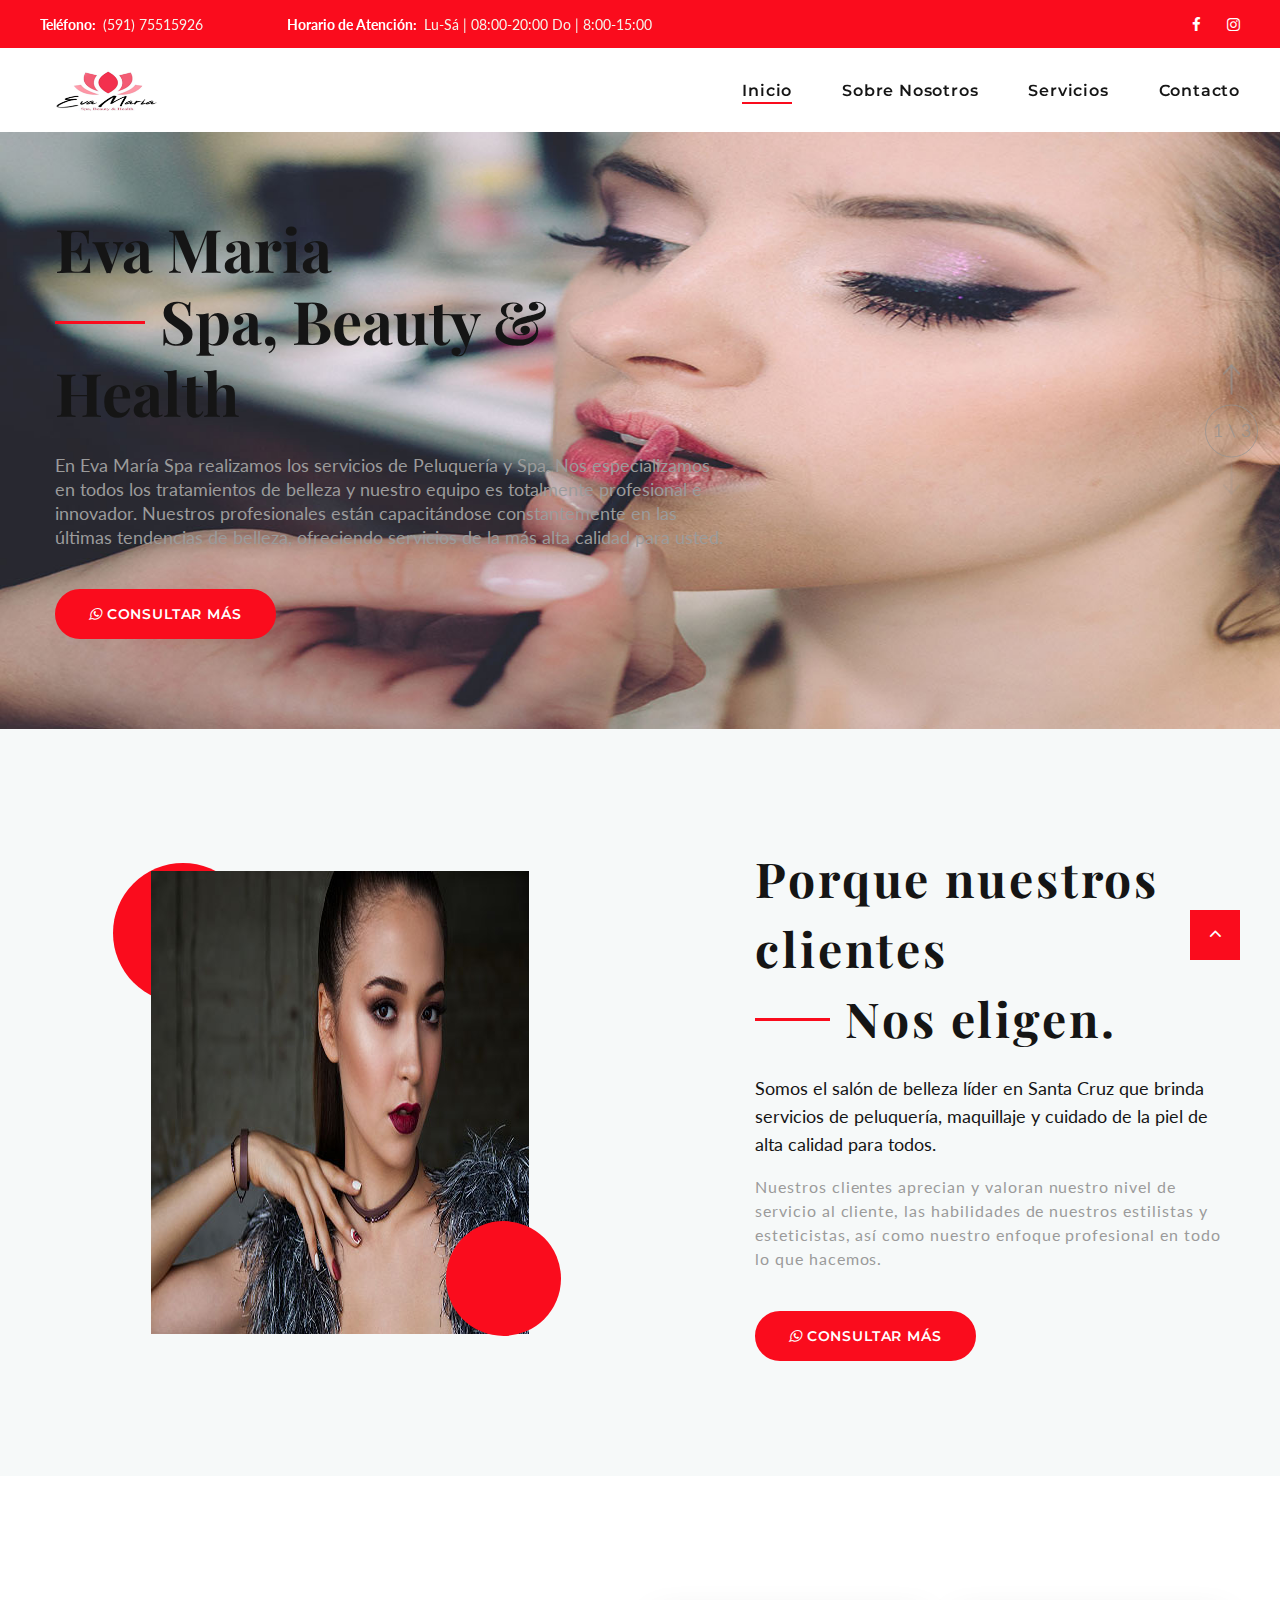
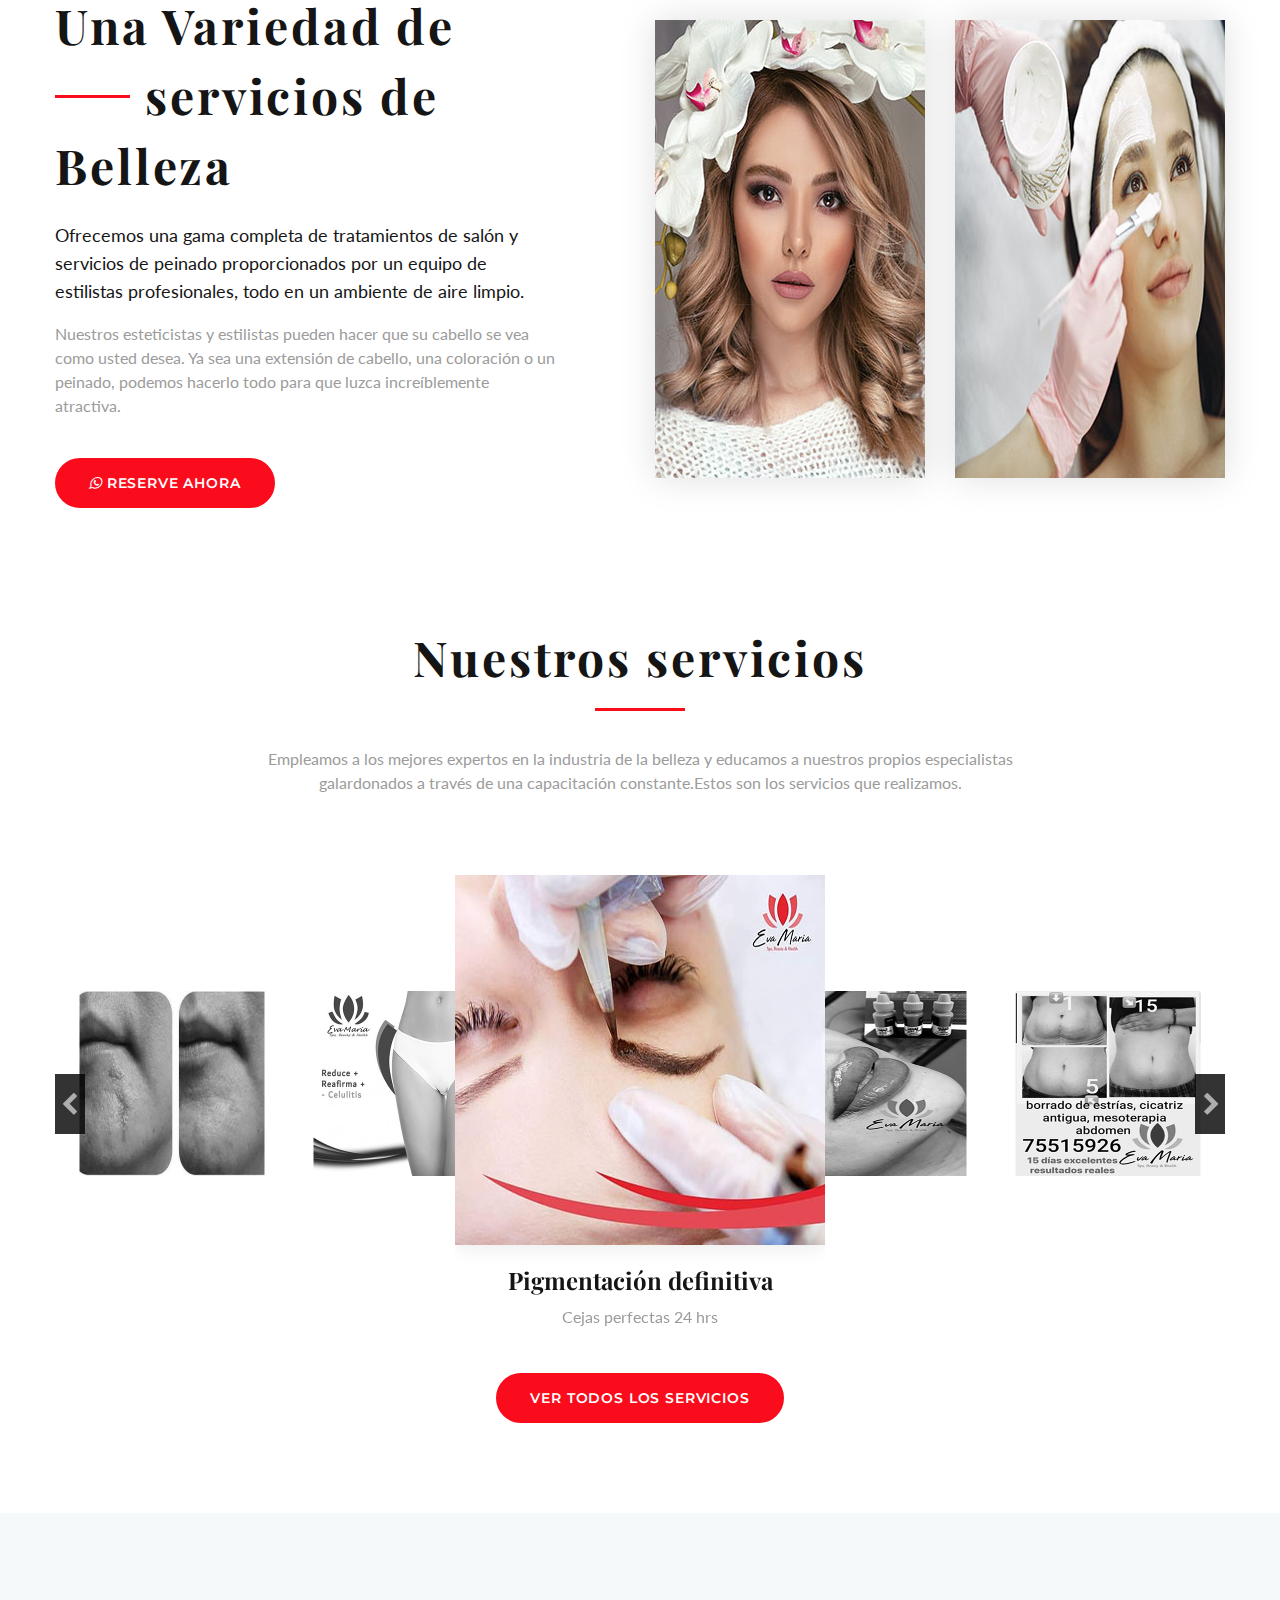
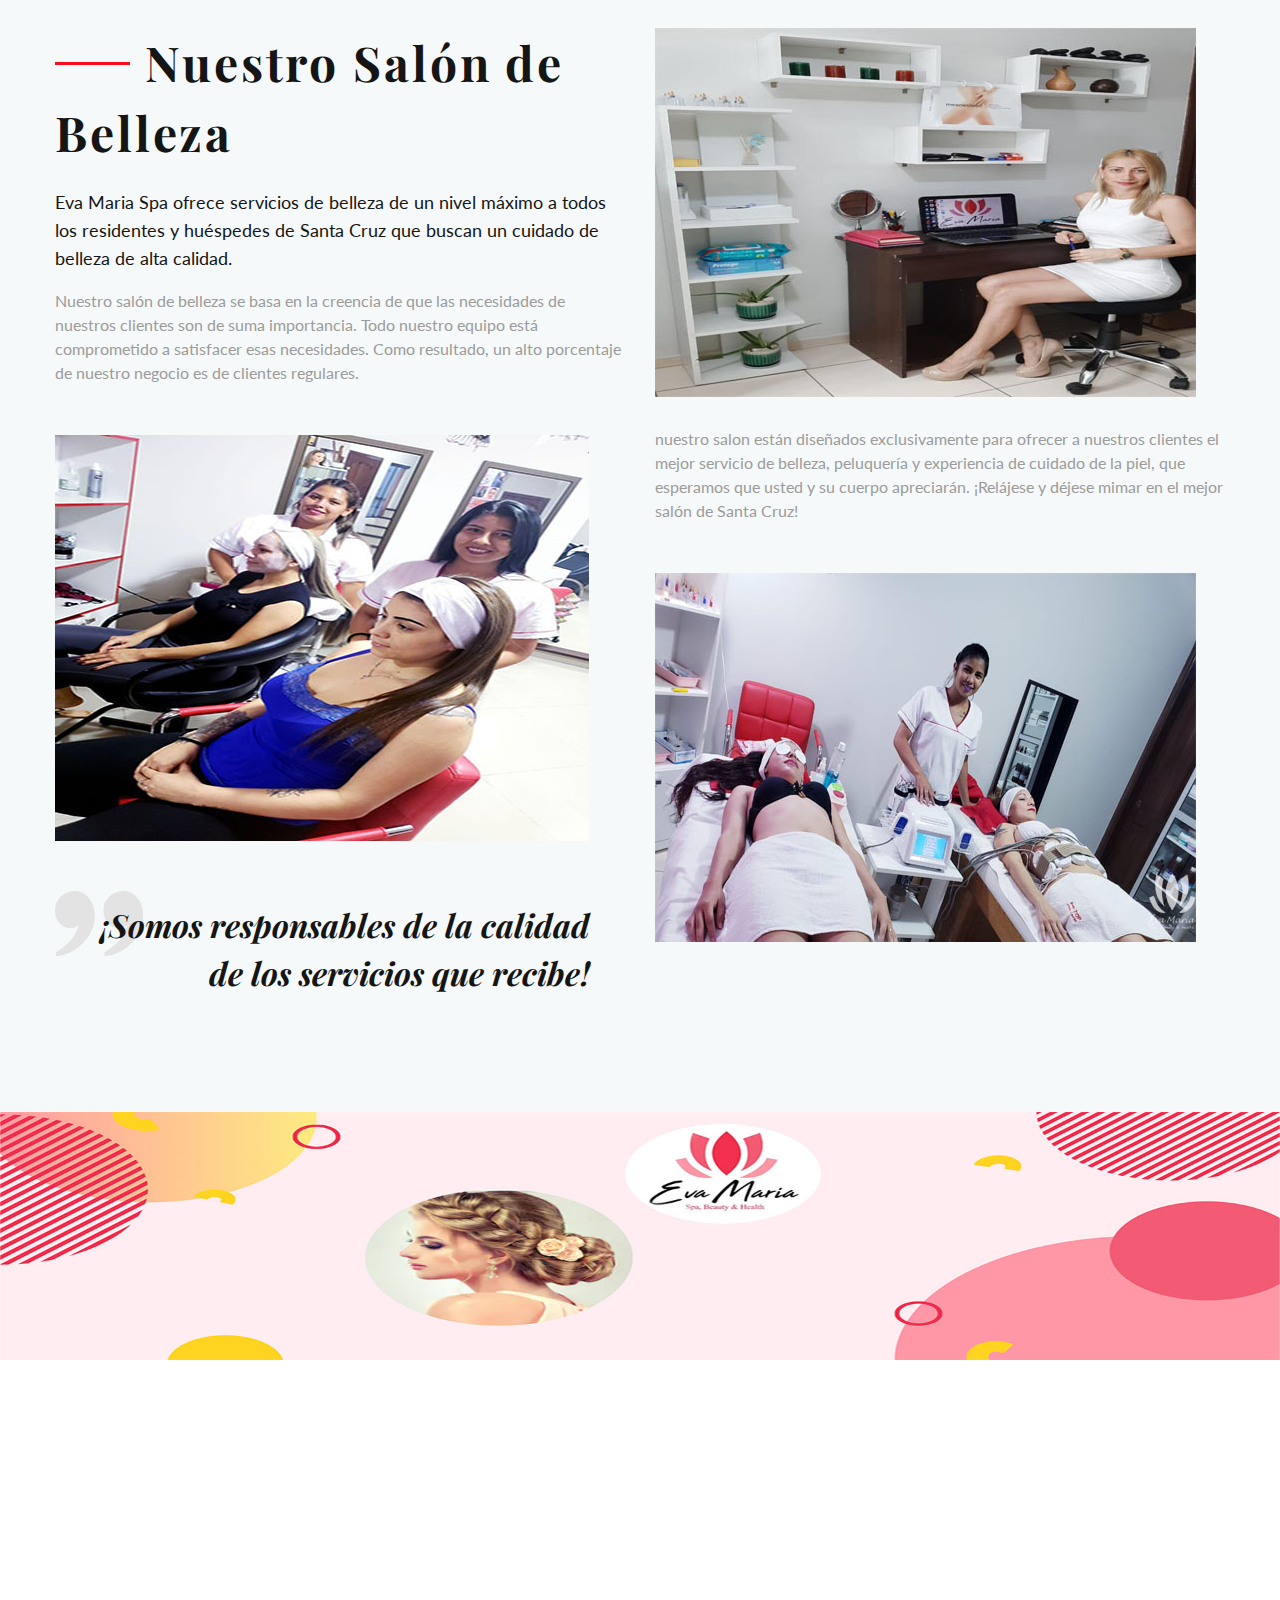
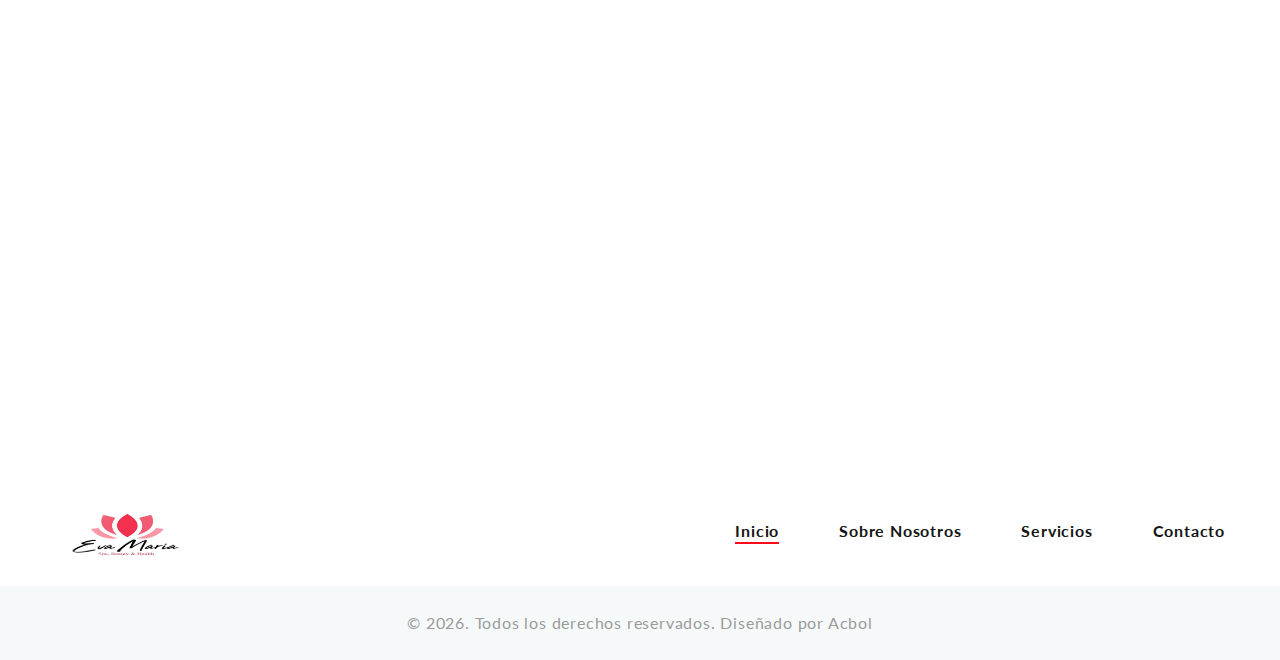
<file: index.html>
<!-- Page Title--><!DOCTYPE html>
<html class="wide wow-animation" lang="en">
  <head>
   <meta charset="utf-8">
	<meta http-equiv="X-UA-Compatible" content="IE=edge">
	<title>Eva Maria Spa &mdash; Servicios de Spa y Peluquería</title>
    <meta name="description" content="Eva Maria Spa Servicios de Spa y Peluquería " />
	<meta name="keywords" content="Servicios de Spa y Peluquería" />
	<meta name="author" content="ACBOL" />
  
    <meta name="format-detection" content="telephone=no">
    <meta name="viewport" content="width=device-width, height=device-height, initial-scale=1.0, maximum-scale=1.0, user-scalable=0">
   
   
    <link rel="icon" href="./images/favicon.ico" type="image/x-icon">
 
    <!-- Stylesheets-->
    <link rel="stylesheet" type="text/css" href="//fonts.googleapis.com/css?family=Lato:300i,400,400i,700%7CMontserrat:400,500,600,700%7CPlayfair+Display:400,700,700i%7COswald:400,700,700i">
    <link rel="stylesheet" href="./css/bootstrap.css">
    <link rel="stylesheet" href="./css/fonts.css">
    <link rel="stylesheet" href="./css/style.css">
    <style>.ie-panel{display: none;background: #212121;padding: 10px 0;box-shadow: 3px 3px 5px 0 rgba(0,0,0,.3);clear: both;text-align:center;position: relative;z-index: 1;} html.ie-10 .ie-panel, html.lt-ie-10 .ie-panel {display: block;}</style>
  </head>
  <body>
    <div class="ie-panel"><a href="http://windows.microsoft.com/en-US/internet-explorer/"><img src="images/ie8-panel/warning_bar_0000_us.jpg" height="42" width="820" alt="You are using an outdated browser. For a faster, safer browsing experience, upgrade for free today."></a></div>
    <div class="preloader">
      <div class="preloader-body"> 
        <div class="cssload-jumping"><span></span><span></span><span></span><span></span><span></span></div>
      </div>
    </div>
    
    <div class="page">
      <!-- Page Header-->
      <header class="section page-header">
        <!-- RD Navbar-->
        <div class="rd-navbar-wrap">
          <nav class="rd-navbar rd-navbar-classic" data-layout="rd-navbar-fixed" data-sm-layout="rd-navbar-fixed" data-md-layout="rd-navbar-fixed" data-md-device-layout="rd-navbar-fixed" data-lg-layout="rd-navbar-static" data-lg-device-layout="rd-navbar-static" data-xl-layout="rd-navbar-static" data-xl-device-layout="rd-navbar-static" data-lg-stick-up-offset="46px" data-xl-stick-up-offset="46px" data-xxl-stick-up-offset="46px" data-lg-stick-up="true" data-xl-stick-up="true" data-xxl-stick-up="true">
            <div class="rd-navbar-collapse-toggle rd-navbar-fixed-element-1" data-rd-navbar-toggle=".rd-navbar-collapse"><span></span></div>
            <div class="rd-navbar-aside-outer rd-navbar-collapse">
              <div class="rd-navbar-aside">
                <div class="header-info">
                  <ul class="list-inline list-inline-md">
                    <li>
                      <div class="unit unit-spacing-xs align-items-center">
                        <div class="unit-left font-weight-bold">Teléfono:</div>
                        <div class="unit-body"><a href="tel:#">(591) 75515926</a></div>
                      </div>
                    </li>
                    <li>
                      <div class="unit unit-spacing-xs align-items-center">
                        <div class="unit-left font-weight-bold">Horario de Atención: </div>
                        <div class="unit-body"> Lu-Sá | 08:00-20:00  Do | 8:00-15:00 </div>
                      </div>
                    </li>
                  </ul>
                </div>
                <div class="social-block">
                  <ul class="list-inline">
                    <li><a class="icon fa-facebook" href="https://www.facebook.com/evamariaspa/"></a></li>
                    <li><a class="icon fa-instagram" href="https://www.instagram.com/evamariaspa/"></a></li>
                      <!--   <li><a class="icon fa-twitter" href="#"></a></li> --> 
                  </ul>
                </div>
              </div>
            </div>
            <div class="rd-navbar-main-outer">
              <div class="rd-navbar-main">
                <!-- RD Navbar Panel-->    
                <div class="rd-navbar-panel">
                  <!-- RD Navbar Toggle-->
                  <button class="rd-navbar-toggle" data-rd-navbar-toggle=".rd-navbar-nav-wrap"><span></span></button>
                  <!-- RD Navbar Brand-->
                  <div class="rd-navbar-brand"><a class="brand" href="index.html"><img src="./images/logo-dark-main-257x84.png" alt="" width="257" height="84"/></a></div>
                </div>
                <div class="rd-navbar-main-element">
                  <div class="rd-navbar-nav-wrap">
                    <!-- RD Navbar Nav-->
                    <ul class="rd-navbar-nav">
                      <li class="rd-nav-item active"><a class="rd-nav-link" href="./index.html">Inicio</a>
                      </li>
                      <li class="rd-nav-item"><a class="rd-nav-link" href="./sobrenosotros.html">Sobre Nosotros</a>
                      </li>
                      <li class="rd-nav-item"><a class="rd-nav-link" href="./servicios.html">Servicios</a>
                      </li>
                      <li class="rd-nav-item"><a class="rd-nav-link" href="./contacto.html">Contacto</a>
                      </li>
                    </ul>
                  </div>
                </div>
              </div>
            </div>
          </nav>
        </div>
      </header>
      <!-- Swiper-->
      <section class="section swiper-container swiper-slider swiper-slider-1 slider-scale-effect" data-loop="false" data-autoplay="5500" data-simulate-touch="false" data-slide-effect="fade">
        <div class="swiper-wrapper">
          <div class="swiper-slide slide-bg-1">
            <div class="slide-bg swiper-white-filter" style="background-image: url(&quot;images/slide-1-1920x720.png&quot;)"></div>
            <div class="swiper-slide-caption section-md">
              <div class="container">
                <div class="row">
                  <div class="col-sm-10 col-lg-8 col-xl-7">
                    <h1 class="heading-decorate" data-caption-animate="fadeInUp" data-caption-delay="100"> Eva Maria<br><span class="divider"></span>Spa, Beauty &amp; Health
                    </h1>
                    <p class="lead" data-caption-animate="fadeInUp" data-caption-delay="250">En Eva María Spa realizamos los servicios de Peluquería y Spa. Nos especializamos en todos los tratamientos de belleza y nuestro equipo es totalmente profesional e innovador. Nuestros profesionales están capacitándose constantemente en las últimas tendencias de belleza, ofreciendo servicios de la más alta calidad para usted.</p><a class="button button-primary" href="https://api.whatsapp.com/send?phone=59175515926&text=Hola!%20Quiero%20Consultar%20sus%20servicios!" data-caption-animate="fadeInUp" data-caption-delay="450"><i class="fab fa-whatsapp"></i>  Consultar más</a>
                  </div>
                </div>
              </div>
            </div>
          </div>
          <div class="swiper-slide slide-bg-2">
            <div class="slide-bg swiper-white-filter" style="background-image: url(&quot;images/slide-2-1920x720.png&quot;)"></div>
            <div class="swiper-slide-caption section-md">
              <div class="container">
                <div class="row">
                  <div class="col-md-10 col-lg-8 col-xl-7">
                    <h1 class="heading-decorate" data-caption-animate="fadeInUp" data-caption-delay="100">Disfruto de lo mejor<br><span class="divider"></span>servicios de Belleza
                    </h1>
                    <p class="lead" data-caption-animate="fadeInUp" data-caption-delay="250">Ofrecemos una amplia gama de servicios de peluquería , cuidado de cejas y pestañas, los servicios de maquilladores y estilistas. ¡Confía tu belleza a profesionales que realmente se preocupan por tu estilo y look!</p><a class="button button-primary" href="https://api.whatsapp.com/send?phone=59175515926&text=Hola!%20Quiero%20Consultar%20sus%20servicios!" data-caption-animate="fadeInUp" data-caption-delay="450"><i class="fab fa-whatsapp"></i>  Consultar más</a>
                  </div>
                </div>
              </div>
            </div>
          </div>
          <div class="swiper-slide slide-bg-3">
            <div class="slide-bg swiper-white-filter" style="background-image: url(&quot;images/slide-3-1920x720.png&quot;)"></div>
            <div class="swiper-slide-caption section-md">
              <div class="container">
                <div class="row">
                  <div class="col-md-10 col-lg-8 col-xl-7">
                    <h1 class="heading-decorate" data-caption-animate="fadeInUp" data-caption-delay="100">Profesionales en Belleza <br><span class="divider"></span>Cuidamos de todos
                    </h1>
                    <p class="lead" data-caption-animate="fadeInUp" data-caption-delay="250">Nuestros tratamientos de Spa  le ayudarán a relajarse después de un día largo y estresante. En Eva Maria, puedes mimarte y disfrutar de los beneficios de un cuidado de belleza profesional y asequible. Disfrute de su vida con nuestros servicios de belleza de alta calidad.</p><a class="button button-primary" href="https://api.whatsapp.com/send?phone=59175515926&text=Hola!%20Quiero%20Consultar%20sus%20servicios!" data-caption-animate="fadeInUp" data-caption-delay="450"> <i class="fab fa-whatsapp"></i> Consultar más</a>
                  </div>
                </div>
              </div>
            </div>
          </div>
        </div>
        <!-- Swiper Pagination-->
        <div class="swiper-pagination"></div>
        <div class="swiper-counter"></div>
        <!-- Swiper Navigation-->
        <div class="swiper-button-prev">
          <svg version="1.1" xmlns="http://www.w3.org/2000/svg" xmlns:xlink="http://www.w3.org/1999/xlink" x="0px" y="0px" width="17px" height="30px" viewbox="0 0 17 30" enable-background="new 0 0 17 30" xml:space="preserve">
            <g>
              <defs>
                <rect id="SVGID_111_" width="17" height="30"></rect>
              </defs>
              <clippath id="SVGID_2222_">
                <use xlink:href="#SVGID_111_" overflow="visible"></use>
              </clippath>
              <line clip-path="url(#SVGID_2222_)" fill="none" stroke-width="2" stroke-linecap="round" stroke-linejoin="round" stroke-miterlimit="10" x1="8.5" y1="0.833" x2="8.5" y2="29.167"></line>
              <polyline clip-path="url(#SVGID_2222_)" fill="none" stroke-width="2" stroke-linecap="round" stroke-linejoin="round" stroke-miterlimit="10" points="									    16.15,20.833 8.5,29.167 0.85,20.833 	"></polyline>
            </g>
          </svg>
        </div>
        <div class="swiper-button-next">
          <svg version="1.1" xmlns="http://www.w3.org/2000/svg" xmlns:xlink="http://www.w3.org/1999/xlink" x="0px" y="0px" width="17px" height="30px" viewbox="0 0 17 30" enable-background="new 0 0 17 30" xml:space="preserve">
            <g>
              <defs>
                <rect id="SVGID_1_" width="17" height="30"></rect>
              </defs>
              <clippath id="SVGID_2_">
                <use xlink:href="#SVGID_1_" overflow="visible"></use>
              </clippath>
              <line clip-path="url(#SVGID_2_)" fill="none" stroke-width="2" stroke-linecap="round" stroke-linejoin="round" stroke-miterlimit="10" x1="8.5" y1="29.167" x2="8.5" y2="0.833"></line>
              <polyline clip-path="url(#SVGID_2_)" fill="none" stroke-width="2" stroke-linecap="round" stroke-linejoin="round" stroke-miterlimit="10" points="									    0.85,9.167 8.5,0.833 16.15,9.167 	"></polyline>
            </g>
          </svg>
        </div>
      </section>
      <section class="section section-lg bg-gray-100">
        <div class="container">
          <div class="row row-50 align-items-lg-center justify-content-xl-between">
            <div class="col-lg-6 text-center">
              <div class="block-parallax-element"><span class="prev-element" data-parallax-scroll="{&quot;y&quot;: -30, &quot;x&quot;: 0,  &quot;smoothness&quot;: 50 }"></span><img src="images/home-1-378x463.jpg" alt="" width="378" height="463"/><span class="next-element" data-parallax-scroll="{&quot;y&quot;: 30, &quot;x&quot;: 0,  &quot;smoothness&quot;: 50 }"></span>
              </div>
            </div>
            <div class="col-lg-6 col-xl-5">
              <h2 class="heading-decorate">Porque nuestros clientes <br><span class="divider"></span>Nos eligen.
              </h2>
              <p class="big text-gray-800">Somos el salón de belleza líder en Santa Cruz que brinda servicios de peluquería, maquillaje y cuidado de la piel de alta calidad para todos.</p>
              <p class="text-spacing-60">Nuestros clientes aprecian y valoran nuestro nivel de servicio al cliente, las habilidades de nuestros estilistas y esteticistas, así como nuestro enfoque profesional en todo lo que hacemos.</p><a class="button button-primary" href="https://api.whatsapp.com/send?phone=59175515926&text=Hola!%20Quiero%20Consultar%20sus%20servicios!"><i class="fab fa-whatsapp"></i> Consultar más</a>
            </div>
          </div>
        </div>
      </section>
      <section class="section section-lg bg-default">
        <div class="container">
          <div class="row row-50 align-items-lg-center justify-content-xl-between">
            <div class="col-lg-6">
              <div class="block-xs">
                <h2 class="heading-decorate">Una Variedad de <br><span class="divider"></span>servicios de  Belleza
                </h2>
                <p class="big text-gray-800">Ofrecemos una gama completa de tratamientos de salón y servicios de peinado proporcionados por un equipo de estilistas profesionales, todo en un ambiente de aire limpio.</p>
                <p>Nuestros esteticistas y estilistas pueden hacer que su cabello se vea como usted desea. Ya sea una extensión de cabello, una coloración o un peinado, podemos hacerlo todo para que luzca increíblemente atractiva.</p><a class="button button-primary" href="https://api.whatsapp.com/send?phone=59175515926&text=Hola!%20Quiero%20Realizar%20una%20reserva"><i class="fab fa-whatsapp"></i>  Reserve ahora</a>
              </div>
            </div>
            <div class="col-lg-6">
              <div class="box-images-classic">
                <div class="row row-30">
                  <div class="col-6">
                    <div class="box-image-item" data-parallax-scroll="{&quot;y&quot;: 0, &quot;x&quot;: -20,  &quot;smoothness&quot;: 30 }"><img src="images/services-1-270x458.jpg" alt="" width="270" height="458"/>
                    </div>
                  </div>
                  <div class="col-6">
                    <div class="box-image-item" data-parallax-scroll="{&quot;y&quot;: 0, &quot;x&quot;: 20,  &quot;smoothness&quot;: 30 }"><img src="images/services-2-270x458.jpg" alt="" width="270" height="458"/>
                    </div>
                  </div>
                </div>
              </div>
            </div>
          </div>
        </div>
      </section>
      <section class="section section-md bg-default text-center">
        <div class="container">
          <h2>Nuestros servicios</h2>
          <div class="divider-lg"></div>
          <p class="block-lg">Empleamos a los mejores expertos en la industria de la belleza y educamos a nuestros propios especialistas galardonados a través de una capacitación constante.Estos son los servicios que realizamos.</p>
        </div>
        <div class="container">
          <div class="row row-20">
            <div class="col-12">
              <!-- Owl Carousel-->
              <div class="owl-carousel owl-carousel-center" data-items="1" data-md-items="3" data-xl-items="5" data-dots="false" data-nav="true" data-stage-padding="0" data-loop="true" data-margin="0" data-mouse-drag="false" data-center="true" data-autoplay="true">
                <div class="team-minimal">
                  <figure><img src="./images/team-1-370x370.jpg" alt="" width="370" height="370"></figure>
                  <div class="team-minimal-caption">
                    <h4 class="team-title"><a href="#">Pigmentación definitiva </a></h4>
                    <p>Cejas perfectas 24 hrs</p>
                  </div>
                </div>
                <div class="team-minimal">
                  <figure><img src="./images/team-2-370x370.jpg" alt="" width="370" height="370"></figure>
                  <div class="team-minimal-caption">
                    <h4 class="team-title"><a href="#">Bb Lips</a></h4>
                    <p>Labios perfectos</p>
                  </div>
                </div>
                <div class="team-minimal">
                  <figure><img src="./images/team-3-370x370.jpg" alt="" width="370" height="370"></figure>
                  <div class="team-minimal-caption">
                    <h4 class="team-title"><a href="#">Borrado de cicatrices</a></h4>
                    <p>Borrado de Estrias</p>
                  </div>
                </div>
                <div class="team-minimal">
                  <figure><img src="./images/team-4-370x370.jpg" alt="" width="370" height="370"></figure>
                  <div class="team-minimal-caption">
                    <h4 class="team-title"><a href="#">Camuflaje de Estrías</a></h4>
                    <p>Estética</p>
                  </div>
                </div>
                <div class="team-minimal">
                  <figure><img src="./images/team-5-370x370.jpg" alt="" width="370" height="370"></figure>
                  <div class="team-minimal-caption">
                    <h4 class="team-title"><a href="#">Bbglow </a></h4>
                    <p>piel de porcelana</p>
                  </div>
                </div>
                <div class="team-minimal">
                  <figure><img src="./images/team-6-370x370.jpg" alt="" width="370" height="370"></figure>
                  <div class="team-minimal-caption">
                    <h4 class="team-title"><a href="#">Tratamiento Peeling </a></h4>
                    <p>Blanqueamientos arrugas</p>
                  </div>
                </div>
                <div class="team-minimal">
                  <figure><img src="./images/team-7-370x370.jpg" alt="" width="370" height="370"></figure>
                  <div class="team-minimal-caption">
                    <h4 class="team-title"><a href="#">Camuflaje de  Cicatrices</a></h4>
                    <p>Estética</p>
                  </div>
                </div>
                <div class="team-minimal">
                  <figure><img src="./images/team-8-370x370.jpg" alt="" width="370" height="370"></figure>
                  <div class="team-minimal-caption">
                    <h4 class="team-title"><a href="#">Tratamientos Reductores</a></h4>
                    <p>Localizados</p>
                  </div>
                </div>
              </div>
            </div>
            <div class="col-12"><a class="button button-primary" href="./servicios.html">Ver todos los servicios</a></div>
          </div>
        </div>
      </section>
      <section class="section section-lg bg-gray-100">
        <div class="container">
          <div class="row row-xl-50">
            <div class="col-lg-6">
              <div class="row row-xl-50">
                <div class="col-md-6 col-lg-12">
                  <h2 class="heading-decorate"><span class="divider"></span>Nuestro Salón de Belleza</h2>
                  <p class="big text-gray-800">Eva Maria Spa ofrece servicios de belleza de un nivel máximo a todos los residentes y huéspedes de Santa Cruz que buscan un cuidado de belleza de alta calidad.</p>
                  <p>Nuestro salón de belleza se basa en la creencia de que las necesidades de nuestros clientes son de suma importancia. Todo nuestro equipo está comprometido a satisfacer esas necesidades. Como resultado, un alto porcentaje de nuestro negocio es de clientes regulares.</p>
                </div>
                <div class="col-md-6 col-lg-12">
                  <div class="quote-with-image">
                    <figure class="quote-img"><img src="./images/home-1-7-534x406.jpg" alt="" width="534" height="406"/>
                    </figure>
                    <div class="quote-caption">
                      <svg version="1.1" xmlns="http://www.w3.org/2000/svg" x="0px" y="0px" width="88.34px" height="65.34px" viewBox="0 0 88.34 65.34" enable-background="new 0 0 88.34 65.34" overflow="scroll" xml:space="preserve" preserveAspectRatio="none">
                        <path d="M49.394,65.34v-4.131c12.318-7.088,19.924-16.074,22.811-26.965c-3.125,2.032-5.968,3.051-8.526,3.051																	c-4.265,0-7.864-1.721-10.803-5.168c-2.937-3.444-4.407-7.654-4.407-12.64c0-5.511,1.932-10.142,5.791-13.878																	C58.123,1.873,62.873,0,68.51,0c5.639,0,10.354,2.379,14.143,7.137c3.793,4.757,5.688,10.678,5.688,17.758																	c0,9.977-3.814,18.912-11.443,26.818C69.268,59.613,60.101,64.156,49.394,65.34z M0.923,65.34v-4.131																	c12.321-7.088,19.926-16.074,22.813-26.965c-3.126,2.032-5.993,3.051-8.598,3.051c-4.219,0-7.794-1.721-10.734-5.168																	C1.467,28.683,0,24.473,0,19.487C0,13.976,1.919,9.346,5.757,5.609C9.595,1.873,14.334,0,19.971,0																	c5.685,0,10.41,2.379,14.178,7.137c3.767,4.757,5.652,10.678,5.652,17.758c0,9.977-3.805,18.912-11.409,26.818																	C20.787,59.613,11.632,64.156,0.923,65.34z"></path>
                      </svg>
                      <h3 class="quote-text text-right">¡Somos responsables de la calidad de los servicios que recibe!</h3>
                    </div>
                  </div>
                </div>
              </div>
            </div>
            <div class="col-lg-6">
              <div class="row row-xl-50">
                <div class="col-md-6 col-lg-12">
                  <figure class="block-image"><img src="./images/home-1-9-541x369.jpg" alt="" width="541" height="369"/>
                  </figure>
                  <p>nuestro salon  están diseñados exclusivamente para ofrecer a nuestros clientes el mejor servicio de belleza, peluquería y experiencia de cuidado de la piel, que esperamos que usted y su cuerpo apreciarán. ¡Relájese y déjese mimar en el mejor salón de Santa Cruz!</p>
                </div>
                <div class="col-md-6 col-lg-12">
                    <figure class="block-image"><img src="./images/home-1-8-541x369.jpg" alt="" width="541" height="369"/>
                  </figure>
                  <p></p>
                </div>
              </div>
            </div>
          </div>
        </div>
      </section>
      <!-- Page Footer--><a class="banner" href="#" target="_blank"><img src="./images/monstroid-big.jpg" alt="" height="0"></a>
      <section class="section"></section>
      <!-- Google map.-->
     <div class="map-responsive">
    
       <iframe src="https://www.google.com/maps/embed?pb=!1m18!1m12!1m3!1d3799.8811360403806!2d-63.15612668511839!3d-17.750238987862158!2m3!1f0!2f0!3f0!3m2!1i1024!2i768!4f13.1!3m3!1m2!1s0!2zMTfCsDQ1JzAwLjkiUyA2M8KwMDknMTQuMiJX!5e0!3m2!1ses-419!2sbo!4v1605622180614!5m2!1ses-419!2sbo" width="600" height="450" frameborder="0" style="border:0;" allowfullscreen="" aria-hidden="false" tabindex="0"></iframe>
    
     </div>
     
      <footer class="section bg-default section-xs-type-1 footer-minimal">
        <div class="container">
          <div class="row row-30 align-items-lg-center justify-content-lg-between">
            <div class="col-lg-2">
              <div class="footer-brand"><a href="./index.html"><img src="./images/logo-dark-main-257x84.png" alt="" width="257" height="84"/></a></div>
            </div>
            <div class="col-lg-10">
              <div class="footer-nav">
                <ul class="rd-navbar-nav">
                  <li class="rd-nav-item active"><a class="rd-nav-link" href="./index.html">Inicio</a></li>
                  <li class="rd-nav-item"><a class="rd-nav-link" href="./sobrenosotros.html">Sobre Nosotros</a></li>
                  <li class="rd-nav-item"><a class="rd-nav-link" href="./servicios.html">Servicios</a></li>
                  <li class="rd-nav-item"><a class="rd-nav-link" href="./contacto.html">Contacto</a></li>
                </ul>
              </div>
            </div>
          </div>
        </div>
      </footer>
      <section class="bg-gray-100 section-xs text-center">
        <div class="container">
          <p class="rights"><span>&copy;&nbsp;</span><span class="copyright-year"></span>. Todos los derechos reservados. Diseñado por <a href="https://www.acbol.com">Acbol</a></p>
        </div>
      </section>
    </div>
    <!-- Global Mailform Output-->
    <div class="snackbars" id="form-output-global"></div>
    <!-- Javascript-->
    <script src="./js/core.min.js"></script>
    <script src="./js/script.js"></script>
  </body>
</html>
</file>
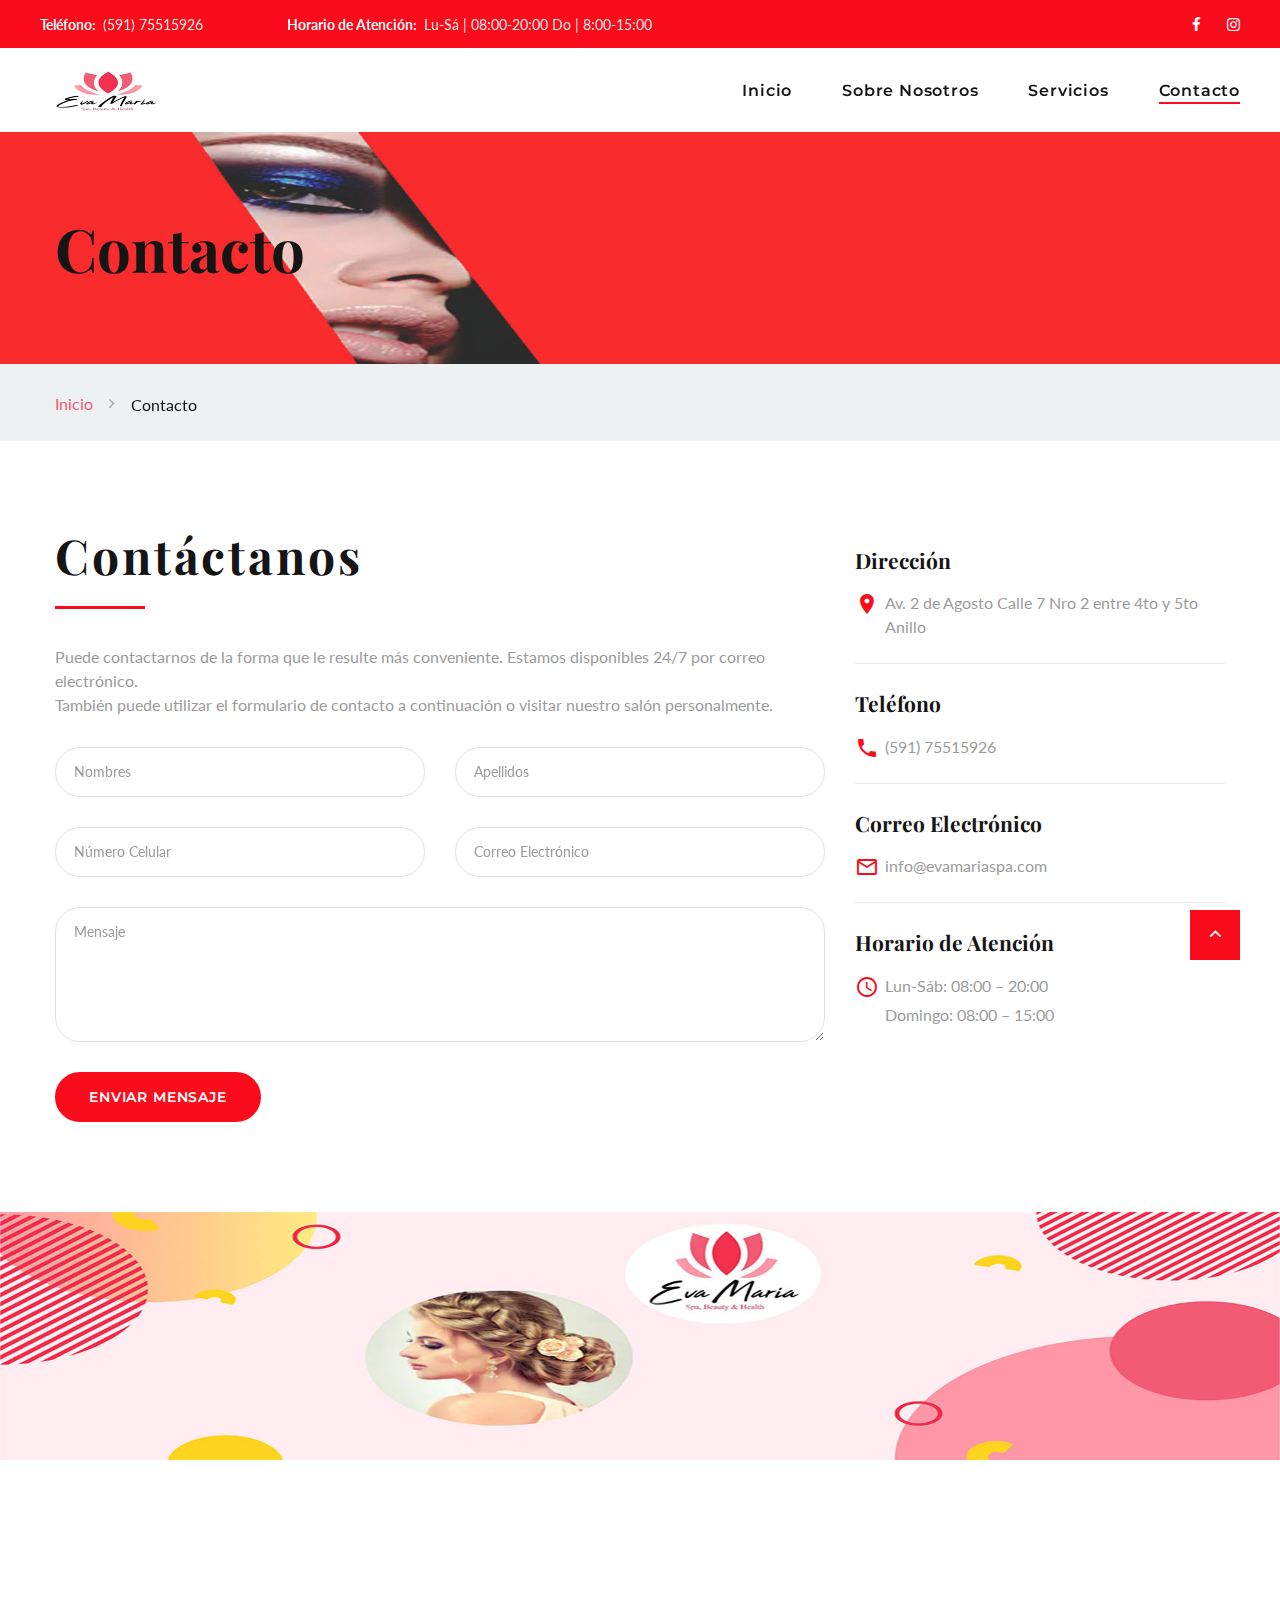
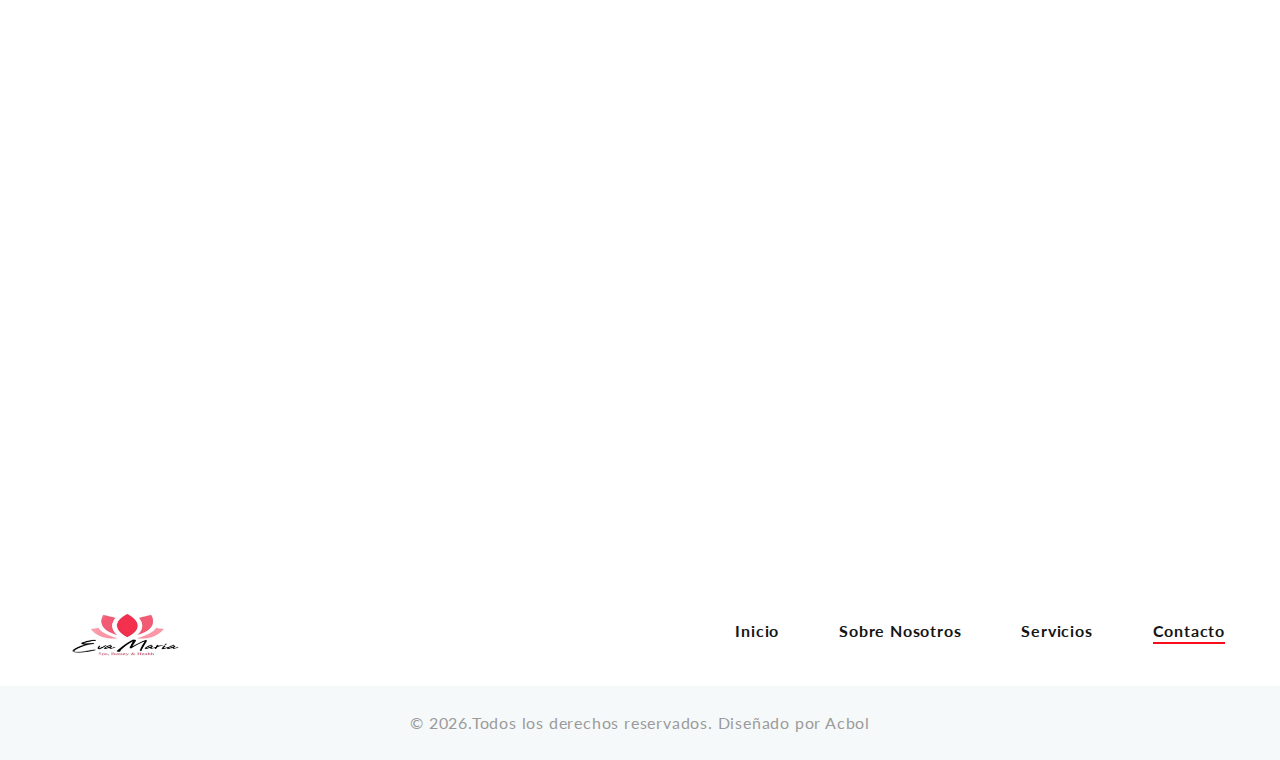
<file: contacto.html>
<!-- Page Title--><!DOCTYPE html>
<html class="wide wow-animation" lang="en">
  <head>
    <title>Contacto</title>
    <meta name="format-detection" content="telephone=no">
    <meta name="viewport" content="width=device-width, height=device-height, initial-scale=1.0, maximum-scale=1.0, user-scalable=0">
    <meta http-equiv="X-UA-Compatible" content="IE=edge">
    <meta charset="utf-8">
    <link rel="icon" href="./images/favicon.ico" type="image/x-icon">
    <!-- Stylesheets-->
    <link rel="stylesheet" type="text/css" href="//fonts.googleapis.com/css?family=Lato:300i,400,400i,700%7CMontserrat:400,500,600,700%7CPlayfair+Display:400,700,700i%7COswald:400,700,700i">
    <link rel="stylesheet" href="./css/bootstrap.css">
    <link rel="stylesheet" href="./css/fonts.css">
    <link rel="stylesheet" href="./css/style.css">
    <style>.ie-panel{display: none;background: #212121;padding: 10px 0;box-shadow: 3px 3px 5px 0 rgba(0,0,0,.3);clear: both;text-align:center;position: relative;z-index: 1;} html.ie-10 .ie-panel, html.lt-ie-10 .ie-panel {display: block;}</style>
  </head>
  <body>
    <div class="ie-panel"><a href="http://windows.microsoft.com/en-US/internet-explorer/"><img src="./images/ie8-panel/warning_bar_0000_us.jpg" height="42" width="820" alt="You are using an outdated browser. For a faster, safer browsing experience, upgrade for free today."></a></div>
    <div class="preloader">
      <div class="preloader-body"> 
        <div class="cssload-jumping"><span></span><span></span><span></span><span></span><span></span></div>
      </div>
    </div>

    <div class="page">
      <!-- Page Header-->
      <header class="section page-header">
        <!-- RD Navbar-->
        <div class="rd-navbar-wrap">
          <nav class="rd-navbar rd-navbar-classic" data-layout="rd-navbar-fixed" data-sm-layout="rd-navbar-fixed" data-md-layout="rd-navbar-fixed" data-md-device-layout="rd-navbar-fixed" data-lg-layout="rd-navbar-static" data-lg-device-layout="rd-navbar-static" data-xl-layout="rd-navbar-static" data-xl-device-layout="rd-navbar-static" data-lg-stick-up-offset="46px" data-xl-stick-up-offset="46px" data-xxl-stick-up-offset="46px" data-lg-stick-up="true" data-xl-stick-up="true" data-xxl-stick-up="true">
            <div class="rd-navbar-collapse-toggle rd-navbar-fixed-element-1" data-rd-navbar-toggle=".rd-navbar-collapse"><span></span></div>
            <div class="rd-navbar-aside-outer rd-navbar-collapse">
              <div class="rd-navbar-aside">
                <div class="header-info">
                  <ul class="list-inline list-inline-md">
                    <li>
                      <div class="unit unit-spacing-xs align-items-center">
                        <div class="unit-left font-weight-bold">Teléfono:</div>
                        <div class="unit-body"><a href="tel:#">(591) 75515926</a></div>
                      </div>
                    </li>
                    <li>
                      <div class="unit unit-spacing-xs align-items-center">
                        <div class="unit-left font-weight-bold">Horario de Atención:</div>
                        <div class="unit-body"> Lu-Sá | 08:00-20:00  Do | 8:00-15:00</div>
                      </div>
                    </li>
                  </ul>
                </div>
                <div class="social-block">
                  <ul class="list-inline">
                    <li><a class="icon fa-facebook" href="https://www.facebook.com/evamariaspa/"></a></li>
                    <li><a class="icon fa-instagram" href="https://www.instagram.com/evamariaspa/"></a></li>
                   
                  </ul>
                </div>
              </div>
            </div>
            <div class="rd-navbar-main-outer">
              <div class="rd-navbar-main">
                <!-- RD Navbar Panel-->
                <div class="rd-navbar-panel">
                  <!-- RD Navbar Toggle-->
                  <button class="rd-navbar-toggle" data-rd-navbar-toggle=".rd-navbar-nav-wrap"><span></span></button>
                  <!-- RD Navbar Brand-->
                  <div class="rd-navbar-brand"><a class="brand" href="./index.html"><img src="./images/logo-dark-main-257x84.png" alt="" width="257" height="84"/></a></div>
                </div>
                <div class="rd-navbar-main-element">
                  <div class="rd-navbar-nav-wrap">
                    <!-- RD Navbar Nav-->
                    <ul class="rd-navbar-nav">
                      <li class="rd-nav-item"><a class="rd-nav-link" href="./index.html">Inicio</a>
                      </li>
                      <li class="rd-nav-item"><a class="rd-nav-link" href="./sobrenosotros.html">Sobre Nosotros</a>
                      </li>
                      <li class="rd-nav-item"><a class="rd-nav-link" href="./servicios.html">Servicios</a>
                      </li>
                      <li class="rd-nav-item active"><a class="rd-nav-link" href="./contacto.html">Contacto</a>
                      </li>
                    </ul>
                  </div>
                </div>
              </div>
            </div>
          </nav>
        </div>
      </header>
      <section class="section-page-title" style="background-image: url(images/page-title-4-1920x305.jpg); background-size: cover;">
        <div class="container">
          <h1 class="page-title">Contacto</h1>
        </div>
      </section>
      <section class="breadcrumbs-custom">
        <div class="container">
          <ul class="breadcrumbs-custom-path">
            <li><a href="./index.html">Inicio</a></li>
            <li class="active">Contacto</li>
          </ul>
        </div>
      </section>
      <!-- Mailform-->
      <section class="section section-md">
        <div class="container">
          <div class="row row-50">
            <div class="col-lg-8">
              <h2>Contáctanos</h2>
              <div class="divider-lg"></div>
              <p>Puede contactarnos de la forma que le resulte más conveniente. Estamos disponibles 24/7 por  correo electrónico. <br class="d-none d-lg-inline">También puede utilizar el formulario de contacto a continuación o visitar nuestro salón personalmente.</p>
              <!-- RD Mailform-->
              <form class="rd-mailform text-left rd-form" data-form-output="form-output-global" data-form-type="contact" method="post" action="bat/rd-mailform.php">
                <div class="row row-30">
                  <div class="col-sm-6">
                    <div class="form-wrap">
                      <label class="form-label" for="contact-name">Nombres</label>
                      <input class="form-input" id="contact-name" type="text" name="name" data-constraints="@Required">
                    </div>
                  </div>
                  <div class="col-sm-6">
                    <div class="form-wrap">
                      <label class="form-label" for="contact-sec-name">Apellidos</label>
                      <input class="form-input" id="contact-sec-name" type="text" name="sec-name" data-constraints="@Required">
                    </div>
                  </div>
                  <div class="col-sm-6">
                    <div class="form-wrap">
                      <label class="form-label" for="contact-phone">Número Celular</label>
                      <input class="form-input" id="contact-phone" type="text" name="phone" data-constraints="@Numeric @Required">
                    </div>
                  </div>
                  <div class="col-sm-6">
                    <div class="form-wrap">
                      <label class="form-label" for="contact-email">Correo Electrónico</label>
                      <input class="form-input" id="contact-email" type="email" name="email" data-constraints="@Email @Required">
                    </div>
                  </div>
                  <div class="col-12">
                    <div class="form-wrap">
                      <label class="form-label" for="contact-message">Mensaje</label>
                      <textarea class="form-input" id="contact-message" name="message" data-constraints="@Required"></textarea>
                    </div>
                  </div>
                </div>
                <div class="form-button group-sm text-left">
                  <button class="button button-primary" type="submit">Enviar Mensaje</button>
                </div>
              </form>
            </div>
            <div class="col-lg-4">
              <ul class="contact-list">
                <li> 
                  <p class="contact-list-title">Dirección</p>
                  <div class="contact-list-content"><span class="icon mdi mdi-map-marker icon-primary"></span><a href="#">Av. 2 de Agosto Calle 7 Nro 2 entre 4to y 5to Anillo</a></div>
                </li>
                <li>
                  <p class="contact-list-title">Teléfono</p>
                  <div class="contact-list-content"><span class="icon mdi mdi-phone icon-primary"></span><a href="tel:#"> (591) 75515926 </a></div>
                </li>
                <li>
                  <p class="contact-list-title">Correo Electrónico</p>
                  <div class="contact-list-content"><span class="icon mdi mdi-email-outline icon-primary"></span><a href="mailto:#">info@evamariaspa.com</a></div>
                </li>
                <li>
                  <p class="contact-list-title">Horario de Atención</p>
                  <div class="contact-list-content"><span class="icon mdi mdi-clock icon-primary"></span>
                    <ul class="list-xs">
                      <li>Lun-Sáb: 08:00 – 20:00</li>
                      <li>Domingo: 08:00 – 15:00</li>
                   
                    </ul>
                  </div>
                </li>
              </ul>
            </div>
          </div>
        </div>
      </section>
      <!-- Page Footer--><a class="banner" href="#" target="_blank"><img src="./images/monstroid-big.jpg" alt="" height="0"></a>
      <section class="section"></section>
       <!-- Google map.-->
        <div class="map-responsive">
    
       <iframe src="https://www.google.com/maps/embed?pb=!1m18!1m12!1m3!1d3799.8811360403806!2d-63.15612668511839!3d-17.750238987862158!2m3!1f0!2f0!3f0!3m2!1i1024!2i768!4f13.1!3m3!1m2!1s0!2zMTfCsDQ1JzAwLjkiUyA2M8KwMDknMTQuMiJX!5e0!3m2!1ses-419!2sbo!4v1605622180614!5m2!1ses-419!2sbo" width="600" height="450" frameborder="0" style="border:0;" allowfullscreen="" aria-hidden="false" tabindex="0"></iframe>
    
     </div>
    
     
      <footer class="section bg-default section-xs-type-1 footer-minimal">
        <div class="container">
          <div class="row row-30 align-items-lg-center justify-content-lg-between">
            <div class="col-lg-2">
              <div class="footer-brand"><a href="./index.html"><img src="./images/logo-dark-main-257x84.png" alt="" width="257" height="84"/></a></div>
            </div>
            <div class="col-lg-10">
              <div class="footer-nav">
                <ul class="rd-navbar-nav">
                  <li class="rd-nav-item"><a class="rd-nav-link" href="./index.html">Inicio</a></li>
                  <li class="rd-nav-item"><a class="rd-nav-link" href="./sobrenosotros.html">Sobre Nosotros</a></li>
                  <li class="rd-nav-item"><a class="rd-nav-link" href="./servicios.html">Servicios</a></li>
                  <li class="rd-nav-item active"><a class="rd-nav-link" href="./contacto.html">Contacto</a></li>
                </ul>
              </div>
            </div>
          </div>
        </div>
      </footer>
      <section class="bg-gray-100 section-xs text-center">
        <div class="container">
          <p class="rights"><span>&copy;&nbsp;</span><span class="copyright-year"></span>.Todos los derechos reservados. Diseñado por <a href="https://www.acbol.com">Acbol</a></p>
        </div>
      </section>
    </div>
    <!-- Global Mailform Output-->
    <div class="snackbars" id="form-output-global"></div>
    <!-- Javascript-->
    <script src="./js/core.min.js"></script>
    <script src="./js/script.js"></script>
  </body>
</html>
</file>
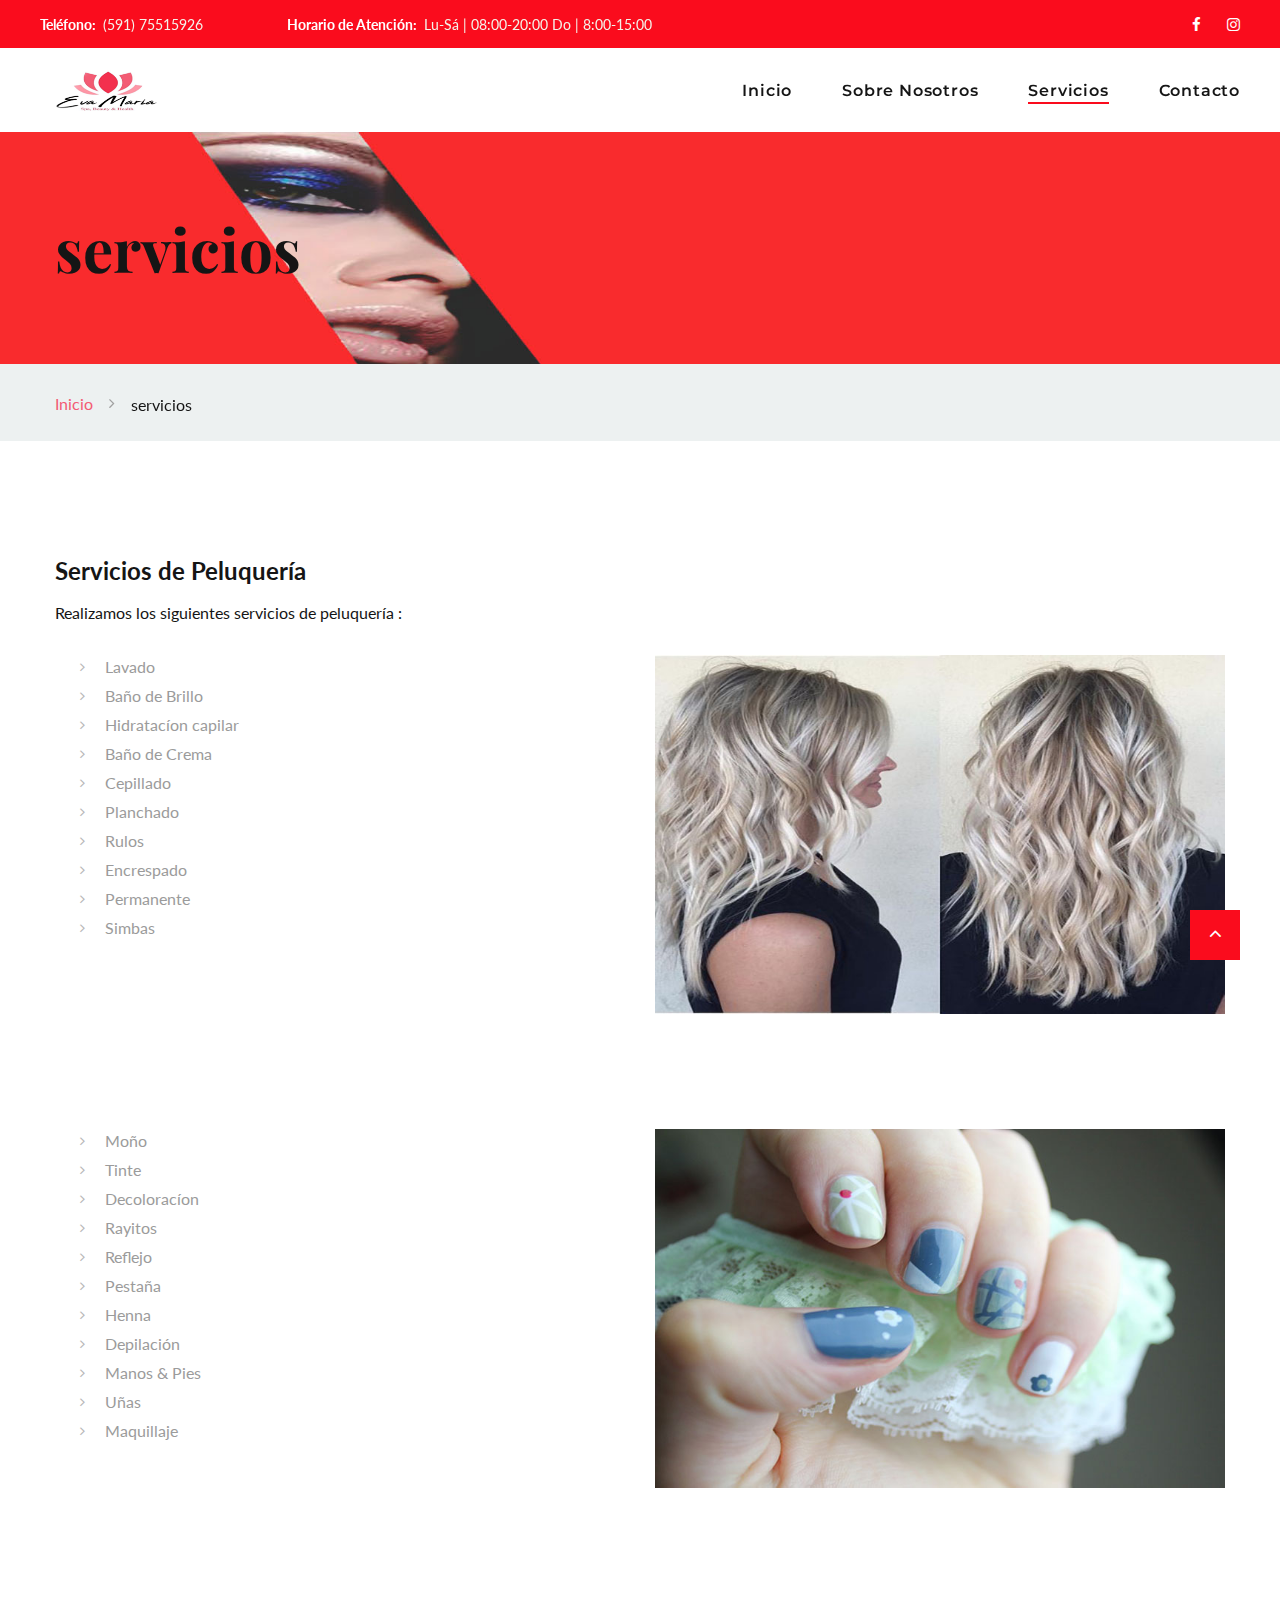
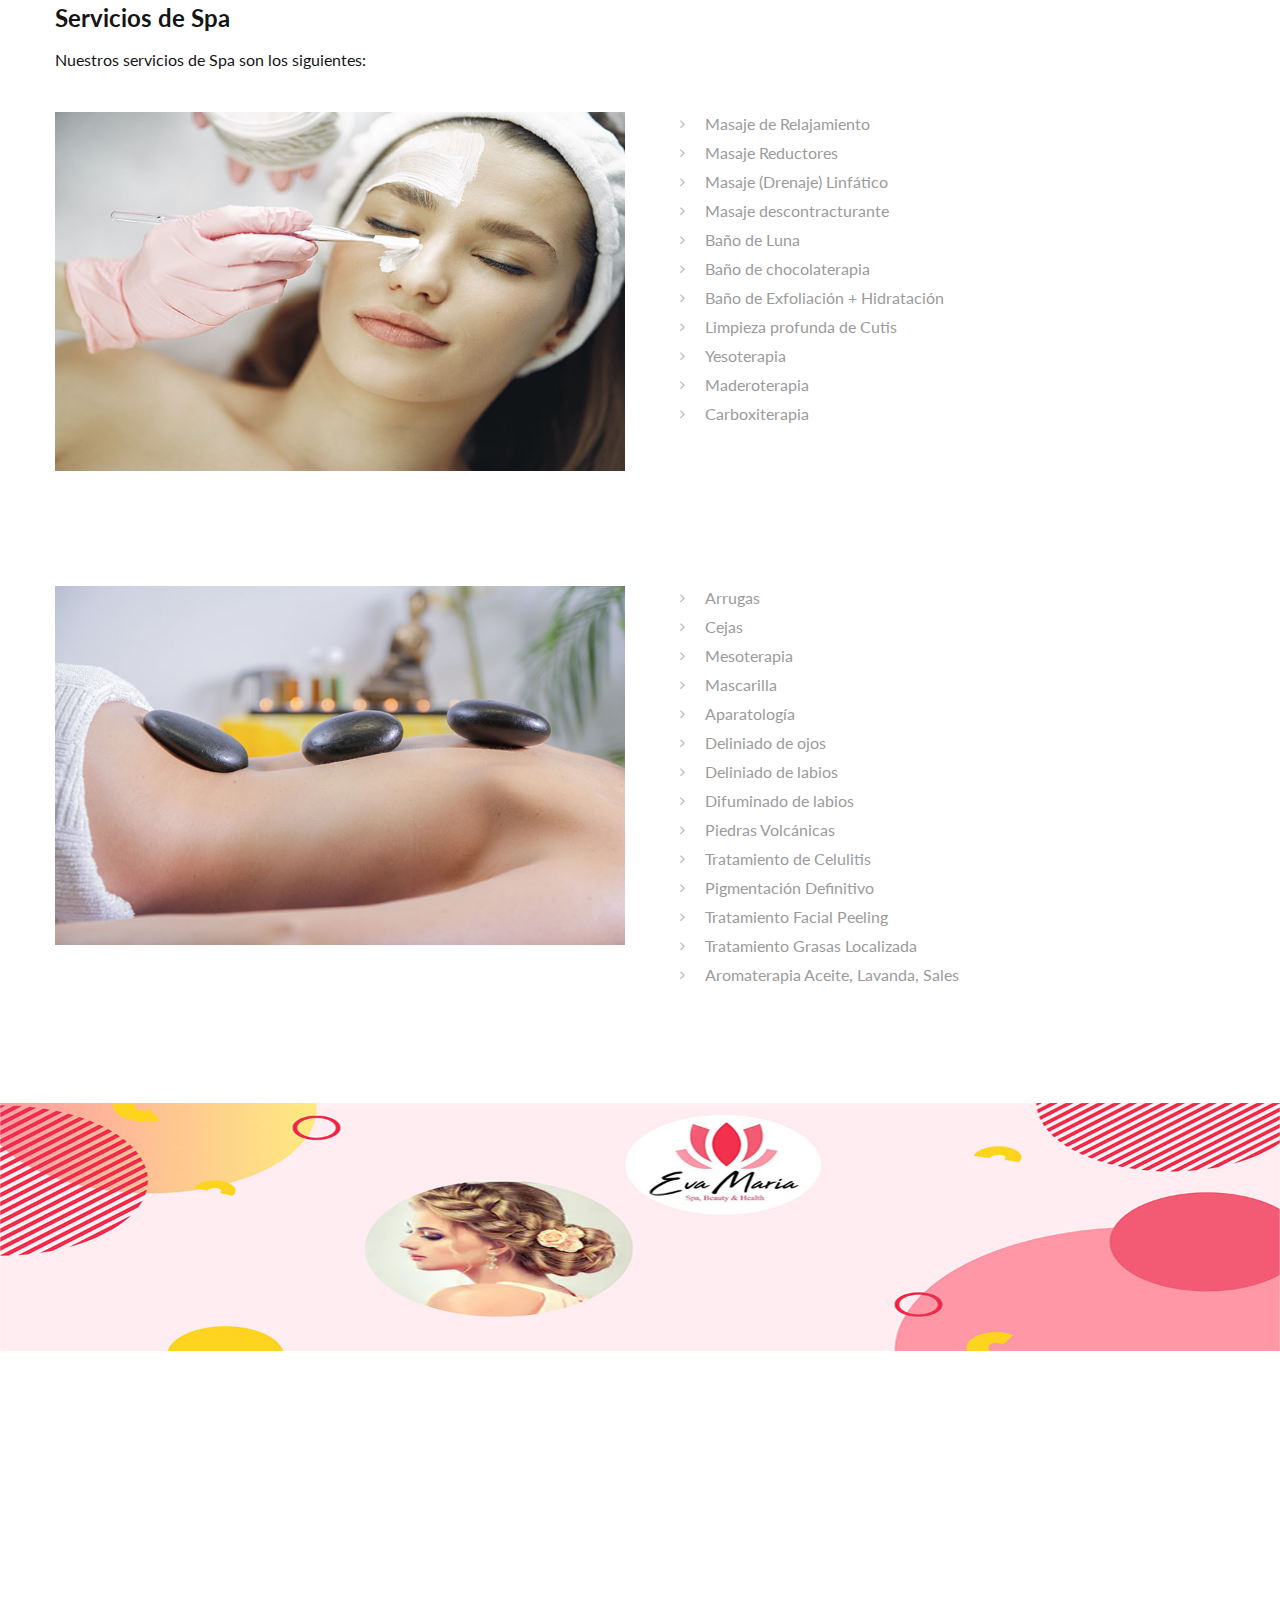
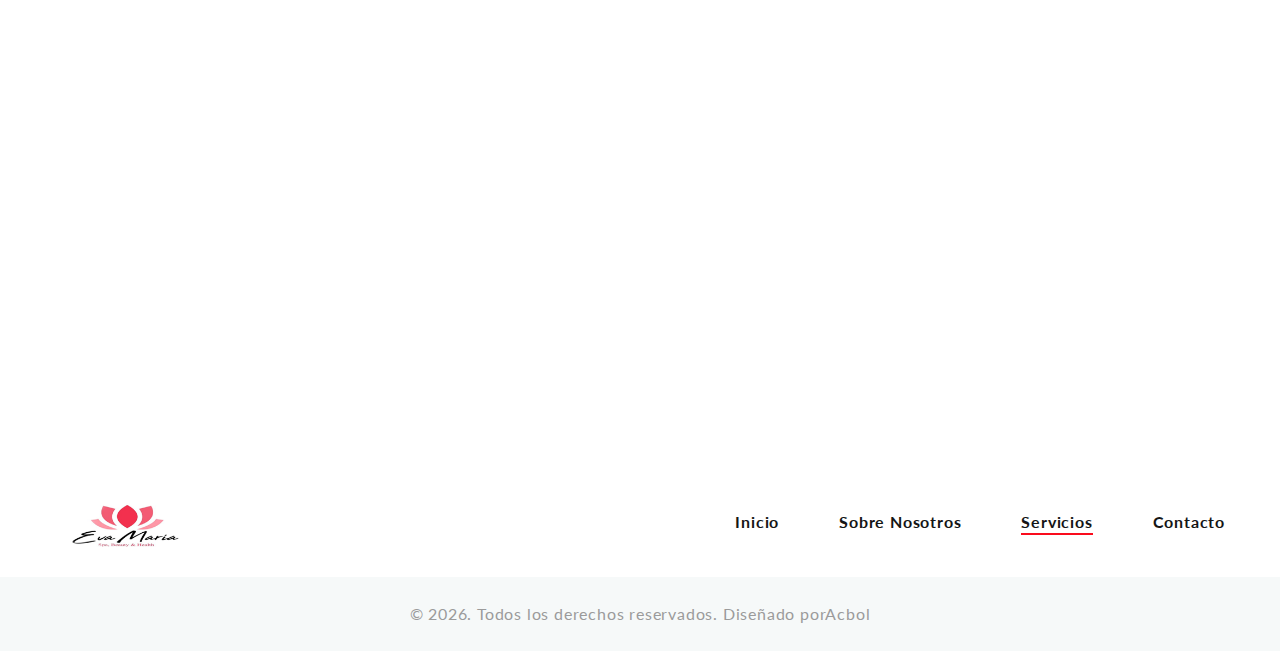
<file: servicios.html>
<!-- Page Title--><!DOCTYPE html>
<html class="wide wow-animation" lang="en">
  <head>
    <title>servicios</title>
    <meta name="format-detection" content="telephone=no">
    <meta name="viewport" content="width=device-width, height=device-height, initial-scale=1.0, maximum-scale=1.0, user-scalable=0">
    <meta http-equiv="X-UA-Compatible" content="IE=edge">
    <meta charset="utf-8">
    <link rel="icon" href="./images/favicon.ico" type="image/x-icon">
    <!-- Stylesheets-->
    <link rel="stylesheet" type="text/css" href="//fonts.googleapis.com/css?family=Lato:300i,400,400i,700%7CMontserrat:400,500,600,700%7CPlayfair+Display:400,700,700i%7COswald:400,700,700i">
    <link rel="stylesheet" href="./css/bootstrap.css">
    <link rel="stylesheet" href="./css/fonts.css">
    <link rel="stylesheet" href="./css/style.css">
    <style>.ie-panel{display: none;background: #212121;padding: 10px 0;box-shadow: 3px 3px 5px 0 rgba(0,0,0,.3);clear: both;text-align:center;position: relative;z-index: 1;} html.ie-10 .ie-panel, html.lt-ie-10 .ie-panel {display: block;}</style>
  </head>
  <body>
    <div class="ie-panel"><a href="http://windows.microsoft.com/en-US/internet-explorer/"><img src="./images/ie8-panel/warning_bar_0000_us.jpg" height="42" width="820" alt="You are using an outdated browser. For a faster, safer browsing experience, upgrade for free today."></a></div>
    <div class="preloader">
      <div class="preloader-body"> 
        <div class="cssload-jumping"><span></span><span></span><span></span><span></span><span></span></div>
      </div>
    </div>
  
    <div class="page">
      <!-- Page Header-->
      <header class="section page-header">
        <!-- RD Navbar-->
        <div class="rd-navbar-wrap">
          <nav class="rd-navbar rd-navbar-classic" data-layout="rd-navbar-fixed" data-sm-layout="rd-navbar-fixed" data-md-layout="rd-navbar-fixed" data-md-device-layout="rd-navbar-fixed" data-lg-layout="rd-navbar-static" data-lg-device-layout="rd-navbar-static" data-xl-layout="rd-navbar-static" data-xl-device-layout="rd-navbar-static" data-lg-stick-up-offset="46px" data-xl-stick-up-offset="46px" data-xxl-stick-up-offset="46px" data-lg-stick-up="true" data-xl-stick-up="true" data-xxl-stick-up="true">
            <div class="rd-navbar-collapse-toggle rd-navbar-fixed-element-1" data-rd-navbar-toggle=".rd-navbar-collapse"><span></span></div>
            <div class="rd-navbar-aside-outer rd-navbar-collapse">
              <div class="rd-navbar-aside">
                <div class="header-info">
                  <ul class="list-inline list-inline-md">
                    <li>
                      <div class="unit unit-spacing-xs align-items-center">
                        <div class="unit-left font-weight-bold">Teléfono:</div>
                        <div class="unit-body"><a href="tel:#">(591) 75515926</a></div>
                      </div>
                    </li>
                    <li>
                      <div class="unit unit-spacing-xs align-items-center">
                        <div class="unit-left font-weight-bold">Horario de Atención:</div>
                        <div class="unit-body">Lu-Sá | 08:00-20:00  Do | 8:00-15:00 </div>
                      </div>
                    </li>
                  </ul>
                </div>
                <div class="social-block">
                  <ul class="list-inline">
                    <li><a class="icon fa-facebook" href="https://www.facebook.com/evamariaspa/"></a></li>
                    <li><a class="icon fa-instagram" href="https://www.instagram.com/evamariaspa/"></a></li>
                  
                  </ul>
                </div>
              </div>
            </div>
            <div class="rd-navbar-main-outer">
              <div class="rd-navbar-main">
                <!-- RD Navbar Panel-->
                <div class="rd-navbar-panel">
                  <!-- RD Navbar Toggle-->
                  <button class="rd-navbar-toggle" data-rd-navbar-toggle=".rd-navbar-nav-wrap"><span></span></button>
                  <!-- RD Navbar Brand-->
                  <div class="rd-navbar-brand"><a class="brand" href="./index.html"><img src="./images/logo-dark-main-257x84.png" alt="" width="257" height="84"/></a></div>
                </div>
                <div class="rd-navbar-main-element">
                  <div class="rd-navbar-nav-wrap">
                    <!-- RD Navbar Nav-->
                    <ul class="rd-navbar-nav">
                      <li class="rd-nav-item"><a class="rd-nav-link" href="./index.html">Inicio</a>
                      </li>
                      <li class="rd-nav-item"><a class="rd-nav-link" href="./sobrenosotros.html">Sobre Nosotros</a>
                      </li>
                      <li class="rd-nav-item active"><a class="rd-nav-link" href="./servicios.html">Servicios</a>
                      </li>
                      <li class="rd-nav-item"><a class="rd-nav-link" href="./contacto.html">Contacto</a>
                      </li>
                    </ul>
                  </div>
                </div>
              </div>
            </div>
          </nav>
        </div>
      </header>
      <section class="section-page-title" style="background-image: url(images/page-titlte-1-1920x305.jpg); background-size: cover;">
        <div class="container">
          <h1 class="page-title">servicios</h1>
        </div>
      </section>
      <section class="breadcrumbs-custom">
        <div class="container">
          <ul class="breadcrumbs-custom-path">
            <li><a href="./index.html">Inicio</a></li>
            <li class="active">servicios</li>
          </ul>
        </div>
      </section>
      <!-- Lista servicios -->

   
     
   
    <!-- Image Right-->
      <section class="section section-lg bg-default">
        <div class="container">
          <div class="row">
            <div class="col-lg-10 col-xl-12">
              <h4>Servicios de Peluquería</h4>
              <p class="text-gray-800">Realizamos los siguientes  servicios de peluquería :</p>
              <div class="row row-30 flex-md-row-reverse">
                <div class="col-md-6"><img src="./images/serviciosQ-1-770x485.jpg" alt="" width="770" height="485"/>
                </div>
                <div class="col-md-6">
                <ul  class="list-marked">
                <li>Lavado</li>
                <li>Baño de Brillo</li>
                <li>Hidratacíon capilar</li>
                <li>Baño de Crema</li>
                <li>Cepillado</li>
                <li>Planchado</li>
                <li>Rulos</li>
                <li>Encrespado</li>
                 <li>Permanente</li>
                <li>Simbas</li>
            </ul>
                </div>
              </div>
            </div>
          </div>
        </div>
      </section>
         <!-- Image Right-->
      <section class="section section-lg bg-default">
        <div class="container">
          <div class="row">
            <div class="col-lg-10 col-xl-12">
             
              <div class="row row-30 flex-md-row-reverse">
                <div class="col-md-6"><img src="./images/serviciosQ-2-770x485.jpg" alt="" width="770" height="485"/>
                </div>
                <div class="col-md-6">
                <ul  class="list-marked">
                <li>Moño</li>
                <li>Tinte</li>
                <li>Decoloracíon</li>
                <li>Rayitos</li>
                <li>Reflejo</li>
                <li>Pestaña</li>
                <li>Henna</li>
                <li>Depilación</li>
                <li>Manos &amp; Pies</li>
                 <li>Uñas</li>
                <li>Maquillaje</li>
            </ul>
                </div>
              </div>
            </div>
          </div>
        </div>
      </section>
      <!-- Image Left-->
      <section class="section section-lg bg-default">
        <div class="container">
          <div class="row">
            <div class="col-lg-10 col-xl-12"> 
              <div class="row row-40"> 
                <div class="col-sm-12">
                  <h4>Servicios de Spa</h4>
                    <p class="text-gray-800">Nuestros servicios de Spa son los siguientes:</p>
                </div>
                <div class="col-md-6"><img src="./images/serviciosQ-3-770x485.jpg" alt="" width="770" height="485"/>
                </div>
                <div class="col-md-6">
                <ul  class="list-marked">
                 <li>Masaje de Relajamiento</li>
                <li>Masaje Reductores</li>
                <li>Masaje (Drenaje) Linfático</li>
                <li>Masaje descontracturante</li>
                <li>Baño de Luna</li>
                <li>Baño de chocolaterapia</li>
                <li>Baño de Exfoliación + Hidratación</li>
                <li>Limpieza profunda de Cutis</li>
                <li>Yesoterapia</li>
                <li>Maderoterapia</li>
                <li>Carboxiterapia</li>
                   </ul>
                </div>
              </div>
            </div>
          </div>
        </div>
      </section>
       <!-- Image Left-->
      <section class="section section-lg bg-default">
        <div class="container">
          <div class="row">
            <div class="col-lg-10 col-xl-12"> 
              <div class="row row-40"> 
                <div class="col-md-6"><img src="./images/serviciosQ-4-770x485.jpg" alt="" width="770" height="485"/>
                </div>
                <div class="col-md-6">
                  <ul  class="list-marked">
                  <li>Arrugas</li>
                  <li>Cejas</li>
                  <li>Mesoterapia</li>
                  <li>Mascarilla</li>
                  <li>Aparatología</li>
                  <li>Deliniado de ojos</li>
                  <li>Deliniado de labios</li>
                  <li>Difuminado de labios</li>
                  <li>Piedras Volcánicas</li>
                  <li>Tratamiento de Celulitis</li>
                  <li>Pigmentación Definitivo</li>
                  <li>Tratamiento Facial Peeling</li>
                  <li>Tratamiento Grasas Localizada</li>
                  <li>Aromaterapia Aceite, Lavanda, Sales</li>
                  
                
                </ul>
                </div>
              </div>
            </div>
          </div>
        </div>
      </section>
      
     
    
       
      <!-- Page Footer--><a class="banner" href="#" target="_blank"><img src="./images/monstroid-big.jpg" alt="" height="0"></a>
      <section class="section"></section>
      <!-- Google map.-->
      <div class="map-responsive">
    
       <iframe src="https://www.google.com/maps/embed?pb=!1m18!1m12!1m3!1d3799.8811360403806!2d-63.15612668511839!3d-17.750238987862158!2m3!1f0!2f0!3f0!3m2!1i1024!2i768!4f13.1!3m3!1m2!1s0!2zMTfCsDQ1JzAwLjkiUyA2M8KwMDknMTQuMiJX!5e0!3m2!1ses-419!2sbo!4v1605622180614!5m2!1ses-419!2sbo" width="600" height="450" frameborder="0" style="border:0;" allowfullscreen="" aria-hidden="false" tabindex="0"></iframe>
    
     </div>
     
      <footer class="section bg-default section-xs-type-1 footer-minimal">
        <div class="container">
          <div class="row row-30 align-items-lg-center justify-content-lg-between">
            <div class="col-lg-2">
              <div class="footer-brand"><a href="./index.html"><img src="./images/logo-dark-main-257x84.png" alt="" width="257" height="84"/></a></div>
            </div>
            <div class="col-lg-10">
              <div class="footer-nav">
                <ul class="rd-navbar-nav">
                  <li class="rd-nav-item"><a class="rd-nav-link" href="./index.html">Inicio</a></li>
                  <li class="rd-nav-item"><a class="rd-nav-link" href="./sobrenosotros.html">Sobre Nosotros</a></li>
                  <li class="rd-nav-item active"><a class="rd-nav-link" href="./servicios.html">Servicios</a></li>
                  <li class="rd-nav-item"><a class="rd-nav-link" href="./contacto.html">Contacto</a></li>
                </ul>
              </div>
            </div>
          </div>
        </div>
      </footer>
      <section class="bg-gray-100 section-xs text-center">
        <div class="container">
          <p class="rights"><span>&copy;&nbsp;</span><span class="copyright-year"></span>. Todos los derechos reservados. Diseñado por<a href="https://www.acbol.com">Acbol</a></p>
        </div>
      </section>
    </div>
    <!-- Global Mailform Output-->
    <div class="snackbars" id="form-output-global"></div>
    <!-- Javascript-->
    <script src="./js/core.min.js"></script>
    <script src="./js/script.js"></script>
  </body>
</html>
</file>
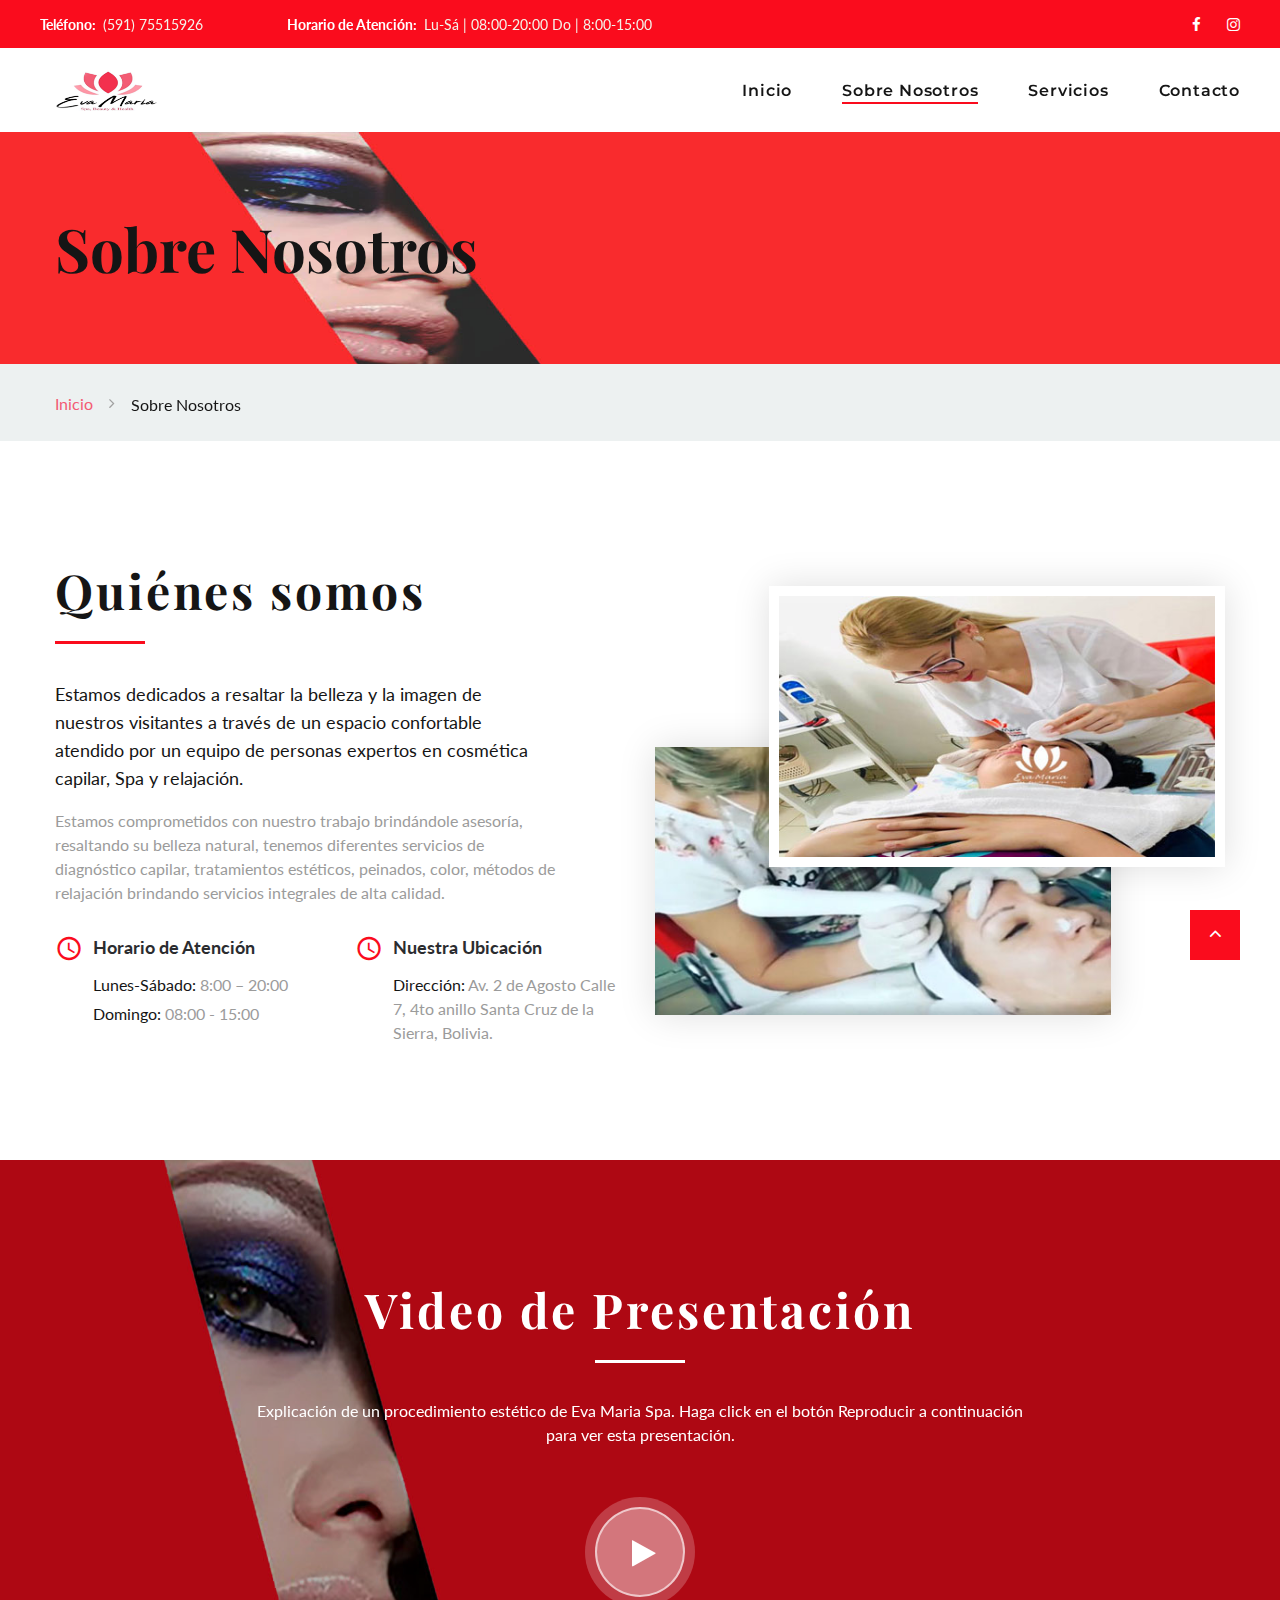
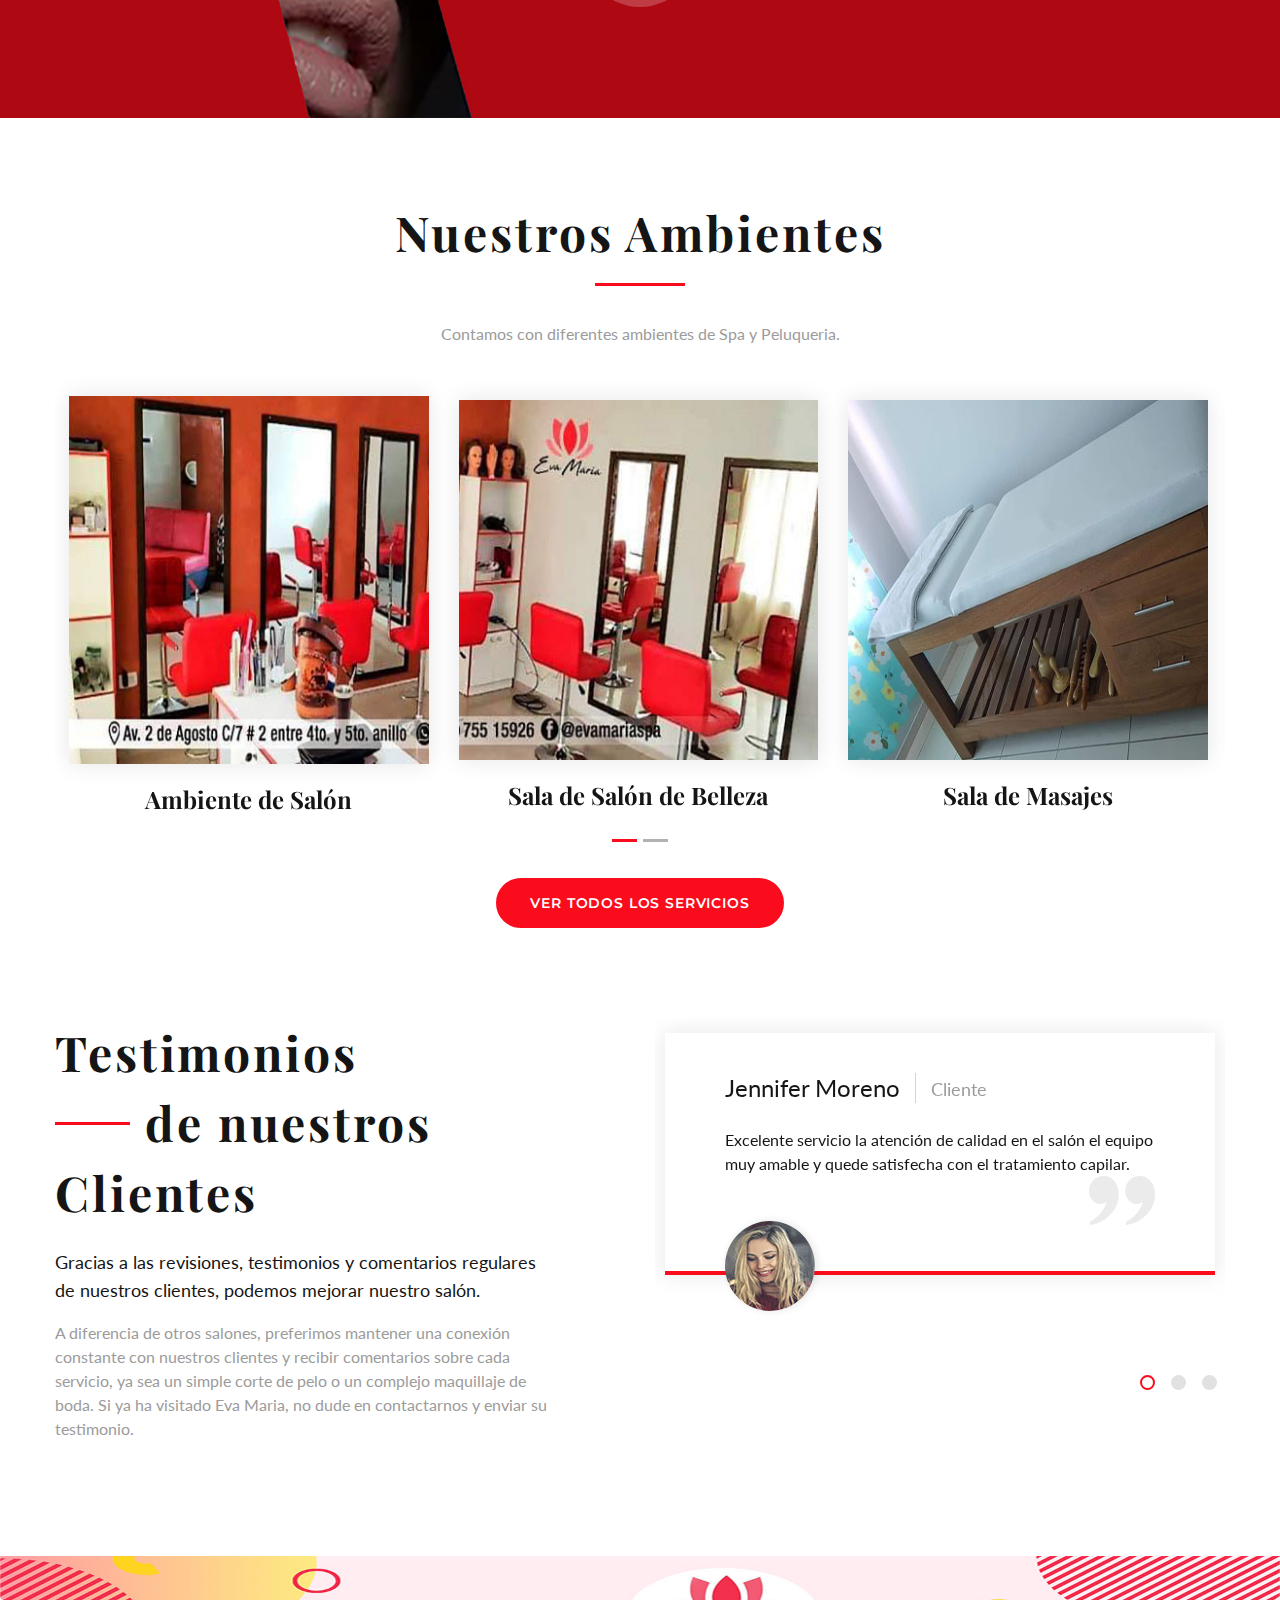
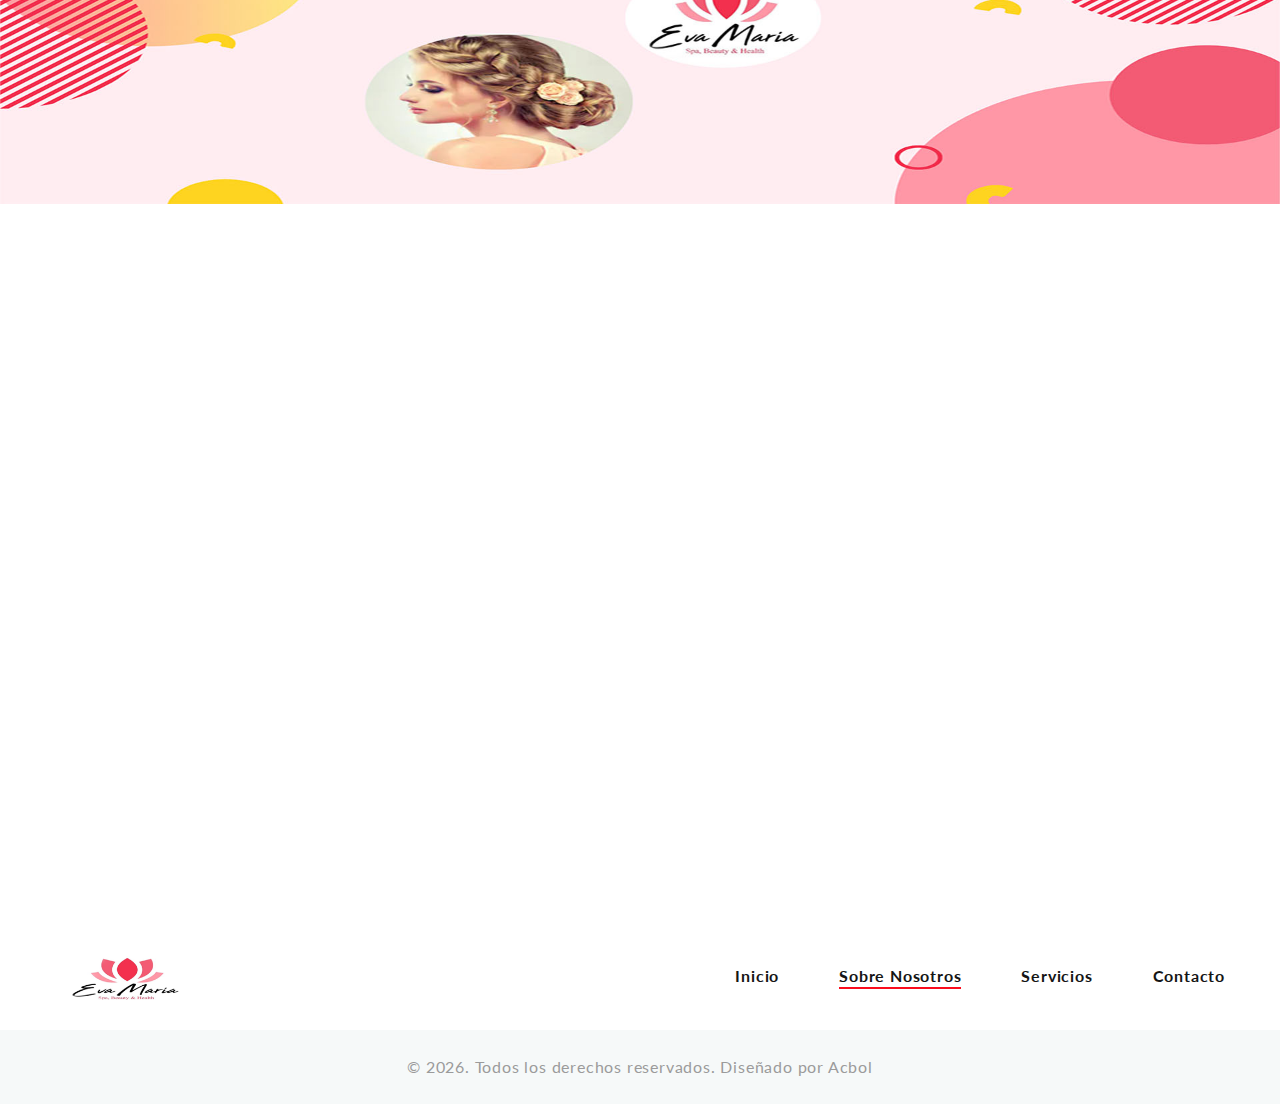
<file: sobrenosotros.html>
<!-- Page Title--><!DOCTYPE html>
<html class="wide wow-animation" lang="en">
  <head>
    <title>Sobre Nosotros</title>
    <meta name="format-detection" content="telephone=no">
    <meta name="viewport" content="width=device-width, height=device-height, initial-scale=1.0, maximum-scale=1.0, user-scalable=0">
    <meta http-equiv="X-UA-Compatible" content="IE=edge">
    <meta charset="utf-8">
    <link rel="icon" href="./images/favicon.ico" type="image/x-icon">
    <!-- Stylesheets-->
    <link rel="stylesheet" type="text/css" href="//fonts.googleapis.com/css?family=Lato:300i,400,400i,700%7CMontserrat:400,500,600,700%7CPlayfair+Display:400,700,700i%7COswald:400,700,700i">
    <link rel="stylesheet" href="./css/bootstrap.css">
    <link rel="stylesheet" href="./css/fonts.css">
    <link rel="stylesheet" href="./css/style.css">
    <style>.ie-panel{display: none;background: #212121;padding: 10px 0;box-shadow: 3px 3px 5px 0 rgba(0,0,0,.3);clear: both;text-align:center;position: relative;z-index: 1;} html.ie-10 .ie-panel, html.lt-ie-10 .ie-panel {display: block;}</style>
  </head>
  <body>
    <div class="ie-panel"><a href="http://windows.microsoft.com/en-US/internet-explorer/"><img src="./images/ie8-panel/warning_bar_0000_us.jpg" height="42" width="820" alt="You are using an outdated browser. For a faster, safer browsing experience, upgrade for free today."></a></div>
    <div class="preloader">
      <div class="preloader-body"> 
        <div class="cssload-jumping"><span></span><span></span><span></span><span></span><span></span></div>
      </div>
    </div>
  
    <div class="page">
      <!-- Page Header-->
      <header class="section page-header">
        <!-- RD Navbar-->
        <div class="rd-navbar-wrap">
          <nav class="rd-navbar rd-navbar-classic" data-layout="rd-navbar-fixed" data-sm-layout="rd-navbar-fixed" data-md-layout="rd-navbar-fixed" data-md-device-layout="rd-navbar-fixed" data-lg-layout="rd-navbar-static" data-lg-device-layout="rd-navbar-static" data-xl-layout="rd-navbar-static" data-xl-device-layout="rd-navbar-static" data-lg-stick-up-offset="46px" data-xl-stick-up-offset="46px" data-xxl-stick-up-offset="46px" data-lg-stick-up="true" data-xl-stick-up="true" data-xxl-stick-up="true">
            <div class="rd-navbar-collapse-toggle rd-navbar-fixed-element-1" data-rd-navbar-toggle=".rd-navbar-collapse"><span></span></div>
            <div class="rd-navbar-aside-outer rd-navbar-collapse">
              <div class="rd-navbar-aside">
                <div class="header-info">
                  <ul class="list-inline list-inline-md">
                    <li>
                      <div class="unit unit-spacing-xs align-items-center">
                        <div class="unit-left font-weight-bold">Teléfono:</div>
                        <div class="unit-body"><a href="tel:#">(591) 75515926</a></div>
                      </div>
                    </li>
                    <li>
                      <div class="unit unit-spacing-xs align-items-center">
                        <div class="unit-left font-weight-bold">Horario de Atención:</div>
                        <div class="unit-body"> Lu-Sá | 08:00-20:00  Do | 8:00-15:00</div>
                      </div>
                    </li>
                  </ul>
                </div>
                <div class="social-block">
                  <ul class="list-inline">
                    <li><a class="icon fa-facebook" href="https://www.facebook.com/evamariaspa/"></a></li>
                    <li><a class="icon fa-instagram" href="https://www.instagram.com/evamariaspa/"></a></li>
               
                  </ul>
                </div>
              </div>
            </div>
            <div class="rd-navbar-main-outer">
              <div class="rd-navbar-main">
                <!-- RD Navbar Panel-->
                <div class="rd-navbar-panel">
                  <!-- RD Navbar Toggle-->
                  <button class="rd-navbar-toggle" data-rd-navbar-toggle=".rd-navbar-nav-wrap"><span></span></button>
                  <!-- RD Navbar Brand-->
                  <div class="rd-navbar-brand"><a class="brand" href="./index.html"><img src="./images/logo-dark-main-257x84.png" alt="" width="257" height="84"/></a></div>
                </div>
                <div class="rd-navbar-main-element">
                  <div class="rd-navbar-nav-wrap">
                    <!-- RD Navbar Nav-->
                    <ul class="rd-navbar-nav">
                      <li class="rd-nav-item"><a class="rd-nav-link" href="./index.html">Inicio</a>
                      </li>
                      <li class="rd-nav-item active"><a class="rd-nav-link" href="./sobrenosotros.html">Sobre Nosotros</a>
                      </li>
                      <li class="rd-nav-item"><a class="rd-nav-link" href="./servicios.html">Servicios</a>
                      </li>
                      <li class="rd-nav-item"><a class="rd-nav-link" href="./contacto.html">Contacto</a>
                      </li>
                    </ul>
                  </div>
                </div>
              </div>
            </div>
          </nav>
        </div>
      </header>
      <section class="section-page-title" style="background-image: url(images/page-title-3-1920x305.jpg); background-size: cover;">
        <div class="container">
          <h1 class="page-title">Sobre Nosotros</h1>
        </div>
      </section>
      <section class="breadcrumbs-custom">
        <div class="container">
          <ul class="breadcrumbs-custom-path">
            <li><a href="./index.html">Inicio</a></li>
            <li class="active">Sobre Nosotros</li>
          </ul>
        </div>
      </section>
      <section class="section section-lg bg-default">
        <div class="container">
          <div class="row row-50 align-items-lg-center justify-content-xl-between">
            <div class="col-lg-6">
              <div class="block-xs">
                <h2>Quiénes somos</h2>
                <div class="divider-lg"></div>
                <p class="big text-gray-800">Estamos dedicados a resaltar la belleza y la imagen de nuestros visitantes a través de un espacio confortable atendido por un equipo de personas expertos en cosmética capilar, Spa y relajación. </p>
                <p>Estamos comprometidos con nuestro trabajo brindándole asesoría, resaltando su belleza natural, tenemos diferentes servicios de diagnóstico capilar, tratamientos estéticos, peinados, color, métodos de relajación brindando servicios integrales de alta calidad.</p>
              </div>
              <div class="row row-30">
                <div class="col-md-6">
                  <div class="box-contact-info-with-icon"><span class="icon mdi mdi-clock icon-primary"></span>
                    <h5>Horario de Atención</h5>
                    <ul class="list-xs">
                      <li> <span class="text-gray-800">Lunes-Sábado: </span> 8:00 – 20:00
                      </li>
                      <li><span class="text-gray-800">Domingo: </span> 08:00 - 15:00
                      </li>
                    </ul>
                  </div>
                </div>
                <div class="col-md-6">
                  <div class="box-contact-info-with-icon"><span class="icon mdi mdi-clock icon-primary"></span>
                    <h5>Nuestra Ubicación</h5>
                    <ul class="list-xs">
                      <li><span class="text-gray-800">Dirección: </span> Av. 2 de Agosto Calle 7, 4to anillo Santa Cruz de la Sierra, Bolivia.
                      </li>
                     
                    </ul>
                  </div>
                </div>
              </div>
            </div>
            <div class="col-lg-6">
              <div class="box-images box-images-variant-3">
                <div class="box-images-item" data-parallax-scroll="{&quot;y&quot;: -20,   &quot;smoothness&quot;: 30 }"><img src="images/overview-1-470x282.jpg" alt="" width="470" height="282"/>
                </div>
                <div class="box-images-item box-images-without-border" data-parallax-scroll="{&quot;y&quot;: 40,  &quot;smoothness&quot;: 30 }"><img src="images/overview-2-470x282.jpg" alt="" width="470" height="282"/>
                </div>
              </div>
            </div>
          </div>
        </div>
      </section>
      <section class="section parallax-container" data-parallax-img="images/parallax-04-1920x1320.jpg">
        <div class="parallax-content section-lg context-dark text-center section-filter-dark">
          <div class="container">
            <h2>Video de Presentación </h2>
            <div class="divider-lg"></div>
            <p class="block-lg">Explicación de un procedimiento estético  de  Eva Maria Spa. Haga click en el botón Reproducir a continuación para ver esta presentación.</p>
          </div>
          <div class="container">
            <div class="box-video-button" data-lightgallery="group"><a class="button-play" data-lightgallery="item" href="https://www.youtube.com/watch?v=lIeWDRvtDgk"><span class="icon fa-play"></span></a></div>    
          </div>
        </div>
      </section>
      <section class="section section-md bg-default text-center">
        <div class="container">
          <h2>Nuestros  Ambientes</h2>
          <div class="divider-lg"></div>
          <p class="block-lg">Contamos con diferentes ambientes de Spa y Peluqueria. </p>
          <div class="row row-30">
            <div class="col-12">
              <!-- Owl Carousel-->
              <div class="owl-carousel carousel-creative" data-items="1" data-lg-items="3" data-dots="true" data-nav="false" data-stage-padding="15" data-loop="true" data-autoplay="true" data-margin="30" data-mouse-drag="false">
                <div class="team-minimal team-minimal-with-shadow">
                  <figure><img src="./images/ambiente-1-370x370.jpg" alt="" width="370" height="370"></figure>
                  <div class="team-minimal-caption">
                    <h4 class="team-title"><a href="#">Ambiente de Salón</a></h4>
                 
                  </div>
                </div>
                <div class="team-minimal team-minimal-with-shadow">
                  <figure><img src="./images/ambiente-2-370x370.jpg" alt="" width="370" height="370"></figure>
                  <div class="team-minimal-caption">
                    <h4 class="team-title"><a href="#">Sala de Salón de Belleza</a></h4>
                    
                  </div>
                </div>
                <div class="team-minimal team-minimal-with-shadow">
                  <figure><img src="./images/ambiente-3-370x370.jpg" alt="" width="370" height="370"></figure>
                  <div class="team-minimal-caption">
                    <h4 class="team-title"><a href="#">Sala de Masajes</a></h4>
                    
                  </div>
                </div>
                 <div class="team-minimal team-minimal-with-shadow">
                  <figure><img src="./images/ambiente-4-370x370.jpg" alt="" width="370" height="370"></figure>
                  <div class="team-minimal-caption">
                    <h4 class="team-title"><a href="#">Ambiente de Masajes</a></h4>
                  
                  </div>
                </div>
                <div class="team-minimal team-minimal-with-shadow">
                  <figure><img src="./images/ambiente-5-370x370.jpg" alt="" width="370" height="370"></figure>
                  <div class="team-minimal-caption">
                    <h4 class="team-title"><a href="#">Paquete de Cumpleaños</a></h4>
                  
                  </div>
                </div>
              </div>
            </div>
            <div class="col-12"><a class="button button-primary" href="./servicios.html">Ver todos los servicios</a></div>
          </div>
        </div>
      </section>
      <section class="section section-lg bg-default">
        <div class="container">
          <div class="row row-50">
            <div class="col-lg-6">
              <div class="block-xs">
                <h2 class="heading-decorate">Testimonios<br class="d-inline"><span class="divider"></span>de nuestros Clientes</h2>
                <p class="big text-gray-800">Gracias a las revisiones, testimonios y comentarios regulares de nuestros clientes, podemos mejorar nuestro salón.</p>
                <p>A diferencia de otros salones, preferimos mantener una conexión constante con nuestros clientes y recibir comentarios sobre cada servicio, ya sea un simple corte de pelo o un complejo maquillaje de boda. Si ya ha visitado Eva Maria, no dude en contactarnos y enviar su testimonio.</p>
              </div>
            </div>
            <div class="col-lg-6">
              <!-- Owl Carousel-->
              <div class="owl-carousel carousel-corporate" data-items="1" data-dots="true" data-nav="false" data-stage-padding="10px" data-loop="true" data-autoplay="true" data-margin="25px" data-mouse-drag="false">
                <div class="quote-corporate">
                  <div class="quote-header">
                    <h4>Jennifer Moreno</h4>
                    <p class="big">Cliente</p>
                  </div>
                  <div class="quote-body">
                    <div class="quote-text">
                      <p>Excelente servicio la atención de calidad en el salón el equipo muy amable y quede satisfecha con el tratamiento capilar.</p>
                    </div>
                    <svg class="quote-body-mark" version="1.1" xmlns="http://www.w3.org/2000/svg" x="0px" y="0px" width="66px" height="49px" viewbox="0 0 66 49" enable-background="new 0 0 66 49" xml:space="preserve">
                      <g></g>
                      <path d="M36.903,49v-3.098c9.203-5.315,14.885-12.055,17.042-20.222c-2.335,1.524-4.459,2.288-6.37,2.288						c-3.186,0-5.875-1.29-8.071-3.876c-2.194-2.583-3.293-5.74-3.293-9.479c0-4.133,1.443-7.605,4.327-10.407						C43.425,1.405,46.973,0,51.185,0c4.213,0,7.735,1.784,10.566,5.352C64.585,8.919,66,13.359,66,18.669						c0,7.482-2.85,14.183-8.549,20.112C51.751,44.706,44.902,48.112,36.903,49z M0.69,49v-3.098						c9.205-5.315,14.887-12.055,17.044-20.222c-2.335,1.524-4.478,2.288-6.423,2.288c-3.152,0-5.823-1.29-8.02-3.876						C1.096,21.51,0,18.353,0,14.614c0-4.133,1.434-7.605,4.301-10.407C7.168,1.405,10.709,0,14.92,0c4.247,0,7.778,1.784,10.592,5.352						c2.814,3.567,4.223,8.007,4.223,13.317c0,7.482-2.843,14.183-8.524,20.112C15.53,44.706,8.69,48.112,0.69,49z"></path>
                    </svg>
                  </div>
                  <div class="quote-image"><img src="./images/home-1-10-90x90.jpg" alt="" width="90" height="90"/>
                  </div>
                </div>
                <div class="quote-corporate">
                  <div class="quote-header">
                    <h4>Maria Lopez</h4>
                    <p class="big">Cliente</p>
                  </div>
                  <div class="quote-body">
                    <div class="quote-text">
                      <p>La atención es personalizada, te asesoran en lo que mejor se adapta a ti ,el 
                      resultado quedo excelente, la atención es de primera.</p>
                    </div>
                    <svg class="quote-body-mark" version="1.1" xmlns="http://www.w3.org/2000/svg" x="0px" y="0px" width="66px" height="49px" viewbox="0 0 66 49" enable-background="new 0 0 66 49" xml:space="preserve">
                      <g></g>
                      <path d="M36.903,49v-3.098c9.203-5.315,14.885-12.055,17.042-20.222c-2.335,1.524-4.459,2.288-6.37,2.288						c-3.186,0-5.875-1.29-8.071-3.876c-2.194-2.583-3.293-5.74-3.293-9.479c0-4.133,1.443-7.605,4.327-10.407						C43.425,1.405,46.973,0,51.185,0c4.213,0,7.735,1.784,10.566,5.352C64.585,8.919,66,13.359,66,18.669						c0,7.482-2.85,14.183-8.549,20.112C51.751,44.706,44.902,48.112,36.903,49z M0.69,49v-3.098						c9.205-5.315,14.887-12.055,17.044-20.222c-2.335,1.524-4.478,2.288-6.423,2.288c-3.152,0-5.823-1.29-8.02-3.876						C1.096,21.51,0,18.353,0,14.614c0-4.133,1.434-7.605,4.301-10.407C7.168,1.405,10.709,0,14.92,0c4.247,0,7.778,1.784,10.592,5.352						c2.814,3.567,4.223,8.007,4.223,13.317c0,7.482-2.843,14.183-8.524,20.112C15.53,44.706,8.69,48.112,0.69,49z"></path>
                    </svg>
                  </div>
                  <div class="quote-image"><img src="./images/home-1-11-90x90.jpg" alt="" width="90" height="90"/>
                  </div>
                </div>
                <div class="quote-corporate">
                  <div class="quote-header">
                    <h4>Amanda Sanchez</h4>
                    <p class="big">Cliente</p>
                  </div>
                  <div class="quote-body">
                    <div class="quote-text">
                      <p>Quede muy agradecida por la gentileza en  la atención, el salón impecable resaltando el profesionalismo en su trabajo.</p>
                    </div>
                    <svg class="quote-body-mark" version="1.1" xmlns="http://www.w3.org/2000/svg" x="0px" y="0px" width="66px" height="49px" viewbox="0 0 66 49" enable-background="new 0 0 66 49" xml:space="preserve">
                      <g></g>
                      <path d="M36.903,49v-3.098c9.203-5.315,14.885-12.055,17.042-20.222c-2.335,1.524-4.459,2.288-6.37,2.288						c-3.186,0-5.875-1.29-8.071-3.876c-2.194-2.583-3.293-5.74-3.293-9.479c0-4.133,1.443-7.605,4.327-10.407						C43.425,1.405,46.973,0,51.185,0c4.213,0,7.735,1.784,10.566,5.352C64.585,8.919,66,13.359,66,18.669						c0,7.482-2.85,14.183-8.549,20.112C51.751,44.706,44.902,48.112,36.903,49z M0.69,49v-3.098						c9.205-5.315,14.887-12.055,17.044-20.222c-2.335,1.524-4.478,2.288-6.423,2.288c-3.152,0-5.823-1.29-8.02-3.876						C1.096,21.51,0,18.353,0,14.614c0-4.133,1.434-7.605,4.301-10.407C7.168,1.405,10.709,0,14.92,0c4.247,0,7.778,1.784,10.592,5.352						c2.814,3.567,4.223,8.007,4.223,13.317c0,7.482-2.843,14.183-8.524,20.112C15.53,44.706,8.69,48.112,0.69,49z"></path>
                    </svg>
                  </div>
                  <div class="quote-image"><img src="./images/home-1-12-90x90.jpg" alt="" width="90" height="90"/>
                  </div>
                </div>
              </div>
            </div>
          </div>
        </div>
      </section>
      <!-- Page Footer--><a class="banner" href="#" target="_blank"><img src="./images/monstroid-big.jpg" alt="" height="0"></a>
      <section class="section"></section>
      <!-- Google map.-->
       <div class="map-responsive">
    
       <iframe src="https://www.google.com/maps/embed?pb=!1m18!1m12!1m3!1d3799.8811360403806!2d-63.15612668511839!3d-17.750238987862158!2m3!1f0!2f0!3f0!3m2!1i1024!2i768!4f13.1!3m3!1m2!1s0!2zMTfCsDQ1JzAwLjkiUyA2M8KwMDknMTQuMiJX!5e0!3m2!1ses-419!2sbo!4v1605622180614!5m2!1ses-419!2sbo" width="600" height="450" frameborder="0" style="border:0;" allowfullscreen="" aria-hidden="false" tabindex="0"></iframe>
    
     </div>
      <footer class="section bg-default section-xs-type-1 footer-minimal">
        <div class="container">
          <div class="row row-30 align-items-lg-center justify-content-lg-between">
            <div class="col-lg-2">
              <div class="footer-brand"><a href="./index.html"><img src="./images/logo-dark-main-257x84.png" alt="" width="257" height="84"/></a></div>
            </div>
            <div class="col-lg-10">
              <div class="footer-nav">
                <ul class="rd-navbar-nav">
                  <li class="rd-nav-item"><a class="rd-nav-link" href="./index.html">Inicio</a></li>
                  <li class="rd-nav-item active"><a class="rd-nav-link" href="./sobrenosotros.html">Sobre Nosotros</a></li>
                  <li class="rd-nav-item"><a class="rd-nav-link" href="./servicios.html">Servicios</a></li>
                  <li class="rd-nav-item"><a class="rd-nav-link" href="./contacto.html">Contacto</a></li>
                </ul>
              </div>
            </div>
          </div>
        </div>
      </footer>
      <section class="bg-gray-100 section-xs text-center">
        <div class="container">
          <p class="rights"><span>&copy;&nbsp;</span><span class="copyright-year"></span>. Todos los derechos reservados. Diseñado por <a href="https://www.acbol.com">Acbol</a></p>
        </div>
      </section>
    </div>
    <!-- Global Mailform Output-->
    <div class="snackbars" id="form-output-global"></div>
    <!-- Javascript-->
    <script src="./js/core.min.js"></script>
    <script src="./js/script.js"></script>
  </body>
</html>
</file>
<file: css/style.css>
@charset "UTF-8";
/*
* Trunk version 2.0.1
*/
/*
*
* Contexts
*/
a:focus,
button:focus {
	outline: none !important;
}

button::-moz-focus-inner {
	border: 0;
}

*:focus {
	outline: none;
}

blockquote {
	padding: 0;
	margin: 0;
}

input,
button,
select,
textarea {
	outline: none;
}

label {
	margin-bottom: 0;
}

p {
	margin: 0;
}

ul,
ol {
	list-style: none;
	padding: 0;
	margin: 0;
}

ul li,
ol li {
	display: block;
}

dl {
	margin: 0;
}

dt,
dd {
	line-height: inherit;
}

dt {
	font-weight: inherit;
}

dd {
	margin-bottom: 0;
}

cite {
	font-style: normal;
}

form {
	margin-bottom: 0;
}

blockquote {
	padding-left: 0;
	border-left: 0;
}

address {
	margin-top: 0;
	margin-bottom: 0;
}

figure {
	margin-bottom: 0;
}

html p a:hover {
	text-decoration: none;
}

/*
*
* servicios
*/
body {
	font-family: "Lato", -apple-system, BlinkMacSystemFont, "Segoe UI", Roboto, "Helvetica Neue", Arial, sans-serif;
	font-size: 16px;
	line-height: 1.5;
	font-weight: 400;
	color: #9b9b9b;
	background-color: #ffffff;
	-webkit-text-size-adjust: none;
	-webkit-font-smoothing: subpixel-antialiased;
}

.heading-title {
	font-family: "Playfair Display", "Times New Roman", Times, serif;
}

.heading-decorate .divider {
	display: none;
	vertical-align: super;
	padding-right: 15px;
}

.heading-decorate .divider:after {
	height: 3px;
	width: 75px;
}

@media (min-width: 768px) {
	.heading-decorate .divider {
		display: inline-block;
	}
}

h1, h2, h3, h4, h5, h6, [class^='heading-'] {
	margin-top: 0;
	margin-bottom: 0;
	font-weight: 700;
	color: #151515;
	font-family: "Playfair Display", "Times New Roman", Times, serif;
}

h1 a, h2 a, h3 a, h4 a, h5 a, h6 a, [class^='heading-'] a {
	color: inherit;
}

h1 a:hover, h2 a:hover, h3 a:hover, h4 a:hover, h5 a:hover, h6 a:hover, [class^='heading-'] a:hover {
	color: #fa0c1d;
}

h1,
.heading-1 {
	font-size: 30px;
	line-height: 1.5;
	font-weight: 700;
}

@media (min-width: 1200px) {
	h1,
	.heading-1 {
		font-size: 60px;
		line-height: 1.2;
		font-weight: 700;
	}
}

h3,
.heading-3 {
	font-size: 24px;
	line-height: 1.5;
}

@media (min-width: 1200px) {
	h3,
	.heading-3 {
		font-size: 32px;
		line-height: 1.5;
	}
}

h4,
.heading-4 {
	font-size: 22px;
	line-height: 1.5;
	font-family: "Lato", -apple-system, BlinkMacSystemFont, "Segoe UI", Roboto, "Helvetica Neue", Arial, sans-serif;
}

@media (min-width: 1200px) {
	h4,
	.heading-4 {
		font-size: 24px;
		line-height: 1.25;
	}
}

h5,
.heading-5 {
	font-size: 18px;
	line-height: 1.44444;
	font-family: "Lato", -apple-system, BlinkMacSystemFont, "Segoe UI", Roboto, "Helvetica Neue", Arial, sans-serif;
	color: #2b2c2f;
}

h6,
.heading-6 {
	font-size: 14px;
	line-height: 1.42857;
	text-transform: uppercase;
	font-family: "Montserrat", -apple-system, BlinkMacSystemFont, "Segoe UI", Roboto, "Helvetica Neue", Arial, sans-serif;
	font-weight: 500;
	letter-spacing: 0.06em;
}

h2,
.heading-2 {
	font-size: 28px;
	line-height: 1.5;
	letter-spacing: 0.06em;
}

@media (min-width: 1200px) {
	h2,
	.heading-2 {
		font-size: 48px;
		line-height: 1.45833;
	}
}

small,
.small {
	display: block;
	font-size: 12px;
	line-height: 1.5;
}

mark,
.mark {
	padding: 3px 5px;
	color: #ffffff;
	background: #fa0c1d;
}

.big {
	font-size: 18px;
	line-height: 1.55556;
}

.lead {
	font-size: 18px;
	line-height: 24px;
	font-weight: 400;
}

code {
	padding: 10px 5px;
	border-radius: 0.2rem;
	font-size: 90%;
	color: #111111;
	background: #f6f9f9;
}

p [data-toggle='tooltip'] {
	padding-left: .25em;
	padding-right: .25em;
	color: #b7b7b7;
}

p [style*='max-width'] {
	display: inline-block;
}

.hidden {
	display: none;
}

.banner img {
	width: 100%;
}

.banner-top {
	display: none;
}

@media (min-width: 1200px) {
	.banner-top {
		display: block;
	}
}

/*
*
* Brand
*/
.brand {
	display: inline-block;
}

.brand .brand-logo-light {
	display: none;
}

.brand .brand-logo-dark {
	display: block;
}

/*
*
* Links
*/
a {
	transition: all 0.3s ease-in-out;
}

a, a:focus, a:active, a:hover {
	text-decoration: none;
}

a, a:focus, a:active {
	color: #fa0c1d;
}

a:hover {
	color: #f35b74;
}

a[href*='tel'], a[href*='mailto'] {
	white-space: nowrap;
}

.link-hover {
	color: #f35b74;
}

.link-press {
	color: #f35b74;
}

.privacy-link {
	display: inline-block;
}

* + .privacy-link {
	margin-top: 35px;
}

/*
*
* Blocks
*/
.block-center, .block-sm, .block-lg {
	margin-left: auto;
	margin-right: auto;
}

.block-xs {
	max-width: 500px;
}

.block-sm {
	max-width: 560px;
}

.block-lg {
	max-width: 768px;
}

.block-center {
	padding: 10px;
}

.block-center:hover .block-center-header {
	background-color: #fa0c1d;
}

.block-center-title {
	background-color: #ffffff;
}

@media (max-width: 1799px) {
	.block-center {
		padding: 20px;
	}
	.block-center:hover .block-center-header {
		background-color: #ffffff;
	}
	.block-center-header {
		background-color: #fa0c1d;
	}
}

.block-img-aside {
	overflow: hidden;
}

@media (min-width: 992px) {
	.block-img-aside {
		position: absolute;
		bottom: 0;
		top: 0;
		width: 100%;
		background: url("../images/home-3-1-974x626.jpg");
		background-size: cover;
	}
	.block-img-aside img {
		display: none;
	}
}

.block-decorate {
	position: relative;
	max-width: 660px;
	margin-left: auto;
	margin-right: auto;
	padding: 150px 0 170px;
	overflow: hidden;
	font-size: 70px;
	font-weight: 700;
	color: #fa0c1d;
	line-height: 1;
}

@media (min-width: 576px) {
	.block-decorate {
		font-size: 100px;
	}
}

@media (min-width: 992px) {
	.block-decorate {
		font-size: 160px;
	}
}

.block-decorate:before {
	position: absolute;
	content: url("../images/block-decorate-img-top.jpg");
	top: -5px;
	left: 50%;
	transform: translateX(-50%);
}

.block-decorate:after {
	position: absolute;
	content: url("../images/block-decorate-img-bottom.jpg");
	bottom: -5px;
	left: 50%;
	transform: translateX(-50%);
}

* + .block-decorate {
	margin-top: 25px;
}

/*
*
* Boxes
*/
.box-minimal {
	text-align: center;
}

.box-minimal .box-minimal-icon {
	font-size: 50px;
	line-height: 50px;
	color: #fa0c1d;
}

.box-minimal-divider {
	width: 36px;
	height: 4px;
	margin-left: auto;
	margin-right: auto;
	background: #fa0c1d;
}

.box-minimal-title {
	font-family: "Playfair Display", "Times New Roman", Times, serif;
}

.box-minimal-text {
	width: 100%;
	max-width: 335px;
	margin-left: auto;
	margin-right: auto;
	letter-spacing: 0.02em;
}

* + .box-minimal {
	margin-top: 30px;
}

* + .box-minimal-title {
	margin-top: 10px;
}

* + .box-minimal-divider {
	margin-top: 20px;
}

* + .box-minimal-text {
	margin-top: 15px;
}

.bg-gray-dark .box-minimal p, .bg-primary .box-minimal p {
	color: #9b9b9b;
}

.box-counter {
	position: relative;
	text-align: center;
	color: #2b2c2f;
	z-index: 1;
}

.box-counter-title {
	display: inline-block;
	font-family: "Montserrat", -apple-system, BlinkMacSystemFont, "Segoe UI", Roboto, "Helvetica Neue", Arial, sans-serif;
	font-size: 14px;
	line-height: 24px;
	letter-spacing: .05em;
	font-weight: 700;
	text-transform: uppercase;
	color: #151515;
}

.box-counter-main {
	font-family: "Playfair Display", "Times New Roman", Times, serif;
	font-size: 45px;
	font-weight: 700;
	line-height: 1.2;
}

.box-counter-main > * {
	display: inline;
	font: inherit;
}

.box-counter-main .small {
	font-size: 28px;
}

.box-counter-main .small_top {
	position: relative;
	top: .2em;
	vertical-align: top;
}

.box-counter-divider {
	font-size: 0;
	line-height: 0;
}

.box-counter-divider::after {
	content: '';
	display: inline-block;
	width: 80px;
	height: 2px;
	background: #fa0c1d;
}

* + .box-counter-title {
	margin-top: 10px;
}

* + .box-counter-main {
	margin-top: 20px;
}

* + .box-counter-divider {
	margin-top: 10px;
}

@media (min-width: 1800px) {
	.counter-list-border .col-md-3 {
		border-right: 1px solid #e1e1e1;
	}
	.counter-list-border .col-md-3:last-child {
		border-right: none;
	}
	.box-counter:before, .box-counter:after {
		display: none;
	}
}

@media (min-width: 1200px) {
	.box-counter-main {
		font-size: 60px;
	}
	.box-counter-main .small {
		font-size: 36px;
	}
	* + .box-counter-main {
		margin-top: 30px;
	}
	* + .box-counter-divider {
		margin-top: 15px;
	}
}

.bg-primary .box-counter {
	color: #ffffff;
}

.bg-primary .box-counter-divider::after {
	background: #ffffff;
}

.box-icon-modern {
	position: relative;
	max-width: 400px;
	margin-left: auto;
	margin-right: auto;
	text-align: center;
	padding: 20px;
	transition: all .3s;
}

.box-icon-modern > * {
	position: relative;
}

.box-icon-modern .icon-modern {
	position: relative;
	display: inline-block;
	width: 80px;
	height: 80px;
	border-radius: 50%;
	background: #fa0c1d;
}

.box-icon-modern .icon-modern svg > * {
	color: #151515;
	fill: #151515;
}

.box-icon-modern .divider:after {
	background: #ebebeb;
}

.box-icon-modern:before {
	position: absolute;
	content: '';
	top: 50%;
	left: 50%;
	width: 100%;
	height: 100%;
	background: #ffffff;
	box-shadow: 0 0 22px rgba(0, 0, 0, 0.1);
	transition: all .3s;
	transform: translate(-50%, -50%);
	opacity: 0;
}

.box-icon-modern * + .divider {
	margin-top: 15px;
}

.box-icon-modern:hover {
	z-index: 1;
}

.box-icon-modern:hover:before {
	width: 104%;
	height: 104%;
	opacity: 1;
}

@media (min-width: 1200px) {
	.box-icon-modern {
		padding: 40px 32px;
	}
}

.box-icon-modern.modern-variant-2 .divider {
	display: none;
}

.box-icon-modern-title {
	font-family: "Playfair Display", "Times New Roman", Times, serif;
}

.box-icon-modern-title a:hover {
	color: #f35b74;
}

* + .box-icon-modern-title {
	margin-top: 30px;
}

@media (min-width: 992px) {
	.icon-modern-list > * .box-icon-modern {
		border-right: 1px solid #ebebeb;
		border-bottom: 1px solid #ebebeb;
	}
	.icon-modern-list > *:last-child .box-icon-modern, .icon-modern-list > *:nth-child(3) .box-icon-modern {
		border-right: 1px solid transparent;
	}
	.icon-modern-list > *:nth-child(n + 4) .box-icon-modern {
		border-bottom: 1px solid transparent;
	}
}

.box-icon-classic {
	position: relative;
	padding: 40px 20px;
}

.box-icon-classic .icon-classic {
	position: relative;
	display: inline-block;
	width: 80px;
	height: 80px;
	border-radius: 50%;
	background: #e7e7e7;
}

.box-icon-classic .icon-classic svg {
	position: absolute;
	left: 50%;
	top: 50%;
	transform: translate(-50%, -50%);
}

.box-icon-classic .icon-classic svg > * {
	color: #fa0c1d;
	fill: #fa0c1d;
}

.box-icon-classic .icon-classic-title {
	font-family: "Playfair Display", "Times New Roman", Times, serif;
}

.box-icon-classic * + .icon-classic-title {
	margin-top: 15px;
}

.box-icon-classic * + .icon-classic-body {
	margin-top: 25px;
}

@media (min-width: 992px) {
	.box-icon-classic {
		display: flex;
		align-items: center;
		padding: 50px 25px;
	}
	.box-icon-classic > * {
		padding: 0 20px;
	}
	.box-icon-classic .icon-classic-body {
		text-align: left;
	}
	.box-icon-classic * + .icon-classic-body {
		margin-top: 0;
	}
}

.box-icon-classic-vertical {
	text-align: center;
}

.box-icon-classic-vertical .icon-classic-body {
	max-width: 360px;
	margin-left: auto;
	margin-right: auto;
}

@media (min-width: 992px) {
	.box-icon-classic-vertical {
		display: block;
		padding: 50px 4px;
	}
	.box-icon-classic-vertical .icon-classic-body {
		text-align: center;
	}
	.box-icon-classic-vertical * + .icon-classic-body {
		margin-top: 20px;
	}
}

.box-icon-classic-list .box-icon-classic:before {
	position: absolute;
	content: '';
	left: 50%;
	bottom: 0;
	height: 1px;
	width: 85%;
	background: #e7e7e7;
	transform: translateX(-50%);
}

@media (min-width: 768px) {
	.box-icon-classic-list .box-icon-classic:after {
		position: absolute;
		content: '';
		top: 50%;
		right: 0;
		width: 1px;
		height: 75%;
		background: #e7e7e7;
		transform: translateY(-50%);
	}
	.box-icon-classic-list > *:nth-child(n + 3) .box-icon-classic:before {
		display: none;
	}
	.box-icon-classic-list > *:nth-child(2n + 2) .box-icon-classic:after {
		display: none;
	}
}

.box-icon-classic-bordered > * {
	border-bottom: 1px solid #e7e7e7;
}

.box-icon-classic-bordered > *:last-child {
	border-bottom: none;
}

@media (min-width: 768px) {
	.box-icon-classic-bordered > * {
		border-right: 1px solid #e7e7e7;
	}
	.box-icon-classic-bordered > *:nth-child(n + 3) {
		border-bottom: none;
	}
	.box-icon-classic-bordered > *:nth-child(2n + 2) {
		border-right: none;
	}
}

.box-icon-minimal {
	max-width: 300px;
	text-align: left;
}

.box-icon-minimal-header {
	display: flex;
	align-items: center;
}

.box-icon-minimal-header svg > * {
	fill: #fa0c1d;
}

.box-icon-minimal-title {
	font-family: "Playfair Display", "Times New Roman", Times, serif;
	font-size: 21px;
	font-weight: 700;
	letter-spacing: 0.06em;
	color: #151515;
	text-transform: uppercase;
}

.box-icon-minimal-title a {
	color: #151515;
}

.box-icon-minimal-title a:hover {
	color: #fa0c1d;
}

* + .box-icon-minimal-text {
	margin-top: 22px;
}

* + .box-icon-minimal-title {
	margin-left: 20px;
	margin-top: 0;
}

.box-images {
	position: relative;
	max-width: 570px;
}

.box-images.box-images-modern {
	display: flex;
	align-items: center;
}

.box-images-item {
	display: inline-block;
	border: 10px solid #ffffff;
	box-shadow: 0 0 35px rgba(0, 0, 0, 0.13);
	width: 50%;
}

@media (min-width: 768px) {
	.box-images-item {
		width: inherit;
	}
}

.box-images-item.box-images-without-border {
	border: none;
	margin-right: 20%;
}

.box-images-variant-3 .box-images-item {
	width: inherit;
}

.box-images-1 {
	position: absolute;
	left: 0;
	top: 100px;
	z-index: 4;
}

.box-images-2 {
	position: relative;
	margin-left: 32%;
	z-index: 3;
}

.box-images-3 {
	position: absolute;
	right: 0;
	bottom: 100px;
	z-index: 2;
}

.box-images-4 {
	position: relative;
	margin-top: -5%;
	margin-left: 17%;
	z-index: 1;
}

.box-images-modern .box-images-item:first-child {
	z-index: 2;
	margin-right: -10%;
}

.box-images-variant-3 .box-images-item:first-child {
	position: relative;
	margin-left: 20%;
	z-index: 2;
}

.box-images-variant-3 .box-images-item.box-images-without-border {
	position: relative;
	margin-top: -46%;
	z-index: 1;
}

.box-images-classic .box-image-item {
	display: inline-block;
	box-shadow: 0 0 35px rgba(0, 0, 0, 0.13);
}

.box-images-classic * + .box-image-item {
	margin-top: 30px;
}

.box-video {
	position: relative;
}

.box-video .button-play {
	position: absolute;
	top: 50%;
	left: 50%;
	width: 85px;
	height: 85px;
	border-radius: 50%;
	background: rgba(255, 255, 255, 0.5);
	transform: translate(-50%, -50%);
}

.box-video .button-play:before {
	position: absolute;
	font-family: "FontAwesome";
	content: '\f04b';
	top: 50%;
	font-size: 20px;
	line-height: 20px;
	left: 54%;
	color: #ffffff;
	text-shadow: 0 0 4px rgba(0, 0, 0, 0.04);
	transform: translate(-50%, -50%);
	transition: all 0.3s ease-in-out;
}

.box-video .button-play:hover, .box-video .button-play:focus {
	background: rgba(255, 255, 255, 0.8);
}

.box-video .button-play:hover:before, .box-video .button-play:focus:before {
	color: #fa0c1d;
}

.box-video-button {
	text-align: center;
}

.box-video-button .button-play {
	position: relative;
	display: inline-block;
	width: 90px;
	height: 90px;
	border-radius: 50%;
	border: 2px solid rgba(255, 255, 255, 0.6);
	background: rgba(255, 255, 255, 0.3);
	transition: all .3s;
	z-index: 1;
}

.box-video-button .button-play:before {
	position: absolute;
	content: '';
	top: -12px;
	left: -12px;
	right: -12px;
	bottom: -12px;
	background: rgba(255, 255, 255, 0.21);
	border-radius: 50%;
	transition: all .3s;
}

.box-video-button .button-play .icon {
	position: absolute;
	top: 50%;
	left: 55%;
	font-size: 30px;
	color: #ffffff;
	transform: translate(-50%, -50%);
	transition: all .3s;
}

.box-video-button .button-play:hover {
	background: rgba(255, 255, 255, 0.6);
}

.box-video-button .button-play:hover .icon {
	color: #fa0c1d;
}

.box-video-button .button-play:hover:before {
	top: 0;
	left: 0;
	right: 0;
	bottom: 0;
}

.gallery-item {
	position: relative;
	display: block;
	background: #000000;
	overflow: hidden;
}

.gallery-item img {
	position: relative;
	transition: all .5s;
	z-index: 1;
	will-change: transform;
	width: 100%;
}

.gallery-item:before {
	position: absolute;
	content: '';
	top: 20px;
	left: 20px;
	right: 20px;
	bottom: 20px;
	border: 2px solid #ffffff;
	transition: all .5s;
	opacity: 0;
	z-index: 2;
}

.gallery-item .gallery-item-title {
	position: absolute;
	top: 50%;
	left: 50%;
	font-size: 24px;
	font-weight: 700;
	color: #ffffff;
	transform: translate(-50%, -50%);
	transition: all .3s;
	opacity: 0;
	z-index: 2;
}

.gallery-item .gallery-item-button {
	position: absolute;
	display: inline-block;
	overflow: hidden;
	right: 20px;
	bottom: 20px;
	width: 66px;
	height: 66px;
	opacity: 0;
	transition: all .5s;
	z-index: 2;
}

.gallery-item .gallery-item-button:before {
	position: absolute;
	content: '+';
	right: 11px;
	bottom: 7px;
	color: #fa0c1d;
	font-size: 28px;
	line-height: 28px;
	z-index: 1;
}

.gallery-item .gallery-item-button:after {
	position: absolute;
	content: '';
	top: 0;
	left: 33px;
	right: -33px;
	bottom: 0;
	background: #ffffff;
	transform: skewX(-45deg);
}

.mobile .gallery-item .gallery-item-title, .mobile .gallery-item .gallery-item-button, .mobile .gallery-item:before, .tablet .gallery-item .gallery-item-title, .tablet .gallery-item .gallery-item-button, .tablet .gallery-item:before {
	opacity: 1;
}

.mobile .gallery-item img, .tablet .gallery-item img {
	opacity: .7;
}

.gallery-item:hover img {
	opacity: .7;
	transform: scale(1.05);
}

.gallery-item:hover:before, .gallery-item:hover .gallery-item-button, .gallery-item:hover .gallery-item-title {
	opacity: 1;
}

@media (min-width: 1200px) {
	.cobbles-gallery .gallery-item img {
		max-width: initial;
		width: 100%;
	}
}

@media (max-width: 767px) {
	.gallery-item img {
		width: 100%;
	}
}

.team-minimal {
	text-align: center;
}

.team-minimal .team-title {
	font-family: "Playfair Display", "Times New Roman", Times, serif;
}

.team-minimal figure {
	transition: all .3s;
}

.team-minimal .team-minimal-caption {
	padding: 20px 5px 10px 5px;
	background: #ffffff;
	white-space: nowrap;
}

.team-minimal .team-minimal-caption * + p {
	margin-top: 10px;
}

.team-minimal.team-minimal-with-shadow figure {
	display: inline-block;
	box-shadow: 0 0 22px rgba(0, 0, 0, 0.1);
}

.team-minimal.team-minimal-type-2 {
	max-width: 320px;
	margin-left: auto;
	margin-right: auto;
	box-shadow: 0 0 22px rgba(0, 0, 0, 0.1);
}

.owl-carousel-center .owl-item.center .team-minimal figure {
	display: inline-block;
	box-shadow: 0 0 22px rgba(0, 0, 0, 0.1);
}

.team-corporate {
	max-width: 370px;
	margin-left: auto;
	margin-right: auto;
	padding: 25px;
	border: 3px solid #f4f4f4;
	transition: all .3s;
}

.team-corporate:hover {
	box-shadow: 0 0 22px rgba(0, 0, 0, 0.1);
}

.team-corporate-title {
	font-family: "Playfair Display", "Times New Roman", Times, serif;
}

.team-corporate-link a {
	color: #151515;
}

.team-corporate-link a:hover {
	color: #fa0c1d;
}

.team-corporate-caption > * + * {
	margin-top: 15px;
}

* + .team-corporate-caption {
	margin-top: 30px;
}

.box-team-info .box-team-info-header * + p {
	margin-top: 7px;
}

.box-team-info .box-team-info-header * + .divider-lg {
	margin-top: 15px;
}

.box-team-info > * + * {
	margin-top: 30px;
}

@media (min-width: 992px) {
	.box-team-info > * + * {
		margin-top: 40px;
	}
}

.box-team-info-carousel {
	max-width: 590px;
}

.box-team-creative {
	position: relative;
	max-width: 370px;
	margin-left: auto;
	margin-right: auto;
	box-shadow: 0 0 22px rgba(0, 0, 0, 0.1);
}

.box-team-creative .social-list {
	visibility: hidden;
	opacity: 0;
	margin-bottom: -35px;
	transition: all .7s;
}

.box-team-creative .box-team-creative-caption {
	position: absolute;
	padding: 25px 15px 25px;
	left: 0;
	bottom: 0;
	right: 0;
	background: #ffffff;
	box-shadow: inset 0 -3px 0 0 #fa0c1d;
	transition: all .7s;
}

.box-team-creative .box-team-creative-title {
	font-family: "Playfair Display", "Times New Roman", Times, serif;
	font-weight: 700;
	letter-spacing: 0.04em;
}

.box-team-creative .icon {
	font-size: 21px;
}

.box-team-creative * + .social-list {
	margin-top: 15px;
}

.box-team-creative:hover .social-list {
	visibility: visible;
	opacity: 1;
	margin-bottom: 0;
}

.box-team-creative:hover .box-team-creative-caption {
	box-shadow: inset 0 -5px 0 0 #fa0c1d;
}

.pricing-classic-item {
	display: flex;
	align-items: center;
	justify-content: space-between;
	text-align: left;
	padding: 25px 20px 25px 0;
	border-bottom: 1px solid #e7e7e7;
}

.pricing-classic-body h4 {
	font-weight: 400;
}

.pricing-classic-body > * + * {
	margin-top: 9px;
}

.price-value h3 {
	font-weight: 400;
	color: #fa0c1d;
}

@media (min-width: 992px) {
	.pricing-list-classic {
		column-count: 2;
		column-gap: 30px;
	}
	.pricing-list-classic .pricing-classic-item:nth-child(4n + 4) {
		border-bottom: none;
	}
}

.pricing-box-modern {
	border: 3px solid #fa0c1d;
}

.pricing-box-modern .pricing-box-inner {
	padding: 35px 15px;
}

.pricing-box-modern .pricing-box-inner .pricing-box-inner-list h4 {
	font-family: "Playfair Display", "Times New Roman", Times, serif;
}

.pricing-box-modern .pricing-box-inner .pricing-box-inner-list p {
	font-size: 14px;
	font-family: "Montserrat", -apple-system, BlinkMacSystemFont, "Segoe UI", Roboto, "Helvetica Neue", Arial, sans-serif;
	letter-spacing: 0.06em;
	text-transform: uppercase;
	font-weight: 500;
	opacity: .6;
}

.pricing-box-modern .pricing-box-inner .pricing-box-inner-list h4 + p {
	margin-top: 7px;
}

.pricing-box-modern .pricing-box-inner * + .pricing-box-inner-list {
	margin-top: 20px;
}

@media (min-width: 768px) {
	.pricing-box-modern .pricing-box-inner {
		padding: 40px 60px;
	}
}

@media (min-width: 1200px) {
	.pricing-box-modern .pricing-box-inner.box-left {
		padding-right: 75px;
	}
	.pricing-box-modern .pricing-box-inner.box-right {
		padding-left: 120px;
	}
}

.pricing-box-modern .img-wrap {
	overflow: hidden;
}

.pricing-box-modern .img-wrap img {
	position: absolute;
	max-width: none;
	top: 50%;
	left: 50%;
	transform: translate(-50%, -50%);
	z-index: 2;
}

@media (min-width: 1200px) {
	.pricing-box-modern .img-wrap {
		overflow: visible;
	}
	.pricing-box-modern .img-wrap img {
		box-shadow: 0 0 22px rgba(0, 0, 0, 0.1);
	}
}

.box-service-modern {
	display: flex;
	flex-direction: column;
}

.box-service-modern .box-icon-classic {
	max-width: 390px;
	margin-left: auto;
	margin-right: auto;
	border: 1px solid #eaeced;
}

.box-service-modern .box-icon-classic .icon-classic {
	background: #f6f9f9;
}

.box-service-modern .box-icon-classic-vertical .icon-classic-body {
	max-width: inherit;
}

.box-service-modern .box-service-modern-img {
	position: relative;
	overflow: hidden;
}

.box-service-modern .box-service-modern-img:before {
	position: absolute;
	content: '';
	top: -4px;
	left: 50%;
	width: 20px;
	height: 20px;
	background: #ffffff;
	transform: rotate(45deg) translateX(-50%);
}

.box-service-modern .box-service-modern-img:after {
	position: absolute;
	content: '';
	left: 50%;
	top: -4px;
	width: 27px;
	height: 27px;
	border: 1px solid #ffffff;
	transform: rotate(45deg) translateX(-53%);
}

@media (min-width: 768px) and (max-width: 991px) {
	.box-service-modern {
		flex-direction: row;
	}
	.box-service-modern.box-service-modern-reverse {
		flex-direction: row-reverse;
	}
	.box-service-modern .box-icon-classic {
		padding: 36px 15px;
		width: 345px;
	}
	.box-service-modern .box-service-modern-img {
		width: 345px;
	}
	.box-service-modern .box-service-modern-img:before, .box-service-modern .box-service-modern-img:after {
		display: none;
	}
	.box-service-modern .box-service-modern-img img {
		max-width: inherit;
	}
}

@media (min-width: 992px) {
	.box-service-modern {
		flex-direction: column;
	}
	.box-service-modern .box-service-modern-img:before, .box-service-modern .box-service-modern-img:after {
		display: block;
	}
	.box-service-modern .box-service-modern-img img {
		max-width: inherit;
	}
	.box-service-modern.box-service-modern-reverse {
		flex-direction: column-reverse;
	}
	.box-service-modern.box-service-modern-reverse .box-icon-classic {
		border-top: 1px solid transparent;
		border-bottom: 1px solid #eaeced;
	}
	.box-service-modern.box-service-modern-reverse .box-service-modern-img:before, .box-service-modern.box-service-modern-reverse .box-service-modern-img:after {
		top: 100%;
	}
	.box-service-modern .box-icon-classic {
		min-height: 310px;
		border-bottom: 1px solid transparent;
	}
	.box-service-modern .box-icon-classic > * {
		padding: 0 12px;
	}
}

.box-contact-info-with-icon {
	position: relative;
	padding-left: 38px;
}

.box-contact-info-with-icon .icon {
	position: absolute;
	font-size: 28px;
	top: 0;
	left: 0;
}

.box-contact-info-with-icon * + .list-xs {
	margin-top: 12px;
}

.box-info-with-shadow {
	padding: 25px 30px;
	text-align: left;
	background: #ffffff;
	border-radius: 5px;
	box-shadow: 0 0 22px rgba(0, 0, 0, 0.1);
}

.box-info-with-shadow .list li {
	position: relative;
	padding-left: 40px;
}

.box-info-with-shadow .list li .icon {
	position: absolute;
	font-size: 24px;
	left: 0;
}

.box-info-with-shadow * + .list {
	margin-top: 20px;
}

.box-thumbnail-classic {
	display: inline-block;
}

.box-thumbnail-classic figure {
	border-radius: 6px;
	box-shadow: 0 8px 18px 0 rgba(21, 21, 21, 0.25);
}

.box-thumbnail-classic .caption {
	margin-top: 25px;
	font-family: "Playfair Display", "Times New Roman", Times, serif;
	color: #151515;
	font-weight: 500;
}

.box-thumbnail-classic .caption > * {
	transition: all .3s;
}

.box-thumbnail-classic .caption > *:hover {
	color: #fa0c1d;
}

.box-advantages-container {
	counter-reset: div;
}

.box-advantages {
	padding: 30px 20px;
	border-radius: 4px;
	text-align: left;
	transition: .33s ease-in;
	box-shadow: 0 0 18px rgba(21, 21, 21, 0.11);
}

.box-advantages:hover {
	box-shadow: 0 0 18px rgba(21, 21, 21, 0.22);
}

.box-advantages:hover .box-advantages-divider {
	width: 105px;
	background: #fa0c1d;
}

.box-advantages .label {
	padding: 5px 8px;
	border-radius: 4px;
	font: 600 12px/1 "Playfair Display", "Times New Roman", Times, serif;
	text-transform: uppercase;
	letter-spacing: .05em;
}

.box-advantages .label-popular {
	color: #ffffff;
	background-color: #f5543f;
}

@media (min-width: 1200px) {
	.box-advantages {
		padding: 40px 20px 40px 30px;
	}
}

.box-advantages-icon {
	font-size: 50px;
	color: #fa0c1d;
}

.box-advantages-title {
	font-weight: 400;
}

.box-advantages-title:before {
	content: counter(div, decimal-leading-zero) ".";
	counter-increment: div;
	display: inline-block;
	opacity: .22;
	font-weight: 500;
	margin-right: 8px;
}

.box-advantages-divider {
	height: 3px;
	width: 60px;
	background-color: rgba(21, 21, 21, 0.18);
	transition: .33s ease-in;
}

.box-advantages-body {
	font-size: 15px;
	line-height: 22px;
	opacity: .8;
}

* + .box-advantages-title {
	margin-top: 15px;
}

* + .box-advantages-divider {
	margin-top: 25px;
}

* + .box-advantages-body {
	margin-top: 25px;
}

.box-servicios {
	font-size: 64px;
	font-weight: 900;
	font-family: "Playfair Display", "Times New Roman", Times, serif;
}

.box-servicios-inner {
	display: block;
	letter-spacing: .1em;
}

.box-servicios-inner:last-of-type {
	margin-top: 45px;
	line-height: .85;
}

.box-servicios-inner:last-of-type span {
	display: block;
}

@media (min-width: 768px) {
	.box-servicios {
		font-size: 108px;
	}
}

* + .box-servicios {
	margin-top: 50px;
}

@media (min-width: 1200px) {
	* + .box-servicios {
		margin-top: 100px;
	}
}

.box-servicios + * {
	margin-top: 45px;
}

.block-parallax-element {
	position: relative;
	display: inline-block;
}

.block-parallax-element .prev-element {
	position: absolute;
	left: -38px;
	top: -8px;
	width: 140px;
	height: 140px;
	background: #fa0c1d;
	border-radius: 50%;
}

.block-parallax-element img {
	position: relative;
	z-index: 2;
}

.block-parallax-element .next-element {
	position: absolute;
	right: -32px;
	bottom: -2px;
	width: 115px;
	height: 115px;
	background: #fa0c1d;
	border-radius: 50%;
	z-index: 3;
}

/*
* Element groups
*/
html .group {
	margin-bottom: -20px;
	margin-left: -15px;
}

html .group:empty {
	margin-bottom: 0;
	margin-left: 0;
}

html .group > * {
	display: inline-block;
	margin-top: 0;
	margin-bottom: 20px;
	margin-left: 15px;
}

html .group-sm {
	margin-bottom: -10px;
	margin-left: -10px;
}

html .group-sm:empty {
	margin-bottom: 0;
	margin-left: 0;
}

html .group-sm > * {
	display: inline-block;
	margin-top: 0;
	margin-bottom: 10px;
	margin-left: 10px;
}

html .group-md {
	margin-bottom: -15px;
	margin-left: -20px;
}

html .group-md:empty {
	margin-bottom: 0;
	margin-left: 0;
}

html .group-md > * {
	display: inline-block;
	margin-top: 0;
	margin-bottom: 15px;
	margin-left: 20px;
}

html .group-xl {
	margin-bottom: -20px;
	margin-left: -30px;
}

html .group-xl:empty {
	margin-bottom: 0;
	margin-left: 0;
}

html .group-xl > * {
	display: inline-block;
	margin-top: 0;
	margin-bottom: 20px;
	margin-left: 30px;
}

@media (min-width: 992px) {
	html .group-xl {
		margin-bottom: -20px;
		margin-left: -45px;
	}
	html .group-xl > * {
		margin-bottom: 20px;
		margin-left: 45px;
	}
}

html .group-sm-justify .button {
	padding-left: 20px;
	padding-right: 20px;
}

@media (min-width: 768px) {
	html .group-sm-justify {
		display: flex;
		align-items: center;
		justify-content: center;
	}
	html .group-sm-justify > * {
		flex-grow: 1;
		flex-shrink: 0;
	}
	html .group-sm-justify .button {
		min-width: 145px;
		padding-left: 20px;
		padding-right: 20px;
	}
}

html .group-middle {
	display: inline-table;
	vertical-align: middle;
}

html .group-middle > * {
	vertical-align: middle;
}

* + .group-sm {
	margin-top: 30px;
}

* + .group-xl {
	margin-top: 30px;
}

/*
*
* Responsive units
*/
.unit {
	display: flex;
	flex: 0 1 100%;
	margin-bottom: -30px;
	margin-left: -20px;
}

.unit > * {
	margin-bottom: 30px;
	margin-left: 20px;
}

.unit:empty {
	margin-bottom: 0;
	margin-left: 0;
}

.unit-body {
	flex: 0 1 auto;
}

.unit-left,
.unit-right {
	flex: 0 0 auto;
	max-width: 100%;
}

.unit-spacing-xs {
	margin-bottom: -15px;
	margin-left: -7px;
}

.unit-spacing-xs > * {
	margin-bottom: 15px;
	margin-left: 7px;
}

/*
*
* Lists
*/
.list > li + li {
	margin-top: 10px;
}

.list-xs > li + li {
	margin-top: 5px;
}

.list-sm > li + li {
	margin-top: 10px;
}

.list-md > li + li {
	margin-top: 18px;
}

.list-lg > li + li {
	margin-top: 25px;
}

.list-xl > li + li {
	margin-top: 30px;
}

@media (min-width: 768px) {
	.list-xl > li + li {
		margin-top: 70px;
	}
}

.list-inline > li {
	display: inline-block;
    
}

html .list-inline-md {
   
	transform: translate3d(0, -8px, 0);
	margin-bottom: -8px;
	margin-left: -10px;
	margin-right: -10px;
}

html .list-inline-md > * {
	margin-top: 8px;
	padding-left: 10px;
	padding-right: 10px;
}

@media (min-width: 992px) {
	html .list-inline-md {
		margin-left: -15px;
		margin-right: -15px;
	}
	html .list-inline-md > * {
		padding-left: 15px;
		padding-right: 15px;
	}
}

.list-terms dt + dd {
	margin-top: 10px;
}

.list-terms dd + dt {
	margin-top: 25px;
}

* + .list-terms {
	margin-top: 25px;
}

.index-list {
	counter-reset: li;
}

.index-list > li .list-index-counter:before {
	content: counter(li, decimal-leading-zero);
	counter-increment: li;
}

.list-marked {
	padding-left: 25px;
	text-align: left;
}

.list-marked > li::before {
	position: relative;
	display: inline-block;
	left: 0;
	top: -1px;
	min-width: 25px;
	content: '\f105';
	font: 400 14px/24px 'FontAwesome';
	color: #b7b7b7;
}

.list-marked > li + li {
	margin-top: 4px;
}

.list-marked.list-marked-primary > li:before {
	color: #fa0c1d;
}

* + .list-marked {
	margin-top: 15px;
}

p + .list-marked {
	margin-top: 10px;
}

.list-ordered {
	counter-reset: li;
	padding-left: 25px;
	text-align: left;
}

.list-ordered > li {
	position: relative;
	padding-left: 25px;
}

.list-ordered > li:before {
	content: counter(li, decimal) ".";
	counter-increment: li;
	position: absolute;
	top: 0;
	left: 0;
	display: inline-block;
	width: 15px;
	color: #b7b7b7;
}

.list-ordered > li + li {
	margin-top: 10px;
}

* + .list-ordered {
	margin-top: 15px;
}

.social-list {
	margin-left: -7px;
	margin-right: -7px;
}

.social-list > * {
	padding-left: 7px;
	padding-right: 7px;
}

* + .social-list {
	margin-top: 40px;
}

.contact-list > li {
	padding: 24px 0;
	border-bottom: 1px solid #e7e7e7;
}

.contact-list > li:last-child {
	border-bottom: none;
}

.contact-list .contact-list-title {
	font-family: "Playfair Display", "Times New Roman", Times, serif;
	font-size: 21px;
	font-weight: 700;
	color: #151515;
}

.contact-list .contact-list-content {
	position: relative;
	padding-left: 30px;
}

.contact-list .contact-list-content .icon {
	position: absolute;
	top: 1px;
	left: 0;
	font-size: 24px;
}

.contact-list .contact-list-content a {
	color: #9b9b9b;
}

.contact-list .contact-list-content a:hover {
	color: #fa0c1d;
}

.contact-list * + .contact-list-content {
	margin-top: 15px;
}

/*
*
* Images
*/
img {
	display: inline-block;
	max-width: 100%;
	height: auto;
}

.img-responsive {
	width: 100%;
}

/*
*
* Icons
*/
.icon {
	display: inline-block;
	font-size: 16px;
	line-height: 1;
}

.icon::before {
	position: relative;
	display: inline-block;
	font-weight: 400;
	font-style: normal;
	speak: none;
	text-transform: none;
}

.icon-primary {
	color: #fa0c1d;
}

.icon-circle {
	border-radius: 50%;
}

.icon-circle-sm {
	width: 34px;
	height: 34px;
	background: #e1e1e1;
	color: rgba(0, 0, 0, 0.3);
	font-size: 21px;
	line-height: 24px;
	padding: 5px;
}

.icon-circle-sm:hover {
	background: #fa0c1d;
	color: #ffffff;
}

/*
*
* Tables custom
*/
.table-custom {
	width: 100%;
	max-width: 100%;
	text-align: left;
	background: #ffffff;
	border-collapse: collapse;
}

.table-custom th,
.table-custom td {
	color: #000000;
	background: #ffffff;
	white-space: nowrap;
}

.table-custom th {
	padding: 35px 24px;
	font-size: 14px;
	font-weight: 600;
	text-transform: uppercase;
	background: #f6f9f9;
	font-family: "Montserrat", -apple-system, BlinkMacSystemFont, "Segoe UI", Roboto, "Helvetica Neue", Arial, sans-serif;
	letter-spacing: 0.04em;
}

@media (max-width: 991px) {
	.table-custom th {
		padding-top: 20px;
		padding-bottom: 20px;
	}
}

.table-custom td {
	padding: 17px 24px;
}

.table-custom tbody tr:first-child td {
	border-top: 0;
}

.table-custom tr td {
	border-bottom: 1px solid #d9d9d9;
}

.table-custom tfoot td {
	font-weight: 700;
	color: #000000;
}

* + .table-custom-responsive {
	margin-top: 30px;
}

@media (min-width: 768px) {
	* + .table-custom-responsive {
		margin-top: 40px;
	}
}

.table-custom.table-custom-primary thead th {
	color: #ffffff;
	background: #fa0c1d;
	border: 0;
}

.table-custom.table-custom-primary tbody tr:hover td {
	background: #f6f9f9;
}

.table-custom.table-custom-bordered tr td:first-child {
	border-left: 0;
}

.table-custom.table-custom-bordered tr td:last-child {
	border-right: 0;
}

.table-custom.table-custom-bordered td {
	border: 1px solid #d9d9d9;
}

.table-custom.table-custom-bordered tbody > tr:first-of-type > td {
	border-top: 0;
}

.table-custom.table-custom-striped {
	border-bottom: 1px solid #d9d9d9;
}

.table-custom.table-custom-striped tbody tr:nth-of-type(odd) td {
	background: transparent;
}

.table-custom.table-custom-striped tbody tr:nth-of-type(even) td {
	background: #f6f9f9;
}

.table-custom.table-custom-striped tbody td {
	border: 0;
}

.table-custom.table-custom-striped tfoot td:not(:first-child) {
	border-left: 0;
}

@media (max-width: 991px) {
	.table-custom-responsive {
		display: block;
		width: 100%;
		overflow-x: auto;
		-ms-overflow-style: -ms-autohiding-scrollbar;
	}
	.table-custom-responsive.table-bordered {
		border: 0;
	}
}

/*
*
* Dividers
*/
hr {
	margin-top: 0;
	margin-bottom: 0;
	border-top: 1px solid #f5f5f5;
}

.divider {
	font-size: 0;
	line-height: 0;
}

.divider::after {
	content: '';
	display: inline-block;
	width: 60px;
	height: 3px;
	background-color: #fa0c1d;
}

.divider-lg::after {
	content: '';
	display: inline-block;
	width: 90px;
	height: 3px;
	background-color: #fa0c1d;
}

h1 .divider-lg {
	line-height: 3px;
}

/*
*
* Buttons
*/
.button {
	position: relative;
	overflow: hidden;
	display: inline-block;
	padding: 11px 32px;
	font-size: 14px;
	line-height: 24px;
	border: 2px solid;
	font-family: "Montserrat", -apple-system, BlinkMacSystemFont, "Segoe UI", Roboto, "Helvetica Neue", Arial, sans-serif;
	font-weight: 600;
	letter-spacing: 0.06em;
	text-transform: uppercase;
	white-space: nowrap;
	text-overflow: ellipsis;
	text-align: center;
	cursor: pointer;
	vertical-align: middle;
	user-select: none;
	transition: 250ms all ease-in-out;
	border-radius: 25px;
}

@media (max-width: 575px) {
	.button {
		padding: 11px 13px;
	}
}

.button-block {
	display: block;
	width: 100%;
}

.button-default, .button-default:focus {
	color: #cccccc;
	background-color: #2b2c2f;
	border-color: #2b2c2f;
}

.button-default:hover, .button-default:active {
	color: #ffffff;
	background-color: #fa0c1d;
	border-color: #fa0c1d;
}

.button-default.button-ujarak::before {
	background: #fa0c1d;
}

.button-gray-100, .button-gray-100:focus {
	color: #151515;
	background-color: #f6f9f9;
	border-color: #f6f9f9;
}

.button-gray-100:hover, .button-gray-100:active {
	color: #151515;
	background-color: #e7efef;
	border-color: #e7efef;
}

.button-gray-100.button-ujarak::before {
	background: #e7efef;
}

.button-primary, .button-primary:focus {
	color: #ffffff;
	background-color: #fa0c1d;
	border-color: #fa0c1d;
}

.button-primary:hover, .button-primary:active {
	color: #ffffff;
	background-color: #f35b74;
	border-color: #f35b74;
}

.button-primary.button-ujarak::before {
	background: #f35b74;
}

.button-default-outline, .button-default-outline:focus {
	color: #151515;
	background-color: transparent;
	border-color: #fa0c1d;
}

.button-default-outline:hover, .button-default-outline:active {
	color: #ffffff;
	background-color: #fa0c1d;
	border-color: #fa0c1d;
}

.button-default-outline.button-ujarak::before {
	background: #fa0c1d;
}

.button-white, .button-white:focus {
	color: #fa0c1d;
	background-color: #ffffff;
	border-color: #ffffff;
}

.button-white:hover, .button-white:active {
	color: #ffffff;
	background-color: #fa0c1d;
	border-color: #fa0c1d;
}

.button-white.button-ujarak::before {
	background: #fa0c1d;
}

.button-ghost {
	border: 0;
	background-color: transparent;
	color: #151515;
}

.button-ghost:hover {
	color: #ffffff;
	background: #fa0c1d;
}

.button-facebook, .button-facebook:focus {
	color: #ffffff;
	background-color: #4d70a8;
	border-color: #4d70a8;
}

.button-facebook:hover, .button-facebook:active {
	color: #ffffff;
	background-color: #456497;
	border-color: #456497;
}

.button-facebook.button-ujarak::before {
	background: #456497;
}

.button-twitter, .button-twitter:focus {
	color: #ffffff;
	background-color: #02bcf3;
	border-color: #02bcf3;
}

.button-twitter:hover, .button-twitter:active {
	color: #ffffff;
	background-color: #02a8da;
	border-color: #02a8da;
}

.button-twitter.button-ujarak::before {
	background: #02a8da;
}

.button-google, .button-google:focus {
	color: #ffffff;
	background-color: #e2411e;
	border-color: #e2411e;
}

.button-google:hover, .button-google:active {
	color: #ffffff;
	background-color: #cc3a1a;
	border-color: #cc3a1a;
}

.button-google.button-ujarak::before {
	background: #cc3a1a;
}

.button-shadow {
	box-shadow: 0 9px 21px 0 rgba(30, 30, 30, 0.15);
}

.button-shadow:hover {
	box-shadow: 0 9px 10px 0 rgba(30, 30, 30, 0.15);
}

.button-shadow:focus, .button-shadow:active {
	box-shadow: none;
}

.button-ujarak {
	position: relative;
	z-index: 0;
	transition: background .4s, border-color .4s, color .4s;
}

.button-ujarak::before {
	content: '';
	position: absolute;
	top: 0;
	left: 0;
	width: 100%;
	height: 100%;
	background: #fa0c1d;
	z-index: -1;
	opacity: 0;
	transform: scale3d(0.7, 1, 1);
	transition: transform 0.42s, opacity 0.42s;
	border-radius: inherit;
}

.button-ujarak, .button-ujarak::before {
	transition-timing-function: cubic-bezier(0.2, 1, 0.3, 1);
}

.button-ujarak:hover {
	transition: background .4s .4s, border-color .4s 0s, color .2s 0s;
}

.button-ujarak:hover::before {
	opacity: 1;
	transform: translate3d(0, 0, 0) scale3d(1, 1, 1);
}

.button-xs {
	padding: 8px 17px;
}

.button-sm {
	padding: 6px 25px;
	font-size: 12px;
	line-height: 24px;
}

.button-lg {
	padding: 16px 50px;
	font-size: 14px;
	line-height: 24px;
	border-radius: 30px;
}

.button-xl {
	padding: 16px 50px;
	font-size: 16px;
	line-height: 24px;
	border-radius: 35px;
}

@media (min-width: 992px) {
	.button-xl {
		padding: 24px 80px;
	}
}

.button-circle {
	border-radius: 30px;
}

.button-round-1 {
	border-radius: 5px;
}

.button-round-2 {
	border-radius: 10px;
}

.button-square {
	border-radius: 0;
}

.button.button-icon {
	display: flex;
	justify-content: center;
	align-items: center;
	vertical-align: middle;
	font-size: 14px;
}

.button.button-icon .icon {
	position: relative;
	display: inline-block;
	vertical-align: middle;
	color: inherit;
	font-size: 20px;
	line-height: 1em;
}

.button.button-icon-left .icon {
	padding-right: 11px;
}

.button.button-icon-right {
	flex-direction: row-reverse;
}

.button.button-icon-right .icon {
	padding-left: 11px;
}

.button.button-icon.button-link .icon {
	top: 5px;
	font-size: 1em;
}

.button.button-icon.button-xs .icon {
	top: .05em;
	font-size: 1.2em;
	padding-right: 8px;
}

.button.button-icon.button-xs .button-icon-right {
	padding-left: 8px;
}

.button-link {
	position: relative;
	overflow: hidden;
	display: inline-block;
	font-size: 14px;
	font-family: "Montserrat", -apple-system, BlinkMacSystemFont, "Segoe UI", Roboto, "Helvetica Neue", Arial, sans-serif;
	font-weight: 600;
	letter-spacing: 0.06em;
	text-transform: uppercase;
	white-space: nowrap;
	text-overflow: ellipsis;
	color: #151515;
	text-align: center;
	cursor: pointer;
	vertical-align: middle;
	user-select: none;
	transition: 250ms all ease-in-out;
}

.button-link:hover {
	color: #f35b74;
}

.button-link-icon .icon {
	margin-left: 10px;
	transition: 210ms all ease-in-out;
}

.button-link-icon:hover .icon {
	color: #f35b74;
	margin-left: 15px;
	transform: rotateX(180deg);
}

.btn {
	cursor: pointer;
}

.btn, .btn:active, .btn:focus {
	box-shadow: none;
	outline: none;
}

.btn-primary {
	border-radius: 3px;
	font-family: "Montserrat", -apple-system, BlinkMacSystemFont, "Segoe UI", Roboto, "Helvetica Neue", Arial, sans-serif;
	font-weight: 600;
	letter-spacing: .05em;
	text-transform: uppercase;
	transition: .33s;
}

.btn-primary, .btn-primary:active, .btn-primary:focus {
	color: #ffffff;
	background: #fa0c1d;
	border-color: #fa0c1d;
}

.btn-primary:hover {
	color: #ffffff;
	background: #000000;
	border-color: #000000;
}

/*
*
* Form styles
*/
.rd-form {
	position: relative;
	text-align: left;
}

.rd-form .button {
	padding-top: 10px;
	padding-bottom: 10px;
	min-height: 50px;
}

* + .rd-form {
	margin-top: 20px;
}

input:-webkit-autofill ~ label,
input:-webkit-autofill ~ .form-validation {
	color: #000000 !important;
}

.form-wrap {
	position: relative;
}

.form-wrap.has-error .form-input {
	border-color: #f5543f;
}

.form-wrap.has-focus .form-input {
	border-color: #fa0c1d;
}

.form-wrap + * {
	margin-top: 20px;
}

.form-input {
	display: block;
	width: 100%;
	min-height: 50px;
	padding: 12px 19px;
	font-size: 14px;
	font-weight: 400;
	line-height: 24px;
	color: #a1a1a1;
	background-color: transparent;
	background-image: none;
	border-radius: 25px;
	-webkit-appearance: none;
	transition: .3s ease-in-out;
	border: 1px solid #e1e1e1;
}

.form-input:focus {
	outline: 0;
}

textarea.form-input {
	height: 135px;
	min-height: 50px;
	max-height: 230px;
	resize: vertical;
}

.form-label,
.form-label-outside {
	margin-bottom: 0;
	color: #9b9b9b;
	font-weight: 400;
}

.form-label {
	position: absolute;
	top: 25px;
	left: 0;
	right: 0;
	padding-left: 19px;
	padding-right: 19px;
	font-size: 14px;
	font-weight: 400;
	line-height: 24px;
	pointer-events: none;
	text-align: left;
	z-index: 9;
	transition: .25s;
	will-change: transform;
	transform: translateY(-50%);
}

.form-label.focus {
	opacity: 0;
}

.form-label.auto-fill {
	color: #a1a1a1;
}

.form-label-outside {
	position: relative;
	width: 100%;
	margin-bottom: 4px;
	top: 0;
	transform: translateY(0);
}

@media (min-width: 768px) {
	.form-label-outside {
		position: static;
	}
	.form-label-outside, .form-label-outside.focus, .form-label-outside.auto-fill {
		transform: none;
	}
}

[data-x-mode='true'] .form-label {
	pointer-events: auto;
}

.form-validation {
	position: absolute;
	right: 20px;
	top: 2px;
	z-index: 11;
	margin-top: 2px;
	font-size: 9px;
	font-weight: 400;
	line-height: 12px;
	letter-spacing: 0;
	color: #f5543f;
	transition: .3s;
}

.form-validation-left .form-validation {
	top: 100%;
	right: auto;
	left: 0;
}

.form-wrap-recaptcha .form-validation {
	right: auto;
	left: 15px;
}

#form-output-global {
	position: fixed;
	bottom: 30px;
	left: 15px;
	z-index: 2000;
	visibility: hidden;
	transform: translate3d(-500px, 0, 0);
	transition: .3s all ease;
}

#form-output-global.active {
	visibility: visible;
	transform: translate3d(0, 0, 0);
}

@media (min-width: 576px) {
	#form-output-global {
		left: 30px;
	}
}

.form-output {
	position: absolute;
	top: 100%;
	left: 0;
	font-size: 10px;
	font-weight: 400;
	line-height: 1.2;
	margin-top: 2px;
	transition: .3s;
	opacity: 0;
	visibility: hidden;
}

.form-output.active {
	opacity: 1;
	visibility: visible;
}

.form-output.error {
	color: #f5543f;
}

.form-output.success {
	color: #98bf44;
}

.radio .radio-custom,
.radio-inline .radio-custom,
.checkbox .checkbox-custom,
.checkbox-inline .checkbox-custom {
	opacity: 0;
}

.radio .radio-custom, .radio .radio-custom-dummy,
.radio-inline .radio-custom,
.radio-inline .radio-custom-dummy,
.checkbox .checkbox-custom,
.checkbox .checkbox-custom-dummy,
.checkbox-inline .checkbox-custom,
.checkbox-inline .checkbox-custom-dummy {
	position: absolute;
	left: 0;
	width: 14px;
	height: 14px;
	outline: none;
	cursor: pointer;
}

.radio .radio-custom-dummy,
.radio-inline .radio-custom-dummy,
.checkbox .checkbox-custom-dummy,
.checkbox-inline .checkbox-custom-dummy {
	pointer-events: none;
	background: #ffffff;
}

.radio .radio-custom-dummy::after,
.radio-inline .radio-custom-dummy::after,
.checkbox .checkbox-custom-dummy::after,
.checkbox-inline .checkbox-custom-dummy::after {
	position: absolute;
	opacity: 0;
	transition: .22s;
}

.radio .radio-custom:focus,
.radio-inline .radio-custom:focus,
.checkbox .checkbox-custom:focus,
.checkbox-inline .checkbox-custom:focus {
	outline: none;
}

.radio,
.radio-inline,
.checkbox,
.checkbox-inline {
	cursor: pointer;
}

.radio input,
.radio-inline input,
.checkbox input,
.checkbox-inline input {
	position: absolute;
	width: 1px;
	height: 1px;
	padding: 0;
	overflow: hidden;
	clip: rect(0, 0, 0, 0);
	white-space: nowrap;
	clip-path: inset(50%);
	border: 0;
}

.radio-custom:checked + .radio-custom-dummy:after,
.checkbox-custom:checked + .checkbox-custom-dummy:after {
	opacity: 1;
}

.radio,
.radio-inline {
	padding-left: 28px;
}

.radio .radio-custom-dummy,
.radio-inline .radio-custom-dummy {
	top: 1px;
	left: 0;
	width: 18px;
	height: 18px;
	border-radius: 50%;
	border: 1px solid #a1a1a1;
}

.radio .radio-custom-dummy::after,
.radio-inline .radio-custom-dummy::after {
	content: '';
	top: 3px;
	right: 3px;
	bottom: 3px;
	left: 3px;
	background: #2b2c2f;
	border-radius: inherit;
}

.checkbox,
.checkbox-inline {
	padding-left: 28px;
}

.checkbox .checkbox-custom-dummy,
.checkbox-inline .checkbox-custom-dummy {
	top: 3px;
	left: 0;
	width: 18px;
	height: 18px;
	margin: 0;
	border: 1px solid #e1e1e1;
}

.checkbox .checkbox-custom-dummy::after,
.checkbox-inline .checkbox-custom-dummy::after {
	content: '\f222';
	font-family: "Material Design Icons";
	position: absolute;
	top: -1px;
	left: -2px;
	font-size: 20px;
	line-height: 18px;
	color: #cccccc;
}

.toggle-custom {
	padding-left: 60px;
	-webkit-appearance: none;
}

.toggle-custom:checked ~ .checkbox-custom-dummy::after {
	background: #fa0c1d;
	transform: translate(20px, -50%);
}

.toggle-custom ~ .checkbox-custom-dummy {
	position: relative;
	display: inline-block;
	margin-top: -1px;
	width: 44px;
	height: 20px;
	background: transparent;
	cursor: pointer;
}

.toggle-custom ~ .checkbox-custom-dummy::after {
	content: '';
	position: absolute;
	display: inline-block;
	width: 16px;
	height: 16px;
	left: 0;
	top: 50%;
	background: #a1a1a1;
	transform: translate(4px, -50%);
	opacity: 1;
	transition: .22s;
}

.rd-form-inline {
	flex-wrap: wrap;
	align-items: stretch;
	text-align: center;
}

.rd-form-inline > * {
	margin-top: 0;
}

.rd-form-inline .form-wrap {
	flex: 1;
	min-width: 185px;
}

.rd-form-inline .form-wrap-select {
	text-align: left;
}

.rd-form-inline .form-input {
	border-width: 2px;
	padding: 11px 19px;
	line-height: 22px;
}

.rd-form-inline .form-button {
	margin-top: 10px;
	flex-shrink: 0;
	flex-grow: 1;
	max-width: calc(100% - 10px);
	min-height: 50px;
}

.rd-form-inline .form-button .button {
	min-height: inherit;
}

@media (min-width: 576px) {
	.rd-form-inline {
		display: flex;
	}
	.rd-form-inline .form-button {
		margin-top: 0;
		position: absolute;
		right: -1px;
	}
	.rd-form-inline .form-validation {
		right: 180px;
	}
	.rd-form-inline .form-input {
		padding-right: 180px;
	}
	.rd-form-inline .button {
		display: block;
	}
}

.rd-form-inline.rd-form-inline-centered {
	justify-content: center;
}

.form-sm .form-input,
.form-sm .button {
	padding-top: 9px;
	padding-bottom: 9px;
	min-height: 40px;
}

.form-sm .form-validation {
	top: -16px;
}

.form-sm .form-label {
	top: 20px;
}

.form-sm * + .button {
	margin-top: 10px;
}

.form-lg .form-input,
.form-lg .form-label,
.form-lg .select2-container .select2-choice {
	font-size: 16px;
}

.form-lg .form-input,
.form-lg .select2-container .select2-choice {
	font-size: 16px;
	padding-top: 17px;
	padding-bottom: 17px;
}

.form-lg .form-input,
.form-lg .select2-container .select2-choice {
	min-height: 58px;
}

.form-lg .form-button {
	min-height: 60px;
}

.form-lg .form-label {
	top: 30px;
}

.rd-form-icon .input-icon {
	position: absolute;
	font-size: 28px;
	line-height: 24px;
	color: #9b9b9b;
	left: 18px;
	top: 46%;
	transform: translateY(-50%);
}

.rd-form-icon .textarea-wrap .input-icon {
	top: 20px;
}

.rd-form-icon .form-input,
.rd-form-icon .form-label {
	padding-left: 50px;
	font-size: 14px;
}

.rd-form-icon * + .button-block {
	margin-top: 40px;
}

.rd-form-centered .form-label {
	text-align: center;
	font-family: "Montserrat", -apple-system, BlinkMacSystemFont, "Segoe UI", Roboto, "Helvetica Neue", Arial, sans-serif;
	text-transform: uppercase;
}

.rd-form-centered .form-input {
	text-align: center;
}

.rd-form-centered .form-validation {
	top: 30px;
	right: 20px;
}

.button-form-group {
	display: flex;
}

.button-form-group > * {
	flex: 1;
	margin-right: 20px;
}

.button-form-group * + .button {
	margin-top: 0;
}

.button-form-group .button:last-child {
	margin-right: 0;
}

@media (max-width: 575px) {
	.button-form-group {
		display: block;
	}
	.button-form-group > * {
		display: block;
		width: 100%;
		margin-right: 0;
	}
	.button-form-group * + .button {
		margin-top: 10px;
	}
}

.form-register * + .button-form-group {
	margin-top: 40px;
}

* + .form-button {
	margin-top: 30px;
}

/*
*
* Posts
*/
.post-classic {
	max-width: 370px;
	margin-left: auto;
	margin-right: auto;
	text-align: left;
}

.post-classic .post-classic-img {
	overflow: hidden;
	background: #000000;
}

.post-classic .post-classic-img img {
	transition: all .5s;
	will-change: transform;
}

.post-classic .post-classic-caption {
	padding: 25px;
	background: #ffffff;
	box-shadow: 0 0 22px rgba(0, 0, 0, 0.13);
}

.post-classic .post-classic-meta-list {
	display: flex;
	align-items: center;
	font-style: italic;
}

.post-classic .post-classic-meta-list a {
	color: #151515;
}

.post-classic .post-classic-meta-list a:hover {
	color: #fa0c1d;
}

.post-classic .post-classic-meta-list > * {
	padding-right: 15px;
	margin-right: 15px;
	border-right: 1px solid #dadada;
}

.post-classic .post-classic-meta-list > *:last-child {
	margin-right: 0;
	border-right: none;
}

.post-classic * + .post-classic-meta-list {
	margin-top: 20px;
}

.post-classic:hover img {
	opacity: 0.8;
	transform: scale(1.05);
}

.single-post-content {
	padding-bottom: 35px;
	border-bottom: 1px solid #e3e3e3;
}

.single-post-content .post-meta-list {
	display: flex;
	align-items: center;
	font-style: italic;
}

.single-post-content .post-meta-list a {
	color: #151515;
}

.single-post-content .post-meta-list a:hover {
	color: #fa0c1d;
}

.single-post-content .post-meta-list > * {
	padding-right: 15px;
	margin-right: 15px;
	border-right: 1px solid #dadada;
}

.single-post-content .post-meta-list > *:last-child {
	margin-right: 0;
	border-right: none;
}

.single-post-content .single-post-share-block {
	display: flex;
	align-items: center;
	justify-content: flex-end;
}

.single-post-content .single-post-share-block .social-list {
	text-align: center;
	margin-left: -4px;
	margin-right: -4px;
}

.single-post-content .single-post-share-block .social-list > * {
	padding-left: 4px;
	padding-right: 4px;
}

.single-post-content .single-post-share-block .social-list .icon {
	font-size: 16px;
	line-height: 20px;
	width: 30px;
	height: 30px;
}

.single-post-content .single-post-share-block * + .social-list {
	margin-top: 0;
	margin-left: 35px;
}

.single-post-content * + .post-meta-list {
	margin-top: 20px;
}

.single-post-content * + img, .single-post-content img + * {
	margin-top: 25px;
}

.single-post-content * + .quote-bordered {
	margin-top: 20px;
}

.single-post-content * + .single-post-share-block {
	margin-top: 20px;
}

.post-comment-item .post-comment-item-img {
	display: inline-block;
	width: 90px;
	border-radius: 50%;
	overflow: hidden;
}

.post-comment-item .post-comment-item-header .list-inline {
	margin-left: -18px;
	margin-right: -18px;
}

.post-comment-item .post-comment-item-header .list-inline > * {
	padding-left: 18px;
	padding-right: 18px;
}

.post-comment-item .post-comment-item-header .list-inline a {
	font-size: 18px;
	font-weight: 700;
}

.post-comment-item .post-comment-item-header .list-inline a:hover {
	color: #151515;
}

.post-comment-item .post-comment-item-footer .icon {
	font-size: 24px;
	margin-right: 7px;
	vertical-align: bottom;
}

.post-comment-item * + .post-comment-item-text, .post-comment-item * + .post-comment-item-footer {
	margin-top: 20px;
}

.post-comment-item * + .post-comment-item-content {
	margin-top: 20px;
}

@media (min-width: 576px) {
	.post-comment-item {
		display: flex;
		align-items: start;
	}
	.post-comment-item .post-comment-item-content {
		flex: 1;
	}
	.post-comment-item * + .post-comment-item-content {
		margin-top: 0;
		margin-left: 25px;
	}
}

@media (min-width: 768px) {
	.post-comment-item.post-comment-item-reply {
		margin-left: 60px;
	}
}

@media (min-width: 992px) {
	.post-comment-item.post-comment-item-reply {
		margin-left: 120px;
	}
}

* + .post-comment-item {
	margin-top: 45px;
}

.post-comment-item + .post-comment-item {
	margin-top: 45px;
}

.post-comment-block {
	padding-bottom: 40px;
	border-bottom: 1px solid #e3e3e3;
}

* + .post-comment-block {
	margin-top: 40px;
}

.single-post-author {
	padding: 35px 25px;
	border-bottom: 1px solid #e3e3e3;
}

.single-post-author .single-post-author-img img {
	border-radius: 50%;
}

.single-post-author .single-post-author-img * + h5 {
	margin-top: 10px;
}

.single-post-author .single-post-author-content h5 + p {
	margin-top: 18px;
}

.single-post-author * + .single-post-author-content {
	margin-top: 25px;
}

@media (min-width: 576px) {
	.single-post-author {
		display: flex;
		align-items: flex-start;
	}
	.single-post-author .single-post-author-content {
		flex: 1;
	}
	.single-post-author * + .single-post-author-content {
		margin-top: 0;
		margin-left: 35px;
	}
}

@media (min-width: 992px) {
	.single-post-author {
		padding-bottom: 40px;
	}
}

.blog-aside-list .blog-aside-list-item-title {
	margin-bottom: 25px;
}

.blog-aside-list > * {
	display: block;
	border-bottom: 1px solid #e3e3e3;
	padding-bottom: 40px;
	margin-bottom: 40px;
}

.blog-aside-list > *:last-child {
	border-bottom: none;
}

@media (min-width: 768px) and (max-width: 991px) {
	.blog-aside-list {
		column-count: 2;
		column-gap: 30px;
		break-inside: avoid;
	}
	.blog-aside-list > * {
		display: inline-block;
		width: 100%;
	}
}

.blog-aside-list-item .list-marked {
	padding-left: 0;
}

.blog-aside-list-item .list-two-column {
	column-gap: 20px;
	column-count: 2;
}

.blog-aside-list-item .list-two-column > * {
	display: inline-block;
	width: 100%;
	margin-bottom: 4px;
}

.blog-aside-list-item .list-two-column > * + * {
	margin-top: 0;
}

.blog-aside-list-item .rd-search button {
	position: absolute;
	font-size: 0;
	color: #fa0c1d;
	border: none;
	background: transparent;
	right: 12px;
	top: 50%;
	transform: translateY(-50%);
	transition: all .3s;
	letter-spacing: 0;
	cursor: pointer;
}

.blog-aside-list-item .rd-search button:before {
	font-size: 30px;
}

.blog-aside-list-item .rd-search button:hover {
	color: #151515;
}

.blog-aside-list-item .rd-search .form-input {
	padding-right: 50px;
}

.blog-aside-gallery {
	display: flex;
	flex-wrap: wrap;
	margin-left: -5px;
	margin-right: -5px;
}

.blog-aside-gallery > * {
	margin-bottom: 10px;
	padding-left: 5px;
	padding-right: 5px;
	max-width: 33.3333%;
	flex: 0 0 33.3333%;
	-webkit-box-flex: 0;
}

@media (min-width: 992px) {
	.blog-aside-gallery > * {
		max-width: 50%;
		flex: 0 0 50%;
	}
}

.blog-aside-gallery-item .gallery-item:before {
	content: '\f504';
	font-family: 'Material Design Icons';
	top: 50%;
	left: 50%;
	color: #ffffff;
	font-size: 24px;
	right: inherit;
	bottom: inherit;
	transform: translate(-50%, -50%);
	border: none;
}

.blog-aside-gallery-item .gallery-item.mobile img, .blog-aside-gallery-item .gallery-item.tablet img {
	opacity: .8;
	transform: scale(1.03);
}

.blog-aside-post a {
	color: #fa0c1d;
}

.blog-aside-post a:hover {
	color: #151515;
}

.blog-aside-post * + p {
	margin-top: 10px;
}

.blog-aside-post + .blog-aside-post {
	margin-top: 35px;
}

.post-corporate + .post-corporate {
	margin-top: 45px;
}

.post-corporate-img {
	position: relative;
	background: #000;
	overflow: hidden;
}

.post-corporate-img img {
	max-width: inherit;
	width: 100%;
	will-change: tarnsform;
	transition: all .5s;
}

.post-corporate-img .tag-list {
	position: absolute;
	top: 30px;
	left: 25px;
	margin-left: -3;
	margin-right: -3;
}

.post-corporate-img .tag-list > * {
	padding-left: 3;
	padding-right: 3;
}

.post-corporate-img .tag-list > * {
	display: inline-block;
	vertical-align: middle;
}

.post-corporate-img .tag-list a {
	display: inline-block;
	font-style: italic;
	background: #fa0c1d;
	color: #ffffff;
	line-height: 18px;
	padding: 0 10px 3px;
	border-radius: 5px;
}

.post-corporate-img .tag-list a:hover {
	background: #151515;
}

.post-corporate-img:hover img {
	transform-origin: center;
	transform: scale(1.03);
	opacity: .8;
}

.post-corporate-caption {
	padding: 30px 25px;
	background: #ffffff;
	box-shadow: 0 0 22px rgba(0, 0, 0, 0.13);
}

.post-corporate-meta-list {
	display: flex;
	align-items: center;
	font-style: italic;
}

.post-corporate-meta-list a {
	color: #151515;
}

.post-corporate-meta-list a:hover {
	color: #fa0c1d;
}

.post-corporate-meta-list > * {
	padding-right: 15px;
	margin-right: 15px;
	border-right: 1px solid #dadada;
}

.post-corporate-meta-list > *:last-child {
	margin-right: 0;
	border-right: none;
}

* + .post-corporate-meta-list {
	margin-top: 20px;
}

.post-modern {
	position: relative;
}

.post-modern .author-block {
	text-align: center;
}

.post-modern .author-block > * + * {
	margin-top: 15px;
}

.post-modern .author-block .author-img {
	position: relative;
	display: inline-block;
	border-radius: 50%;
}

.post-modern .author-block .author-img img {
	border-radius: 50%;
}

@media (min-width: 768px) {
	.post-modern {
		display: flex;
		flex-wrap: wrap;
		justify-content: space-between;
	}
	.post-modern .author-block {
		width: 120px;
	}
	.post-modern .post-modern-body {
		margin-top: 0;
		margin-left: 20px;
		flex: 1;
	}
	.post-modern .author-img:before {
		position: absolute;
		content: '';
		top: 50%;
		left: 100%;
		width: 25px;
		height: 1px;
		background: #e3e3e3;
	}
	.post-modern:before {
		position: absolute;
		content: '';
		top: 185px;
		left: 61px;
		width: 1px;
		height: calc(100% - 185px);
		background: #e3e3e3;
	}
}

.post-modern-body {
	position: relative;
	margin-top: 35px;
}

.post-modern-img {
	position: relative;
	background: #000;
	overflow: hidden;
}

.post-modern-img img {
	max-width: inherit;
	width: 100%;
	will-change: tarnsform;
	transition: all .5s;
}

.post-modern-img .tag-list {
	position: absolute;
	top: 30px;
	left: 25px;
	margin-left: -3;
	margin-right: -3;
}

.post-modern-img .tag-list > * {
	padding-left: 3;
	padding-right: 3;
}

.post-modern-img .tag-list > * {
	display: inline-block;
	vertical-align: middle;
}

.post-modern-img .tag-list a {
	display: inline-block;
	font-style: italic;
	background: #fa0c1d;
	color: #ffffff;
	line-height: 20px;
	padding: 0 10px 3px;
	border-radius: 5px;
}

.post-modern-img .tag-list a:hover {
	background: #151515;
}

.post-modern-img:hover img {
	transform-origin: center;
	transform: scale(1.03);
	opacity: .8;
}

.post-modern-caption {
	padding: 30px 25px;
	background: #ffffff;
	box-shadow: 0 0 22px rgba(0, 0, 0, 0.13);
}

.post-modern-meta-list {
	display: flex;
	align-items: center;
	font-style: italic;
}

.post-modern-meta-list a {
	color: #151515;
}

.post-modern-meta-list a:hover {
	color: #fa0c1d;
}

.post-modern-meta-list > * {
	padding-right: 15px;
	margin-right: 15px;
	border-right: 1px solid #dadada;
}

.post-modern-meta-list > *:last-child {
	margin-right: 0;
	border-right: none;
}

* + .post-modern-meta-list {
	margin-top: 20px;
}

.post-modern + .post-modern {
	margin-top: 45px;
}

/*
*
* Quotes
*/
.quote-primary-mark {
	position: relative;
	top: 6px;
	display: block;
	width: 37px;
	height: 27px;
	fill: #fa0c1d;
	flex-shrink: 0;
}

.quote-primary-body {
	position: relative;
	padding: 25px 0;
	border-top: 1px solid #eaeced;
}

.quote-primary-body::before, .quote-primary-body::after {
	content: '';
	position: absolute;
	bottom: 0;
	height: 13px;
	border-style: solid;
	border-color: #eaeced;
}

.quote-primary-body::before {
	left: 0;
	width: 78px;
	border-width: 1px 1px 0 0;
}

.quote-primary-body::after {
	right: 0;
	width: calc(100% - 78px - 12px);
	border-width: 1px 0 0 1px;
	transform-origin: 0 0;
	transform: skew(-45deg);
}

.quote-primary-text {
	padding-top: 20px;
	color: #2b2c2f;
}

.quote-primary-cite {
	font-weight: 700;
}

.quote-primary-footer {
	padding-left: 5px;
}

* + .quote-primary {
	margin-top: 40px;
}

* + .quote-primary-footer {
	margin-top: 8px;
}

@media (min-width: 576px) {
	.quote-primary-body {
		display: flex;
		padding: 32px 20px 40px 30px;
	}
	.quote-primary-text {
		padding-top: 0;
		padding-left: 20px;
	}
	.quote-primary-footer {
		padding-left: 30px;
	}
}

@media (min-width: 768px) {
	.quote-primary-body {
		padding-right: 16px;
	}
}

.quote-with-image {
	max-width: 535px;
}

.quote-with-image .quote-caption {
	position: relative;
	padding-top: 10px;
	padding-left: 30px;
}

.quote-with-image .quote-caption .quote-text {
	position: relative;
	font-style: italic;
}

.quote-with-image .quote-caption svg {
	position: absolute;
	left: 0;
	top: 0;
	z-index: 0;
}

.quote-with-image .quote-caption svg > * {
	fill: #e3e3e3;
}

.quote-with-image * + .quote-caption {
	margin-top: 30px;
}

@media (min-width: 992px) {
	.quote-with-image .quote-caption {
		padding-left: 28px;
	}
	.quote-with-image * + .quote-caption {
		margin-top: 50px;
	}
}

* + .quote-with-image {
	margin-top: 30px;
}

.quote-corporate {
	position: relative;
	padding: 40px 30px;
	max-width: 450px;
	margin-left: auto;
	margin-right: auto;
	box-shadow: 0 0 22px rgba(0, 0, 0, 0.1);
	border-bottom: 4px solid #fa0c1d;
	margin-bottom: 38px;
	background: #ffffff;
}

.carousel-corporate .quote-corporate, .carousel-two-column .quote-corporate {
	max-width: 700px;
}

@media (min-width: 1400px) {
	.carousel-arrow-circle .quote-corporate {
		max-width: 580px;
	}
}

.quote-corporate .quote-header {
	display: flex;
	align-items: flex-end;
}

.quote-corporate .quote-header > * {
	margin-right: 15px;
	margin-top: 0;
}

.quote-corporate .quote-header h4 {
	padding-right: 15px;
	font-weight: 400;
	border-right: 1px solid #d5d5d5;
}

.quote-corporate .quote-image {
	position: absolute;
	display: inline-block;
	overflow: hidden;
	left: 30px;
	bottom: -40px;
	border-radius: 50%;
	box-shadow: 2px 0 9px rgba(0, 0, 0, 0.1);
}

.quote-corporate .quote-body {
	text-align: right;
}

.quote-corporate .quote-body .quote-text {
	text-align: left;
	color: #151515;
}

.quote-corporate .quote-body-mark > * {
	fill: #ebebeb;
}

.quote-corporate * + .quote-body {
	margin-top: 25px;
}

@media (min-width: 576px) {
	.quote-corporate {
		padding: 40px 60px;
	}
	.quote-corporate .quote-image {
		left: 60px;
	}
	.quote-corporate .quote-header h4 {
		font-size: 19px;
	}
}

@media (min-width: 1200px) {
	.quote-corporate .quote-header h4 {
		font-size: 24px;
	}
}

.quote-corporate.quote-corporate-center-img {
	padding: 40px 20px;
}

.quote-corporate.quote-corporate-center-img .quote-image {
	left: 50%;
	transform: translateX(-50%);
}

@media (min-width: 1200px) {
	.quote-corporate.quote-corporate-center-img {
		padding: 40px 20px 40px 40px;
	}
}

.quote-modern-text {
	position: relative;
	max-width: 650px;
	padding-top: 60px;
	margin-left: auto;
	margin-right: auto;
}

.quote-modern-text .quote-body-mark {
	position: absolute;
	left: 50%;
	top: 0;
	transform: translateX(-50%);
	z-index: -1;
}

.quote-modern-text .quote-body-mark > * {
	fill: rgba(0, 0, 0, 0.08);
}

@media (max-width: 991px) {
	.quote-modern-text {
		color: #151515;
	}
	.quote-modern-text .quote-body-mark > * {
		fill: #2b2c2f;
	}
}

.quote-modern-img img {
	display: inline-block;
	border-radius: 50%;
	box-shadow: 2px 0 9px rgba(0, 0, 0, 0.23);
}

.quote-modern-caption .quote-modern-title {
	text-transform: capitalize;
	font-weight: 400;
}

.quote-modern-caption > * + .big {
	margin-top: 5px;
}

.quote-modern-caption * + .quote-modern-title {
	margin-top: 25px;
}

* + .quote-modern-caption {
	margin-top: 35px;
}

.quote-bordered .quote-caption {
	position: relative;
	padding: 20px 20px 20px 35px;
	border-top: 1px solid #e3e3e3;
	border-bottom: 1px solid #e3e3e3;
}

.quote-bordered .quote-caption .quote-text {
	position: relative;
	font-style: italic;
}

.quote-bordered .quote-caption svg {
	position: absolute;
	left: 0;
	top: 14px;
	z-index: 0;
}

.quote-bordered .quote-caption svg > * {
	fill: #e3e3e3;
}

@media (min-width: 992px) {
	.quote-bordered .quote-caption {
		padding-left: 48px;
	}
}

/*
*
* Thumbnails
*/
.figure-light figcaption {
	padding-top: 10px;
	color: #a1a1a1;
	font-size: 14px;
}

/*
*
* Breadcrumbs
*/
.breadcrumbs-custom {
	position: relative;
	padding: 25px 0;
	background-color: #edf1f1;
	background-position: center;
}

.breadcrumbs-custom-path {
	margin-left: -17px;
	margin-right: -17px;
}

.breadcrumbs-custom-path > * {
	padding-left: 17px;
	padding-right: 17px;
}

.breadcrumbs-custom-path a {
	display: inline;
	vertical-align: middle;
}

.breadcrumbs-custom-path a, .breadcrumbs-custom-path a:active, .breadcrumbs-custom-path a:focus {
	color: #f35b74;
}

.breadcrumbs-custom-path li {
	position: relative;
	display: inline-block;
	vertical-align: middle;
	font-size: 14px;
	line-height: 1.7;
}

.breadcrumbs-custom-path li::after {
	content: "";
	font-family: 'FontAwesome';
	position: absolute;
	top: 52%;
	right: -5px;
	display: inline-block;
	font-size: inherit;
	font-style: normal;
	color: #a1a1a1;
	transform: translate3d(0, -50%, 0);
}

.breadcrumbs-custom-path li:last-child:after {
	display: none;
}

.breadcrumbs-custom-path a:hover,
.breadcrumbs-custom-path li.active {
	color: #151515;
}

.breadcrumbs-custom-path li.active {
	top: 2px;
}

* + .breadcrumbs-custom-path {
	margin-top: 14px;
}

@media (min-width: 576px) {
	* + .breadcrumbs-custom-path {
		margin-top: 18px;
	}
}

@media (min-width: 768px) {
	.breadcrumbs-custom-path li {
		font-size: 16px;
		line-height: 24px;
	}
}

/*
*
* Pagination custom
*/
.pagination {
	font-size: 0;
	line-height: 0;
	margin-bottom: -10px;
	margin-left: -10px;
}

.pagination:empty {
	margin-bottom: 0;
	margin-left: 0;
}

.pagination > * {
	display: inline-block;
	margin-top: 0;
	margin-bottom: 10px;
	margin-left: 10px;
}

.page-item {
	display: inline-block;
	vertical-align: middle;
	text-align: center;
	font-weight: 700;
}

.page-item:first-child .page-link {
	border-top-left-radius: 5px;
	border-bottom-left-radius: 5px;
}

.page-item:last-child .page-link {
	border-top-right-radius: 5px;
	border-bottom-right-radius: 5px;
}

.page-link {
	display: inline-block;
	min-width: 48px;
	padding: 10px 10px;
	border: 2px solid #cdcdcd;
	font-size: 12px;
	line-height: 2;
	background-color: #ffffff;
	color: #151515;
	transition: all 0.3s ease-in-out;
	border-radius: 5px;
}

.page-item-control .page-link {
	font-family: "Montserrat", -apple-system, BlinkMacSystemFont, "Segoe UI", Roboto, "Helvetica Neue", Arial, sans-serif;
	font-size: 14px;
	line-height: 24px;
	text-transform: uppercase;
	font-weight: 600;
	letter-spacing: 0.027em;
}

@media (max-width: 575px) {
	.pagination > * {
		margin-left: 7px;
	}
	.page-link {
		display: inline-block;
		min-width: 40px;
		padding: 6px 6px;
		border: 2px solid #cdcdcd;
		font-size: 12px;
		line-height: 2;
		background-color: #ffffff;
		color: #151515;
		transition: all 0.3s ease-in-out;
		border-radius: 5px;
	}
	.page-item-control .page-link {
		font-family: "Montserrat", -apple-system, BlinkMacSystemFont, "Segoe UI", Roboto, "Helvetica Neue", Arial, sans-serif;
		font-size: 12px;
		line-height: 24px;
		text-transform: uppercase;
		font-weight: 600;
		letter-spacing: 0.027em;
	}
}

.page-link:hover, .page-link:focus, .page-link:active {
	color: #ffffff;
	background-color: #fa0c1d;
	border-color: #fa0c1d;
}

.page-item.active > .page-link, .page-item.active > .page-link:hover, .page-item.active > .page-link:focus, .page-item.active > .page-link:active {
	color: #ffffff;
	background-color: #fa0c1d;
	border-color: #fa0c1d;
}

.page-item.disabled > .page-link, .page-item.disabled > .page-link:hover, .page-item.disabled > .page-link:focus, .page-item.disabled > .page-link:active {
	color: #a1a1a1;
	background-color: #eaeced;
	border-color: #eaeced;
}

.page-item-control .icon::before {
	font-family: 'FontAwesome';
	font-size: 11px;
	line-height: 24px;
}

.page-item-control:first-child .icon::before {
	content: '\f053';
	margin-left: -1px;
}

.page-item-control:last-child .icon::before {
	content: '\f054';
	margin-right: -1px;
}

/*
*
* Snackbars
*/
.snackbars {
	padding: 9px 16px;
	margin-left: auto;
	margin-right: auto;
	color: #ffffff;
	text-align: left;
	background-color: #151515;
	border-radius: 0;
	box-shadow: 0 1px 4px 0 rgba(0, 0, 0, 0.15);
	font-size: 14px;
}

.snackbars .icon-xxs {
	font-size: 18px;
}

.snackbars p span:last-child {
	padding-left: 14px;
}

.snackbars-left {
	display: inline-block;
	margin-bottom: 0;
}

.snackbars-right {
	display: inline-block;
	float: right;
	text-transform: uppercase;
}

.snackbars-right:hover {
	text-decoration: underline;
}

@media (min-width: 576px) {
	.snackbars {
		max-width: 540px;
		padding: 12px 15px;
		font-size: 15px;
	}
}

/*
*
* Footers
*/
.footer-classic {
	padding: 30px 0;
	background: #f6f9f9;
}

.footer-minimal {
	text-align: center;
}

.footer-minimal .rd-navbar-nav > * {
	display: inline-block;
	margin-bottom: 3px;
}

.footer-minimal .rd-nav-link {
	position: relative;
	color: #151515;
	letter-spacing: 0.05em;
	font-weight: 700;
}

.footer-minimal .rd-nav-link:before {
	position: absolute;
	content: '';
	bottom: -4px;
	left: 0;
	width: 0;
	height: 2px;
	background: #fa0c1d;
	transition: all .3s;
}

.footer-minimal .rd-nav-link:hover {
	color: #151515;
}

.footer-minimal .rd-nav-link:hover:before {
	width: 100%;
}

.footer-minimal .active .rd-nav-link {
	color: #151515;
}

.footer-minimal .active .rd-nav-link:before {
	width: 100%;
}

.footer-minimal .rd-navbar-nav {
	margin-left: -20px;
	margin-right: -20px;
}

.footer-minimal .rd-navbar-nav > * {
	padding-left: 20px;
	padding-right: 20px;
}

.footer-minimal .footer-brand a {
	max-width: 140px;
	display: inline-block;
}

@media (min-width: 576px) {
	.footer-minimal .rd-navbar-nav {
		display: flex;
		align-items: center;
		justify-content: space-between;
		margin-left: -10px;
		margin-right: -10px;
	}
	.footer-minimal .rd-navbar-nav > * {
		padding-left: 10px;
		padding-right: 10px;
	}
}

@media (min-width: 992px) {
	.footer-minimal {
		text-align: left;
	}
	.footer-minimal .rd-navbar-nav {
		display: flex;
		align-items: center;
		justify-content: flex-end;
		margin-left: -20px;
		margin-right: -20px;
	}
	.footer-minimal .rd-navbar-nav > * {
		padding-left: 20px;
		padding-right: 20px;
	}
}

@media (min-width: 1200px) {
	.footer-minimal .rd-navbar-nav {
		margin-left: -30px;
		margin-right: -30px;
	}
	.footer-minimal .rd-navbar-nav > * {
		padding-left: 30px;
		padding-right: 30px;
	}
}

@media (min-width: 576px) {
	.footer-minimal.footer-minimal-variant-2 .rd-navbar-nav {
		display: flex;
		align-items: center;
		justify-content: center;
	}
}

.footer-modern .footer-title {
	font-family: "Playfair Display", "Times New Roman", Times, serif;
	color: #151515;
	font-weight: 700;
	font-size: 21px;
}

.footer-modern .divider-lg {
	line-height: 0;
}

.footer-modern .footer-title + .divider-lg {
	margin-top: 17px;
}

.footer-modern .divider-lg + * {
	margin-top: 20px;
}

.footer-modern .footer-post + .footer-post {
	margin-top: 17px;
}

.footer-modern .footer-post h5 a {
	color: #151515;
}

.footer-modern .footer-post h5 a:hover {
	color: #fa0c1d;
}

.footer-modern .footer-post .list-inline {
	font-style: italic;
	font-weight: 300;
}

.footer-modern .footer-post .list-inline li {
	padding-right: 5px;
	color: #c8c8c8;
}

.footer-modern .footer-post .list-inline li:after {
	display: inline-block;
	content: '/';
	margin-left: 5px;
}

.footer-modern .footer-post .list-inline li:last-child:after {
	display: none;
}

.footer-modern .footer-post * + .list-inline {
	margin-top: 5px;
}

.footer-modern .list > li + li {
	margin-top: 5px;
}

.footer-modern .footer-contact-info li {
	position: relative;
	padding-left: 30px;
}

.footer-modern .footer-contact-info li .icon {
	position: absolute;
	left: 0;
	top: 1px;
	font-size: 24px;
}

.footer-modern .footer-contact-info li a {
	color: #9b9b9b;
}

.footer-modern .footer-contact-info li a:hover {
	color: #fa0c1d;
}

.footer-modern .footer-contact-info li + li {
	margin-top: 12px;
}

.social-block-footer .list-inline {
	margin-left: -10px;
	margin-right: -10px;
}

.social-block-footer .list-inline > * {
	padding-left: 10px;
	padding-right: 10px;
}

.social-block-footer .list-inline a {
	color: #a3a3a3;
}

.social-block-footer .list-inline a:hover {
	color: #fa0c1d;
}

/*
* Page layout
*/
.page {
	position: relative;
	overflow: hidden;
	min-height: 100vh;
	opacity: 0;
}

.page.fadeIn {
	animation-timing-function: ease-out;
}

.page.fadeOut {
	animation-timing-function: ease-in;
}

[data-x-mode] .page {
	opacity: 1;
}

html.boxed body {
	background: #f6f9f9 url(../images/bg-pattern-boxed.png) repeat fixed;
}

@media (min-width: 1630px) {
	html.boxed .page {
		max-width: 1600px;
		margin-left: auto;
		margin-right: auto;
		box-shadow: 0 0 23px 0 rgba(1, 1, 1, 0.1);
	}
	html.boxed .rd-navbar-static {
		max-width: 1600px;
		margin-left: auto;
		margin-right: auto;
	}
	html.boxed .rd-navbar-static.rd-navbar--is-stuck {
		max-width: 1600px;
		width: 100%;
		left: calc(50% - 1600px);
		right: calc(50% - 1600px);
	}
}

/*
*
* Text styling
*/
.text-italic {
	font-style: italic;
}

.text-normal {
	font-style: normal;
}

.text-underline {
	text-decoration: underline;
}

.text-strike {
	text-decoration: line-through;
}

.font-weight-thin {
	font-weight: 100;
}

.font-weight-light {
	font-weight: 300;
}

.font-weight-regular {
	font-weight: 400;
}

.font-weight-medium {
	font-weight: 500;
}

.font-weight-sbold {
	font-weight: 600;
}

.font-weight-bold {
	font-weight: 700;
}

.font-weight-ubold {
	font-weight: 900;
}

.text-spacing-0 {
	letter-spacing: 0;
}

.text-spacing-50 {
	letter-spacing: 0.05em;
}

.text-spacing-60 {
	letter-spacing: 0.06em;
}

.text-primary {
	color: #fa0c1d !important;
}

.text-gray-700 {
	color: #2b2c2f;
}

.text-gray-800 {
	color: #151515;
}

.img-shadow {
	box-shadow: 0 0 22px rgba(0, 0, 0, 0.1);
}

/*
*
* Offsets
*/
* + p {
	margin-top: 15px;
}

h2 + p,
.heading-2 + p {
	margin-top: 12px;
}

p + h2,
p + .heading-2 {
	margin-top: 15px;
}

p + p {
	margin-top: 12px;
}

p.big + p {
	margin-top: 17px;
}

img + p {
	margin-top: 15px;
}

.divider-lg + p {
	margin-top: 30px;
}

h3 + img {
	margin-top: 42px;
}

* + .row {
	margin-top: 30px;
}

.block-image + p {
	margin-top: 30px;
}

* + .big {
	margin-top: 20px;
}

* + .text-block {
	margin-top: 30px;
}

* + .button {
	margin-top: 40px;
}

* + .form-comment {
	margin-top: 45px;
}

* + .button-link {
	margin-top: 30px;
}

* + .owl-carousel {
	margin-top: 30px;
}

.row + h3,
.row + .heading-3 {
	margin-top: 80px;
}

.container + .container {
	margin-top: 35px;
}

.container + .container-fluid {
	margin-top: 35px;
}

.row + .row {
	margin-top: 35px;
}

@media (min-width: 1200px) {
	* + .rd-form {
		margin-top: 30px;
	}
	.container + .container {
		margin-top: 60px;
	}
	.row + .row {
		margin-top: 60px;
	}
}

.row-0 {
	margin-bottom: 0px;
}

.row-0:empty {
	margin-bottom: 0;
}

.row-0 > * {
	margin-bottom: 0px;
}

.row-15 {
	margin-bottom: -15px;
}

.row-15:empty {
	margin-bottom: 0;
}

.row-15 > * {
	margin-bottom: 15px;
}

.row-20 {
	margin-bottom: -20px;
}

.row-20:empty {
	margin-bottom: 0;
}

.row-20 > * {
	margin-bottom: 20px;
}

.row-30 {
	margin-bottom: -30px;
}

.row-30:empty {
	margin-bottom: 0;
}

.row-30 > * {
	margin-bottom: 30px;
}

.row-40 {
	margin-bottom: -40px;
}

.row-40:empty {
	margin-bottom: 0;
}

.row-40 > * {
	margin-bottom: 40px;
}

.row-50 {
	margin-bottom: -50px;
}

.row-50:empty {
	margin-bottom: 0;
}

.row-50 > * {
	margin-bottom: 50px;
}

.row-xl-50 {
	margin-bottom: -30px;
}

.row-xl-50:empty {
	margin-bottom: 0;
}

.row-xl-50 > * {
	margin-bottom: 30px;
}

@media (min-width: 1200px) {
	.row-xl-50 {
		margin-bottom: -50px;
	}
	.row-xl-50:empty {
		margin-bottom: 0;
	}
	.row-xl-50 > * {
		margin-bottom: 50px;
	}
}

@media (min-width: 992px) {
	.row-md-30 {
		margin-bottom: -30px;
	}
	.row-md-30:empty {
		margin-bottom: 0;
	}
	.row-md-30 > * {
		margin-bottom: 30px;
	}
}

/*
*
* Sections
*/
.section-xxs {
	padding: 12px 0;
}

.section-xs {
	padding: 25px 0;
}

.section-xs-type-1 {
	padding: 30px 0;
}

.section-sm,
.section-md,
.section-lg,
.section-xl {
	padding: 50px 0;
}

.section-collapse + .section-collapse {
	padding-top: 0;
}

.section-collapse:last-child {
	padding-bottom: 0;
}

html [class*='section-'].section-bottom-0 {
	padding-bottom: 0;
}

@media (max-width: 991px) {
	section.section-sm:first-of-type,
	section.section-md:first-of-type,
	section.section-lg:first-of-type,
	section.section-xl:first-of-type,
	section.section-xxl:first-of-type {
		padding-top: 40px;
	}
}

@media (min-width: 768px) {
	.section-sm {
		padding: 60px 0;
	}
	.section-md {
		padding: 70px 0;
	}
	.section-lg {
		padding: 85px 0;
	}
}

@media (min-width: 992px) {
	.section-md {
		padding: 80px 0 90px;
	}
	.section-lg {
		padding: 100px 0;
	}
	.section-xl {
		padding: 120px 0;
	}
}

@media (min-width: 1200px) {
	.section-lg {
		padding: 115px 0;
	}
	.section-xl {
		padding: 140px 0;
	}
}

.section-single {
	position: relative;
	display: flex;
	text-align: center;
}

.section-single:before {
	position: absolute;
	content: '';
	top: 0;
	left: 0;
	bottom: 0;
	right: 0;
	background: #ffffff;
	opacity: 0;
}

@media (max-width: 991px) {
	.section-single:before {
		opacity: 0.85;
	}
}

.section-single > * {
	position: relative;
}

.section-single p {
	margin-left: auto;
	margin-right: auto;
}

.section-single * + .rights {
	margin-top: 35px;
}

.section-single * + .countdown-wrap {
	margin-top: 35px;
}

.section-single .countdown-wrap + * {
	margin-top: 35px;
}

@media (min-width: 992px) {
	.section-single * + .rights {
		margin-top: 60px;
	}
	.section-single .countdown-wrap + * {
		margin-top: 35px;
	}
}

.section-single .rd-mailform-wrap {
	max-width: 570px;
	margin-left: auto;
	margin-right: auto;
	text-align: center;
}

.section-single * + .rd-mailform-wrap {
	margin-top: 30px;
}

.section-single-header {
	padding: calc(1em + 3vh) 0 calc(1em + 2vh);
}

.section-single-main {
	padding: calc(1em + 4vh) 0;
}

.section-single-footer {
	padding: calc(1em + 2vh) 0 calc(1em + 3vh);
}

.section-single-inner {
	display: flex;
	flex-direction: column;
	align-items: center;
	justify-content: space-between;
	width: 100%;
	min-height: 100vh;
}

.section-single-inner > * {
	width: 100%;
}

@supports (display: grid) {
	.section-single-inner {
		display: grid;
		justify-items: center;
		align-content: space-between;
		grid-template-columns: 1fr;
	}
}

.section-page-title {
	padding: 40px 0;
}

@media (min-width: 768px) {
	.section-page-title {
		padding: 80px 0;
	}
}

.section-filter-white {
	position: relative;
}

.section-filter-white > * {
	position: relative;
}

.section-filter-white:before {
	position: absolute;
	content: '';
	top: 0;
	left: 0;
	right: 0;
	bottom: 0;
	background: rgba(255, 255, 255, 0.4);
}

@media (min-width: 992px) {
	.section-filter-white:before {
		display: none;
	}
}

.section-filter-dark {
	position: relative;
}

.section-filter-dark > * {
	position: relative;
}

.section-filter-dark:before {
	position: absolute;
	content: '';
	top: 0;
	left: 0;
	right: 0;
	bottom: 0;
	background: rgba(0, 0, 0, 0.3);
}

/**
* Custom sections
*/
.section-two-column {
	position: relative;
	display: flex;
	flex-direction: column;
	align-items: stretch;
}

.section-two-column > * {
	flex-basis: 100%;
}

@media (min-width: 992px) {
	.section-two-column {
		flex-direction: row;
	}
	.section-two-column > * {
		flex-basis: 50%;
	}
	.section-two-column .section-map .rd-google-map__model {
		height: 100%;
	}
}

.section-two-column-content {
	padding: 0 15px;
	max-width: 600px;
	margin-left: auto;
	margin-right: auto;
}

@media (min-width: 992px) {
	.section-two-column-content {
		padding-left: 40px;
		margin-left: 0;
	}
}

@media (min-width: 1200px) {
	.section-two-column-content {
		padding-left: 80px;
	}
}

.section-transform-bottom {
	position: relative;
	z-index: 1;
}

@media (min-width: 1200px) {
	.section-transform-bottom {
		margin-bottom: -130px;
	}
}

/*
*
* Grid modules
*/
.grid-demonstration {
	padding: 12px 8px;
	letter-spacing: 0;
	text-align: left;
}

.grid-demonstration h5, .grid-demonstration .heading-5 {
	font-weight: 700;
}

@media (max-width: 1199px) {
	.grid-demonstration h5, .grid-demonstration .heading-5 {
		font-size: 14px;
	}
}

@media (max-width: 1799px) {
	.grid-demonstration p {
		white-space: nowrap;
		overflow: hidden;
		text-overflow: ellipsis;
	}
}

@media (max-width: 991px) {
	.container-fluid.grid-demonstration .row {
		margin-left: 0;
		margin-right: 0;
	}
}

.container-fluid.grid-demonstration [class^='col'] {
	padding: 5px;
}

@media (max-width: 991px) {
	.container-fluid.grid-demonstration [class^='col'] p {
		font-size: 14px;
	}
	.container-fluid.grid-demonstration [class^='col'] * + p {
		margin-top: 10px;
	}
}

@media (min-width: 768px) {
	.container-fluid.grid-demonstration [class^='col'] {
		padding: 15px 10px;
	}
}

@media (min-width: 992px) {
	.container-fluid.grid-demonstration [class^='col'] {
		padding: 25px 15px;
	}
}

@media (min-width: 1200px) {
	.container-fluid.grid-demonstration [class^='col'] {
		padding: 30px 15px 30px 30px;
	}
}

@media (min-width: 1800px) {
	.container-fluid.grid-demonstration [class^='col'] {
		padding: 50px 100px;
	}
	.container-fluid.grid-demonstration [class^='col'] * + p {
		margin-top: 24px;
	}
}

@media (min-width: 1800px) {
	.container-fluid.grid-demonstration .row {
		margin-left: -70px;
		margin-right: -70px;
	}
}

.grid-system-bordered [class*='col'] {
	padding-top: 15px;
	padding-bottom: 15px;
}

.grid-system-bordered .row {
	border-bottom: 1px solid #eaeced;
}

.grid-system-bordered .row:last-child {
	border-bottom: none;
}

@media (min-width: 768px) {
	.grid-system-bordered [class*='col'] {
		padding-top: 25px;
		padding-bottom: 25px;
	}
}

@media (min-width: 1200px) {
	.grid-system-bordered [class*='col'] {
		padding-top: 45px;
		padding-bottom: 45px;
	}
}

.grid-system-outline .row {
	border: 1px solid #eaeced;
}

.grid-system-outline .row:not(:last-child) {
	border-bottom-width: 0;
}

.grid-system-outline [class*='col']:not(:last-child) {
	border-right: 1px solid #eaeced;
	margin-right: -1px;
}

.grid-system-outline * + .row {
	margin-top: 45px;
}

.grid-system-outline .row + .row {
	margin-top: 0;
}

/*
*
* Backgrounds
*/
.context-dark,
.context-dark h1, .context-dark h2, .context-dark h3, .context-dark h4, .context-dark h5, .context-dark h6, .context-dark [class^='heading-'] {
	color: #ffffff;
}

.context-dark .divider-lg::after {
	background: #ffffff;
}

.context-dark .rd-form-inline .form-input, .context-dark .rd-form-inline .form-label {
	color: #ffffff;
}

.context-dark .form-validation {
	color: #ffffff;
}

.context-dark .quote-modern .quote-modern-title {
	color: #fefefe;
}

.context-dark .quote-modern .big {
	color: #d0d0d0;
}

.context-dark .quote-modern .quote-modern-text {
	color: #d7d7d7;
}

.context-dark .quote-modern .quote-modern-text .quote-body-mark > * {
	fill: rgba(255, 255, 255, 0.46);
}

.bg-gray-dark, .bg-primary,
.bg-gray-dark h1,
.bg-primary h1, .bg-gray-dark h2, .bg-primary h2, .bg-gray-dark h3, .bg-primary h3, .bg-gray-dark h4, .bg-primary h4, .bg-gray-dark h5, .bg-primary h5, .bg-gray-dark h6, .bg-primary h6, .bg-gray-dark [class^='heading-'], .bg-primary [class^='heading-'] {
	color: #ffffff;
}

.bg-gray-dark .divider-lg::after, .bg-primary .divider-lg::after {
	background: #ffffff;
}

.bg-gray-dark .rd-form-inline .form-input, .bg-primary .rd-form-inline .form-input, .bg-gray-dark .rd-form-inline .form-label, .bg-primary .rd-form-inline .form-label {
	color: #ffffff;
}

.bg-gray-dark .form-validation, .bg-primary .form-validation {
	color: #ffffff;
}

.bg-gray-dark .quote-modern .quote-modern-title, .bg-primary .quote-modern .quote-modern-title {
	color: #fefefe;
}

.bg-gray-dark .quote-modern .big, .bg-primary .quote-modern .big {
	color: #d0d0d0;
}

.bg-gray-dark .quote-modern .quote-modern-text, .bg-primary .quote-modern .quote-modern-text {
	color: #d7d7d7;
}

.bg-gray-dark .quote-modern .quote-modern-text .quote-body-mark > *, .bg-primary .quote-modern .quote-modern-text .quote-body-mark > * {
	fill: rgba(255, 255, 255, 0.46);
}

.bg-gray-dark .brand .brand-logo-dark, .bg-primary .brand .brand-logo-dark {
	display: none;
}

.bg-gray-dark .brand .brand-logo-light, .bg-primary .brand .brand-logo-light {
	display: block;
}

/**
* Light Backgrounds
*/
.bg-default {
	background-color: #ffffff;
}

.bg-default + .bg-default {
	padding-top: 0;
}

.bg-gray-100 {
	background-color: #f6f9f9;
}

.bg-gray-100 + .bg-gray-100 {
	padding-top: 0;
}

.bg-gray-100 .box-icon-modern .icon-modern {
	background: #fa0c1d;
}

.bg-gray-11 {
	background-color: #f4f4f4;
}

.bg-gray-11 + .bg-gray-11 {
	padding-top: 0;
}

/**
* Dark Backgrounds
*/
.bg-gray-dark {
	background-color: #2b2c2f;
}

.bg-gray-dark + .bg-gray-dark {
	padding-top: 0;
}

/** 
* Accent Backgrounds
*/
.bg-primary {
	background: #fa0c1d;
}

.bg-primary + .bg-primary {
	padding-top: 0;
}

.bg-primary .button-primary, .bg-primary .button-primary:focus {
	color: #fa0c1d;
	background-color: #ffffff;
	border-color: #ffffff;
}

.bg-primary .button-primary:hover, .bg-primary .button-primary:active {
	color: #ffffff;
	background-color: #fa0c1d;
	border-color: #ffffff;
}

.bg-primary .button-primary.button-ujarak::before {
	background: #fa0c1d;
}

.bg-primary .form-validation {
	color: #ffffff;
}

.bg-primary .rd-form-inline .form-input {
	line-height: 22px;
	border: 2px solid #ffffff;
}

/**
* Background Image
*/
[class^='bg-'] {
	background-size: cover;
	background-position: center center;
}

@media (min-width: 992px) {
	html:not(.tablet):not(.mobile) .bg-fixed {
		background-attachment: fixed;
	}
}

.mbYTP_wrapper {
	position: relative;
	background: linear-gradient(to bottom, #fa0c1d, #f35b74);
}

.mbYTP_wrapper:before {
	content: '';
	position: absolute;
	top: 0;
	right: 0;
	bottom: 0;
	left: 0;
	background: linear-gradient(to bottom, #fa0c1d, #f35b74);
	opacity: .4;
	z-index: 1;
}

.video-bg-overlay {
	position: relative;
}

.video-bg-overlay:before {
	content: '';
	position: absolute;
	top: 0;
	right: 0;
	bottom: 0;
	left: 0;
	background: linear-gradient(to bottom, #fa0c1d, #f35b74);
	opacity: .4;
	z-index: -1;
}

/*
*
* Utilities custom
*/
.height-fill {
	position: relative;
	display: flex;
	flex-direction: column;
	align-items: stretch;
}

.height-fill > * {
	flex-grow: 1;
	flex-shrink: 0;
}

.object-inline {
	white-space: nowrap;
}

.object-inline > * {
	display: inline-block;
	min-width: 20px;
	vertical-align: top;
	white-space: normal;
}

.object-inline > * + * {
	margin-left: 5px;
}

.oh {
	position: relative;
	overflow: hidden;
}

.text-decoration-lines {
	position: relative;
	overflow: hidden;
	width: 100%;
	font-family: "Montserrat", -apple-system, BlinkMacSystemFont, "Segoe UI", Roboto, "Helvetica Neue", Arial, sans-serif;
}

.text-decoration-lines-content {
	position: relative;
	display: inline-block;
	min-width: 170px;
	font-size: 14px;
	text-transform: uppercase;
}

.text-decoration-lines-content::before, .text-decoration-lines-content::after {
	content: '';
	position: absolute;
	height: 1px;
	background: #eaeced;
	top: 50%;
	width: 100vw;
}

.text-decoration-lines-content::before {
	left: 0;
	transform: translate3d(-100%, 0, 0);
}

.text-decoration-lines-content::after {
	right: 0;
	transform: translate3d(100%, 0, 0);
}

* + .text-decoration-lines {
	margin-top: 30px;
}

p.rights {
	font-size: 16px;
	color: #9b9b9b;
	letter-spacing: 0.05em;
}

p.rights a {
	color: inherit;
}

p.rights a:hover {
	text-decoration: underline;
}

[style*='z-index: 1000;'] {
	z-index: 1101 !important;
}

.text-block > * {
	margin-left: .125em;
	margin-right: .125em;
}

/*
*
* Animate.css
*/
.animated {
	-webkit-animation-duration: 1s;
	animation-duration: 1s;
	-webkit-animation-fill-mode: both;
	animation-fill-mode: both;
	opacity: 1;
}

.animated.infinite {
	-webkit-animation-iteration-count: infinite;
	animation-iteration-count: infinite;
}

.animated.hinge {
	-webkit-animation-duration: 2s;
	animation-duration: 2s;
}

html:not(.lt-ie10) .not-animated {
	opacity: 0;
}

@-webkit-keyframes fadeIn {
	0% {
		opacity: 0;
	}
	100% {
		opacity: 1;
	}
}

@keyframes fadeIn {
	0% {
		opacity: 0;
	}
	100% {
		opacity: 1;
	}
}

.fadeIn {
	-webkit-animation-name: fadeIn;
	animation-name: fadeIn;
}

@-webkit-keyframes fadeInUp {
	0% {
		opacity: 0;
		-webkit-transform: translate3d(0, 100%, 0);
		transform: translate3d(0, 100%, 0);
	}
	100% {
		opacity: 1;
		-webkit-transform: none;
		transform: none;
	}
}

@keyframes fadeInUp {
	0% {
		opacity: 0;
		-webkit-transform: translate3d(0, 100%, 0);
		transform: translate3d(0, 100%, 0);
	}
	100% {
		opacity: 1;
		-webkit-transform: none;
		transform: none;
	}
}

.fadeInUp {
	-webkit-animation-name: fadeInUp;
	animation-name: fadeInUp;
}

@-webkit-keyframes fadeInDown {
	0% {
		opacity: 0;
		-webkit-transform: translate3d(0, -100%, 0);
		transform: translate3d(0, -100%, 0);
	}
	100% {
		opacity: 1;
		-webkit-transform: none;
		transform: none;
	}
}

@keyframes fadeInDown {
	0% {
		opacity: 0;
		-webkit-transform: translate3d(0, -100%, 0);
		transform: translate3d(0, -100%, 0);
	}
	100% {
		opacity: 1;
		-webkit-transform: none;
		transform: none;
	}
}

.fadeInDown {
	-webkit-animation-name: fadeInDown;
	animation-name: fadeInDown;
}

@-webkit-keyframes fadeInLeft {
	0% {
		opacity: 0;
		-webkit-transform: translate3d(-100%, 0, 0);
		transform: translate3d(-100%, 0, 0);
	}
	100% {
		opacity: 1;
		-webkit-transform: none;
		transform: none;
	}
}

@keyframes fadeInLeft {
	0% {
		opacity: 0;
		-webkit-transform: translate3d(-100%, 0, 0);
		transform: translate3d(-100%, 0, 0);
	}
	100% {
		opacity: 1;
		-webkit-transform: none;
		transform: none;
	}
}

.fadeInLeft {
	-webkit-animation-name: fadeInLeft;
	animation-name: fadeInLeft;
}

@-webkit-keyframes fadeInRight {
	0% {
		opacity: 0;
		-webkit-transform: translate3d(100%, 0, 0);
		transform: translate3d(100%, 0, 0);
	}
	100% {
		opacity: 1;
		-webkit-transform: none;
		transform: none;
	}
}

@keyframes fadeInRight {
	0% {
		opacity: 0;
		-webkit-transform: translate3d(100%, 0, 0);
		transform: translate3d(100%, 0, 0);
	}
	100% {
		opacity: 1;
		-webkit-transform: none;
		transform: none;
	}
}

.fadeInRight {
	-webkit-animation-name: fadeInRight;
	animation-name: fadeInRight;
}

@-webkit-keyframes fadeOut {
	0% {
		opacity: 1;
	}
	100% {
		opacity: 0;
	}
}

@keyframes fadeOut {
	0% {
		opacity: 1;
	}
	100% {
		opacity: 0;
	}
}

.fadeOut {
	-webkit-animation-name: fadeOut;
	animation-name: fadeOut;
}

@-webkit-keyframes slideInDown {
	0% {
		-webkit-transform: translate3d(0, -100%, 0);
		transform: translate3d(0, -100%, 0);
		visibility: visible;
	}
	100% {
		-webkit-transform: translate3d(0, 0, 0);
		transform: translate3d(0, 0, 0);
	}
}

@keyframes slideInDown {
	0% {
		-webkit-transform: translate3d(0, -100%, 0);
		transform: translate3d(0, -100%, 0);
		visibility: visible;
	}
	100% {
		-webkit-transform: translate3d(0, 0, 0);
		transform: translate3d(0, 0, 0);
	}
}

.slideInDown {
	-webkit-animation-name: slideInDown;
	animation-name: slideInDown;
}

@-webkit-keyframes slideInLeft {
	0% {
		-webkit-transform: translate3d(-100%, 0, 0);
		transform: translate3d(-100%, 0, 0);
		visibility: visible;
	}
	100% {
		-webkit-transform: translate3d(0, 0, 0);
		transform: translate3d(0, 0, 0);
	}
}

@keyframes slideInLeft {
	0% {
		-webkit-transform: translate3d(-100%, 0, 0);
		transform: translate3d(-100%, 0, 0);
		visibility: visible;
	}
	100% {
		-webkit-transform: translate3d(0, 0, 0);
		transform: translate3d(0, 0, 0);
	}
}

.slideInLeft {
	-webkit-animation-name: slideInLeft;
	animation-name: slideInLeft;
}

@-webkit-keyframes slideInRight {
	0% {
		-webkit-transform: translate3d(100%, 0, 0);
		transform: translate3d(100%, 0, 0);
		visibility: visible;
	}
	100% {
		-webkit-transform: translate3d(0, 0, 0);
		transform: translate3d(0, 0, 0);
	}
}

@keyframes slideInRight {
	0% {
		-webkit-transform: translate3d(100%, 0, 0);
		transform: translate3d(100%, 0, 0);
		visibility: visible;
	}
	100% {
		-webkit-transform: translate3d(0, 0, 0);
		transform: translate3d(0, 0, 0);
	}
}

.slideInRight {
	-webkit-animation-name: slideInRight;
	animation-name: slideInRight;
}

@-webkit-keyframes slideOutDown {
	0% {
		-webkit-transform: translate3d(0, 0, 0);
		transform: translate3d(0, 0, 0);
	}
	100% {
		visibility: hidden;
		-webkit-transform: translate3d(0, 100%, 0);
		transform: translate3d(0, 100%, 0);
	}
}

@keyframes slideOutDown {
	0% {
		-webkit-transform: translate3d(0, 0, 0);
		transform: translate3d(0, 0, 0);
	}
	100% {
		visibility: hidden;
		-webkit-transform: translate3d(0, 100%, 0);
		transform: translate3d(0, 100%, 0);
	}
}

.slideOutDown {
	-webkit-animation-name: slideOutDown;
	animation-name: slideOutDown;
}

/*
*
* Preloader
*/
.preloader {
	position: fixed;
	left: 0;
	top: 0;
	bottom: 0;
	right: 0;
	z-index: 9999999;
	display: flex;
	justify-content: center;
	align-items: center;
	padding: 20px;
	background: #ffffff;
	transition: .3s all ease;
}

.preloader.loaded {
	opacity: 0;
	visibility: hidden;
}

.preloader-body {
	text-align: center;
}

.preloader-body p {
	position: relative;
	right: -8px;
}

.cssload-jumping {
	position: relative;
	display: block;
	margin: 97px auto;
	width: 107px;
}

.cssload-jumping, .cssload-jumping * {
	box-sizing: border-box;
}

.cssload-jumping span {
	display: inline-block;
	height: 15px;
	width: 15px;
	background: #fa0c1d;
	border-radius: 487px;
	background-clip: padding-box;
	-o-background-clip: padding-box;
	-ms-background-clip: padding-box;
	-webkit-background-clip: padding-box;
	-moz-background-clip: padding-box;
}

.cssload-jumping span:nth-child(1) {
	animation: scale 1.15s 0.12s infinite cubic-bezier(0.6, -0.28, 0.735, 0.045);
	-o-animation: scale 1.15s 0.12s infinite cubic-bezier(0.6, -0.28, 0.735, 0.045);
	-ms-animation: scale 1.15s 0.12s infinite cubic-bezier(0.6, -0.28, 0.735, 0.045);
	-webkit-animation: scale 1.15s 0.12s infinite cubic-bezier(0.6, -0.28, 0.735, 0.045);
	-moz-animation: scale 1.15s 0.12s infinite cubic-bezier(0.6, -0.28, 0.735, 0.045);
}

.cssload-jumping span:nth-child(2) {
	animation: scale 1.15s 0.23s infinite cubic-bezier(0.6, -0.28, 0.735, 0.045);
	-o-animation: scale 1.15s 0.23s infinite cubic-bezier(0.6, -0.28, 0.735, 0.045);
	-ms-animation: scale 1.15s 0.23s infinite cubic-bezier(0.6, -0.28, 0.735, 0.045);
	-webkit-animation: scale 1.15s 0.23s infinite cubic-bezier(0.6, -0.28, 0.735, 0.045);
	-moz-animation: scale 1.15s 0.23s infinite cubic-bezier(0.6, -0.28, 0.735, 0.045);
}

.cssload-jumping span:nth-child(3) {
	animation: scale 1.15s 0.35s infinite cubic-bezier(0.6, -0.28, 0.735, 0.045);
	-o-animation: scale 1.15s 0.35s infinite cubic-bezier(0.6, -0.28, 0.735, 0.045);
	-ms-animation: scale 1.15s 0.35s infinite cubic-bezier(0.6, -0.28, 0.735, 0.045);
	-webkit-animation: scale 1.15s 0.35s infinite cubic-bezier(0.6, -0.28, 0.735, 0.045);
	-moz-animation: scale 1.15s 0.35s infinite cubic-bezier(0.6, -0.28, 0.735, 0.045);
}

.cssload-jumping span:nth-child(4) {
	animation: scale 1.15s 0.46s infinite cubic-bezier(0.6, -0.28, 0.735, 0.045);
	-o-animation: scale 1.15s 0.46s infinite cubic-bezier(0.6, -0.28, 0.735, 0.045);
	-ms-animation: scale 1.15s 0.46s infinite cubic-bezier(0.6, -0.28, 0.735, 0.045);
	-webkit-animation: scale 1.15s 0.46s infinite cubic-bezier(0.6, -0.28, 0.735, 0.045);
	-moz-animation: scale 1.15s 0.46s infinite cubic-bezier(0.6, -0.28, 0.735, 0.045);
}

.cssload-jumping span:nth-child(5) {
	animation: scale 1.15s 0.58s infinite cubic-bezier(0.6, -0.28, 0.735, 0.045);
	-o-animation: scale 1.15s 0.58s infinite cubic-bezier(0.6, -0.28, 0.735, 0.045);
	-ms-animation: scale 1.15s 0.58s infinite cubic-bezier(0.6, -0.28, 0.735, 0.045);
	-webkit-animation: scale 1.15s 0.58s infinite cubic-bezier(0.6, -0.28, 0.735, 0.045);
	-moz-animation: scale 1.15s 0.58s infinite cubic-bezier(0.6, -0.28, 0.735, 0.045);
}

@keyframes scale {
	0% {
		transform: scale(0);
	}
	25% {
		transform: scale(0.9, 0.9);
		background: #f35b74;
	}
	50% {
		transform: scale(1, 1);
		margin: 0 3px;
		background: #fa0c1d;
	}
	100% {
		transform: scale(0);
	}
}

@-o-keyframes scale {
	0% {
		-o-transform: scale(0);
	}
	25% {
		-o-transform: scale(0.9, 0.9);
		background: #f35b74;
	}
	50% {
		-o-transform: scale(1, 1);
		margin: 0 3px;
		background: #fa0c1d;
	}
	100% {
		-o-transform: scale(0);
	}
}

@-ms-keyframes scale {
	0% {
		-ms-transform: scale(0);
	}
	25% {
		-ms-transform: scale(0.9, 0.9);
		background: #f35b74;
	}
	50% {
		-ms-transform: scale(1, 1);
		margin: 0 3px;
		background: #fa0c1d;
	}
	100% {
		-ms-transform: scale(0);
	}
}

@-webkit-keyframes scale {
	0% {
		-webkit-transform: scale(0);
	}
	25% {
		-webkit-transform: scale(0.9, 0.9);
		background: #f35b74;
	}
	50% {
		-webkit-transform: scale(1, 1);
		margin: 0 3px;
		background: #fa0c1d;
	}
	100% {
		-webkit-transform: scale(0);
	}
}

@-moz-keyframes scale {
	0% {
		-moz-transform: scale(0);
	}
	25% {
		-moz-transform: scale(0.9, 0.9);
		background: #f35b74;
	}
	50% {
		-moz-transform: scale(1, 1);
		margin: 0 3px;
		background: #fa0c1d;
	}
	100% {
		-moz-transform: scale(0);
	}
}

/*
*
* ToTop
*/
.ui-to-top {
	position: fixed;
	right: 15px;
	bottom: 15px;
	z-index: 100;
	width: 50px;
	height: 50px;
	font-size: 20px;
	line-height: 46px;
	color: #ffffff;
	background: #fa0c1d;
	overflow: hidden;
	text-align: center;
	text-decoration: none;
	transition: .45s all ease-in-out;
	transform: translate3d(0, 100px, 0);
}

.ui-to-top:hover {
	color: #ffffff;
	background: #111111;
	text-decoration: none;
}

.ui-to-top:focus {
	color: #ffffff;
}

.ui-to-top.active {
	transform: translate3d(0, 0, 0);
}

html.mobile .ui-to-top,
html.tablet .ui-to-top {
	display: none !important;
}

@media (min-width: 576px) {
	.ui-to-top {
		right: 40px;
		bottom: 40px;
	}
}

/*
*
* RD Navbar
*/
@keyframes rd-navbar-slide-down {
	0% {
		transform: translateY(-100%);
	}
	100% {
		transform: translateY(0);
	}
}

@keyframes rd-navbar-slide-up {
	0% {
		transform: translateY(0);
	}
	100% {
		transform: translateY(-100%);
	}
}

.rd-navbar-wrap, .rd-navbar,
.rd-menu,
.rd-navbar-nav,
.rd-navbar-panel, .rd-navbar-static .rd-menu, .rd-navbar-fixed .rd-navbar-nav-wrap, .rd-navbar-fixed .rd-navbar-submenu {
	transition: 0.35s all cubic-bezier(0.65, 0.05, 0.36, 1);
}

.rd-navbar--no-transition, .rd-navbar--no-transition * {
	transition: none !important;
}

.rd-navbar,
.rd-navbar.rd-navbar--is-clone {
	display: none;
}

.rd-navbar.rd-navbar-fixed + .rd-navbar.rd-navbar--is-clone,
.rd-navbar.rd-navbar-sidebar + .rd-navbar.rd-navbar--is-clone {
	display: none;
}

.rd-navbar {
	display: none;
	background: #ffffff;
}

.rd-navbar-toggle {
	display: inline-block;
	position: relative;
	width: 48px;
	height: 48px;
	line-height: 48px;
	cursor: pointer;
	color: #151515;
	background-color: transparent;
	border: none;
	display: none;
}

.rd-navbar-toggle span {
	position: relative;
	display: block;
	margin: auto;
	transition: .3s all ease;
}

.rd-navbar-toggle span:after, .rd-navbar-toggle span:before {
	content: "";
	position: absolute;
	left: 0;
	top: -8px;
	transition: .3s all ease;
}

.rd-navbar-toggle span:after {
	top: 8px;
}

.rd-navbar-toggle span:after, .rd-navbar-toggle span:before, .rd-navbar-toggle span {
	width: 24px;
	height: 4px;
	background-color: #151515;
	backface-visibility: hidden;
	border-radius: 0;
}

.rd-navbar-toggle span {
	transform: rotate(180deg);
}

.rd-navbar-toggle span:before, .rd-navbar-toggle span:after {
	transform-origin: 1.71429px center;
}

.rd-navbar-toggle.active span {
	transform: rotate(360deg);
}

.rd-navbar-toggle.active span:before, .rd-navbar-toggle.active span:after {
	top: 0;
	width: 15px;
}

.rd-navbar-toggle.active span:before {
	-webkit-transform: rotate3d(0, 0, 1, -40deg);
	transform: rotate3d(0, 0, 1, -40deg);
}

.rd-navbar-toggle.active span:after {
	-webkit-transform: rotate3d(0, 0, 1, 40deg);
	transform: rotate3d(0, 0, 1, 40deg);
}

.rd-navbar-collapse-toggle {
	display: inline-block;
	position: relative;
	width: 48px;
	height: 48px;
	line-height: 48px;
	cursor: pointer;
	color: #151515;
	display: none;
}

.rd-navbar-collapse-toggle span {
	top: 50%;
	margin-top: -3px;
}

.rd-navbar-collapse-toggle span, .rd-navbar-collapse-toggle span:before, .rd-navbar-collapse-toggle span:after {
	position: absolute;
	width: 6px;
	height: 6px;
	line-height: 6px;
	text-align: center;
	background: #151515;
	left: 50%;
	margin-left: -3px;
	border-radius: 50%;
	transition: .3s all ease;
}

.rd-navbar-collapse-toggle span:before, .rd-navbar-collapse-toggle span:after {
	content: '';
}

.rd-navbar-collapse-toggle span:before {
	bottom: 100%;
	margin-bottom: 3px;
}

.rd-navbar-collapse-toggle span:after {
	top: 100%;
	margin-top: 3px;
}

.rd-navbar-collapse-toggle.active span {
	transform: scale(0.7);
}

.rd-navbar-collapse-toggle.active span:before {
	transform: translateY(18px);
}

.rd-navbar-collapse-toggle.active span:after {
	transform: translateY(-18px);
}

.rd-navbar-brand a {
	display: block;
}

.rd-navbar-search {
	position: relative;
	display: inline-flex;
}

.rd-navbar-search .form-input {
	padding-right: 50px;
}

.rd-navbar-search .rd-search-form-submit {
	position: absolute;
	top: 0;
	bottom: 0;
	right: 0;
	width: 50px;
	padding: 0;
	margin: 0;
	border: none;
	cursor: pointer;
	background-color: transparent;
	color: #cccccc;
	transition: .33s;
}

.rd-navbar-search .rd-search-form-submit:hover {
	color: #fa0c1d;
}

.rd-navbar-search-toggle {
	background: none;
	border: none;
	display: inline-block;
	padding: 0;
	outline: none;
	outline-offset: 0;
	cursor: pointer;
	-webkit-appearance: none;
}

.rd-navbar-search-toggle::-moz-focus-inner {
	border: none;
	padding: 0;
}

.rd-navbar-dropdown {
	display: none;
}

/*
* @subsection  RD Navbar Static
*/
.rd-navbar-static {
	display: block;
}

.rd-navbar-static .rd-nav-item {
	display: inline-block;
}

.rd-navbar-static .rd-nav-item.focus .rd-nav-link, .rd-navbar-static .rd-nav-item.opened .rd-nav-link {
	color: #151515;
	background: transparent;
}

.rd-navbar-static .rd-nav-item.focus .rd-nav-link:before, .rd-navbar-static .rd-nav-item.opened .rd-nav-link:before {
	width: 100%;
}

.rd-navbar-static .rd-nav-item.focus > .rd-navbar-submenu-toggle, .rd-navbar-static .rd-nav-item.opened > .rd-navbar-submenu-toggle {
	color: #fa0c1d;
}

.rd-navbar-static .rd-nav-item.active .rd-nav-link {
	color: #151515;
	background: transparent;
}

.rd-navbar-static .rd-nav-item.active .rd-nav-link:before {
	width: 100%;
}

.rd-navbar-static .rd-nav-item.active > .rd-navbar-submenu-toggle {
	color: #fa0c1d;
}

.rd-navbar-static .rd-nav-item.focus > .rd-navbar-submenu-toggle::before,
.rd-navbar-static .rd-nav-item.opened > .rd-navbar-submenu-toggle::before,
.rd-navbar-static .rd-nav-item .rd-nav-link:hover + .rd-navbar-submenu-toggle::before {
	transform: rotate(180deg);
}

.rd-navbar-static .rd-nav-item > .rd-navbar-submenu-toggle {
	margin-left: 4px;
	font-family: "Material Design Icons";
	font-size: 16px;
	cursor: pointer;
	color: #151515;
}

.rd-navbar-static .rd-nav-item > .rd-navbar-submenu-toggle::before {
	position: relative;
	display: inline-block;
	transition: .22s;
	content: '\f236';
}

.rd-navbar-static .rd-nav-item > .rd-navbar-submenu-toggle:hover {
	color: #fa0c1d;
}

.rd-navbar-static .rd-nav-item > .rd-navbar-submenu {
	margin-top: 20px;
}

.rd-navbar-static .rd-nav-item + .rd-nav-item {
	margin-left: 38px;
}

.rd-navbar-static .rd-nav-link {
	position: relative;
	display: inline-block;
	font-family: 'Montserrat';
	color: #151515;
	font-size: 16px;
	line-height: 1.2;
	transition: .25s;
	letter-spacing: 0.05em;
	font-weight: 600;
}

.rd-navbar-static .rd-nav-link:before {
	position: absolute;
	content: '';
	bottom: -4px;
	left: 0;
	width: 0;
	height: 2px;
	background: #fa0c1d;
	transition: all .3s;
}

.rd-navbar-static .rd-nav-link:hover {
	color: #151515;
}

.rd-navbar-static .rd-nav-link:hover:before {
	width: 100%;
}

.rd-navbar-static .rd-menu {
	z-index: 15;
	position: absolute;
	display: block;
	margin-top: 35px;
	visibility: hidden;
	opacity: 0;
	text-align: left;
	border-top: 3px solid #fa0c1d;
	transform: translate3d(0, 30px, 0);
	box-shadow: 0 0 20px rgba(78, 78, 78, 0.16);
}

.rd-navbar-static .rd-navbar-dropdown {
	position: absolute;
	left: 0;
	width: 270px;
	padding: 15px;
	background: #ffffff;
	z-index: 5;
}

.rd-navbar-static .rd-navbar-dropdown .rd-navbar-dropdown {
	top: -1px;
	left: 100%;
	z-index: 2;
	margin-top: -15px;
	margin-left: 15px;
	transform: translate3d(30px, 0, 0);
}

.rd-navbar-static .rd-navbar-dropdown .rd-navbar-dropdown.rd-navbar-open-left {
	left: auto;
	right: 100%;
	margin-left: 0;
	margin-right: 15px;
	transform: translate3d(-30px, 0, 0);
}

.rd-navbar-static .rd-dropdown-item.focus .rd-dropdown-link, .rd-navbar-static .rd-dropdown-item.opened .rd-dropdown-link {
	color: #fa0c1d;
}

.rd-navbar-static .rd-dropdown-link {
	color: #151515;
}

.rd-navbar-static .rd-dropdown-link:hover {
	color: #fa0c1d;
}

.rd-navbar-static .rd-navbar-dropdown li > a,
.rd-navbar-static .rd-megamenu-list li > a {
	position: relative;
	left: 0;
	display: flex;
	padding: 1px 14px 1px 0;
	text-align: left;
}

.rd-navbar-static .rd-navbar-dropdown li > a, .rd-navbar-static .rd-navbar-dropdown li > a:focus, .rd-navbar-static .rd-navbar-dropdown li > a:active,
.rd-navbar-static .rd-megamenu-list li > a,
.rd-navbar-static .rd-megamenu-list li > a:focus,
.rd-navbar-static .rd-megamenu-list li > a:active {
	color: #151515;
}

.rd-navbar-static .rd-navbar-dropdown li > a:hover,
.rd-navbar-static .rd-megamenu-list li > a:hover {
	color: #fa0c1d;
}

.rd-navbar-static .rd-navbar-dropdown li > a, .rd-navbar-static .rd-navbar-dropdown li > a::before,
.rd-navbar-static .rd-megamenu-list li > a,
.rd-navbar-static .rd-megamenu-list li > a::before {
	transition: .15s ease-in-out;
}

.rd-navbar-static .rd-navbar-dropdown li > a::before,
.rd-navbar-static .rd-megamenu-list li > a::before {
	position: relative;
	top: -1px;
	left: -6px;
	display: inline-block;
	content: '\f105';
	font-family: 'FontAwesome';
	font-size: inherit;
	line-height: inherit;
	color: #fa0c1d;
	opacity: 0;
	visibility: hidden;
}

.rd-navbar-static .rd-navbar-dropdown li.focus > a,
.rd-navbar-static .rd-navbar-dropdown li.opened > a,
.rd-navbar-static .rd-navbar-dropdown li > a:hover,
.rd-navbar-static .rd-megamenu-list li.focus > a,
.rd-navbar-static .rd-megamenu-list li.opened > a,
.rd-navbar-static .rd-megamenu-list li > a:hover {
	left: 0;
	padding-left: 14px;
	padding-right: 0;
}

.rd-navbar-static .rd-navbar-dropdown li.focus > a::before,
.rd-navbar-static .rd-navbar-dropdown li.opened > a::before,
.rd-navbar-static .rd-navbar-dropdown li > a:hover::before,
.rd-navbar-static .rd-megamenu-list li.focus > a::before,
.rd-navbar-static .rd-megamenu-list li.opened > a::before,
.rd-navbar-static .rd-megamenu-list li > a:hover::before {
	left: -7px;
	opacity: 1;
	visibility: visible;
}

.rd-navbar-static .rd-navbar-megamenu {
	display: flex;
	left: 0;
	width: 100%;
	max-width: 1200px;
	padding: 30px 40px;
	background: #ffffff;
}

.rd-navbar-static .rd-megamenu-item {
	flex-basis: 50%;
	flex-grow: 1;
}

.rd-navbar-static .rd-megamenu-item + .rd-megamenu-item {
	padding-left: 20px;
}

.rd-navbar-static .rd-megamenu-title {
	font-family: "Lato", -apple-system, BlinkMacSystemFont, "Segoe UI", Roboto, "Helvetica Neue", Arial, sans-serif;
	font-weight: 700;
	font-size: 16px;
	color: #151515;
	text-transform: capitalize;
	padding-bottom: 15px;
	border-bottom: 1px solid #eaeced;
}

.rd-navbar-static .rd-megamenu-list-item + .rd-megamenu-list-item {
	margin-top: 5px;
}

.rd-navbar-static .rd-megamenu-list-link {
	color: #000000;
	background: transparent;
}

.rd-navbar-static .rd-megamenu-list-link:hover {
	color: #fa0c1d;
	background: transparent;
}

.rd-navbar-static * + .rd-megamenu-list {
	margin-top: 10px;
}

.rd-navbar-static .rd-navbar--has-dropdown .rd-menu {
	padding: 0;
}

.rd-navbar-static .rd-navbar--has-dropdown .rd-menu .rd-dropdown-link {
	padding: 15px 20px;
	border-bottom: 1px solid #ebebeb;
}

.rd-navbar-static .rd-navbar--has-dropdown .rd-menu > li:last-child .rd-dropdown-link {
	border-bottom: none;
}

.rd-navbar-static .rd-navbar-submenu.focus > .rd-menu, .rd-navbar-static .rd-navbar-submenu.opened > .rd-menu {
	opacity: 1;
	visibility: visible;
	transform: translate3d(0, 0, 0);
}

.rd-navbar-static .rd-navbar-search.active .rd-search {
	visibility: visible;
	opacity: 1;
}

.rd-navbar-static .rd-search {
	position: absolute;
	top: 100%;
	right: 0;
	width: 270px;
	opacity: 0;
	visibility: hidden;
	transition: .3s;
	margin-top: 20px;
	z-index: 2;
}

.rd-navbar-static * + .rd-navbar-search {
	margin-left: 38px;
}

.rd-navbar-static .rd-navbar-search-toggle {
	display: inline-flex;
	color: #151515;
}

.rd-navbar-static .rd-navbar-search-toggle span {
	display: inline-block;
	position: relative;
	width: 32px;
	height: 32px;
	font-size: 26px;
	line-height: 32px;
	text-align: center;
	cursor: pointer;
	background: none;
	border: none;
	outline: none;
	padding: 0;
}

.rd-navbar-static .rd-navbar-search-toggle span, .rd-navbar-static .rd-navbar-search-toggle span::before, .rd-navbar-static .rd-navbar-search-toggle span::after {
	transition: .3s all ease-in-out;
}

.rd-navbar-static .rd-navbar-search-toggle span::before, .rd-navbar-static .rd-navbar-search-toggle span::after {
	position: absolute;
	top: 0;
	left: 0;
	right: 0;
	bottom: 0;
}

.rd-navbar-static .rd-navbar-search-toggle span::before {
	content: "";
	transform: rotate(0deg) scale(1);
	opacity: 1;
	visibility: visible;
	font-family: "Material Design Icons";
}

.rd-navbar-static .rd-navbar-search-toggle span::after {
	content: "";
	transform: rotate(-90deg) scale(0.4);
	opacity: 0;
	visibility: hidden;
	font-family: "Material Design Icons";
}

.rd-navbar-static .rd-navbar-search-toggle.active span::before {
	opacity: 0;
	visibility: hidden;
	transform: rotate(90deg) scale(0.4);
}

.rd-navbar-static .rd-navbar-search-toggle.active span::after {
	transform: rotate(0deg) scale(1);
	opacity: 1;
	visibility: visible;
}

.rd-navbar-static .rd-navbar-search-toggle:hover {
	color: #fa0c1d;
}

.rd-navbar-static.rd-navbar--is-clone {
	display: block;
	transform: translate3d(0, -100%, 0);
}

.rd-navbar-static.rd-navbar--is-clone.rd-navbar--is-stuck {
	transform: translate3d(0, 0, 0);
}

.rd-navbar-static.rd-navbar--is-stuck, .rd-navbar-static.rd-navbar--is-clone {
	position: fixed;
	left: 0;
	top: 0;
	right: 0;
	z-index: 1080;
	background: #ffffff;
}

.rd-navbar-static.rd-navbar--is-stuck .rd-menu, .rd-navbar-static.rd-navbar--is-clone .rd-menu {
	margin-top: 34px;
}

.rd-navbar-static .rd-navbar--has-dropdown {
	position: relative;
}

/*
*
* RD Navbar Fixed
*/
.rd-navbar-fixed {
	display: block;
}

.rd-navbar-fixed .rd-navbar-toggle {
	display: inline-block;
}

.rd-navbar-fixed .rd-navbar-brand {
	position: relative;
	margin-left: 6px;
	overflow: hidden;
	white-space: nowrap;
	text-overflow: ellipsis;
	text-align: left;
	font-size: 22px;
	line-height: 46px;
}

.rd-navbar-fixed .rd-navbar-brand img {
	max-width: 140px;
	max-height: 43px;
	width: auto;
	height: auto;
}

.rd-navbar-fixed .rd-navbar-panel {
	position: fixed;
	left: 0;
	top: 0;
	right: 0;
	z-index: 1080;
	display: flex;
	align-items: center;
	height: 56px;
	padding: 4px;
}

.rd-navbar-fixed .rd-navbar-nav-wrap {
	position: fixed;
	left: 0;
	top: -56px;
	bottom: -56px;
	z-index: 1079;
	width: 270px;
	padding: 112px 0 81px;
	overflow-y: auto;
	overflow-x: hidden;
	-webkit-overflow-scrolling: touch;
	font-size: 16px;
	line-height: 34px;
	transform: translateX(-110%);
}

.rd-navbar-fixed .rd-navbar-nav-wrap::-webkit-scrollbar {
	width: 4px;
}

.rd-navbar-fixed .rd-navbar-nav-wrap::-webkit-scrollbar-thumb {
	background: white;
	border: none;
	border-radius: 0;
	opacity: .2;
}

.rd-navbar-fixed .rd-navbar-nav-wrap::-webkit-scrollbar-track {
	background: #fa0c1d;
	border: none;
	border-radius: 0;
}

.rd-navbar-fixed .rd-navbar-nav-wrap.active {
	transform: translateX(0);
}

.rd-navbar-fixed .rd-navbar-nav {
	display: block;
	margin: 15px 0;
	height: auto;
	text-align: left;
}

.rd-navbar-fixed .rd-nav-item {
	text-align: left;
}

.rd-navbar-fixed .rd-nav-item + .rd-nav-item {
	margin-top: 4px;
}

.rd-navbar-fixed .rd-nav-link {
	display: block;
	padding: 9px 56px 9px 18px;
}

.rd-navbar-fixed li.opened > .rd-navbar-dropdown {
	padding: 4px 0 0;
}

.rd-navbar-fixed li.opened > .rd-navbar-megamenu {
	padding-top: 15px;
	padding-bottom: 15px;
}

.rd-navbar-fixed li.opened > .rd-menu {
	opacity: 1;
	height: auto;
}

.rd-navbar-fixed li.opened > .rd-navbar-submenu-toggle::after {
	transform: rotate(180deg);
}

.rd-navbar-fixed .rd-menu {
	display: none;
	transition: opacity 0.3s, height 0.4s ease;
	opacity: 0;
	height: 0;
	overflow: hidden;
}

.rd-navbar-fixed .rd-navbar-submenu {
	position: relative;
}

.rd-navbar-fixed .rd-navbar-submenu .rd-navbar-dropdown .rd-navbar-submenu-toggle:after {
	height: 34px;
	line-height: 34px;
}

.rd-navbar-fixed .rd-navbar-submenu .rd-navbar-dropdown > li > a {
	padding-left: 30px;
}

.rd-navbar-fixed .rd-navbar-submenu .rd-navbar-dropdown li li > a,
.rd-navbar-fixed .rd-navbar-submenu .rd-navbar-megamenu ul li li > a {
	padding-left: 46px;
}

.rd-navbar-fixed .rd-navbar-submenu.opened > .rd-navbar-dropdown,
.rd-navbar-fixed .rd-navbar-submenu.opened > .rd-navbar-megamenu {
	display: block;
}

.rd-navbar-fixed .rd-megamenu-list > li > a,
.rd-navbar-fixed .rd-navbar-dropdown > li > a {
	display: block;
	padding: 9px 56px 9px 16px;
	font-size: 14px;
	line-height: 1.5;
}

.rd-navbar-fixed .rd-megamenu-list > li + li,
.rd-navbar-fixed .rd-navbar-dropdown > li + li {
	margin-top: 3px;
}

.rd-navbar-fixed .rd-megamenu-list > li > a {
	padding-left: 30px;
}

.rd-navbar-fixed .rd-navbar-megamenu .rd-megamenu-title {
	position: relative;
	display: block;
	font-family: "Lato", -apple-system, BlinkMacSystemFont, "Segoe UI", Roboto, "Helvetica Neue", Arial, sans-serif;
	padding: 0 18px 7px;
	font-size: 16px;
	font-weight: 700;
	text-transform: capitalize;
	line-height: 1.5;
	color: #151515;
}

.rd-navbar-fixed .rd-navbar-megamenu .rd-megamenu-title::after {
	content: '';
	position: absolute;
	left: 20px;
	right: 20px;
	bottom: 0;
	border-bottom: 1px solid;
}

.rd-navbar-fixed .rd-navbar-megamenu * + .rd-megamenu-list {
	margin-top: 11px;
}

.rd-navbar-fixed .rd-navbar-megamenu * + .rd-megamenu-title {
	margin-top: 20px;
}

.rd-navbar-fixed .rd-navbar-megamenu > li + li {
	margin-top: 20px;
}

.rd-navbar-fixed .rd-navbar-submenu-toggle {
	cursor: pointer;
}

.rd-navbar-fixed .rd-navbar-submenu-toggle::after {
	content: '\f107';
	position: absolute;
	top: 0;
	right: 0;
	width: 56px;
	height: 52px;
	font: 400 14px "FontAwesome";
	line-height: 52px;
	text-align: center;
	transition: 0.4s all ease;
	z-index: 2;
	cursor: pointer;
}

.rd-navbar-fixed .rd-navbar-collapse-toggle {
	display: block;
	top: 4px;
	z-index: 1081;
}

.rd-navbar-fixed .rd-navbar-collapse {
	position: fixed;
	right: 0;
	top: 56px;
	z-index: 1079;
	transform: translate3d(0, -10px, 0);
	padding: 15px;
	width: auto;
	border-radius: 0;
	text-align: left;
	font-size: 14px;
	opacity: 0;
	visibility: hidden;
	transition: .3s;
}

.rd-navbar-fixed .rd-navbar-collapse.active {
	transform: translate3d(0, 0, 0);
	opacity: 1;
	visibility: visible;
}

.rd-navbar-fixed .rd-navbar-collapse .list-inline > li {
	display: block;
}

.rd-navbar-fixed .rd-navbar-collapse .list-inline > li + li {
	margin-top: 10px;
}

.rd-navbar-fixed .rd-navbar-collapse .social-block .list-inline {
	margin-left: -5px;
	margin-right: -5px;
}

.rd-navbar-fixed .rd-navbar-collapse .social-block .list-inline > * {
	padding-left: 5px;
	padding-right: 5px;
}

.rd-navbar-fixed .rd-navbar-collapse .social-block .list-inline > li {
	display: inline-block;
}

.rd-navbar-fixed .rd-navbar-collapse .social-block a:hover {
	color: #fa0c1d;
}

.rd-navbar-fixed .rd-navbar-main-element {
	position: absolute;
	float: left;
}

.rd-navbar-fixed .rd-navbar-search .rd-search {
	position: fixed;
	right: 0;
	left: 0;
	top: 56px;
	z-index: 1079;
	width: 100%;
	opacity: 0;
	visibility: hidden;
	transition: .3s;
	transform: translate3d(0, -10px, 0);
}

.rd-navbar-fixed .rd-navbar-search .rd-search-results-live {
	display: none;
}

.rd-navbar-fixed .rd-navbar-search .form-input {
	padding-right: 50px;
}

.rd-navbar-fixed .rd-navbar-search .rd-search-form-submit {
	position: absolute;
	top: 0;
	bottom: 0;
	right: 0;
	width: 50px;
	padding: 0;
	margin: 0;
	border: none;
	background-color: transparent;
}

.rd-navbar-fixed .rd-navbar-search.active .rd-search {
	opacity: 1;
	visibility: visible;
	transform: none;
}

.rd-navbar-fixed .rd-navbar-search-toggle {
	display: inline-flex;
}

.rd-navbar-fixed .rd-navbar-search-toggle span {
	display: inline-block;
	position: relative;
	width: 48px;
	height: 48px;
	font-size: 26px;
	line-height: 48px;
	text-align: center;
	cursor: pointer;
	background: none;
	border: none;
	outline: none;
	padding: 0;
}

.rd-navbar-fixed .rd-navbar-search-toggle span, .rd-navbar-fixed .rd-navbar-search-toggle span::before, .rd-navbar-fixed .rd-navbar-search-toggle span::after {
	transition: .3s all ease-in-out;
}

.rd-navbar-fixed .rd-navbar-search-toggle span::before, .rd-navbar-fixed .rd-navbar-search-toggle span::after {
	position: absolute;
	top: 0;
	left: 0;
	right: 0;
	bottom: 0;
}

.rd-navbar-fixed .rd-navbar-search-toggle span::before {
	content: "";
	transform: rotate(0deg) scale(1);
	opacity: 1;
	visibility: visible;
	font-family: "Material Design Icons";
}

.rd-navbar-fixed .rd-navbar-search-toggle span::after {
	content: "";
	transform: rotate(-90deg) scale(0.4);
	opacity: 0;
	visibility: hidden;
	font-family: "Material Design Icons";
}

.rd-navbar-fixed .rd-navbar-search-toggle.active span::before {
	opacity: 0;
	visibility: hidden;
	transform: rotate(90deg) scale(0.4);
}

.rd-navbar-fixed .rd-navbar-search-toggle.active span::after {
	transform: rotate(0deg) scale(1);
	opacity: 1;
	visibility: visible;
}

.rd-navbar-fixed [class*='rd-navbar-fixed-element'] {
	position: fixed;
	top: 4px;
	z-index: 1082;
}

.rd-navbar-fixed .rd-navbar-fixed-element-1 {
	right: 0;
}

.rd-navbar-fixed .rd-navbar-fixed-element-2 {
	right: 46px;
}

.rd-navbar-fixed.rd-navbar--is-clone {
	display: none;
}

.rd-navbar-fixed .rd-navbar-fixed--visible {
	display: block;
}

.rd-navbar-fixed .rd-navbar-fixed--hidden {
	display: none;
}

.rd-navbar-fixed .rd-navbar-panel {
	color: #151515;
	box-shadow: none;
	background: #ffffff;
	border-bottom: 1px solid #eaeced;
}

.rd-navbar-fixed .rd-navbar-nav-wrap {
	color: #ffffff;
	background: #ffffff;
	border: 1px solid #eaeced;
	box-shadow: none;
}

.rd-navbar-fixed .rd-nav-item:hover .rd-nav-link, .rd-navbar-fixed .rd-nav-item.focus .rd-nav-link, .rd-navbar-fixed .rd-nav-item.active .rd-nav-link, .rd-navbar-fixed .rd-nav-item.opened .rd-nav-link {
	color: #ffffff;
	background: #f35b74;
}

.rd-navbar-fixed .rd-nav-item:hover > .rd-navbar-submenu-toggle, .rd-navbar-fixed .rd-nav-item.focus > .rd-navbar-submenu-toggle, .rd-navbar-fixed .rd-nav-item.active > .rd-navbar-submenu-toggle, .rd-navbar-fixed .rd-nav-item.opened > .rd-navbar-submenu-toggle {
	color: #ffffff;
}

.rd-navbar-fixed .rd-nav-link {
	color: #151515;
}

.rd-navbar-fixed .rd-megamenu-list > li > a,
.rd-navbar-fixed .rd-navbar-dropdown > li > a {
	color: #151515;
}

.rd-navbar-fixed .rd-megamenu-list > li:hover > a,
.rd-navbar-fixed .rd-megamenu-list > li.focus > a,
.rd-navbar-fixed .rd-megamenu-list > li.active > a,
.rd-navbar-fixed .rd-megamenu-list > li.opened > a,
.rd-navbar-fixed .rd-navbar-dropdown > li:hover > a,
.rd-navbar-fixed .rd-navbar-dropdown > li.focus > a,
.rd-navbar-fixed .rd-navbar-dropdown > li.active > a,
.rd-navbar-fixed .rd-navbar-dropdown > li.opened > a {
	color: #ffffff;
	background: #f35b74;
}

.rd-navbar-fixed .rd-navbar-megamenu .rd-megamenu-title {
	color: #151515;
}

.rd-navbar-fixed .rd-navbar-megamenu .rd-megamenu-title::after {
	border-bottom: 1px solid #eaeced;
}

.rd-navbar-fixed .rd-navbar-megamenu .rd-megamenu-title a, .rd-navbar-fixed .rd-navbar-megamenu .rd-megamenu-title a:focus, .rd-navbar-fixed .rd-navbar-megamenu .rd-megamenu-title a:active {
	color: #ffffff;
}

.rd-navbar-fixed .rd-navbar-megamenu .rd-megamenu-title a:hover {
	color: #fa0c1d;
}

.rd-navbar-fixed .rd-navbar-submenu-toggle {
	color: #151515;
}

.rd-navbar-fixed .rd-navbar-search .rd-search-form-submit {
	color: #cccccc;
}

.rd-navbar-fixed .rd-navbar-search .rd-search-form-submit:hover {
	color: #fa0c1d;
}

.rd-navbar-fixed .rd-navbar-search-toggle {
	color: #151515;
}

.rd-navbar-fixed .rd-navbar-search-toggle:hover {
	color: #fa0c1d;
}

.rd-navbar-fixed .rd-navbar-collapse {
	background-color: #ffffff;
	box-shadow: 0 0 22px -4px rgba(0, 0, 0, 0.17);
}

.rd-navbar-fixed .rd-navbar-collapse,
.rd-navbar-fixed .rd-navbar-collapse a {
	color: #151515;
}

html.rd-navbar-fixed-linked .page {
	padding-top: 56px;
}

/*
*
* RD Navbar Sidebar
*/
.rd-navbar-sidebar {
	display: block;
	background: transparent;
}

.rd-navbar-sidebar .rd-navbar-main-outer {
	padding-left: 15px;
	padding-right: 15px;
}

.rd-navbar-sidebar .rd-navbar-main {
	position: relative;
	display: flex;
	align-items: center;
	justify-content: space-between;
	padding: 22px 60px 22px 0;
	max-width: 1770px;
	width: 100%;
	margin-left: auto;
	margin-right: auto;
	transition: 0.5s cubic-bezier(0.4, 0, 0.2, 1);
}

@media (min-width: 1800px) {
	.rd-navbar-sidebar .rd-navbar-main {
		max-width: 100%;
		width: inherit;
		margin-left: 80px;
		margin-right: 80px;
	}
}

.rd-navbar-sidebar .rd-navbar-main-element {
	display: flex;
	align-items: center;
}

.rd-navbar-sidebar .rd-navbar-main-element > * + * {
	margin-left: 20px;
}

.rd-navbar-sidebar .rd-navbar-toggle {
	position: absolute;
	right: 0;
	top: 50%;
	transform: translateY(-50%);
	display: block;
	z-index: 1102;
	transition: all .5s;
}

.rd-navbar-sidebar .rd-navbar-toggle.rd-navbar-toggle-modern {
	display: flex;
	align-items: center;
	justify-content: flex-end;
	color: #ffffff;
	width: 110px;
	height: 24px;
	line-height: 24px;
}

.rd-navbar-sidebar .rd-navbar-toggle.rd-navbar-toggle-modern .button-text {
	margin-top: -2px;
	margin-left: 14px;
	font-family: "Playfair Display", "Times New Roman", Times, serif;
	text-transform: uppercase;
	font-size: 24px;
	line-height: 1;
	transition: all .3s;
}

.rd-navbar-sidebar .rd-navbar-toggle.rd-navbar-toggle-modern .button-line {
	position: absolute;
	top: 3px;
	left: 0;
	width: 38px;
	display: inline-block;
	height: 2px;
	background: #fa0c1d;
}

.rd-navbar-sidebar .rd-navbar-toggle.rd-navbar-toggle-modern .button-line:before, .rd-navbar-sidebar .rd-navbar-toggle.rd-navbar-toggle-modern .button-line:after {
	background: #fa0c1d;
	height: 2px;
	right: 0;
}

.rd-navbar-sidebar .rd-navbar-toggle.rd-navbar-toggle-modern .button-line:after {
	width: 32px;
	top: -8px;
}

.rd-navbar-sidebar .rd-navbar-toggle.rd-navbar-toggle-modern .button-line:before {
	top: -16px;
	width: 26px;
}

.rd-navbar-sidebar .rd-navbar-toggle.rd-navbar-toggle-modern:hover .button-line,
.rd-navbar-sidebar .rd-navbar-toggle.rd-navbar-toggle-modern:hover .button-line:after, .rd-navbar-sidebar .rd-navbar-toggle.rd-navbar-toggle-modern:hover .button-line:before {
	width: 38px;
}

.rd-navbar-sidebar .rd-navbar-toggle.rd-navbar-toggle-modern.active {
	right: 95px;
}

.rd-navbar-sidebar .rd-navbar-toggle.rd-navbar-toggle-modern.active .button-line {
	top: 8px;
	background: transparent;
	transform: rotate(180deg);
}

.rd-navbar-sidebar .rd-navbar-toggle.rd-navbar-toggle-modern.active .button-line:after {
	top: -16px;
	width: 38px;
	transform: rotate(45deg);
	background: #383838;
}

.rd-navbar-sidebar .rd-navbar-toggle.rd-navbar-toggle-modern.active .button-line:before {
	top: 8px;
	width: 38px;
	transform: rotate(-45deg);
	background: #383838;
}

.rd-navbar-sidebar .rd-navbar-toggle.rd-navbar-toggle-modern.active .button-text {
	color: #151515;
	display: none;
}

.rd-navbar-sidebar .rd-navbar-panel {
	min-width: 100px;
	text-align: center;
}

.rd-navbar-sidebar .rd-navbar-brand img {
	width: auto;
	height: auto;
	max-width: 200px;
	max-height: 200px;
}

.rd-navbar-sidebar .rd-navbar-brand .brand-dark {
	display: none;
}

.rd-navbar-sidebar .rd-navbar-nav-wrap {
	position: fixed;
	top: 0;
	bottom: 0;
	right: 0;
	z-index: 1101;
	width: 450px;
	padding: 94px 0 0 0;
	background: #ffffff;
	transition: 0.5s cubic-bezier(0.4, 0, 0.2, 1);
	transform: translateX(100%);
	box-shadow: 0 0 13px 0 rgba(204, 204, 204, 0.16);
}

.rd-navbar-sidebar .rd-navbar-nav-wrap.active {
	transition-delay: .1s;
	transform: translateX(0);
}

.rd-navbar-sidebar .rd-navbar-nav {
	height: calc(100vh - 100px);
	overflow-x: hidden;
	overflow-y: auto;
	-webkit-overflow-scrolling: touch;
	border-top: 1px solid #eaeced;
}

.rd-navbar-sidebar .rd-nav-item {
	position: relative;
	display: block;
	padding: 19px 30px 19px 40px;
}

.rd-navbar-sidebar .rd-nav-item.active .rd-nav-link {
	color: #fa0c1d;
}

.rd-navbar-sidebar .rd-nav-item .rd-nav-link,
.rd-navbar-sidebar .rd-nav-item > .rd-navbar-submenu-toggle {
	font-size: 18px;
}

.rd-navbar-sidebar .rd-nav-item + .rd-nav-item {
	border-top: 1px solid #eaeced;
}

.rd-navbar-sidebar .rd-nav-item:last-child {
	border-bottom: 1px solid #eaeced;
	margin-bottom: 30px;
}

.rd-navbar-sidebar .rd-nav-link {
	font-family: 'Montserrat';
	max-width: calc(100% - 30px);
	word-break: break-all;
	font-size: 16px;
	line-height: 1.4;
	text-transform: none;
	letter-spacing: 0.05em;
	color: #141414;
}

.rd-navbar-sidebar .rd-nav-link:hover {
	color: #fa0c1d;
}

.rd-navbar-sidebar .rd-navbar-submenu.opened > .rd-navbar-submenu-toggle::after {
	transform: rotate(180deg);
}

.rd-navbar-sidebar .rd-navbar-submenu > .rd-navbar-dropdown,
.rd-navbar-sidebar .rd-navbar-submenu > .rd-navbar-megamenu {
	display: none;
	opacity: 0;
	visibility: hidden;
	will-change: opacity, visibility;
	transition: opacity .2s;
}

.rd-navbar-sidebar .rd-navbar-submenu.opened > .rd-navbar-dropdown,
.rd-navbar-sidebar .rd-navbar-submenu.opened > .rd-navbar-megamenu {
	display: block;
	opacity: 1;
	visibility: visible;
}

.rd-navbar-sidebar .rd-navbar-submenu > .rd-navbar-submenu > .rd-navbar-dropdown,
.rd-navbar-sidebar .rd-navbar-submenu > .rd-navbar-submenu > .rd-navbar-megamenu {
	transform: translateY(30px);
}

.rd-navbar-sidebar .rd-navbar-submenu > .rd-navbar-submenu.opened > .rd-navbar-dropdown,
.rd-navbar-sidebar .rd-navbar-submenu > .rd-navbar-submenu.opened > .rd-navbar-megamenu {
	transform: translateY(0);
}

.rd-navbar-sidebar .rd-navbar-submenu > .rd-navbar-submenu .rd-navbar-submenu > .rd-navbar-dropdown {
	transform: translateX(-20px);
}

.rd-navbar-sidebar .rd-navbar-submenu > .rd-navbar-submenu .rd-navbar-submenu.opened > .rd-navbar-dropdown {
	transform: translateX(0);
}

.rd-navbar-sidebar .rd-nav-item > .rd-navbar-submenu-toggle,
.rd-navbar-sidebar .rd-nav-item .rd-navbar--has-dropdown > .rd-navbar-submenu-toggle {
	position: absolute;
	top: 0;
	right: 0;
	padding-top: inherit;
	padding-right: inherit;
	padding-left: 10px;
	margin-bottom: inherit;
	display: inline-block;
	width: 30px;
	margin-left: 5px;
	text-align: center;
	font-size: 24px;
	line-height: 24px;
	cursor: pointer;
	color: #151515;
}

.rd-navbar-sidebar .rd-nav-item > .rd-navbar-submenu-toggle:hover,
.rd-navbar-sidebar .rd-nav-item .rd-navbar--has-dropdown > .rd-navbar-submenu-toggle:hover {
	color: #fa0c1d;
}

.rd-navbar-sidebar .rd-nav-item > .rd-navbar-submenu-toggle::after,
.rd-navbar-sidebar .rd-nav-item .rd-navbar--has-dropdown > .rd-navbar-submenu-toggle::after {
	content: '\f107';
	position: relative;
	display: inline-block;
	font-family: "FontAwesome";
	font-size: inherit;
	line-height: inherit;
	text-align: center;
	vertical-align: middle;
	transition: 0.4s all ease;
	z-index: 2;
	will-change: transform;
}

.rd-navbar-sidebar .rd-nav-item .rd-navbar--has-dropdown > .rd-navbar-submenu-toggle {
	font-size: 14px;
	color: #cccccc;
	margin-left: 7px;
}

.rd-navbar-sidebar .rd-menu {
	margin-top: 16px;
}

.rd-navbar-sidebar .rd-navbar-dropdown,
.rd-navbar-sidebar .rd-megamenu-list {
	font-size: 14px;
}

.rd-navbar-sidebar .rd-navbar-dropdown li > a,
.rd-navbar-sidebar .rd-megamenu-list li > a {
	position: relative;
	left: 0;
	display: flex;
	padding: 1px 14px 1px 0;
	text-align: left;
}

.rd-navbar-sidebar .rd-navbar-dropdown li > a, .rd-navbar-sidebar .rd-navbar-dropdown li > a:focus, .rd-navbar-sidebar .rd-navbar-dropdown li > a:active,
.rd-navbar-sidebar .rd-megamenu-list li > a,
.rd-navbar-sidebar .rd-megamenu-list li > a:focus,
.rd-navbar-sidebar .rd-megamenu-list li > a:active {
	color: #151515;
}

.rd-navbar-sidebar .rd-navbar-dropdown li > a:hover,
.rd-navbar-sidebar .rd-megamenu-list li > a:hover {
	color: #fa0c1d;
}

.rd-navbar-sidebar .rd-navbar-dropdown li > a, .rd-navbar-sidebar .rd-navbar-dropdown li > a::before,
.rd-navbar-sidebar .rd-megamenu-list li > a,
.rd-navbar-sidebar .rd-megamenu-list li > a::before {
	transition: .15s ease-in-out;
}

.rd-navbar-sidebar .rd-navbar-dropdown li > a::before,
.rd-navbar-sidebar .rd-megamenu-list li > a::before {
	position: relative;
	top: -1px;
	left: -6px;
	display: inline-block;
	content: '\f105';
	font-family: 'FontAwesome';
	font-size: inherit;
	line-height: inherit;
	color: #fa0c1d;
	opacity: 0;
	visibility: hidden;
}

.rd-navbar-sidebar .rd-navbar-dropdown li.focus > a,
.rd-navbar-sidebar .rd-navbar-dropdown li.opened > a,
.rd-navbar-sidebar .rd-navbar-dropdown li > a:hover,
.rd-navbar-sidebar .rd-megamenu-list li.focus > a,
.rd-navbar-sidebar .rd-megamenu-list li.opened > a,
.rd-navbar-sidebar .rd-megamenu-list li > a:hover {
	left: 0;
	padding-left: 14px;
	padding-right: 0;
}

.rd-navbar-sidebar .rd-navbar-dropdown li.focus > a::before,
.rd-navbar-sidebar .rd-navbar-dropdown li.opened > a::before,
.rd-navbar-sidebar .rd-navbar-dropdown li > a:hover::before,
.rd-navbar-sidebar .rd-megamenu-list li.focus > a::before,
.rd-navbar-sidebar .rd-megamenu-list li.opened > a::before,
.rd-navbar-sidebar .rd-megamenu-list li > a:hover::before {
	left: -7px;
	opacity: 1;
	visibility: visible;
}

.rd-navbar-sidebar .rd-navbar-megamenu {
	max-width: 450px;
	margin-bottom: -30px;
}

.rd-navbar-sidebar .rd-navbar-megamenu > * {
	margin-bottom: 30px;
}

.rd-navbar-sidebar .rd-navbar-megamenu > li {
	display: inline-block;
	vertical-align: top;
	width: 100%;
	padding-left: 20px;
}

.rd-navbar-sidebar .rd-navbar-megamenu > li a {
	font-size: 16px;
	color: #141414;
}

.rd-navbar-sidebar .rd-megamenu-title {
	font-family: "Lato", -apple-system, BlinkMacSystemFont, "Segoe UI", Roboto, "Helvetica Neue", Arial, sans-serif;
	font-size: 16px;
	font-weight: 700;
	text-transform: capitalize;
}

.rd-navbar-sidebar .rd-megamenu-list {
	margin-top: 10px;
	margin-left: 10px;
}

.rd-navbar-sidebar .rd-megamenu-list > li + li {
	margin-top: 10px;
}

.rd-navbar-sidebar .rd-navbar-dropdown .rd-navbar--has-dropdown > a {
	padding-right: 0;
}

.rd-navbar-sidebar .rd-navbar-dropdown .rd-navbar--has-dropdown > a::before {
	display: none;
}

.rd-navbar-sidebar .rd-navbar-dropdown .rd-navbar--has-dropdown > a:hover {
	padding-left: 0;
}

.rd-navbar-sidebar .rd-navbar-dropdown .rd-navbar--has-dropdown.focus > a {
	padding-left: 0;
}

.rd-navbar-sidebar .rd-navbar-dropdown .rd-navbar--has-dropdown.opened > .rd-navbar-submenu-toggle {
	color: #fa0c1d;
}

.rd-navbar-sidebar .rd-navbar-dropdown .rd-navbar--has-dropdown.opened > .rd-navbar-submenu-toggle::after {
	top: 1px;
}

.rd-navbar-sidebar .rd-navbar-dropdown > li + li {
	margin-top: 10px;
}

.rd-navbar-sidebar .rd-nav-item > .rd-navbar-dropdown {
	margin-top: 17px;
}

.rd-navbar-sidebar .rd-navbar-dropdown {
	margin-top: 10px;
	padding-left: 15px;
}

.rd-navbar-sidebar .rd-navbar-dropdown > li > a {
	font-size: 16px;
	color: #141414;
}

@media (min-width: 1200px) {
	.rd-navbar-sidebar .rd-navbar-megamenu {
		margin-bottom: -30px;
	}
	.rd-navbar-sidebar .rd-navbar-megamenu > * {
		margin-bottom: 30px;
	}
	.rd-navbar-sidebar .rd-navbar-dropdown > li + li,
	.rd-navbar-sidebar .rd-megamenu-list > li + li {
		margin-top: 18px;
	}
}

@media (min-width: 1200px) {
	.rd-navbar-sidebar .rd-navbar-nav-wrap {
		width: 330px;
		left: auto;
	}
}

.rd-navbar-sidebar.rd-navbar--is-clone {
	position: fixed;
	top: 0;
	left: 0;
	right: 0;
	z-index: 1000;
	transform: translateY(-101%);
}

.rd-navbar-sidebar.rd-navbar--is-clone.rd-navbar--is-stuck {
	transform: translateY(0);
}

.rd-navbar-sidebar.rd-navbar--is-stuck {
	position: fixed;
	left: 0;
	right: 0;
	top: 0;
	z-index: 1000;
	box-shadow: 0 2px 10px 1px rgba(0, 0, 0, 0.1);
}

.rd-navbar-sidebar.rd-navbar--is-stuck .rd-navbar-main {
	padding-top: 11px;
	padding-bottom: 11px;
}

.header-sidebar {
	position: absolute;
	left: 0;
	right: 0;
	z-index: 10;
}

.header-sidebar .rd-navbar-fixed .button-text {
	display: none;
}

.header-sidebar .rd-navbar-fixed .rd-navbar-brand-name .brand-light {
	display: none;
}

.header-sidebar .rd-navbar-sidebar.rd-navbar--is-stuck {
	background: #ffffff;
}

.header-sidebar .rd-navbar-sidebar.rd-navbar--is-stuck .rd-navbar-brand-name .brand-dark {
	display: block;
}

.header-sidebar .rd-navbar-sidebar.rd-navbar--is-stuck .rd-navbar-brand-name .brand-light {
	display: none;
}

.header-sidebar .rd-navbar-sidebar.rd-navbar--is-stuck .button-text {
	color: #151515;
}

/**
*
* RD Navbar Classic
* =====================================================
*/
.rd-navbar-classic.rd-navbar-static {
	border-bottom: 1px solid transparent;
}

.rd-navbar-classic.rd-navbar-static .rd-navbar-aside-outer,
.rd-navbar-classic.rd-navbar-static .rd-navbar-main-outer {
	padding-left: 15px;
	padding-right: 15px;
}

.rd-navbar-classic.rd-navbar-static .rd-navbar-aside-outer {
	/*background: #151515;*/
    background: #fa0c1d;
}

.rd-navbar-classic.rd-navbar-static .rd-navbar-aside,
.rd-navbar-classic.rd-navbar-static .rd-navbar-main {
	max-width: 1200px;
	margin-left: auto;
	margin-right: auto;
}

.rd-navbar-classic.rd-navbar-static .rd-navbar-aside {
	padding: 12px 0;
	display: flex;
	justify-content: space-between;
	align-items: center;
	color: #ffffff;
}

.rd-navbar-classic.rd-navbar-static .rd-navbar-aside .header-info {
	font-size: 14px;
}

.rd-navbar-classic.rd-navbar-static .rd-navbar-aside .header-info .list-inline {

    
	margin-left: -40px;
	margin-right: -40px;
}

.rd-navbar-classic.rd-navbar-static .rd-navbar-aside .header-info .list-inline > * {
	padding-left: 40px;
	padding-right: 40px;
}


.rd-navbar-classic.rd-navbar-static .rd-navbar-aside .header-info .unit-body {
	color: #f5f2e9;
}

.rd-navbar-classic.rd-navbar-static .rd-navbar-aside .header-info a {
	font-size: 14px;
	color: #f5f2e9;
}

.rd-navbar-classic.rd-navbar-static .rd-navbar-aside .header-info a:hover {
	color: #f35b74;
}

.rd-navbar-classic.rd-navbar-static .rd-navbar-aside .social-block .list-inline {
	margin-left: -11px;
	margin-right: -11px;
}

.rd-navbar-classic.rd-navbar-static .rd-navbar-aside .social-block .list-inline > * {
	padding-left: 11px;
	padding-right: 11px;
}

.rd-navbar-classic.rd-navbar-static .rd-navbar-aside .social-block a {
	font-size: 15px;
	color: #ffffff;
}

.rd-navbar-classic.rd-navbar-static .rd-navbar-aside .social-block a:hover {
	color: #fa0c1d;
}

.rd-navbar-classic.rd-navbar-static .rd-navbar-main {
	position: relative;
	display: flex;
	align-items: center;
	justify-content: space-between;
	padding: 20px 0;
}

.rd-navbar-classic.rd-navbar-static .rd-navbar-brand img {
	width: auto;
	height: auto;
	max-width: 140px;
	max-height: 43px;
}

.rd-navbar-classic.rd-navbar-static .rd-navbar-main-element {
	display: flex;
	align-items: center;
}

.rd-navbar-classic.rd-navbar-static.rd-navbar--is-stuck, .rd-navbar-classic.rd-navbar-static.rd-navbar--is-clone {
	border-bottom-color: #eaeced;
}

.rd-navbar-classic.rd-navbar-static.rd-navbar--is-stuck .rd-navbar-aside-outer, .rd-navbar-classic.rd-navbar-static.rd-navbar--is-clone .rd-navbar-aside-outer {
	display: none;
}

.rd-navbar-classic.rd-navbar-static.rd-navbar--is-stuck .rd-navbar-main, .rd-navbar-classic.rd-navbar-static.rd-navbar--is-clone .rd-navbar-main {
	padding: 6px 0;
}

.rd-navbar-classic.rd-navbar-static.rd-navbar--is-stuck .rd-navbar-nav-item > .rd-navbar-submenu, .rd-navbar-classic.rd-navbar-static.rd-navbar--is-clone .rd-navbar-nav-item > .rd-navbar-submenu {
	margin-top: 17px;
}

.rd-navbar-classic.rd-navbar-static .rd-nav-item + .rd-nav-item {
	margin-left: 30px;
}

@media (min-width: 1200px) {
	.rd-navbar-classic.rd-navbar-static .rd-nav-item + .rd-nav-item {
		margin-left: 46px;
	}
}

/**
*
* RD Navbar Classic
* =====================================================
*/
.rd-navbar-classic-center.rd-navbar-static {
	border-bottom: 1px solid transparent;
}

.rd-navbar-classic-center.rd-navbar-static .rd-navbar-panel {
	display: none;
}

.rd-navbar-classic-center.rd-navbar-static .rd-navbar-aside-outer,
.rd-navbar-classic-center.rd-navbar-static .rd-navbar-main-outer {
	padding-left: 15px;
	padding-right: 15px;
}

.rd-navbar-classic-center.rd-navbar-static .rd-navbar-aside-outer {
	background: #fa0c1d;
}

.rd-navbar-classic-center.rd-navbar-static .rd-navbar-aside,
.rd-navbar-classic-center.rd-navbar-static .rd-navbar-main {
	max-width: 1200px;
	margin-left: auto;
	margin-right: auto;
}

.rd-navbar-classic-center.rd-navbar-static .rd-navbar-aside {
	padding: 12px 0;
	display: flex;
	justify-content: space-between;
	align-items: center;
	color: #ffffff;
}

.rd-navbar-classic-center.rd-navbar-static .rd-navbar-aside .header-info .list-inline {
	margin-left: -40px;
	margin-right: -40px;
}

.rd-navbar-classic-center.rd-navbar-static .rd-navbar-aside .header-info .list-inline > * {
	padding-left: 40px;
	padding-right: 40px;
}

.rd-navbar-classic-center.rd-navbar-static .rd-navbar-aside .header-info .unit-body {
	/*color: rgba(255, 0, 0, 0.75);*/
    color: #f5f2e9;
}

.rd-navbar-classic-center.rd-navbar-static .rd-navbar-aside .header-info a {
	font-size: 15px;
	/*color: rgba(255, 0, 0, 0.75);*/
    color: #f5f2e9;
}

.rd-navbar-classic-center.rd-navbar-static .rd-navbar-aside .header-info a:hover {
	color: #fa0c1d;
}

.rd-navbar-classic-center.rd-navbar-static .rd-navbar-aside .social-block .list-inline {
	margin-left: -11px;
	margin-right: -11px;
}

.rd-navbar-classic-center.rd-navbar-static .rd-navbar-aside .social-block .list-inline > * {
	padding-left: 11px;
	padding-right: 11px;
}

.rd-navbar-classic-center.rd-navbar-static .rd-navbar-aside .social-block a {
	font-size: 15px;
	color: rgba(255, 255, 255, 0.75);
}

.rd-navbar-classic-center.rd-navbar-static .rd-navbar-aside .social-block a:hover {
	color: #ffffff;
}

.rd-navbar-classic-center.rd-navbar-static .rd-navbar-main {
	position: relative;
	display: block;
	padding: 20px 0;
}

.rd-navbar-classic-center.rd-navbar-static .rd-navbar-brand img {
	width: auto;
	height: auto;
	max-width: 200px;
	max-height: 200px;
}

.rd-navbar-classic-center.rd-navbar-static .rd-navbar-nav {
	display: flex;
	justify-content: space-between;
	align-items: center;
}

.rd-navbar-classic-center.rd-navbar-static .rd-navbar-main-element {
	display: block;
}

.rd-navbar-classic-center.rd-navbar-static.rd-navbar--is-stuck, .rd-navbar-classic-center.rd-navbar-static.rd-navbar--is-clone {
	border-bottom-color: #eaeced;
}

.rd-navbar-classic-center.rd-navbar-static.rd-navbar--is-stuck .rd-navbar-aside-outer, .rd-navbar-classic-center.rd-navbar-static.rd-navbar--is-clone .rd-navbar-aside-outer {
	display: none;
}

.rd-navbar-classic-center.rd-navbar-static.rd-navbar--is-stuck .rd-navbar-main, .rd-navbar-classic-center.rd-navbar-static.rd-navbar--is-clone .rd-navbar-main {
	padding: 2px 0;
}

.rd-navbar-classic-center.rd-navbar-static.rd-navbar--is-stuck .rd-navbar-nav-item > .rd-navbar-submenu, .rd-navbar-classic-center.rd-navbar-static.rd-navbar--is-clone .rd-navbar-nav-item > .rd-navbar-submenu {
	margin-top: 17px;
}

.rd-navbar-classic-center.rd-navbar-static .rd-nav-item + .rd-nav-item {
	margin-left: 0;
}

.rd-navbar-classic-center.rd-navbar-fixed .rd-navbar-nav .rd-nav-brand {
	display: none;
}

/*
*
* RD Navbar Fullwidth
*/
.rd-navbar-fullwidth {
	display: block;
}

.rd-navbar-fullwidth .rd-navbar-nav > li + li {
	margin-left: 20px;
}

.rd-navbar-fullwidth.rd-navbar--is-stuck .rd-navbar-main, .rd-navbar-fullwidth.rd-navbar--is-clone .rd-navbar-main {
	padding: 10px 0;
}

/*
*
* Swiper
*/
.swiper-container {
	display: flex;
	margin: 0 auto;
	position: relative;
	overflow: hidden;
	height: auto;
	width: 100%;
	/* Fix of Webkit flickering */
	z-index: 1;
}

.swiper-container-no-flexbox .swiper-slide {
	float: left;
}

.swiper-container-vertical > .swiper-wrapper {
	flex-direction: column;
}

.swiper-wrapper {
	position: relative;
	z-index: 1;
	display: flex;
	align-self: stretch;
	align-items: stretch;
	width: 100%;
	height: auto;
	min-height: inherit;
	transition-property: transform;
	box-sizing: content-box;
}

.swiper-container {
	flex-shrink: 0;
}

.swiper-container-android .swiper-slide,
.swiper-wrapper {
	transform: translate3d(0, 0, 0);
}

.swiper-container-multirow > .swiper-wrapper {
	flex-wrap: wrap;
}

.swiper-container-free-mode > .swiper-wrapper {
	transition-timing-function: ease-out;
	margin: 0 auto;
}

/* a11y */
.swiper-container .swiper-notification {
	position: absolute;
	left: 0;
	top: 0;
	pointer-events: none;
	opacity: 0;
	z-index: -1000;
}

/* IE10 Windows Phone 8 Fixes */
.swiper-wp8-horizontal {
	touch-action: pan-y;
}

.swiper-wp8-vertical {
	touch-action: pan-x;
}

/* Coverflow */
.swiper-container-coverflow .swiper-wrapper {
	/* Windows 8 IE 10 fix */
}

.swiper-container-fade.swiper-container-free-mode .swiper-slide {
	transition-timing-function: ease-out;
}

.swiper-container-fade .swiper-slide {
	pointer-events: none;
}

.swiper-container-fade .swiper-slide .swiper-slide {
	pointer-events: none;
}

.swiper-container-fade .swiper-slide-active,
.swiper-container-fade .swiper-slide-active .swiper-slide-active {
	pointer-events: auto;
}

.swiper-lazy-preloader {
	width: 42px;
	height: 42px;
	position: absolute;
	left: 50%;
	top: 50%;
	margin-left: -21px;
	margin-top: -21px;
	z-index: 10;
	transform-origin: 50%;
	animation: swiper-preloader-spin 1s steps(12, end) infinite;
}

.swiper-lazy-preloader:after {
	display: block;
	content: "";
	width: 100%;
	height: 100%;
	background-image: url("data:image/svg+xml;charset=utf-8,%3Csvg%20viewBox%3D'0%200%20120%20120'%20xmlns%3D'http%3A%2F%2Fwww.w3.org%2F2000%2Fsvg'%20xmlns%3Axlink%3D'http%3A%2F%2Fwww.w3.org%2F1999%2Fxlink'%3E%3Cdefs%3E%3Cline%20id%3D'l'%20x1%3D'60'%20x2%3D'60'%20y1%3D'7'%20y2%3D'27'%20stroke%3D'%236c6c6c'%20stroke-width%3D'11'%20stroke-linecap%3D'round'%2F%3E%3C%2Fdefs%3E%3Cg%3E%3Cuse%20xlink%3Ahref%3D'%23l'%20opacity%3D'.27'%2F%3E%3Cuse%20xlink%3Ahref%3D'%23l'%20opacity%3D'.27'%20transform%3D'rotate(30%2060%2C60)'%2F%3E%3Cuse%20xlink%3Ahref%3D'%23l'%20opacity%3D'.27'%20transform%3D'rotate(60%2060%2C60)'%2F%3E%3Cuse%20xlink%3Ahref%3D'%23l'%20opacity%3D'.27'%20transform%3D'rotate(90%2060%2C60)'%2F%3E%3Cuse%20xlink%3Ahref%3D'%23l'%20opacity%3D'.27'%20transform%3D'rotate(120%2060%2C60)'%2F%3E%3Cuse%20xlink%3Ahref%3D'%23l'%20opacity%3D'.27'%20transform%3D'rotate(150%2060%2C60)'%2F%3E%3Cuse%20xlink%3Ahref%3D'%23l'%20opacity%3D'.37'%20transform%3D'rotate(180%2060%2C60)'%2F%3E%3Cuse%20xlink%3Ahref%3D'%23l'%20opacity%3D'.46'%20transform%3D'rotate(210%2060%2C60)'%2F%3E%3Cuse%20xlink%3Ahref%3D'%23l'%20opacity%3D'.56'%20transform%3D'rotate(240%2060%2C60)'%2F%3E%3Cuse%20xlink%3Ahref%3D'%23l'%20opacity%3D'.66'%20transform%3D'rotate(270%2060%2C60)'%2F%3E%3Cuse%20xlink%3Ahref%3D'%23l'%20opacity%3D'.75'%20transform%3D'rotate(300%2060%2C60)'%2F%3E%3Cuse%20xlink%3Ahref%3D'%23l'%20opacity%3D'.85'%20transform%3D'rotate(330%2060%2C60)'%2F%3E%3C%2Fg%3E%3C%2Fsvg%3E");
	background-position: 50%;
	background-size: 100%;
	background-repeat: no-repeat;
}

.swiper-lazy-preloader-white:after {
	background-image: url("data:image/svg+xml;charset=utf-8,%3Csvg%20viewBox%3D'0%200%20120%20120'%20xmlns%3D'http%3A%2F%2Fwww.w3.org%2F2000%2Fsvg'%20xmlns%3Axlink%3D'http%3A%2F%2Fwww.w3.org%2F1999%2Fxlink'%3E%3Cdefs%3E%3Cline%20id%3D'l'%20x1%3D'60'%20x2%3D'60'%20y1%3D'7'%20y2%3D'27'%20stroke%3D'%23fff'%20stroke-width%3D'11'%20stroke-linecap%3D'round'%2F%3E%3C%2Fdefs%3E%3Cg%3E%3Cuse%20xlink%3Ahref%3D'%23l'%20opacity%3D'.27'%2F%3E%3Cuse%20xlink%3Ahref%3D'%23l'%20opacity%3D'.27'%20transform%3D'rotate(30%2060%2C60)'%2F%3E%3Cuse%20xlink%3Ahref%3D'%23l'%20opacity%3D'.27'%20transform%3D'rotate(60%2060%2C60)'%2F%3E%3Cuse%20xlink%3Ahref%3D'%23l'%20opacity%3D'.27'%20transform%3D'rotate(90%2060%2C60)'%2F%3E%3Cuse%20xlink%3Ahref%3D'%23l'%20opacity%3D'.27'%20transform%3D'rotate(120%2060%2C60)'%2F%3E%3Cuse%20xlink%3Ahref%3D'%23l'%20opacity%3D'.27'%20transform%3D'rotate(150%2060%2C60)'%2F%3E%3Cuse%20xlink%3Ahref%3D'%23l'%20opacity%3D'.37'%20transform%3D'rotate(180%2060%2C60)'%2F%3E%3Cuse%20xlink%3Ahref%3D'%23l'%20opacity%3D'.46'%20transform%3D'rotate(210%2060%2C60)'%2F%3E%3Cuse%20xlink%3Ahref%3D'%23l'%20opacity%3D'.56'%20transform%3D'rotate(240%2060%2C60)'%2F%3E%3Cuse%20xlink%3Ahref%3D'%23l'%20opacity%3D'.66'%20transform%3D'rotate(270%2060%2C60)'%2F%3E%3Cuse%20xlink%3Ahref%3D'%23l'%20opacity%3D'.75'%20transform%3D'rotate(300%2060%2C60)'%2F%3E%3Cuse%20xlink%3Ahref%3D'%23l'%20opacity%3D'.85'%20transform%3D'rotate(330%2060%2C60)'%2F%3E%3C%2Fg%3E%3C%2Fsvg%3E");
}

@keyframes swiper-preloader-spin {
	100% {
		transform: rotate(360deg);
	}
}

.swiper-slide > .vide__body,
.swiper-slide > .parallax_cnt {
	height: 100%;
}

.swiper-button-prev,
.swiper-button-next {
	position: absolute;
	top: 50%;
	transform: translateY(-50%);
	display: none;
	font-size: 26px;
	line-height: 1;
	color: #ffffff;
	text-align: center;
	cursor: pointer;
	transition: .2s ease-in;
	will-change: transform;
	z-index: 10;
}

.swiper-button-prev:hover,
.swiper-button-next:hover {
	color: #fa0c1d;
}

@media (min-width: 992px) {
	.swiper-button-prev,
	.swiper-button-next {
		display: block;
	}
}

.swiper-button-prev.swiper-button-disabled,
.swiper-button-next.swiper-button-disabled {
	opacity: 0.35;
	cursor: auto;
	pointer-events: none;
}

.swiper-button-prev {
	left: 30px;
}

.swiper-button-prev:before {
	font-family: "FontAwesome";
	content: "\f175";
}

.swiper-button-next {
	right: 30px;
}

.swiper-button-next:before {
	font-family: "FontAwesome";
	content: "\f176";
}

.swiper-slider.swiper-container-rtl .swiper-button-prev::before {
	content: "\f061";
}

.swiper-slider.swiper-container-rtl .swiper-button-next::before {
	content: "\f060";
}

.swiper-pagination {
	position: absolute;
	display: block;
	text-align: center;
	transition: .3s;
	transform: translate3d(0, 0, 0);
	z-index: 10;
}

.swiper-pagination.swiper-pagination-hidden {
	opacity: 0;
}

.swiper-pagination .swiper-pagination-bullet {
	position: relative;
	width: 15px;
	height: 15px;
	display: inline-block;
	border-radius: 100%;
	border: 2px solid #b7b7b7;
	background: transparent;
	overflow: hidden;
	transition: .2s;
}

.swiper-pagination .swiper-pagination-bullet:before {
	position: absolute;
	content: '';
	width: 150%;
	height: 150%;
	top: -3px;
	left: -3px;
	background: #fa0c1d;
	transform: translateX(-200%);
	transition: all .3s;
}

.swiper-pagination .swiper-pagination-bullet.swiper-pagination-bullet-active, .swiper-pagination .swiper-pagination-bullet:hover {
	border-color: #fa0c1d;
}

.swiper-pagination .swiper-pagination-bullet.swiper-pagination-bullet-active:before, .swiper-pagination .swiper-pagination-bullet:hover:before {
	transform: translateX(0);
}

.swiper-pagination.swiper-pagination-clickable .swiper-pagination-bullet {
	cursor: pointer;
}

.swiper-pagination-black .swiper-pagination-bullet {
	background: rgba(0, 0, 0, 0.6);
}

.swiper-pagination-black .swiper-pagination-bullet.swiper-pagination-bullet-active {
	background: black;
}

.swiper-container-vertical > .swiper-pagination {
	right: 10px;
	top: 50%;
	transform: translate3d(0px, -50%, 0);
}

.swiper-container-vertical > .swiper-pagination .swiper-pagination-bullet {
	margin: 5px 0;
	display: block;
}

.swiper-container-horizontal > .swiper-pagination {
	bottom: 20px;
	left: 0;
	width: 100%;
}

.swiper-container-horizontal > .swiper-pagination .swiper-pagination-bullet {
	margin: 0 5px;
}

.swiper-slide {
	position: relative;
	display: flex;
	align-items: center;
	justify-content: center;
	flex-shrink: 0;
	width: 100%;
	height: 100%;
	white-space: nowrap;
}

.swiper-slide-caption {
	width: 100%;
	white-space: normal;
}

.swiper-slide-caption h1 + * {
	margin-top: 20px;
}

.swiper-slide-caption .lead {
	display: none;
}

.swiper-slide .heading-decorate .divider:after {
	width: 60px;
}

@media (min-width: 992px) {
	.swiper-slide-caption .lead {
		display: block;
	}
	.swiper-slide-caption * + .lead {
		margin-top: 25px;
	}
	.swiper-slide .heading-decorate .divider:after {
		width: 90px;
	}
}

.swiper-slide .slider-logo {
	display: inline-block;
}

.swiper-slide .slider-logo svg > * {
	stroke: #fa0c1d;
}

.swiper-slide .slider-logo svg {
	width: 70px;
	height: 70px;
}

@media (min-width: 576px) {
	.swiper-slide .slider-logo svg {
		width: 125px;
		height: 125px;
	}
}

.swiper-slide .slider-logo + * {
	margin-top: 10px;
}

@media (min-width: 992px) {
	.swiper-slide .slider-logo + * {
		margin-top: 20px;
	}
}

.swiper-counter {
	display: none;
	position: absolute;
	top: 50%;
	right: 22px;
	font-size: 18px;
	line-height: 24px;
	padding: 12px 2px;
	text-align: center;
	z-index: 2;
	width: 53px;
	height: 53px;
	border-radius: 50%;
	border: 1px solid rgba(147, 147, 147, 0.7);
	transform: translateY(-50%);
	color: rgba(147, 147, 147, 0.7);
	letter-spacing: 0;
}

@media (min-width: 1200px) {
	.swiper-counter {
		display: block;
	}
}

.swiper-slider-1 {
	min-height: 360px;
}

@media (min-width: 768px) {
	.swiper-slider-1 {
		min-height: 40.10417vw;
	}
}

.swiper-slider-1 .swiper-button-prev,
.swiper-slider-1 .swiper-button-next {
	right: 40px;
	left: auto;
	display: none;
}

.swiper-slider-1 .swiper-button-prev:before,
.swiper-slider-1 .swiper-button-next:before {
	display: none;
}

.swiper-slider-1 .swiper-button-prev svg > *,
.swiper-slider-1 .swiper-button-next svg > * {
	stroke: rgba(147, 147, 147, 0.7);
	transition: all .3s;
}

.swiper-slider-1 .swiper-button-prev:hover svg > *,
.swiper-slider-1 .swiper-button-next:hover svg > * {
	stroke: #151515;
}

@media (min-width: 1200px) {
	.swiper-slider-1 .swiper-button-prev,
	.swiper-slider-1 .swiper-button-next {
		display: block;
	}
}

.swiper-slider-1 .swiper-button-prev {
	top: calc(50% + 50px);
}

.swiper-slider-1 .swiper-button-next {
	top: calc(50% - 50px);
}

@media (min-width: 1200px) {
	.swiper-slider-1 .swiper-pagination-bullet {
		display: none;
	}
}

.slider-pagination-vertical.swiper-slider-1 .swiper-pagination {
	right: 30px;
	bottom: inherit;
	left: inherit;
	top: 80%;
	width: auto;
	transform: translateY(-50%);
}

.slider-pagination-vertical.swiper-slider-1 .swiper-pagination .swiper-pagination-bullet {
	display: block;
	margin: 5px 0;
}

@media (min-width: 768px) {
	.slider-pagination-vertical.swiper-slider-1 .swiper-pagination {
		top: 50%;
	}
}

@media (min-width: 1800px) {
	.slider-pagination-vertical.swiper-slider-1 .swiper-pagination {
		right: 40px;
	}
}

@media (min-width: 1200px) {
	.slider-pagination-vertical.swiper-slider-1 .swiper-pagination-bullet {
		display: block;
	}
}

.slider-scale-effect .swiper-slide:before {
	position: absolute;
	content: '';
	top: 0;
	bottom: 0;
	left: 0;
	right: 0;
}

.slider-scale-effect .swiper-slide.slide-bg-1:before {
	background: url(../images/slide-1-bg.jpg);
	background-size: cover;
}

.slider-scale-effect .swiper-slide.slide-bg-2:before {
	background: url(../images/slide-2-bg.jpg);
	background-size: cover;
}

.slider-scale-effect .swiper-slide.slide-bg-3:before {
	background: url(../images/slide-3-bg.jpg);
	background-size: cover;
}

.slider-scale-effect .slide-bg {
	position: absolute;
	top: 0;
	bottom: 0;
	left: 0;
	right: 0;
	transition: 8.5s ease-out;
	transform: scale(1.08);
	background-size: cover;
}

@media (max-width: 767px) {
	.slider-scale-effect .slide-bg {
		background-position-x: 80%;
	}
}

.desktop .slider-scale-effect .swiper-slide:nth-child(1) .slide-bg {
	transform-origin: 0 0;
}

.desktop .slider-scale-effect .swiper-slide:nth-child(2) .slide-bg {
	transform: scale(1);
	transform-origin: 100% 100%;
}

.desktop .slider-scale-effect .swiper-slide:nth-child(3) .slide-bg {
	transform-origin: 50% 50%;
}

.slider-scale-effect .swiper-slide.swiper-slide-active .slide-bg {
	transform: scale(1);
}

.slider-scale-effect .swiper-slide:nth-child(2).swiper-slide-active .slide-bg {
	transform: scale(1.08);
}

.swiper-slider-2 {
	min-height: 360px;
}

@media (min-width: 768px) {
	.swiper-slider-2 {
		min-height: 40.10417vw;
	}
}

.swiper-slider-2 .swiper-button-prev,
.swiper-slider-2 .swiper-button-next {
	display: none;
	width: 40px;
	height: 120px;
	padding: 40px 0;
	background: rgba(0, 0, 0, 0.15);
	color: #ffffff;
}

.swiper-slider-2 .swiper-button-prev:before,
.swiper-slider-2 .swiper-button-next:before {
	font-family: 'FontAwesome';
	font-size: 40px;
}

.swiper-slider-2 .swiper-button-prev:hover,
.swiper-slider-2 .swiper-button-next:hover {
	background: #fa0c1d;
}

.swiper-slider-2 .swiper-button-prev {
	left: 0;
}

.swiper-slider-2 .swiper-button-prev:before {
	content: '\f104';
}

.swiper-slider-2 .swiper-button-next {
	right: 0;
}

.swiper-slider-2 .swiper-button-next:before {
	content: '\f105';
}

@media (min-width: 1200px) {
	.swiper-slider-2 .swiper-pagination {
		display: none;
	}
	.swiper-slider-2 .swiper-button-prev,
	.swiper-slider-2 .swiper-button-next {
		display: block;
	}
}

.swiper-arrow-white.swiper-slider-2 .swiper-button-prev,
.swiper-arrow-white.swiper-slider-2 .swiper-button-next {
	background: rgba(255, 255, 255, 0.2);
}

.swiper-arrow-white.swiper-slider-2 .swiper-button-prev:hover,
.swiper-arrow-white.swiper-slider-2 .swiper-button-next:hover {
	background: #fa0c1d;
}

.swiper-white-content .swiper-slide-caption h1 {
	color: #ffffff;
}

.swiper-white-content .swiper-slide-caption p {
	color: #c5c5c5;
}

.swiper-white-content .swiper-slide-caption .button-default-outline {
	color: #ffffff;
}

.swiper-slider-with-info .swiper-slide-caption {
	padding-bottom: 140px;
}

.swiper-block-info {
	position: absolute;
	display: flex;
	flex-direction: column;
	text-align: center;
	width: 100%;
	bottom: 60px;
	left: 50%;
	font-size: 14px;
	transform: translateX(-50%);
	z-index: 10;
}

.swiper-block-info .swiper-block-info-item a, .swiper-block-info .swiper-block-info-item span {
	color: #ffffff;
	padding: 0 2px;
}

.swiper-block-info .swiper-block-info-item a:hover {
	color: #fa0c1d;
}

@media (min-width: 992px) {
	.swiper-block-info {
		flex-direction: row;
		justify-content: space-around;
		max-width: 600px;
	}
}

@media (min-width: 1200px) {
	.swiper-block-info {
		bottom: 40px;
	}
}

.swiper-caption-inner {
	overflow: hidden;
}

.swiper-white-filter:before {
	position: absolute;
	content: '';
	top: 0;
	bottom: 0;
	left: 0;
	right: 0;
	background: rgba(255, 255, 255, 0.7);
}

@media (min-width: 1200px) {
	.swiper-white-filter:before {
		display: none;
	}
}

.swiper-filter-overlay {
	position: relative;
}

.swiper-filter-overlay > * {
	position: relative;
}

.swiper-filter-overlay:before {
	position: absolute;
	content: '';
	top: 0;
	left: 0;
	right: 0;
	bottom: 0;
	background: rgba(255, 255, 255, 0.45);
}

/*
*
* RD Google Map
*/

.map-responsive{
    overflow:hidden;
    padding-bottom:56.25%;
    position:relative;
    height:0;
}
.map-responsive iframe{
    left:0;
    top:0;
    height:100%;
    width:100%;
    position:absolute;
}


/*
.google-map-container {
	width: 100%;
}
*/
.gm-style-pbt {
	position: absolute;
	top: 50%;
	left: 50%;
	transform: translate(-50%, -50%);
	background: #111111;
	color: #ffffff;
	padding: 5px 14px;
	font-size: 16px;
	border-radius: 3px;
	box-shadow: 1px 1px 10px 0 rgba(0, 0, 0, 0.2);
	width: 100%;
	text-align: center;
	max-width: 300px;
}
/*
.google-map {
	color: #000000;
	height: 200px;
}

.google-map img {
	max-width: none !important;
}

@media (min-width: 576px) {
	.google-map {
		height: 250px;
	}
}

@media (min-width: 992px) {
	.google-map {
		height: 400px;
	}
}
*/
.map_locations {
	display: none;
}

/*
*
* Search Results
*/
.rd-search-results-live {
	position: absolute;
	left: 0;
	right: 0;
	top: 100%;
	max-height: 600px;
	overflow-y: auto;
	margin: -3px 0 0;
	text-align: left;
	z-index: 998;
}

.rd-search-results-live #search-results {
	position: relative;
	padding: 16px 0 0;
	color: #a1a1a1;
	background: transparent;
	opacity: 0;
	visibility: hidden;
	transform-origin: 50% 0;
	transform: scale(1, 0.9);
	transition: .3s all ease;
}

.rd-search-results-live #search-results::before {
	content: '';
	position: absolute;
	top: 0;
	right: 0;
	bottom: 0;
	left: 0;
	pointer-events: none;
	z-index: -1;
	border: 1px solid #eaeced;
	border-top: 0;
}

.rd-search-results-live #search-results.active {
	opacity: 1;
	visibility: visible;
	transform: scale(1, 1);
}

.rd-search-results-live .search-quick-result {
	padding-left: 15px;
	padding-right: 15px;
	font-family: "Playfair Display", "Times New Roman", Times, serif;
	font-size: 14px;
	font-weight: 700;
	line-height: 30px;
	text-transform: uppercase;
	color: #151515;
}

.rd-search-results-live .search-list {
	margin-top: 11px;
}

.rd-search-results-live .search-list li:only-child {
	padding: 0 15px 15px;
}

.rd-search-results-live .search-link {
	color: #cccccc;
}

.rd-search-results-live .search-link:hover {
	color: #fa0c1d;
}

.rd-search-results-live .search-error {
	font-size: 14px;
	line-height: 1.6;
}

.rd-search-results-live .search-title {
	position: relative;
	font-family: "Playfair Display", "Times New Roman", Times, serif;
	font-size: 14px;
	font-weight: 700;
	color: #fa0c1d;
}

.rd-search-results-live .search-title a {
	color: #fa0c1d;
}

.rd-search-results-live .search-title a:hover {
	color: #151515;
}

.rd-search-results-live .search-list-item-all {
	margin-top: 18px;
	width: 100%;
}

.rd-search-results-live .search-submit {
	position: relative;
	overflow: hidden;
	z-index: 0;
	display: block;
	padding: 8px;
	font-family: "Lato", -apple-system, BlinkMacSystemFont, "Segoe UI", Roboto, "Helvetica Neue", Arial, sans-serif;
	font-size: 14px;
	font-weight: 600;
	letter-spacing: 0.06em;
	text-transform: uppercase;
	text-align: center;
	color: #ffffff;
	background: #fa0c1d;
}

.rd-search-results-live .search-submit:hover {
	color: #ffffff;
	background: #cccccc;
}

.rd-search-results-live .match {
	display: none;
}

.not-empty ~ .rd-search-results-live {
	visibility: visible;
	opacity: 1;
}

.rd-search-results-live p {
	font-size: 11px;
}

.rd-search-results-live p * {
	margin: 0;
}

.rd-search-results-live .search-list-item {
	padding: 0 15px;
}

.rd-search-results-live * + p {
	margin-top: 5px;
}

.rd-search-results-live .search-list-item + .search-list-item {
	margin-top: 17px;
}

.rd-search-results .search-list {
	counter-reset: li;
	text-align: left;
	padding-left: 0;
	font-size: 18px;
	list-style-type: none;
	overflow: hidden;
}

.rd-search-results .search-list li div {
	overflow: hidden;
	text-overflow: ellipsis;
	max-width: 100%;
	white-space: nowrap;
}

.rd-search-results .search-list li:only-child::before {
	display: none;
}

.rd-search-results .search-list-item {
	position: relative;
	padding-left: 40px;
	font-size: 16px;
	color: #9b9b9b;
}

.rd-search-results .search-list-item::before {
	content: counter(li, decimal) ".";
	counter-increment: li;
	position: absolute;
	left: 0;
	top: 2px;
	font-size: 14px;
	line-height: inherit;
	font-weight: 400;
	color: #a9a9a9;
}

.rd-search-results .search-list-item + .search-list-item {
	margin-top: 40px;
}

.rd-search-results .search-title {
	font-size: 16px;
	color: #fa0c1d;
}

.rd-search-results .search-title a:hover {
	color: #151515;
}

.rd-search-results .search {
	color: #ffffff;
	padding: 0 .25em;
	background: #fa0c1d;
}

.rd-search-results .match {
	padding: 5px;
	font-size: 12px;
	line-height: 1.7;
	letter-spacing: .1em;
	text-transform: uppercase;
	color: #000000;
}

.rd-search-results .match em {
	margin: 0;
	font-style: normal;
}

.rd-search-results p * {
	margin: 0;
}

.rd-search-results * + .match {
	margin-top: 10px;
}

@media (min-width: 768px) {
	.rd-search-results .search-title {
		font-size: 18px;
	}
	.rd-search-results .search-list-item::before {
		top: 1px;
		font-size: 16px;
	}
	.rd-search-results * + p {
		margin-top: 12px;
	}
}

@media (min-width: 992px) {
	.rd-search-results .search-list-item {
		padding-left: 40px;
	}
}

* + .rd-search-results {
	margin-top: 40px;
}

@media (min-width: 768px) {
	* + .rd-search-results {
		margin-top: 55px;
	}
}

.rd-search-classic {
	position: relative;
}

.rd-search-classic .form-input {
	padding-right: 50px;
}

.rd-search-classic .form-input,
.rd-search-classic .form-label {
	letter-spacing: 0;
}

.rd-search-classic .rd-search-submit {
	background: none;
	border: none;
	display: inline-block;
	padding: 0;
	outline: none;
	outline-offset: 0;
	cursor: pointer;
	-webkit-appearance: none;
	position: absolute;
	top: 0;
	right: 0;
	bottom: 0;
	width: 50px;
	padding-top: 3px;
	padding-right: 2px;
	margin: 0;
	text-align: center;
	color: #cccccc;
	font-size: 0;
	line-height: 0;
}

.rd-search-classic .rd-search-submit::-moz-focus-inner {
	border: none;
	padding: 0;
}

.rd-search-classic .rd-search-submit:before {
	position: relative;
	top: -1px;
	content: '\e014';
	font: 400 20px 'fl-chapps';
	line-height: 1;
	transition: .33s all ease;
}

.rd-search-classic .rd-search-submit:hover {
	color: #fa0c1d;
}

.rd-search.rd-search-inline {
	position: relative;
}

.rd-search.rd-search-inline .form-input {
	padding-right: 50px;
}

.rd-search.rd-search-inline .button-link {
	position: absolute;
	top: 50%;
	transform: translateY(-50%);
	width: 50px;
	right: 0;
	margin: 0;
	font-size: 21px;
	color: #cccccc;
	transition: .33s;
}

.rd-search.rd-search-inline .button-link::before {
	display: block;
	margin: auto;
}

.rd-search.rd-search-inline .button-link:hover {
	color: #fa0c1d;
}

.rd-search.rd-search-inline.form-sm .form-input {
	padding-right: 40px;
}

.rd-search.rd-search-inline.form-sm .button-link {
	width: 40px;
	font-size: 18px;
}

.rd-search.rd-search-inline.form-lg .form-input {
	padding-right: 60px;
}

.rd-search.rd-search-inline.form-lg .button-link {
	width: 60px;
}

/*
*
* Isotope
*/
@keyframes sprite-animation {
	from {
		background-position: 0 0;
	}
}

[data-isotope-layout] {
	z-index: 0;
	display: block;
	min-height: 160px;
	margin-left: -15px;
	margin-right: -15px;
	transition: .4s all ease;
}

[data-isotope-layout]:after {
	content: '';
	position: absolute;
	top: 50%;
	left: 50%;
	width: 64px;
	height: 64px;
	margin-top: 15px;
	background-image: url("../images/isotope-loader.png");
	background-position: -1152px 0;
	animation: 0.7s sprite-animation steps(18) infinite;
	transition: .4s all ease;
	transform: translate3d(-50%, -50%, 0);
}

[data-isotope-layout].row {
	margin-top: -30px;
}

[data-isotope-layout].row > [class*="col-"] {
	margin-top: 30px;
}

[data-isotope-layout].row-narrow {
	margin-bottom: -30px;
}

[data-isotope-layout].row-narrow > [class*="col-"] {
	margin-top: 30px;
}

[data-isotope-layout].row-condensed {
	margin-bottom: 0;
	margin-top: 0;
}

[data-isotope-layout].row-condensed > [class*="col-"] {
	margin-top: 0;
}

@media (min-width: 1200px) {
	[data-isotope-layout].cobbles-gallery > [class*="col-"] {
		width: 20%;
		flex-basis: 20%;
	}
}

[data-isotope-layout] [class*="col-"] {
	display: block;
	opacity: 0;
	will-change: transform;
	backface-visibility: hidden;
	transition: .1s opacity ease-in;
}

@media (max-width: 575px) {
	[data-isotope-layout] [class*="col-"] {
		max-width: 100%;
	}
}

[data-isotope-layout].isotope--loaded [class*="col-"] {
	opacity: 1;
}

[data-isotope-layout].isotope--loaded:after {
	opacity: 0;
	visibility: hidden;
}

.isotope-filters {
	position: relative;
}

.isotope-filters > * {
	margin-top: 0;
	vertical-align: middle;
}

.isotope-filters .isotope-filters-list {
	position: absolute;
	display: none;
	word-spacing: 0;
	border: 1px solid #f6f9f9;
	margin-top: 10px;
	width: 230px;
	left: 50%;
	margin-left: -115px;
	z-index: 1;
}

.isotope-filters .isotope-filters-list.active {
	display: block;
}

.isotope-filters .isotope-filters-list li {
	display: block;
}

.isotope-filters .isotope-filters-list a {
	position: relative;
	transition: .3s;
	display: block;
	padding: 5px;
	background: #f6f9f9;
	color: #151515;
	text-transform: uppercase;
	font-family: "Montserrat", -apple-system, BlinkMacSystemFont, "Segoe UI", Roboto, "Helvetica Neue", Arial, sans-serif;
	font-size: 14px;
	font-weight: 700;
	letter-spacing: 0.06em;
}

.isotope-filters .isotope-filters-list a:before {
	position: absolute;
	content: '';
	bottom: 2px;
	left: 0;
	width: 0;
	height: 2px;
	background: #fa0c1d;
	transition: all .3s;
}

.isotope-filters .isotope-filters-list a.active, .isotope-filters .isotope-filters-list a:hover {
	color: #151515;
	background: #ffffff;
}

.isotope-filters .isotope-filters-list a.active:before, .isotope-filters .isotope-filters-list a:hover:before {
	width: 100%;
}

.mobile .isotope-filters .isotope-filters-list a:hover:before, .tablet .isotope-filters .isotope-filters-list a:hover:before {
	width: 0;
}

.mobile .isotope-filters .isotope-filters-list a.active, .tablet .isotope-filters .isotope-filters-list a.active {
	color: #151515;
	background: #ffffff;
}

.mobile .isotope-filters .isotope-filters-list a.active:before, .tablet .isotope-filters .isotope-filters-list a.active:before {
	width: 100%;
}

.isotope-filters .isotope-filters-list .isotope-filters-trigger {
	display: none;
}

@media (min-width: 992px) {
	.isotope-filters .isotope-filters-toggle {
		display: none;
	}
	.isotope-filters .isotope-filters-list {
		position: relative;
		border: none;
		width: inherit;
		display: flex;
		justify-content: center;
		margin: auto;
		left: inherit;
	}
	.isotope-filters .isotope-filters-list > li + li {
		margin-left: 25px;
	}
	.isotope-filters .isotope-filters-list a {
		background: transparent;
	}
	.isotope-filters .isotope-filters-list a.acrive, .isotope-filters .isotope-filters-list a:hover {
		background: transparent;
	}
}

.isotope-filters-modern .inline-list {
	transform: translate3d(0, -10px, 0);
	margin-bottom: -10px;
	margin-left: -10px;
	margin-right: -10px;
}

.isotope-filters-modern .inline-list > * {
	margin-top: 10px;
	padding-left: 10px;
	padding-right: 10px;
}

.isotope-filters-modern .inline-list > li {
	font-family: "Playfair Display", "Times New Roman", Times, serif;
	font-size: 18px;
}

.isotope-filters-modern .inline-list a {
	position: relative;
	padding-bottom: 10px;
}

.isotope-filters-modern .inline-list a::after {
	content: '';
	position: absolute;
	left: 0;
	bottom: 0;
	width: 0;
	height: 2px;
	transition: .4s;
	background: #fa0c1d;
}

.isotope-filters-modern .inline-list a:hover {
	color: #fa0c1d;
}

.isotope-filters-modern .inline-list a.active::after {
	width: 100%;
}

@media (min-width: 992px) {
	.isotope-filters-modern .inline-list {
		transform: translate3d(0, -10px, 0);
		margin-bottom: -10px;
		margin-left: -23px;
		margin-right: -23px;
	}
	.isotope-filters-modern .inline-list > * {
		margin-top: 10px;
		padding-left: 23px;
		padding-right: 23px;
	}
}

.isotope-modern-wrap [class*='col'] {
	margin-top: 30px;
}

@media (max-width: 767px) {
	.isotope-modern-wrap [class*='col'] {
		width: 100%;
		max-width: 100%;
	}
}

@media (min-width: 992px) {
	html:not(.tablet):not(.mobile) .isotope-modern-wrap [class*='col'] {
		margin-top: 0;
	}
}

.isotope-condensed {
	margin-left: 0;
	margin-right: 0;
}

.isotope-condensed .row > * {
	margin-top: -1px;
	margin-bottom: -1px;
}

* + .isotope {
	margin-top: 0;
}

* + .isotope-condensed {
	margin-top: 30px;
}

@media (max-width: 991px) {
	.isotope-condensed {
		padding: 0 0 30px;
		margin-left: 0;
		margin-right: 0;
	}
	.isotope-condensed .row.row-condensed > [class*='col'] {
		padding-left: 10px;
		padding-right: 10px;
	}
	.isotope-condensed .row.row-condensed > [class*='col'] + [class*='col'] {
		margin-top: 25px;
	}
}

@media (min-width: 768px) {
	* + .isotope {
		margin-top: 28px;
	}
	* + .isotope-condensed {
		margin-top: 50px;
	}
}

.tabs-custom {
	text-align: left;
}

.tabs-custom .nav-tabs {
	display: block;
	font-size: 0;
	line-height: 0;
	word-spacing: 0;
	border: 0;
}

.tabs-custom .nav-tabs:before, .tabs-custom .nav-tabs:after {
	display: none;
}

.tabs-custom .nav-item {
	float: none;
	border: 0;
	cursor: pointer;
	transition: .33s all ease;
}

.tabs-custom .nav-link {
	margin: 0;
	border-radius: 0;
	border: 0;
}

.tabs-custom .nav-link.active {
	cursor: default;
	border: 0;
}

.tab-content > .tab-pane {
	display: block;
	visibility: hidden;
	height: 0;
	overflow: hidden;
}

.tab-content > .active {
	visibility: visible;
	height: auto;
	overflow: visible;
}

* + .tabs-horizontal.tabs-corporate {
	margin-top: 25px;
}

* + .tabs-vertical.tabs-corporate {
	margin-top: 40px;
}

@media (min-width: 768px) {
	* + .tabs-vertical.tabs-corporate {
		margin-top: 60px;
	}
}

@media (min-width: 1200px) {
	* + .tabs-vertical.tabs-corporate {
		margin-top: 80px;
	}
}

.tabs-line .nav-tabs {
	position: relative;
}

.tabs-line .nav-link {
	text-transform: uppercase;
	font-size: 13px;
	font-weight: 500;
	line-height: 1.4;
	text-align: center;
	vertical-align: middle;
}

.tabs-line * + .tab-content {
	margin-top: 20px;
}

@media (max-width: 991px) {
	.tabs-line .nav-tabs {
		max-width: 100%;
		border: 1px solid #f5f2e9;
	}
	.tabs-line .nav-item {
		margin: -1px;
	}
	.tabs-line .nav-link {
		padding: 7px 10px;
		color: #9b9b9b;
		background: transparent;
		border-bottom: 1px solid #f5f2e9;
	}
	.tabs-line .nav-link:first-child {
		border-top: 1px solid #f5f2e9;
	}
	.tabs-line .nav-link:hover,
	.tabs-line .nav-link.active {
		color: #ffffff;
		background: #fa0c1d;
		border-color: #fa0c1d;
	}
}

.tabs-corporate .nav-tabs {
	position: relative;
	border: 1px solid #f5f2e9;
}

.tabs-corporate .nav-item {
	margin: -1px;
}

.tabs-corporate .nav-link {
	padding: 10px 10px;
	text-transform: uppercase;
	font-size: 14px;
	font-weight: 700;
	line-height: 1.4;
	letter-spacing: 0.06em;
	font-family: "Montserrat", -apple-system, BlinkMacSystemFont, "Segoe UI", Roboto, "Helvetica Neue", Arial, sans-serif;
	color: #9b9b9b;
	background: transparent;
	border-bottom: 1px solid #f5f2e9;
	text-align: center;
	vertical-align: middle;
}

.tabs-corporate .nav-link:first-child {
	border-top: 1px solid #f5f2e9;
}

.tabs-corporate .nav-link:hover,
.tabs-corporate .nav-link.active {
	color: #ffffff;
	background: #fa0c1d;
	border-color: #fa0c1d;
}

.tabs-corporate .tab-content {
	padding: 30px 0 0;
}

.tabs-corporate.tabs-corporate-variant-2 {
	text-align: center;
}

.tabs-corporate.tabs-corporate-variant-2 .nav-tabs {
	display: inline-block;
	width: inherit;
	border: none;
	border-bottom: 1px solid #e1e1e1;
}

.tabs-corporate.tabs-corporate-variant-2 .nav-tabs .nav-item {
	padding: 0;
	display: inline-block;
}

.tabs-corporate.tabs-corporate-variant-2 .nav-tabs .nav-item + .nav-item {
	padding-left: 20px;
}

.tabs-corporate.tabs-corporate-variant-2 .nav-tabs .nav-link {
	background: transparent;
	border: none;
	border-bottom: 4px solid transparent;
	border-radius: 0;
	font-family: "Playfair Display", "Times New Roman", Times, serif;
	font-size: 24px;
	line-height: 24px;
	font-weight: 700;
	color: #151515;
	text-transform: capitalize;
	letter-spacing: 0.02em;
	padding: 13px 2px;
	min-width: inherit;
}

.tabs-corporate.tabs-corporate-variant-2 .nav-tabs .nav-link:before {
	display: none;
}

.tabs-corporate.tabs-corporate-variant-2 .nav-tabs .nav-link.active,
.tabs-corporate.tabs-corporate-variant-2 .nav-tabs .nav-link:hover {
	color: #151515;
	background-color: transparent;
	border-bottom: 4px solid #fa0c1d;
}

@media (min-width: 768px) {
	.tabs-horizontal.tabs-corporate .nav-tabs {
		position: relative;
		width: 100%;
		display: block;
		transform: translate3d(0, -10px, 0);
		margin-bottom: -10px;
		margin-left: -5px;
		margin-right: -5px;
		text-align: center;
		border: 0;
		will-change: transform;
	}
	.tabs-horizontal.tabs-corporate .nav-tabs > * {
		margin-top: 10px;
		padding-left: 5px;
		padding-right: 5px;
	}
	.tabs-horizontal.tabs-corporate .nav-item {
		display: inline-block;
		will-change: transform;
	}
	.tabs-horizontal.tabs-corporate .nav-link {
		display: block;
		position: relative;
		z-index: 1;
		min-width: 130px;
		letter-spacing: .1em;
		padding: 13px 20px;
		border: 2px solid #f5f2e9;
		border-radius: 25px;
	}
	.tabs-horizontal.tabs-corporate .nav-link, .tabs-horizontal.tabs-corporate .nav-link::before {
		transition-timing-function: cubic-bezier(0.2, 1, 0.3, 1);
	}
	.tabs-horizontal.tabs-corporate .nav-link::before {
		content: '';
		position: absolute;
		top: -1px;
		left: -1px;
		width: calc(100% + 2px);
		height: calc(100% + 2px);
		z-index: -1;
		opacity: 0;
		transform: scale3d(0.7, 1, 1);
		transition: transform 0.4s, opacity 0.4s;
		transition-timing-function: cubic-bezier(0.2, 1, 0.3, 1);
		background: #fa0c1d;
		border-radius: 25px;
	}
	.tabs-horizontal.tabs-corporate .nav-link.active,
	.tabs-horizontal.tabs-corporate .nav-link:hover {
		color: #ffffff;
		border-color: #fa0c1d;
		background-color: transparent;
	}
	.tabs-horizontal.tabs-corporate .nav-link.active::before,
	.tabs-horizontal.tabs-corporate .nav-link:hover::before {
		opacity: 1;
		transform: translate3d(0, 0, 0) scale3d(1, 1, 1);
	}
	.tabs-horizontal.tabs-corporate-variant-2 {
		text-align: center;
	}
	.tabs-horizontal.tabs-corporate-variant-2 .nav-tabs {
		display: inline-block;
		width: inherit;
		border-bottom: 1px solid #e1e1e1;
	}
	.tabs-horizontal.tabs-corporate-variant-2 .nav-tabs .nav-item {
		padding: 0;
	}
	.tabs-horizontal.tabs-corporate-variant-2 .nav-tabs .nav-item + .nav-item {
		padding-left: 20px;
	}
	.tabs-horizontal.tabs-corporate-variant-2 .nav-tabs .nav-link {
		background: transparent;
		border: none;
		border-radius: 0;
		font-family: "Playfair Display", "Times New Roman", Times, serif;
		font-size: 24px;
		line-height: 24px;
		font-weight: 700;
		color: #151515;
		text-transform: capitalize;
		letter-spacing: 0.02em;
		padding: 13px 2px;
		min-width: inherit;
	}
	.tabs-horizontal.tabs-corporate-variant-2 .nav-tabs .nav-link:before {
		display: none;
	}
	.tabs-horizontal.tabs-corporate-variant-2 .nav-tabs .nav-link.active,
	.tabs-horizontal.tabs-corporate-variant-2 .nav-tabs .nav-link:hover {
		color: #151515;
		background-color: transparent;
		border-bottom: 4px solid #fa0c1d;
	}
	.tabs-horizontal.tabs-line .nav-tabs {
		border: 0;
		border-bottom: 4px solid #eaeced;
	}
	.tabs-horizontal.tabs-line .nav-item {
		display: inline-block;
	}
	.tabs-horizontal.tabs-line .nav-item:not(:last-child) {
		margin-right: 52px;
	}
	.tabs-horizontal.tabs-line .nav-link {
		position: relative;
		padding: 0 0 15px 0;
		background-color: transparent;
		color: #9b9b9b;
		border: 0;
	}
	.tabs-horizontal.tabs-line .nav-link::after {
		content: '';
		position: absolute;
		bottom: -4px;
		left: 0;
		height: 4px;
		width: 0;
		background: #fa0c1d;
		transition: .22s ease;
	}
	.tabs-horizontal.tabs-line .nav-link.active,
	.tabs-horizontal.tabs-line .nav-link:hover {
		color: #cccccc;
	}
	.tabs-horizontal.tabs-line .nav-link.active::after {
		width: 100%;
	}
	.tabs-horizontal.tabs-line * + .tab-content {
		margin-top: 30px;
	}
	.tabs-vertical {
		display: flex;
		align-items: flex-start;
	}
	.tabs-vertical .nav-tabs {
		display: flex;
		flex-direction: column;
		align-items: stretch;
		flex-shrink: 0;
		max-width: 50%;
	}
	.tabs-vertical .nav-item {
		border: 0;
		width: 100%;
		text-align: left;
	}
	.tabs-vertical .nav-link {
		border-radius: 25px;
	}
	.tabs-vertical .tab-content {
		flex-grow: 1;
	}
	.tabs-vertical.tabs-corporate .nav-tabs {
		width: auto;
		min-width: 260px;
		border: 0;
	}
	.tabs-vertical.tabs-corporate .nav-item {
		margin: 0;
	}
	.tabs-vertical.tabs-corporate .nav-link {
		position: relative;
		padding: 17px 30px;
		border: 0;
		overflow: hidden;
		text-align: left;
	}
	.tabs-vertical.tabs-corporate .nav-item + .nav-item {
		margin-top: 2px;
	}
	.tabs-vertical.tabs-corporate .tab-content {
		padding: 0 0 0 30px;
	}
}

@media (min-width: 992px) {
	.tabs-horizontal.tabs-corporate .tab-content {
		padding: 60px 30px 0;
	}
	.tabs-vertical.tabs-corporate .tab-content {
		padding: 0 0 0 45px;
	}
}

.card-group-custom {
	margin-bottom: 0;
}

.card-group-custom .card-header + .collapse > .card-body,
.card-group-custom .card-header + .collapse > .list-group {
	border-top: 0;
}

.card-group-custom .card + .card {
	margin-top: 0;
}

.card-group-custom.card-group-corporate .card + .card {
	margin-top: 30px;
}

.card-custom {
	display: block;
	margin: 0;
	background: inherit;
	border: 0;
	border-radius: 0;
	box-shadow: none;
	text-align: left;
}

.card-custom a {
	display: block;
}

.card-custom .card-header {
	padding: 0;
	border-bottom: 0;
	border-top-left-radius: 0;
	border-top-right-radius: 0;
}

.card-custom .card-body {
	padding: 0;
	border: 0;
}

* + .card-group-custom {
	margin-top: 35px;
}

@media (min-width: 768px) {
	* + .card-group-custom {
		margin-top: 50px;
	}
}

.card-corporate {
	text-align: left;
	box-shadow: -1px 2px 5px 0px rgba(68, 73, 83, 0.12);
}

.card-corporate .card-title {
	margin-bottom: 0;
}

.card-corporate .card-title a,
.card-corporate .card-body {
	background: #ffffff;
}

.card-corporate .card-title a {
	position: relative;
	z-index: 1;
	padding: 21px 82px 21px 32px;
	font-weight: 700;
	font-size: 16px;
	line-height: 1.25;
	letter-spacing: 0;
	color: #151515;
	transition: 1.3s all ease;
	border-radius: 0 0 0 0;
	border-bottom: 1px solid #dedede;
}

.card-corporate .card-title a .card-arrow:after {
	opacity: 0;
	visibility: hidden;
}

.card-corporate .card-title a.collapsed {
	border-radius: 0;
	border-bottom-width: 0;
}

.card-corporate .card-title a.collapsed .card-arrow {
	border-radius: 50%;
}

.card-corporate .card-title a.collapsed .card-arrow:after {
	opacity: 1;
	visibility: visible;
}

.card-corporate .card-arrow {
	position: absolute;
	top: 50%;
	right: 35px;
	margin-right: -20px;
	z-index: 2;
	width: 40px;
	height: 40px;
	background: #fa0c1d;
	border-radius: 50%;
	transition: .33s all ease;
	transform: translateY(-50%);
}

.card-corporate .card-arrow::before, .card-corporate .card-arrow::after {
	content: '';
	position: absolute;
	top: 50%;
	left: 50%;
	z-index: 4;
	transform: translate(-50%, -50%);
	background: #ffffff;
}

.card-corporate .card-arrow::before {
	width: 14px;
	height: 2px;
	right: 28px;
}

.card-corporate .card-arrow::after {
	width: 2px;
	height: 14px;
	right: 34px;
}

.card-corporate .collapse {
	position: relative;
	z-index: 1;
	color: #9b9b9b;
	border-radius: 0 0 0 0;
}

.card-corporate .card-body {
	padding: 25px 44px 25px 32px;
}

@media (max-width: 991px) {
	.card-corporate .card-title a,
	.card-corporate .card-body {
		padding-left: 25px;
	}
}

@media (min-width: 768px) {
	.card-corporate .card-title a {
		font-size: 18px;
	}
}

.card-group-gray .card-corporate .card-title a, .card-group-gray .card-corporate .card-body {
	background: #f6f9f9;
}

/*
*
* Tooltop Custom
*/
.tooltip {
	font-size: 16px;
	line-height: 1.2;
	color: #b7b7b7;
}

.tooltip.bs-tooltip-top {
	padding: 6px 0;
}

.tooltip.bs-tooltip-top .arrow {
	bottom: 0;
}

.tooltip.bs-tooltip-top .arrow::before {
	margin-left: -4px;
	content: "";
	border-width: 6px 6px 0;
	border-top-color: #fa0c1d;
}

.tooltip-inner {
	background-color: #fa0c1d;
}

/*
*
* Counter
*/
/*
*
* Progress Bars
*/
.progress-linear {
	position: relative;
	text-align: left;
}

.progress-linear .progress-header {
	font-family: "Montserrat", -apple-system, BlinkMacSystemFont, "Segoe UI", Roboto, "Helvetica Neue", Arial, sans-serif;
	letter-spacing: 0.06em;
	text-transform: uppercase;
	font-weight: 600;
}

.progress-linear .progress-bar-linear-wrap {
	display: block;
	flex: 1;
	height: 10px;
	background: #f6f9f9;
	border-radius: 5px;
}

.progress-linear .progress-body {
	display: flex;
	align-items: flex-end;
}

.progress-linear * + .progress-body {
	margin-top: 12px;
}

.progress-linear .progress-bar-linear {
	width: 0;
	height: inherit;
	background: #fa0c1d;
	transition: .5s all ease-in-out;
	border-radius: 5px;
}

.progress-linear .progress-value {
	font-weight: 700;
	color: #b8b8b6;
	margin-left: 10px;
	line-height: 1;
}

.progress-linear .progress-value::after {
	content: "%";
}

* + .progress-bar-linear-wrap {
	margin-top: 8px;
}

.progress-linear + .progress-linear {
	margin-top: 20px;
}

@media (min-width: 992px) {
	.progress-linear + .progress-linear {
		margin-top: 30px;
	}
}

/*
*
* Circle Progress Bars
*/
.progress-bar-circle {
	display: inline-block;
	position: relative;
	text-align: center;
	line-height: 1.2;
}

.progress-bar-circle canvas {
	vertical-align: middle;
}

.progress-bar-circle span {
	position: absolute;
	top: 50%;
	left: 51%;
	font-size: 36px;
	line-height: 1;
	transform: translate(-50%, -50%);
	color: #151515;
	font-family: "Playfair Display", "Times New Roman", Times, serif;
	font-weight: 700;
}

.progress-bar-circle-title {
	font-size: 14px;
	letter-spacing: .06em;
	text-transform: uppercase;
	font-weight: 600;
	font-family: "Montserrat", -apple-system, BlinkMacSystemFont, "Segoe UI", Roboto, "Helvetica Neue", Arial, sans-serif;
}

* + .progress-bar-circle-title {
	margin-top: 12px;
}

@media (min-width: 1200px) {
	.progress-bar-circle span {
		font-size: 60px;
		top: 46%;
	}
}

/*
*
* Time Circles
*/
.time_circles {
	position: relative;
	width: 100%;
}

.time_circles > div {
	position: absolute;
	top: 0 !important;
	bottom: 0;
	display: flex;
	align-items: center;
	flex-wrap: wrap;
	justify-content: center;
	margin-top: -10px;
	text-align: center;
}

@media (min-width: 1200px) {
	#DateCountdown {
		width: 100%;
	}
}

.time_circles > div > h4 {
	position: absolute;
	left: 0;
	top: calc(100% + 10px);
	right: 0;
	transform: translateY(-100%);
	margin: 0;
	padding: 0;
	text-align: center;
	font-family: "Montserrat", -apple-system, BlinkMacSystemFont, "Segoe UI", Roboto, "Helvetica Neue", Arial, sans-serif;
	font-weight: 500;
	font-size: 14px !important;
	line-height: 1.2 !important;
	letter-spacing: 0.06em;
	color: #9b9b9b;
	text-transform: uppercase;
}

.time_circles > div > h4 + * {
	margin-top: 0;
}

.time_circles > div > span {
	display: block;
	text-align: center;
	letter-spacing: 0;
	font-size: 24px !important;
	font-weight: 700;
	line-height: 1 !important;
	color: #151515;
	font-family: "Playfair Display", "Times New Roman", Times, serif;
}

@media (min-width: 768px) {
	.time_circles > div > span {
		font-size: 34px !important;
	}
}

@media (min-width: 992px) {
	.time_circles > div > span {
		font-size: 48px !important;
	}
}

@media (min-width: 1200px) {
	.time_circles > div > span {
		font-size: 60px !important;
		margin-top: -10px;
	}
}

.bg-gray-dark .time_circles > div > span, .bg-primary .time_circles > div > span {
	color: #ffffff;
}

.countdown-wrap {
	max-width: 730px;
	margin-left: auto;
	margin-right: auto;
	padding-bottom: 20px;
}

.countdown-wrap.countdown-wrap-lg {
	max-width: 1070px;
}

* + .countdown-wrap {
	margin-top: 35px;
}

.countdown-wrap + .button {
	margin-top: 40px;
}

/*
* jQuery mousewheel plugin
*/
/*
------------------------------------------------------------------------------------------------------------------------
1. BASIC STYLE
------------------------------------------------------------------------------------------------------------------------
*/
.mCustomScrollbar {
	-ms-touch-action: pinch-zoom;
	touch-action: pinch-zoom;
	/* direct pointer events to js */
}

.mCustomScrollbar.mCS_no_scrollbar, .mCustomScrollbar.mCS_touch_action {
	-ms-touch-action: auto;
	touch-action: auto;
}

.mCustomScrollBox {
	/* contains plugin's markup */
	position: relative;
	overflow: hidden;
	height: 100%;
	max-width: 100%;
	outline: none;
	direction: ltr;
}

.mCSB_container {
	/* contains the original content */
	overflow: hidden;
	width: auto;
	height: auto;
}

/*
------------------------------------------------------------------------------------------------------------------------
2. VERTICAL SCROLLBAR
y-axis
------------------------------------------------------------------------------------------------------------------------
*/
.mCSB_inside > .mCSB_container {
	margin-right: 30px;
}

.mCSB_container.mCS_no_scrollbar_y.mCS_y_hidden {
	margin-right: 0;
}

/* non-visible scrollbar */
.mCS-dir-rtl-custom > .mCSB_inside > .mCSB_container {
	/* RTL direction/left-side scrollbar */
	margin-right: 0;
	margin-left: 30px;
}

.mCS-dir-rtl-custom > .mCSB_inside > .mCSB_container.mCS_no_scrollbar_y.mCS_y_hidden {
	margin-left: 0;
}

/* RTL direction/left-side scrollbar */
.mCSB_scrollTools {
	/* contains scrollbar markup (draggable element, dragger rail, buttons etc.) */
	position: absolute;
	width: 16px;
	height: auto;
	left: auto;
	top: 0;
	right: 0;
	bottom: 0;
}

.mCSB_outside + .mCSB_scrollTools {
	right: -26px;
}

/* scrollbar position: outside */
.mCS-dir-rtl-custom > .mCSB_inside > .mCSB_scrollTools,
.mCS-dir-rtl-custom > .mCSB_outside + .mCSB_scrollTools {
	/* RTL direction/left-side scrollbar */
	right: auto;
	left: 0;
}

.mCS-dir-rtl-custom > .mCSB_outside + .mCSB_scrollTools {
	left: -26px;
}

/* RTL direction/left-side scrollbar (scrollbar position: outside) */
.mCSB_scrollTools .mCSB_draggerContainer {
	/* contains the draggable element and dragger rail markup */
	position: absolute;
	top: 0;
	left: 0;
	bottom: 0;
	right: 0;
	height: auto;
}

.mCSB_scrollTools a + .mCSB_draggerContainer {
	margin: 20px 0;
}

.mCSB_scrollTools .mCSB_draggerRail {
	width: 16px;
	height: 100%;
	margin: 0 auto;
	border-radius: 0;
}

.mCSB_scrollTools .mCSB_dragger {
	/* the draggable element */
	cursor: pointer;
	width: 100%;
	height: 30px;
	/* minimum dragger height */
	z-index: 1;
}

.mCSB_scrollTools .mCSB_dragger .mCSB_dragger_bar {
	/* the dragger element */
	position: relative;
	width: 16px;
	height: 100%;
	margin: 0 auto;
	border-radius: 0;
	text-align: center;
}

.mCSB_scrollTools_vertical.mCSB_scrollTools_onDrag_expand .mCSB_dragger.mCSB_dragger_onDrag_expanded .mCSB_dragger_bar,
.mCSB_scrollTools_vertical.mCSB_scrollTools_onDrag_expand .mCSB_draggerContainer:hover .mCSB_dragger .mCSB_dragger_bar {
	width: 12px;
	/* auto-expanded scrollbar */
}

.mCSB_scrollTools_vertical.mCSB_scrollTools_onDrag_expand .mCSB_dragger.mCSB_dragger_onDrag_expanded + .mCSB_draggerRail,
.mCSB_scrollTools_vertical.mCSB_scrollTools_onDrag_expand .mCSB_draggerContainer:hover .mCSB_draggerRail {
	width: 8px;
	/* auto-expanded scrollbar */
}

.mCSB_scrollTools .mCSB_buttonUp,
.mCSB_scrollTools .mCSB_buttonDown {
	display: block;
	position: absolute;
	height: 20px;
	width: 100%;
	overflow: hidden;
	margin: 0 auto;
	cursor: pointer;
}

.mCSB_scrollTools .mCSB_buttonDown {
	bottom: 0;
}

/*
------------------------------------------------------------------------------------------------------------------------
3. HORIZONTAL SCROLLBAR
x-axis
------------------------------------------------------------------------------------------------------------------------
*/
.mCSB_horizontal.mCSB_inside > .mCSB_container {
	margin-right: 0;
	margin-bottom: 30px;
}

.mCSB_horizontal.mCSB_outside > .mCSB_container {
	min-height: 100%;
}

.mCSB_horizontal > .mCSB_container.mCS_no_scrollbar_x.mCS_x_hidden {
	margin-bottom: 0;
}

/* non-visible scrollbar */
.mCSB_scrollTools.mCSB_scrollTools_horizontal {
	width: auto;
	height: 16px;
	top: auto;
	right: 0;
	bottom: 0;
	left: 0;
}

.mCustomScrollBox + .mCSB_scrollTools.mCSB_scrollTools_horizontal,
.mCustomScrollBox + .mCSB_scrollTools + .mCSB_scrollTools.mCSB_scrollTools_horizontal {
	bottom: -26px;
}

/* scrollbar position: outside */
.mCSB_scrollTools.mCSB_scrollTools_horizontal a + .mCSB_draggerContainer {
	margin: 0 20px;
}

.mCSB_scrollTools.mCSB_scrollTools_horizontal .mCSB_draggerRail {
	width: 100%;
	height: 2px;
	margin: 7px 0;
}

.mCSB_scrollTools.mCSB_scrollTools_horizontal .mCSB_dragger {
	width: 30px;
	/* minimum dragger width */
	height: 100%;
	left: 0;
}

.mCSB_scrollTools.mCSB_scrollTools_horizontal .mCSB_dragger .mCSB_dragger_bar {
	width: 100%;
	height: 4px;
	margin: 6px auto;
}

.mCSB_scrollTools_horizontal.mCSB_scrollTools_onDrag_expand .mCSB_dragger.mCSB_dragger_onDrag_expanded .mCSB_dragger_bar,
.mCSB_scrollTools_horizontal.mCSB_scrollTools_onDrag_expand .mCSB_draggerContainer:hover .mCSB_dragger .mCSB_dragger_bar {
	height: 12px;
	/* auto-expanded scrollbar */
	margin: 2px auto;
}

.mCSB_scrollTools_horizontal.mCSB_scrollTools_onDrag_expand .mCSB_dragger.mCSB_dragger_onDrag_expanded + .mCSB_draggerRail,
.mCSB_scrollTools_horizontal.mCSB_scrollTools_onDrag_expand .mCSB_draggerContainer:hover .mCSB_draggerRail {
	height: 8px;
	/* auto-expanded scrollbar */
	margin: 4px 0;
}

.mCSB_scrollTools.mCSB_scrollTools_horizontal .mCSB_buttonLeft,
.mCSB_scrollTools.mCSB_scrollTools_horizontal .mCSB_buttonRight {
	display: block;
	position: absolute;
	width: 20px;
	height: 100%;
	overflow: hidden;
	margin: 0 auto;
	cursor: pointer;
}

.mCSB_scrollTools.mCSB_scrollTools_horizontal .mCSB_buttonLeft {
	left: 0;
}

.mCSB_scrollTools.mCSB_scrollTools_horizontal .mCSB_buttonRight {
	right: 0;
}

/*
------------------------------------------------------------------------------------------------------------------------
4. VERTICAL AND HORIZONTAL SCROLLBARS
yx-axis
------------------------------------------------------------------------------------------------------------------------
*/
.mCSB_container_wrapper {
	position: absolute;
	height: auto;
	width: auto;
	overflow: hidden;
	top: 0;
	left: 0;
	right: 0;
	bottom: 0;
	margin-right: 30px;
	margin-bottom: 30px;
}

.mCSB_container_wrapper > .mCSB_container {
	padding-right: 30px;
	padding-bottom: 30px;
	-webkit-box-sizing: border-box;
	-moz-box-sizing: border-box;
	box-sizing: border-box;
}

.mCSB_vertical_horizontal > .mCSB_scrollTools.mCSB_scrollTools_vertical {
	bottom: 20px;
}

.mCSB_vertical_horizontal > .mCSB_scrollTools.mCSB_scrollTools_horizontal {
	right: 20px;
}

/* non-visible horizontal scrollbar */
.mCSB_container_wrapper.mCS_no_scrollbar_x.mCS_x_hidden + .mCSB_scrollTools.mCSB_scrollTools_vertical {
	bottom: 0;
}

/* non-visible vertical scrollbar/RTL direction/left-side scrollbar */
.mCSB_container_wrapper.mCS_no_scrollbar_y.mCS_y_hidden + .mCSB_scrollTools ~ .mCSB_scrollTools.mCSB_scrollTools_horizontal,
.mCS-dir-rtl-custom > .mCustomScrollBox.mCSB_vertical_horizontal.mCSB_inside > .mCSB_scrollTools.mCSB_scrollTools_horizontal {
	right: 0;
}

/* RTL direction/left-side scrollbar */
.mCS-dir-rtl-custom > .mCustomScrollBox.mCSB_vertical_horizontal.mCSB_inside > .mCSB_scrollTools.mCSB_scrollTools_horizontal {
	left: 20px;
}

/* non-visible scrollbar/RTL direction/left-side scrollbar */
.mCS-dir-rtl-custom > .mCustomScrollBox.mCSB_vertical_horizontal.mCSB_inside > .mCSB_container_wrapper.mCS_no_scrollbar_y.mCS_y_hidden + .mCSB_scrollTools ~ .mCSB_scrollTools.mCSB_scrollTools_horizontal {
	left: 0;
}

.mCS-dir-rtl-custom > .mCSB_inside > .mCSB_container_wrapper {
	/* RTL direction/left-side scrollbar */
	margin-right: 0;
	margin-left: 30px;
}

.mCSB_container_wrapper.mCS_no_scrollbar_y.mCS_y_hidden > .mCSB_container {
	padding-right: 0;
}

.mCSB_container_wrapper.mCS_no_scrollbar_x.mCS_x_hidden > .mCSB_container {
	padding-bottom: 0;
}

.mCustomScrollBox.mCSB_vertical_horizontal.mCSB_inside > .mCSB_container_wrapper.mCS_no_scrollbar_y.mCS_y_hidden {
	margin-right: 0;
	/* non-visible scrollbar */
	margin-left: 0;
}

/* non-visible horizontal scrollbar */
.mCustomScrollBox.mCSB_vertical_horizontal.mCSB_inside > .mCSB_container_wrapper.mCS_no_scrollbar_x.mCS_x_hidden {
	margin-bottom: 0;
}

/*
------------------------------------------------------------------------------------------------------------------------
5. TRANSITIONS
------------------------------------------------------------------------------------------------------------------------
*/
.mCSB_scrollTools,
.mCSB_scrollTools .mCSB_dragger .mCSB_dragger_bar,
.mCSB_scrollTools .mCSB_buttonUp,
.mCSB_scrollTools .mCSB_buttonDown,
.mCSB_scrollTools .mCSB_buttonLeft,
.mCSB_scrollTools .mCSB_buttonRight {
	-webkit-transition: opacity .2s ease-in-out, background-color .2s ease-in-out;
	-moz-transition: opacity .2s ease-in-out, background-color .2s ease-in-out;
	-o-transition: opacity .2s ease-in-out, background-color .2s ease-in-out;
	transition: opacity .2s ease-in-out, background-color .2s ease-in-out;
}

.mCSB_scrollTools_vertical.mCSB_scrollTools_onDrag_expand .mCSB_dragger_bar,
.mCSB_scrollTools_vertical.mCSB_scrollTools_onDrag_expand .mCSB_draggerRail,
.mCSB_scrollTools_horizontal.mCSB_scrollTools_onDrag_expand .mCSB_dragger_bar,
.mCSB_scrollTools_horizontal.mCSB_scrollTools_onDrag_expand .mCSB_draggerRail {
	-webkit-transition: width .2s ease-out .2s, height .2s ease-out .2s,
 margin-left .2s ease-out .2s, margin-right .2s ease-out .2s,
 margin-top .2s ease-out .2s, margin-bottom .2s ease-out .2s,
 opacity .2s ease-in-out, background-color .2s ease-in-out;
	-moz-transition: width .2s ease-out .2s, height .2s ease-out .2s,
 margin-left .2s ease-out .2s, margin-right .2s ease-out .2s,
 margin-top .2s ease-out .2s, margin-bottom .2s ease-out .2s,
 opacity .2s ease-in-out, background-color .2s ease-in-out;
	-o-transition: width .2s ease-out .2s, height .2s ease-out .2s,
 margin-left .2s ease-out .2s, margin-right .2s ease-out .2s,
 margin-top .2s ease-out .2s, margin-bottom .2s ease-out .2s,
 opacity .2s ease-in-out, background-color .2s ease-in-out;
	transition: width .2s ease-out .2s, height .2s ease-out .2s,
 margin-left .2s ease-out .2s, margin-right .2s ease-out .2s,
 margin-top .2s ease-out .2s, margin-bottom .2s ease-out .2s,
 opacity .2s ease-in-out, background-color .2s ease-in-out;
}

/*
------------------------------------------------------------------------------------------------------------------------
6. SCROLLBAR COLORS, OPACITY AND BACKGROUNDS
------------------------------------------------------------------------------------------------------------------------
*/
/*
----------------------------------------
6.1 THEMES
----------------------------------------
*/
/* default theme ("light") */
.mCSB_scrollTools .mCSB_draggerRail {
	background-color: transparent;
}

.mCSB_scrollTools .mCSB_dragger .mCSB_dragger_bar {
	background-color: #f2f3f8;
}

.mCSB_scrollTools .mCSB_dragger:hover .mCSB_dragger_bar,
.mCSB_scrollTools .mCSB_dragger:active .mCSB_dragger_bar,
.mCSB_scrollTools .mCSB_dragger.mCSB_dragger_onDrag .mCSB_dragger_bar {
	background-color: #d1d4e6;
}

.mCSB_scrollTools .mCSB_buttonUp,
.mCSB_scrollTools .mCSB_buttonDown,
.mCSB_scrollTools .mCSB_buttonLeft,
.mCSB_scrollTools .mCSB_buttonRight {
	background-image: url(../images/mCSB_buttons.png);
	/* css sprites */
	background-repeat: no-repeat;
	opacity: 0.4;
}

.mCSB_scrollTools .mCSB_buttonUp {
	background-position: 0 0;
}

.mCSB_scrollTools .mCSB_buttonDown {
	background-position: 0 -20px;
}

.mCSB_scrollTools .mCSB_buttonLeft {
	background-position: 0 -40px;
}

.mCSB_scrollTools .mCSB_buttonRight {
	background-position: 0 -56px;
}

.mCSB_scrollTools .mCSB_buttonUp:hover,
.mCSB_scrollTools .mCSB_buttonDown:hover,
.mCSB_scrollTools .mCSB_buttonLeft:hover,
.mCSB_scrollTools .mCSB_buttonRight:hover {
	opacity: 0.75;
}

.mCSB_scrollTools .mCSB_buttonUp:active,
.mCSB_scrollTools .mCSB_buttonDown:active,
.mCSB_scrollTools .mCSB_buttonLeft:active,
.mCSB_scrollTools .mCSB_buttonRight:active {
	opacity: 0.9;
}

/* theme: "dark" */
.mCS-dark.mCSB_scrollTools .mCSB_draggerRail {
	background-color: #000000;
	background-color: rgba(0, 0, 0, 0.15);
}

.mCS-dark.mCSB_scrollTools .mCSB_dragger .mCSB_dragger_bar {
	background-color: #000000;
	background-color: rgba(0, 0, 0, 0.75);
}

.mCS-dark.mCSB_scrollTools .mCSB_dragger:hover .mCSB_dragger_bar {
	background-color: rgba(0, 0, 0, 0.85);
}

.mCS-dark.mCSB_scrollTools .mCSB_dragger:active .mCSB_dragger_bar,
.mCS-dark.mCSB_scrollTools .mCSB_dragger.mCSB_dragger_onDrag .mCSB_dragger_bar {
	background-color: rgba(0, 0, 0, 0.9);
}

.mCS-dark.mCSB_scrollTools .mCSB_buttonUp {
	background-position: -80px 0;
}

.mCS-dark.mCSB_scrollTools .mCSB_buttonDown {
	background-position: -80px -20px;
}

.mCS-dark.mCSB_scrollTools .mCSB_buttonLeft {
	background-position: -80px -40px;
}

.mCS-dark.mCSB_scrollTools .mCSB_buttonRight {
	background-position: -80px -56px;
}

/*
*
* Owl Carousel
*/
.owl-carousel .animated {
	animation-duration: 1000ms;
	animation-fill-mode: both;
}

.owl-carousel .owl-animated-in {
	z-index: 0;
}

.owl-carousel .owl-animated-out {
	z-index: 1;
}

.owl-carousel .fadeOut {
	animation-name: fadeOut;
}

@keyframes fadeOut {
	0% {
		opacity: 1;
	}
	100% {
		opacity: 0;
	}
}

/* 
 * 	Owl Carousel - Auto Height Plugin
 */
.owl-height {
	transition: height 500ms ease-in-out;
}

/* 
 *  Core Owl Carousel CSS File
 */
.owl-carousel {
	display: none;
	width: 100%;
	-webkit-tap-highlight-color: transparent;
	/* position relative and z-index fix webkit rendering fonts issue */
	position: relative;
	z-index: 1;
}

.owl-carousel .owl-stage {
	position: relative;
	-ms-touch-action: pan-Y;
}

.owl-carousel .owl-stage:after {
	content: ".";
	display: block;
	clear: both;
	visibility: hidden;
	line-height: 0;
	height: 0;
}

.owl-carousel .owl-stage-outer {
	position: relative;
	overflow: hidden;
	padding-top: 20px;
	/* fix for flashing background */
	-webkit-transform: translate3d(0px, 0px, 0px);
}

.owl-carousel .owl-controls .owl-nav .owl-prev,
.owl-carousel .owl-controls .owl-nav .owl-next,
.owl-carousel .owl-controls .owl-dot {
	cursor: pointer;
	user-select: none;
}

.owl-carousel.owl-loaded {
	display: block;
}

.owl-carousel.owl-loading {
	opacity: 0;
	display: block;
}

.owl-carousel.owl-hidden {
	opacity: 0;
}

.owl-carousel .owl-refresh .owl-item {
	display: none;
}

.owl-carousel .owl-item {
	position: relative;
	min-height: 1px;
	float: left;
	-webkit-tap-highlight-color: transparent;
	-webkit-touch-callout: none;
}

.owl-carousel .owl-grab {
	cursor: move;
	cursor: -webkit-grab;
	cursor: grab;
}

.owl-carousel.owl-rtl {
	direction: rtl;
}

.owl-carousel.owl-rtl .owl-item {
	float: right;
}

/* No Js */
.no-js .owl-carousel {
	display: block;
}

/* 
 * 	Owl Carousel - Lazy Load Plugin
 */
.owl-carousel .owl-item .owl-lazy {
	opacity: 0;
	transition: opacity 400ms ease;
}

/* 
 * 	Owl Carousel - Video Plugin
 */
.owl-carousel .owl-video-wrapper {
	position: relative;
	height: 100%;
	background: #000000;
}

.owl-carousel .owl-video-play-icon {
	position: absolute;
	height: 80px;
	width: 80px;
	left: 50%;
	top: 50%;
	margin-left: -40px;
	margin-top: -40px;
	font: 400 40px/80px 'FontAwesome';
	cursor: pointer;
	z-index: 1;
	transition: scale 100ms ease;
}

.owl-carousel .owl-video-play-icon:before {
	content: '\f144';
}

.owl-carousel .owl-video-play-icon:hover {
	transform: scale(1.3);
}

.owl-carousel .owl-video-playing .owl-video-tn,
.owl-carousel .owl-video-playing .owl-video-play-icon {
	display: none;
}

.owl-carousel .owl-video-tn {
	opacity: 0;
	height: 100%;
	background-position: center center;
	background-repeat: no-repeat;
	background-size: contain;
	transition: opacity 400ms ease;
}

.owl-carousel .owl-video-frame {
	position: relative;
	z-index: 1;
}

/*
 * Owl Navigation
 */
.owl-nav.disabled {
	display: none !important;
}

.owl-prev,
.owl-next {
	position: absolute;
	top: 50%;
	transform: translateY(-50%);
	font: 400 46px/50px 'FontAwesome';
	color: #cccccc;
	cursor: pointer;
}

.owl-prev:hover,
.owl-next:hover {
	color: #fa0c1d;
}

.owl-prev {
	left: 0;
}

.owl-prev::before {
	content: '\f104';
}

.owl-next {
	right: 0;
}

.owl-next::before {
	content: '\f105';
}

/*
 * Owl Pagination
 */
.owl-dots {
	text-align: center;
	margin-top: 20px;
}

.owl-dots.disabled {
	display: none !important;
}

.owl-dot {
	position: relative;
	display: inline-block;
	width: 15px;
	height: 15px;
	border: 2px solid #a9a9a9;
	border-radius: 50%;
	margin-left: 5px;
	margin-right: 5px;
	text-align: center;
	outline: none;
	cursor: pointer;
	background-color: transparent;
	transition: .2s;
}

.owl-dot:only-child {
	display: none;
}

.owl-dot:hover, .owl-dot:focus {
	background-color: #fa0c1d;
	border-color: #fa0c1d;
}

.owl-dot.active {
	background-color: #fa0c1d;
	border-color: #fa0c1d;
}

.owl-carousel.owl-carousel-light-dots .owl-dot {
	border-color: #ffffff;
}

.owl-carousel.owl-carousel-light-dots .owl-dot:hover, .owl-carousel.owl-carousel-light-dots .owl-dot:focus {
	background-color: #ffffff;
}

.owl-carousel.owl-carousel-light-dots .owl-dot.active {
	background-color: #ffffff;
}

.carousel-modern {
	padding: 0 20px 20px 0;
}

.carousel-modern:before {
	position: absolute;
	content: '';
	top: 20px;
	left: 45px;
	right: 0;
	bottom: 0;
	background: #f0f0f0;
}

.carousel-modern .owl-stage-outer {
	padding-top: 0;
}

.carousel-modern .owl-dots {
	position: absolute;
	bottom: 40px;
	width: 100%;
	line-height: 0;
}

.carousel-modern .owl-dot {
	width: 25px;
	height: 3px;
	margin-left: 3px;
	margin-right: 3px;
	border: none;
	background: rgba(0, 0, 0, 0.3);
	border-radius: 0;
}

.carousel-modern .owl-dot.active, .carousel-modern .owl-dot:hover {
	background: #fa0c1d;
}

.carousel-modern.carousel-modern-type-1:before {
	border: 2px solid #e7e7e7;
	background: transparent;
}

.carousel-modern.carousel-modern-type-1 .owl-dots {
	top: 50%;
	bottom: inherit;
	right: 40px;
	margin-top: 0;
	width: auto;
	transform: translateY(-50%);
}

.carousel-modern.carousel-modern-type-1 .owl-dot {
	display: block;
	margin: 4px 0;
	width: 12px;
	height: 12px;
	border: 2px solid #a9a9a9;
	border-radius: 50%;
	background: transparent;
}

.carousel-modern.carousel-modern-type-1 .owl-dot:hover, .carousel-modern.carousel-modern-type-1 .owl-dot.active {
	background: #fa0c1d;
	border-color: #fa0c1d;
}

.carousel-creative .owl-stage {
	display: flex;
	align-items: center;
}

.carousel-creative .owl-item {
	float: none;
}

.carousel-creative .owl-dots {
	margin-top: 0;
}

.carousel-creative .owl-dot {
	width: 25px;
	height: 3px;
	margin-left: 3px;
	margin-right: 3px;
	border: none;
	background: rgba(0, 0, 0, 0.3);
	border-radius: 0;
}

.carousel-creative .owl-dot.active, .carousel-creative .owl-dot:hover {
	background: #fa0c1d;
}

.carousel-corporate .owl-stage-outer {
	padding: 15px 0;
}

.carousel-corporate .owl-dot {
	width: 15px;
	height: 15px;
	border: 2px solid transparent;
	background: #e1e1e1;
	margin: 0 8px;
}

.carousel-corporate .owl-dot:hover, .carousel-corporate .owl-dot.active {
	border-color: #fa0c1d;
	background: #ffffff;
}

@media (min-width: 992px) {
	.carousel-corporate .owl-dots {
		text-align: right;
	}
}

.carousel-arrow-circle .owl-stage-outer {
	padding: 15px 0;
}

.carousel-arrow-circle .owl-nav {
	display: none;
}

.carousel-arrow-circle .owl-nav > * {
	padding: 17px 16px;
	width: 56px;
	height: 56px;
	border-radius: 50%;
	color: #c9c9c9;
	background: rgba(255, 255, 255, 0.8);
	font: 400 24px /24px "Material Design Icons";
	transition: all .3s;
}

.carousel-arrow-circle .owl-nav > *:hover {
	background: #ffffff;
	color: #fa0c1d;
}

.carousel-arrow-circle .owl-nav .owl-prev {
	left: -10px;
}

.carousel-arrow-circle .owl-nav .owl-prev:before {
	content: '\f14a';
}

.carousel-arrow-circle .owl-nav .owl-next {
	right: -10px;
}

.carousel-arrow-circle .owl-nav .owl-next:before {
	content: '\f14f';
}

@media (min-width: 1200px) {
	.carousel-arrow-circle .owl-nav {
		display: block;
	}
}

@media (min-width: 1400px) {
	.carousel-arrow-circle .owl-nav .owl-prev {
		left: -50px;
	}
	.carousel-arrow-circle .owl-nav .owl-next {
		right: -50px;
	}
}

.carousel-arrow-circle .owl-dots .owl-dot {
	width: 15px;
	height: 15px;
	border: 2px solid transparent;
	background: #e1e1e1;
	margin: 0 8px;
}

.carousel-arrow-circle .owl-dots .owl-dot:hover, .carousel-arrow-circle .owl-dots .owl-dot.active {
	border-color: #fa0c1d;
	background: #ffffff;
}

@media (min-width: 1200px) {
	.carousel-arrow-circle .owl-dots {
		display: none;
	}
}

.carousel-arrow-circle-modern .owl-nav > * {
	padding: 17px 16px;
	width: 56px;
	height: 56px;
	border-radius: 50%;
	color: #c9c9c9;
	background: rgba(255, 255, 255, 0.3);
	font: 400 24px /24px "Material Design Icons";
	transition: all .3s;
}

.carousel-arrow-circle-modern .owl-nav > *:hover {
	background: #fa0c1d;
	color: #ffffff;
}

.carousel-arrow-circle-modern .owl-nav .owl-prev {
	left: 20px;
}

.carousel-arrow-circle-modern .owl-nav .owl-prev:before {
	content: '\f14a';
}

.carousel-arrow-circle-modern .owl-nav .owl-next {
	right: 20px;
}

.carousel-arrow-circle-modern .owl-nav .owl-next:before {
	content: '\f14f';
}

.carousel-inset .owl-stage {
	padding-top: 15px;
	padding-bottom: 15px;
}

.carousel-default .owl-nav {
	display: none;
}

@media (min-width: 992px) {
	.carousel-default .owl-dots {
		display: none;
	}
	.carousel-default .owl-nav {
		display: block;
	}
	.carousel-default .owl-next {
		right: -15px;
	}
	.carousel-default .owl-prev {
		left: -15px;
	}
}

.carousel-img {
	position: relative;
	overflow: hidden;
	background: #000000;
}

.carousel-img:hover img {
	transform: scale(1.05);
	opacity: .9;
}

.carousel-img img {
	max-width: inherit;
	width: 100%;
	transform-origin: center;
	will-change: transform;
	transition: all .5s;
}

.owl-carousel.owl-outer-padding-none .owl-stage-outer {
	padding-top: 0;
}

.owl-carousel-center .owl-stage {
	height: 478px;
}

@media (max-width: 575px) {
	.owl-carousel-center .owl-stage {
		height: 395px;
	}
}

.owl-carousel-center .owl-prev, .owl-carousel-center .owl-next {
	width: 30px;
	height: 60px;
	transition: all .3s;
	color: rgba(255, 255, 255, 0.6);
	background: rgba(0, 0, 0, 0.8);
}

.owl-carousel-center .owl-prev:before, .owl-carousel-center .owl-next:before {
	position: absolute;
	left: 50%;
	top: 50%;
	font-family: 'FontAwesome';
	font-size: 24px;
	transform: translate(-50%, -50%);
	line-height: 1;
}

.owl-carousel-center .owl-prev:hover, .owl-carousel-center .owl-prev:focus, .owl-carousel-center .owl-next:hover, .owl-carousel-center .owl-next:focus {
	background: #000000;
	color: #ffffff;
}

@media (min-width: 1800px) {
	.owl-carousel-center .owl-prev, .owl-carousel-center .owl-next {
		background: transparent;
		color: rgba(21, 21, 21, 0.3);
	}
	.owl-carousel-center .owl-prev:before, .owl-carousel-center .owl-next:before {
		color: inherit;
	}
	.owl-carousel-center .owl-prev:hover, .owl-carousel-center .owl-prev:focus, .owl-carousel-center .owl-next:hover, .owl-carousel-center .owl-next:focus {
		color: #151515;
		background: transparent;
	}
	.owl-carousel-center .owl-prev:hover:before, .owl-carousel-center .owl-prev:focus:before, .owl-carousel-center .owl-next:hover:before, .owl-carousel-center .owl-next:focus:before {
		color: inherit;
	}
}

.owl-carousel-center .owl-prev:before {
	content: '\f053';
	left: 48%;
}

.owl-carousel-center .owl-next:before {
	content: '\f054';
	left: 55%;
}

.owl-carousel-center .owl-item {
	filter: grayscale(1);
	-webkit-filter: grayscale(1);
	float: left;
	display: flex;
	align-items: center;
}

.owl-carousel-center .owl-item .team-minimal {
	overflow: hidden;
	will-change: transform;
	transition: 0.7s transform ease;
	transform: scale(1) translateX(-50%);
	position: absolute;
	top: 0;
	left: 50%;
	width: 290px;
	transform-origin: 0;
}

.owl-carousel-center .owl-item .team-minimal .team-minimal-caption {
	opacity: 0;
	transition: 0.7s all ease-in-out;
}

@media (min-width: 576px) {
	.owl-carousel-center .owl-item .team-minimal {
		width: 370px;
		transform: scale(0.5) translateX(-50%);
	}
}

.owl-carousel-center .owl-item.center {
	filter: none;
}

.owl-carousel-center .owl-item.center .team-minimal {
	transform: scale(1) translateX(-50%);
	position: absolute;
	top: 0;
	left: 50%;
	width: 290px;
	z-index: 1;
}

.owl-carousel-center .owl-item.center .team-minimal .team-minimal-caption {
	opacity: 1;
}

@media (min-width: 576px) {
	.owl-carousel-center .owl-item.center .team-minimal {
		width: 370px;
		transform: scale(1) translateX(-50%);
	}
}

@media (min-width: 1800px) {
	.owl-carousel-center .owl-prev {
		left: -50px;
	}
	.owl-carousel-center .owl-next {
		right: -50px;
	}
}

/** @section Lightgallery */
@font-face {
	font-family: 'lg';
	src: url("../fonts/lg.eot?n1z373");
	src: url("../fonts/lg.eot?#iefixn1z373") format("embedded-opentype"), url("../fonts/lg.woff?n1z373") format("woff"), url("../fonts/lg.ttf?n1z373") format("truetype"), url("../fonts/lg.svg?n1z373#lg") format("svg");
	font-weight: normal;
	font-style: normal;
}

.lg-icon {
	font-family: 'lg';
	speak: none;
	font-style: normal;
	font-weight: normal;
	font-variant: normal;
	text-transform: none;
	line-height: 1;
	/* Better Font Rendering =========== */
	-webkit-font-smoothing: antialiased;
	-moz-osx-font-smoothing: grayscale;
}

.lg-actions .lg-next, .lg-actions .lg-prev {
	background-color: rgba(0, 0, 0, 0.45);
	border-radius: 2px;
	color: #999;
	cursor: pointer;
	display: block;
	font-size: 22px;
	margin-top: -10px;
	padding: 8px 10px 9px;
	position: absolute;
	top: 50%;
	z-index: 1090;
	border: none;
	outline: none;
}

.lg-actions .lg-next.disabled, .lg-actions .lg-prev.disabled {
	pointer-events: none;
	opacity: 0.5;
}

.lg-actions .lg-next:hover, .lg-actions .lg-prev:hover {
	color: #FFF;
}

.lg-actions .lg-next {
	right: 20px;
}

.lg-actions .lg-next:before {
	content: "\e095";
}

.lg-actions .lg-prev {
	left: 20px;
}

.lg-actions .lg-prev:after {
	content: "\e094";
}

@-webkit-keyframes lg-right-end {
	0% {
		left: 0;
	}
	50% {
		left: -30px;
	}
	100% {
		left: 0;
	}
}

@-moz-keyframes lg-right-end {
	0% {
		left: 0;
	}
	50% {
		left: -30px;
	}
	100% {
		left: 0;
	}
}

@-ms-keyframes lg-right-end {
	0% {
		left: 0;
	}
	50% {
		left: -30px;
	}
	100% {
		left: 0;
	}
}

@keyframes lg-right-end {
	0% {
		left: 0;
	}
	50% {
		left: -30px;
	}
	100% {
		left: 0;
	}
}

@-webkit-keyframes lg-left-end {
	0% {
		left: 0;
	}
	50% {
		left: 30px;
	}
	100% {
		left: 0;
	}
}

@-moz-keyframes lg-left-end {
	0% {
		left: 0;
	}
	50% {
		left: 30px;
	}
	100% {
		left: 0;
	}
}

@-ms-keyframes lg-left-end {
	0% {
		left: 0;
	}
	50% {
		left: 30px;
	}
	100% {
		left: 0;
	}
}

@keyframes lg-left-end {
	0% {
		left: 0;
	}
	50% {
		left: 30px;
	}
	100% {
		left: 0;
	}
}

.lg-outer.lg-right-end .lg-object {
	-webkit-animation: lg-right-end 0.3s;
	-o-animation: lg-right-end 0.3s;
	animation: lg-right-end 0.3s;
	position: relative;
}

.lg-outer.lg-left-end .lg-object {
	-webkit-animation: lg-left-end 0.3s;
	-o-animation: lg-left-end 0.3s;
	animation: lg-left-end 0.3s;
	position: relative;
}

.lg-toolbar {
	z-index: 1092;
	left: 0;
	position: absolute;
	top: 0;
	width: 100%;
	background-color: rgba(0, 0, 0, 0.45);
}

.lg-toolbar .lg-icon {
	color: #999;
	cursor: pointer;
	float: right;
	font-size: 24px;
	height: 47px;
	line-height: 27px;
	padding: 10px 0;
	text-align: center;
	width: 50px;
	text-decoration: none !important;
	outline: medium none;
	-webkit-transition: color 0.2s linear;
	-o-transition: color 0.2s linear;
	transition: color 0.2s linear;
}

.lg-toolbar .lg-icon:hover {
	color: #FFF;
}

.lg-toolbar .lg-close:after {
	content: "\e070";
}

.lg-toolbar .lg-download:after {
	content: "\e0f2";
}

.lg-sub-html {
	background-color: rgba(0, 0, 0, 0.45);
	bottom: 0;
	color: #EEE;
	font-size: 16px;
	left: 0;
	padding: 10px 40px;
	position: fixed;
	right: 0;
	text-align: center;
	z-index: 1090;
}

.lg-sub-html h4 {
	margin: 0;
	font-size: 13px;
	font-weight: bold;
}

.lg-sub-html p {
	font-size: 12px;
	margin: 5px 0 0;
}

#lg-counter {
	color: #999;
	display: inline-block;
	font-size: 16px;
	padding-left: 20px;
	padding-top: 12px;
	vertical-align: middle;
}

.lg-toolbar, .lg-prev, .lg-next {
	opacity: 1;
	-webkit-transition: -webkit-transform 0.35s cubic-bezier(0, 0, 0.25, 1) 0s, opacity 0.35s cubic-bezier(0, 0, 0.25, 1) 0s, color 0.2s linear;
	-moz-transition: -moz-transform 0.35s cubic-bezier(0, 0, 0.25, 1) 0s, opacity 0.35s cubic-bezier(0, 0, 0.25, 1) 0s, color 0.2s linear;
	-o-transition: -o-transform 0.35s cubic-bezier(0, 0, 0.25, 1) 0s, opacity 0.35s cubic-bezier(0, 0, 0.25, 1) 0s, color 0.2s linear;
	transition: transform 0.35s cubic-bezier(0, 0, 0.25, 1) 0s, opacity 0.35s cubic-bezier(0, 0, 0.25, 1) 0s, color 0.2s linear;
}

.lg-hide-items .lg-prev {
	opacity: 0;
	-webkit-transform: translate3d(-10px, 0, 0);
	transform: translate3d(-10px, 0, 0);
}

.lg-hide-items .lg-next {
	opacity: 0;
	-webkit-transform: translate3d(10px, 0, 0);
	transform: translate3d(10px, 0, 0);
}

.lg-hide-items .lg-toolbar {
	opacity: 0;
	-webkit-transform: translate3d(0, -10px, 0);
	transform: translate3d(0, -10px, 0);
}

body:not(.lg-from-hash) .lg-outer.lg-start-zoom .lg-object {
	-webkit-transform: scale3d(0.5, 0.5, 0.5);
	transform: scale3d(0.5, 0.5, 0.5);
	opacity: 0;
	-webkit-transition: -webkit-transform 250ms cubic-bezier(0, 0, 0.25, 1) 0s, opacity 250ms cubic-bezier(0, 0, 0.25, 1) !important;
	-moz-transition: -moz-transform 250ms cubic-bezier(0, 0, 0.25, 1) 0s, opacity 250ms cubic-bezier(0, 0, 0.25, 1) !important;
	-o-transition: -o-transform 250ms cubic-bezier(0, 0, 0.25, 1) 0s, opacity 250ms cubic-bezier(0, 0, 0.25, 1) !important;
	transition: transform 250ms cubic-bezier(0, 0, 0.25, 1) 0s, opacity 250ms cubic-bezier(0, 0, 0.25, 1) !important;
	-webkit-transform-origin: 50% 50%;
	-moz-transform-origin: 50% 50%;
	-ms-transform-origin: 50% 50%;
	transform-origin: 50% 50%;
}

body:not(.lg-from-hash) .lg-outer.lg-start-zoom .lg-item.lg-complete .lg-object {
	-webkit-transform: scale3d(1, 1, 1);
	transform: scale3d(1, 1, 1);
	opacity: 1;
}

.lg-outer .lg-thumb-outer {
	background-color: #0D0A0A;
	bottom: 0;
	position: absolute;
	width: 100%;
	z-index: 1090;
	max-height: 350px;
	-webkit-transform: translate3d(0, 100%, 0);
	transform: translate3d(0, 100%, 0);
	-webkit-transition: -webkit-transform 0.25s cubic-bezier(0, 0, 0.25, 1) 0s;
	-moz-transition: -moz-transform 0.25s cubic-bezier(0, 0, 0.25, 1) 0s;
	-o-transition: -o-transform 0.25s cubic-bezier(0, 0, 0.25, 1) 0s;
	transition: transform 0.25s cubic-bezier(0, 0, 0.25, 1) 0s;
}

.lg-outer .lg-thumb-outer.lg-grab .lg-thumb-item {
	cursor: -webkit-grab;
	cursor: -moz-grab;
	cursor: -o-grab;
	cursor: -ms-grab;
	cursor: grab;
}

.lg-outer .lg-thumb-outer.lg-grabbing .lg-thumb-item {
	cursor: move;
	cursor: -webkit-grabbing;
	cursor: -moz-grabbing;
	cursor: -o-grabbing;
	cursor: -ms-grabbing;
	cursor: grabbing;
}

.lg-outer .lg-thumb-outer.lg-dragging .lg-thumb {
	-webkit-transition-duration: 0s !important;
	transition-duration: 0s !important;
}

.lg-outer.lg-thumb-open .lg-thumb-outer {
	-webkit-transform: translate3d(0, 0%, 0);
	transform: translate3d(0, 0%, 0);
}

.lg-outer .lg-thumb {
	padding: 10px 0;
	height: 100%;
	margin-bottom: -5px;
	margin-left: auto;
	margin-right: auto;
}

.lg-outer .lg-thumb-item {
	border-radius: 5px;
	cursor: pointer;
	float: left;
	overflow: hidden;
	height: 100%;
	border: 2px solid #FFF;
	border-radius: 4px;
	margin-bottom: 5px;
}

@media (min-width: 1025px) {
	.lg-outer .lg-thumb-item {
		-webkit-transition: border-color 0.25s ease;
		-o-transition: border-color 0.25s ease;
		transition: border-color 0.25s ease;
	}
}

.lg-outer .lg-thumb-item.active, .lg-outer .lg-thumb-item:hover {
	border-color: #fa0c1d;
}

.lg-outer .lg-thumb-item img {
	width: 100%;
	height: 100%;
	object-fit: cover;
}

.lg-outer.lg-has-thumb .lg-item {
	padding-bottom: 120px;
}

.lg-outer.lg-can-toggle .lg-item {
	padding-bottom: 0;
}

.lg-outer.lg-pull-caption-up .lg-sub-html {
	-webkit-transition: bottom 0.25s ease;
	-o-transition: bottom 0.25s ease;
	transition: bottom 0.25s ease;
}

.lg-outer.lg-pull-caption-up.lg-thumb-open .lg-sub-html {
	bottom: 100px;
}

.lg-outer .lg-toogle-thumb {
	background-color: #0D0A0A;
	border-radius: 2px 2px 0 0;
	color: #999;
	cursor: pointer;
	font-size: 24px;
	height: 39px;
	line-height: 27px;
	padding: 5px 0;
	position: absolute;
	right: 20px;
	text-align: center;
	top: -39px;
	width: 50px;
}

.lg-outer .lg-toogle-thumb:after {
	content: "\e1ff";
}

.lg-outer .lg-toogle-thumb:hover {
	color: #FFF;
}

.lg-outer .lg-video-cont {
	display: inline-block;
	vertical-align: middle;
	max-width: 1140px;
	max-height: 100%;
	width: 100%;
	padding: 0 5px;
}

.lg-outer .lg-video {
	width: 100%;
	height: 0;
	padding-bottom: 56.25%;
	overflow: hidden;
	position: relative;
}

.lg-outer .lg-video .lg-object {
	display: inline-block;
	position: absolute;
	top: 0;
	left: 0;
	width: 100% !important;
	height: 100% !important;
}

.lg-outer .lg-video .lg-video-play {
	width: 84px;
	height: 59px;
	position: absolute;
	left: 50%;
	top: 50%;
	margin-left: -42px;
	margin-top: -30px;
	z-index: 1090;
	cursor: pointer;
}

.lg-outer .lg-has-iframe .lg-video {
	-webkit-overflow-scrolling: touch;
	overflow: auto;
}

.lg-outer .lg-has-vimeo .lg-video-play {
	background: url("../images/vimeo-play.png") no-repeat scroll 0 0 transparent;
}

.lg-outer .lg-has-vimeo:hover .lg-video-play {
	background: url("../images/vimeo-play.png") no-repeat scroll 0 -58px transparent;
}

.lg-outer .lg-has-html5 .lg-video-play {
	background: transparent url("../images/video-play.png") no-repeat scroll 0 0;
	height: 64px;
	margin-left: -32px;
	margin-top: -32px;
	width: 64px;
	opacity: 0.8;
}

.lg-outer .lg-has-html5:hover .lg-video-play {
	opacity: 1;
}

.lg-outer .lg-has-youtube .lg-video-play {
	background: url("../images/youtube-play.png") no-repeat scroll 0 0 transparent;
}

.lg-outer .lg-has-youtube:hover .lg-video-play {
	background: url("../images/youtube-play.png") no-repeat scroll 0 -60px transparent;
}

.lg-outer .lg-video-object {
	width: 100% !important;
	height: 100% !important;
	position: absolute;
	top: 0;
	left: 0;
}

.lg-outer .lg-has-video .lg-video-object {
	visibility: hidden;
}

.lg-outer .lg-has-video.lg-video-playing .lg-object, .lg-outer .lg-has-video.lg-video-playing .lg-video-play {
	display: none;
}

.lg-outer .lg-has-video.lg-video-playing .lg-video-object {
	visibility: visible;
}

.lg-progress-bar {
	background-color: #333;
	height: 5px;
	left: 0;
	position: absolute;
	top: 0;
	width: 100%;
	z-index: 1093;
	opacity: 0;
	-webkit-transition: opacity 0.08s ease 0s;
	-moz-transition: opacity 0.08s ease 0s;
	-o-transition: opacity 0.08s ease 0s;
	transition: opacity 0.08s ease 0s;
}

.lg-progress-bar .lg-progress {
	background-color: #fa0c1d;
	height: 5px;
	width: 0;
}

.lg-progress-bar.lg-start .lg-progress {
	width: 100%;
}

.lg-show-autoplay .lg-progress-bar {
	opacity: 1;
}

.lg-autoplay-button:after {
	content: "\e01d";
}

.lg-show-autoplay .lg-autoplay-button:after {
	content: "\e01a";
}

.lg-outer.lg-css3.lg-zoom-dragging .lg-item.lg-complete.lg-zoomable .lg-img-wrap, .lg-outer.lg-css3.lg-zoom-dragging .lg-item.lg-complete.lg-zoomable .lg-image {
	-webkit-transition-duration: 0s;
	transition-duration: 0s;
}

.lg-outer.lg-use-transition-for-zoom .lg-item.lg-complete.lg-zoomable .lg-img-wrap {
	-webkit-transition: -webkit-transform 0.3s cubic-bezier(0, 0, 0.25, 1) 0s;
	-moz-transition: -moz-transform 0.3s cubic-bezier(0, 0, 0.25, 1) 0s;
	-o-transition: -o-transform 0.3s cubic-bezier(0, 0, 0.25, 1) 0s;
	transition: transform 0.3s cubic-bezier(0, 0, 0.25, 1) 0s;
}

.lg-outer.lg-use-left-for-zoom .lg-item.lg-complete.lg-zoomable .lg-img-wrap {
	-webkit-transition: left 0.3s cubic-bezier(0, 0, 0.25, 1) 0s, top 0.3s cubic-bezier(0, 0, 0.25, 1) 0s;
	-moz-transition: left 0.3s cubic-bezier(0, 0, 0.25, 1) 0s, top 0.3s cubic-bezier(0, 0, 0.25, 1) 0s;
	-o-transition: left 0.3s cubic-bezier(0, 0, 0.25, 1) 0s, top 0.3s cubic-bezier(0, 0, 0.25, 1) 0s;
	transition: left 0.3s cubic-bezier(0, 0, 0.25, 1) 0s, top 0.3s cubic-bezier(0, 0, 0.25, 1) 0s;
}

.lg-outer .lg-item.lg-complete.lg-zoomable .lg-img-wrap {
	-webkit-transform: translate3d(0, 0, 0);
	transform: translate3d(0, 0, 0);
	-webkit-backface-visibility: hidden;
	-moz-backface-visibility: hidden;
	backface-visibility: hidden;
}

.lg-outer .lg-item.lg-complete.lg-zoomable .lg-image {
	-webkit-transform: scale3d(1, 1, 1);
	transform: scale3d(1, 1, 1);
	-webkit-transition: -webkit-transform 0.3s cubic-bezier(0, 0, 0.25, 1) 0s, opacity 0.15s !important;
	-moz-transition: -moz-transform 0.3s cubic-bezier(0, 0, 0.25, 1) 0s, opacity 0.15s !important;
	-o-transition: -o-transform 0.3s cubic-bezier(0, 0, 0.25, 1) 0s, opacity 0.15s !important;
	transition: transform 0.3s cubic-bezier(0, 0, 0.25, 1) 0s, opacity 0.15s !important;
	-webkit-transform-origin: 0 0;
	-moz-transform-origin: 0 0;
	-ms-transform-origin: 0 0;
	transform-origin: 0 0;
	-webkit-backface-visibility: hidden;
	-moz-backface-visibility: hidden;
	backface-visibility: hidden;
}

#lg-zoom-in:after {
	content: "\e311";
}

#lg-actual-size {
	font-size: 20px;
}

#lg-actual-size:after {
	content: "\e033";
}

#lg-zoom-out {
	opacity: 0.5;
	pointer-events: none;
}

#lg-zoom-out:after {
	content: "\e312";
}

.lg-zoomed #lg-zoom-out {
	opacity: 1;
	pointer-events: auto;
}

.lg-outer .lg-pager-outer {
	bottom: 60px;
	left: 0;
	position: absolute;
	right: 0;
	text-align: center;
	z-index: 1090;
	height: 10px;
}

.lg-outer .lg-pager-outer.lg-pager-hover .lg-pager-cont {
	overflow: visible;
}

.lg-outer .lg-pager-cont {
	cursor: pointer;
	display: inline-block;
	overflow: hidden;
	position: relative;
	vertical-align: top;
	margin: 0 5px;
}

.lg-outer .lg-pager-cont:hover .lg-pager-thumb-cont {
	opacity: 1;
	-webkit-transform: translate3d(0, 0, 0);
	transform: translate3d(0, 0, 0);
}

.lg-outer .lg-pager-cont.lg-pager-active .lg-pager {
	box-shadow: 0 0 0 2px white inset;
}

.lg-outer .lg-pager-thumb-cont {
	background-color: #fff;
	color: #FFF;
	bottom: 100%;
	height: 83px;
	left: 0;
	margin-bottom: 20px;
	margin-left: -60px;
	opacity: 0;
	padding: 5px;
	position: absolute;
	width: 120px;
	border-radius: 3px;
	-webkit-transition: opacity 0.15s ease 0s, -webkit-transform 0.15s ease 0s;
	-moz-transition: opacity 0.15s ease 0s, -moz-transform 0.15s ease 0s;
	-o-transition: opacity 0.15s ease 0s, -o-transform 0.15s ease 0s;
	transition: opacity 0.15s ease 0s, transform 0.15s ease 0s;
	-webkit-transform: translate3d(0, 5px, 0);
	transform: translate3d(0, 5px, 0);
}

.lg-outer .lg-pager-thumb-cont img {
	width: 100%;
	height: 100%;
}

.lg-outer .lg-pager {
	background-color: rgba(255, 255, 255, 0.5);
	border-radius: 50%;
	box-shadow: 0 0 0 8px rgba(255, 255, 255, 0.7) inset;
	display: block;
	height: 12px;
	-webkit-transition: box-shadow 0.3s ease 0s;
	-o-transition: box-shadow 0.3s ease 0s;
	transition: box-shadow 0.3s ease 0s;
	width: 12px;
}

.lg-outer .lg-pager:hover, .lg-outer .lg-pager:focus {
	box-shadow: 0 0 0 8px white inset;
}

.lg-outer .lg-caret {
	border-left: 10px solid transparent;
	border-right: 10px solid transparent;
	border-top: 10px dashed;
	bottom: -10px;
	display: inline-block;
	height: 0;
	left: 50%;
	margin-left: -5px;
	position: absolute;
	vertical-align: middle;
	width: 0;
}

.lg-fullscreen:after {
	content: "\e20c";
}

.lg-fullscreen-on .lg-fullscreen:after {
	content: "\e20d";
}

.lg-outer #lg-dropdown-overlay {
	background-color: rgba(0, 0, 0, 0.25);
	bottom: 0;
	cursor: default;
	left: 0;
	position: fixed;
	right: 0;
	top: 0;
	z-index: 1091;
	opacity: 0;
	visibility: hidden;
	-webkit-transition: visibility 0s linear 0.18s, opacity 0.18s linear 0s;
	-o-transition: visibility 0s linear 0.18s, opacity 0.18s linear 0s;
	transition: visibility 0s linear 0.18s, opacity 0.18s linear 0s;
}

.lg-outer.lg-dropdown-active .lg-dropdown, .lg-outer.lg-dropdown-active #lg-dropdown-overlay {
	-webkit-transition-delay: 0s;
	transition-delay: 0s;
	-moz-transform: translate3d(0, 0px, 0);
	-o-transform: translate3d(0, 0px, 0);
	-ms-transform: translate3d(0, 0px, 0);
	-webkit-transform: translate3d(0, 0px, 0);
	transform: translate3d(0, 0px, 0);
	opacity: 1;
	visibility: visible;
}

.lg-outer.lg-dropdown-active #lg-share {
	color: #FFF;
}

.lg-outer .lg-dropdown {
	background-color: #fff;
	border-radius: 2px;
	font-size: 14px;
	list-style-type: none;
	margin: 0;
	padding: 10px 0;
	position: absolute;
	right: 0;
	text-align: left;
	top: 50px;
	opacity: 0;
	visibility: hidden;
	-moz-transform: translate3d(0, 5px, 0);
	-o-transform: translate3d(0, 5px, 0);
	-ms-transform: translate3d(0, 5px, 0);
	-webkit-transform: translate3d(0, 5px, 0);
	transform: translate3d(0, 5px, 0);
	-webkit-transition: -webkit-transform 0.18s linear 0s, visibility 0s linear 0.5s, opacity 0.18s linear 0s;
	-moz-transition: -moz-transform 0.18s linear 0s, visibility 0s linear 0.5s, opacity 0.18s linear 0s;
	-o-transition: -o-transform 0.18s linear 0s, visibility 0s linear 0.5s, opacity 0.18s linear 0s;
	transition: transform 0.18s linear 0s, visibility 0s linear 0.5s, opacity 0.18s linear 0s;
}

.lg-outer .lg-dropdown:after {
	content: "";
	display: block;
	height: 0;
	width: 0;
	position: absolute;
	border: 8px solid transparent;
	border-bottom-color: #FFF;
	right: 16px;
	top: -16px;
}

.lg-outer .lg-dropdown > li:last-child {
	margin-bottom: 0px;
}

.lg-outer .lg-dropdown > li:hover a, .lg-outer .lg-dropdown > li:hover .lg-icon {
	color: #333;
}

.lg-outer .lg-dropdown a {
	color: #333;
	display: block;
	white-space: pre;
	padding: 4px 12px;
	font-family: "Open Sans","Helvetica Neue",Helvetica,Arial,sans-serif;
	font-size: 12px;
}

.lg-outer .lg-dropdown a:hover {
	background-color: rgba(0, 0, 0, 0.07);
}

.lg-outer .lg-dropdown .lg-dropdown-text {
	display: inline-block;
	line-height: 1;
	margin-top: -3px;
	vertical-align: middle;
}

.lg-outer .lg-dropdown .lg-icon {
	color: #333;
	display: inline-block;
	float: none;
	font-size: 20px;
	height: auto;
	line-height: 1;
	margin-right: 8px;
	padding: 0;
	vertical-align: middle;
	width: auto;
}

.lg-outer #lg-share {
	position: relative;
}

.lg-outer #lg-share:after {
	content: "\e80d";
}

.lg-outer #lg-share-facebook .lg-icon {
	color: #3b5998;
}

.lg-outer #lg-share-facebook .lg-icon:after {
	content: "\e901";
}

.lg-outer #lg-share-twitter .lg-icon {
	color: #00aced;
}

.lg-outer #lg-share-twitter .lg-icon:after {
	content: "\e904";
}

.lg-outer #lg-share-googleplus .lg-icon {
	color: #dd4b39;
}

.lg-outer #lg-share-googleplus .lg-icon:after {
	content: "\e902";
}

.lg-outer #lg-share-pinterest .lg-icon {
	color: #cb2027;
}

.lg-outer #lg-share-pinterest .lg-icon:after {
	content: "\e903";
}

.lg-css3.lg-zoom-in .lg-item {
	opacity: 0;
}

.lg-css3.lg-zoom-in .lg-item.lg-prev-slide {
	-webkit-transform: scale3d(1.3, 1.3, 1.3);
	transform: scale3d(1.3, 1.3, 1.3);
}

.lg-css3.lg-zoom-in .lg-item.lg-next-slide {
	-webkit-transform: scale3d(1.3, 1.3, 1.3);
	transform: scale3d(1.3, 1.3, 1.3);
}

.lg-css3.lg-zoom-in .lg-item.lg-current {
	-webkit-transform: scale3d(1, 1, 1);
	transform: scale3d(1, 1, 1);
	opacity: 1;
}

.lg-css3.lg-zoom-in .lg-item.lg-prev-slide, .lg-css3.lg-zoom-in .lg-item.lg-next-slide, .lg-css3.lg-zoom-in .lg-item.lg-current {
	-webkit-transition: -webkit-transform 1s cubic-bezier(0, 0, 0.25, 1) 0s, opacity 1s ease 0s;
	-moz-transition: -moz-transform 1s cubic-bezier(0, 0, 0.25, 1) 0s, opacity 1s ease 0s;
	-o-transition: -o-transform 1s cubic-bezier(0, 0, 0.25, 1) 0s, opacity 1s ease 0s;
	transition: transform 1s cubic-bezier(0, 0, 0.25, 1) 0s, opacity 1s ease 0s;
}

.lg-css3.lg-zoom-in-big .lg-item {
	opacity: 0;
}

.lg-css3.lg-zoom-in-big .lg-item.lg-prev-slide {
	-webkit-transform: scale3d(2, 2, 2);
	transform: scale3d(2, 2, 2);
}

.lg-css3.lg-zoom-in-big .lg-item.lg-next-slide {
	-webkit-transform: scale3d(2, 2, 2);
	transform: scale3d(2, 2, 2);
}

.lg-css3.lg-zoom-in-big .lg-item.lg-current {
	-webkit-transform: scale3d(1, 1, 1);
	transform: scale3d(1, 1, 1);
	opacity: 1;
}

.lg-css3.lg-zoom-in-big .lg-item.lg-prev-slide, .lg-css3.lg-zoom-in-big .lg-item.lg-next-slide, .lg-css3.lg-zoom-in-big .lg-item.lg-current {
	-webkit-transition: -webkit-transform 1s cubic-bezier(0, 0, 0.25, 1) 0s, opacity 1s ease 0s;
	-moz-transition: -moz-transform 1s cubic-bezier(0, 0, 0.25, 1) 0s, opacity 1s ease 0s;
	-o-transition: -o-transform 1s cubic-bezier(0, 0, 0.25, 1) 0s, opacity 1s ease 0s;
	transition: transform 1s cubic-bezier(0, 0, 0.25, 1) 0s, opacity 1s ease 0s;
}

.lg-css3.lg-zoom-out .lg-item {
	opacity: 0;
}

.lg-css3.lg-zoom-out .lg-item.lg-prev-slide {
	-webkit-transform: scale3d(0.7, 0.7, 0.7);
	transform: scale3d(0.7, 0.7, 0.7);
}

.lg-css3.lg-zoom-out .lg-item.lg-next-slide {
	-webkit-transform: scale3d(0.7, 0.7, 0.7);
	transform: scale3d(0.7, 0.7, 0.7);
}

.lg-css3.lg-zoom-out .lg-item.lg-current {
	-webkit-transform: scale3d(1, 1, 1);
	transform: scale3d(1, 1, 1);
	opacity: 1;
}

.lg-css3.lg-zoom-out .lg-item.lg-prev-slide, .lg-css3.lg-zoom-out .lg-item.lg-next-slide, .lg-css3.lg-zoom-out .lg-item.lg-current {
	-webkit-transition: -webkit-transform 1s cubic-bezier(0, 0, 0.25, 1) 0s, opacity 1s ease 0s;
	-moz-transition: -moz-transform 1s cubic-bezier(0, 0, 0.25, 1) 0s, opacity 1s ease 0s;
	-o-transition: -o-transform 1s cubic-bezier(0, 0, 0.25, 1) 0s, opacity 1s ease 0s;
	transition: transform 1s cubic-bezier(0, 0, 0.25, 1) 0s, opacity 1s ease 0s;
}

.lg-css3.lg-zoom-out-big .lg-item {
	opacity: 0;
}

.lg-css3.lg-zoom-out-big .lg-item.lg-prev-slide {
	-webkit-transform: scale3d(0, 0, 0);
	transform: scale3d(0, 0, 0);
}

.lg-css3.lg-zoom-out-big .lg-item.lg-next-slide {
	-webkit-transform: scale3d(0, 0, 0);
	transform: scale3d(0, 0, 0);
}

.lg-css3.lg-zoom-out-big .lg-item.lg-current {
	-webkit-transform: scale3d(1, 1, 1);
	transform: scale3d(1, 1, 1);
	opacity: 1;
}

.lg-css3.lg-zoom-out-big .lg-item.lg-prev-slide, .lg-css3.lg-zoom-out-big .lg-item.lg-next-slide, .lg-css3.lg-zoom-out-big .lg-item.lg-current {
	-webkit-transition: -webkit-transform 1s cubic-bezier(0, 0, 0.25, 1) 0s, opacity 1s ease 0s;
	-moz-transition: -moz-transform 1s cubic-bezier(0, 0, 0.25, 1) 0s, opacity 1s ease 0s;
	-o-transition: -o-transform 1s cubic-bezier(0, 0, 0.25, 1) 0s, opacity 1s ease 0s;
	transition: transform 1s cubic-bezier(0, 0, 0.25, 1) 0s, opacity 1s ease 0s;
}

.lg-css3.lg-zoom-out-in .lg-item {
	opacity: 0;
}

.lg-css3.lg-zoom-out-in .lg-item.lg-prev-slide {
	-webkit-transform: scale3d(0, 0, 0);
	transform: scale3d(0, 0, 0);
}

.lg-css3.lg-zoom-out-in .lg-item.lg-next-slide {
	-webkit-transform: scale3d(2, 2, 2);
	transform: scale3d(2, 2, 2);
}

.lg-css3.lg-zoom-out-in .lg-item.lg-current {
	-webkit-transform: scale3d(1, 1, 1);
	transform: scale3d(1, 1, 1);
	opacity: 1;
}

.lg-css3.lg-zoom-out-in .lg-item.lg-prev-slide, .lg-css3.lg-zoom-out-in .lg-item.lg-next-slide, .lg-css3.lg-zoom-out-in .lg-item.lg-current {
	-webkit-transition: -webkit-transform 1s cubic-bezier(0, 0, 0.25, 1) 0s, opacity 1s ease 0s;
	-moz-transition: -moz-transform 1s cubic-bezier(0, 0, 0.25, 1) 0s, opacity 1s ease 0s;
	-o-transition: -o-transform 1s cubic-bezier(0, 0, 0.25, 1) 0s, opacity 1s ease 0s;
	transition: transform 1s cubic-bezier(0, 0, 0.25, 1) 0s, opacity 1s ease 0s;
}

.lg-css3.lg-zoom-in-out .lg-item {
	opacity: 0;
}

.lg-css3.lg-zoom-in-out .lg-item.lg-prev-slide {
	-webkit-transform: scale3d(2, 2, 2);
	transform: scale3d(2, 2, 2);
}

.lg-css3.lg-zoom-in-out .lg-item.lg-next-slide {
	-webkit-transform: scale3d(0, 0, 0);
	transform: scale3d(0, 0, 0);
}

.lg-css3.lg-zoom-in-out .lg-item.lg-current {
	-webkit-transform: scale3d(1, 1, 1);
	transform: scale3d(1, 1, 1);
	opacity: 1;
}

.lg-css3.lg-zoom-in-out .lg-item.lg-prev-slide, .lg-css3.lg-zoom-in-out .lg-item.lg-next-slide, .lg-css3.lg-zoom-in-out .lg-item.lg-current {
	-webkit-transition: -webkit-transform 1s cubic-bezier(0, 0, 0.25, 1) 0s, opacity 1s ease 0s;
	-moz-transition: -moz-transform 1s cubic-bezier(0, 0, 0.25, 1) 0s, opacity 1s ease 0s;
	-o-transition: -o-transform 1s cubic-bezier(0, 0, 0.25, 1) 0s, opacity 1s ease 0s;
	transition: transform 1s cubic-bezier(0, 0, 0.25, 1) 0s, opacity 1s ease 0s;
}

.lg-css3.lg-soft-zoom .lg-item {
	opacity: 0;
}

.lg-css3.lg-soft-zoom .lg-item.lg-prev-slide {
	-webkit-transform: scale3d(1.1, 1.1, 1.1);
	transform: scale3d(1.1, 1.1, 1.1);
}

.lg-css3.lg-soft-zoom .lg-item.lg-next-slide {
	-webkit-transform: scale3d(0.9, 0.9, 0.9);
	transform: scale3d(0.9, 0.9, 0.9);
}

.lg-css3.lg-soft-zoom .lg-item.lg-current {
	-webkit-transform: scale3d(1, 1, 1);
	transform: scale3d(1, 1, 1);
	opacity: 1;
}

.lg-css3.lg-soft-zoom .lg-item.lg-prev-slide, .lg-css3.lg-soft-zoom .lg-item.lg-next-slide, .lg-css3.lg-soft-zoom .lg-item.lg-current {
	-webkit-transition: -webkit-transform 1s cubic-bezier(0, 0, 0.25, 1) 0s, opacity 1s ease 0s;
	-moz-transition: -moz-transform 1s cubic-bezier(0, 0, 0.25, 1) 0s, opacity 1s ease 0s;
	-o-transition: -o-transform 1s cubic-bezier(0, 0, 0.25, 1) 0s, opacity 1s ease 0s;
	transition: transform 1s cubic-bezier(0, 0, 0.25, 1) 0s, opacity 1s ease 0s;
}

.lg-css3.lg-scale-up .lg-item {
	opacity: 0;
}

.lg-css3.lg-scale-up .lg-item.lg-prev-slide {
	-moz-transform: scale3d(0.8, 0.8, 0.8) translate3d(0%, 10%, 0);
	-o-transform: scale3d(0.8, 0.8, 0.8) translate3d(0%, 10%, 0);
	-ms-transform: scale3d(0.8, 0.8, 0.8) translate3d(0%, 10%, 0);
	-webkit-transform: scale3d(0.8, 0.8, 0.8) translate3d(0%, 10%, 0);
	transform: scale3d(0.8, 0.8, 0.8) translate3d(0%, 10%, 0);
}

.lg-css3.lg-scale-up .lg-item.lg-next-slide {
	-moz-transform: scale3d(0.8, 0.8, 0.8) translate3d(0%, 10%, 0);
	-o-transform: scale3d(0.8, 0.8, 0.8) translate3d(0%, 10%, 0);
	-ms-transform: scale3d(0.8, 0.8, 0.8) translate3d(0%, 10%, 0);
	-webkit-transform: scale3d(0.8, 0.8, 0.8) translate3d(0%, 10%, 0);
	transform: scale3d(0.8, 0.8, 0.8) translate3d(0%, 10%, 0);
}

.lg-css3.lg-scale-up .lg-item.lg-current {
	-moz-transform: scale3d(1, 1, 1) translate3d(0, 0, 0);
	-o-transform: scale3d(1, 1, 1) translate3d(0, 0, 0);
	-ms-transform: scale3d(1, 1, 1) translate3d(0, 0, 0);
	-webkit-transform: scale3d(1, 1, 1) translate3d(0, 0, 0);
	transform: scale3d(1, 1, 1) translate3d(0, 0, 0);
	opacity: 1;
}

.lg-css3.lg-scale-up .lg-item.lg-prev-slide, .lg-css3.lg-scale-up .lg-item.lg-next-slide, .lg-css3.lg-scale-up .lg-item.lg-current {
	-webkit-transition: -webkit-transform 1s cubic-bezier(0, 0, 0.25, 1) 0s, opacity 1s ease 0s;
	-moz-transition: -moz-transform 1s cubic-bezier(0, 0, 0.25, 1) 0s, opacity 1s ease 0s;
	-o-transition: -o-transform 1s cubic-bezier(0, 0, 0.25, 1) 0s, opacity 1s ease 0s;
	transition: transform 1s cubic-bezier(0, 0, 0.25, 1) 0s, opacity 1s ease 0s;
}

.lg-css3.lg-slide-circular .lg-item {
	opacity: 0;
}

.lg-css3.lg-slide-circular .lg-item.lg-prev-slide {
	-moz-transform: scale3d(0, 0, 0) translate3d(-100%, 0, 0);
	-o-transform: scale3d(0, 0, 0) translate3d(-100%, 0, 0);
	-ms-transform: scale3d(0, 0, 0) translate3d(-100%, 0, 0);
	-webkit-transform: scale3d(0, 0, 0) translate3d(-100%, 0, 0);
	transform: scale3d(0, 0, 0) translate3d(-100%, 0, 0);
}

.lg-css3.lg-slide-circular .lg-item.lg-next-slide {
	-moz-transform: scale3d(0, 0, 0) translate3d(100%, 0, 0);
	-o-transform: scale3d(0, 0, 0) translate3d(100%, 0, 0);
	-ms-transform: scale3d(0, 0, 0) translate3d(100%, 0, 0);
	-webkit-transform: scale3d(0, 0, 0) translate3d(100%, 0, 0);
	transform: scale3d(0, 0, 0) translate3d(100%, 0, 0);
}

.lg-css3.lg-slide-circular .lg-item.lg-current {
	-moz-transform: scale3d(1, 1, 1) translate3d(0, 0, 0);
	-o-transform: scale3d(1, 1, 1) translate3d(0, 0, 0);
	-ms-transform: scale3d(1, 1, 1) translate3d(0, 0, 0);
	-webkit-transform: scale3d(1, 1, 1) translate3d(0, 0, 0);
	transform: scale3d(1, 1, 1) translate3d(0, 0, 0);
	opacity: 1;
}

.lg-css3.lg-slide-circular .lg-item.lg-prev-slide, .lg-css3.lg-slide-circular .lg-item.lg-next-slide, .lg-css3.lg-slide-circular .lg-item.lg-current {
	-webkit-transition: -webkit-transform 1s cubic-bezier(0, 0, 0.25, 1) 0s, opacity 1s ease 0s;
	-moz-transition: -moz-transform 1s cubic-bezier(0, 0, 0.25, 1) 0s, opacity 1s ease 0s;
	-o-transition: -o-transform 1s cubic-bezier(0, 0, 0.25, 1) 0s, opacity 1s ease 0s;
	transition: transform 1s cubic-bezier(0, 0, 0.25, 1) 0s, opacity 1s ease 0s;
}

.lg-css3.lg-slide-circular-up .lg-item {
	opacity: 0;
}

.lg-css3.lg-slide-circular-up .lg-item.lg-prev-slide {
	-moz-transform: scale3d(0, 0, 0) translate3d(-100%, -100%, 0);
	-o-transform: scale3d(0, 0, 0) translate3d(-100%, -100%, 0);
	-ms-transform: scale3d(0, 0, 0) translate3d(-100%, -100%, 0);
	-webkit-transform: scale3d(0, 0, 0) translate3d(-100%, -100%, 0);
	transform: scale3d(0, 0, 0) translate3d(-100%, -100%, 0);
}

.lg-css3.lg-slide-circular-up .lg-item.lg-next-slide {
	-moz-transform: scale3d(0, 0, 0) translate3d(100%, -100%, 0);
	-o-transform: scale3d(0, 0, 0) translate3d(100%, -100%, 0);
	-ms-transform: scale3d(0, 0, 0) translate3d(100%, -100%, 0);
	-webkit-transform: scale3d(0, 0, 0) translate3d(100%, -100%, 0);
	transform: scale3d(0, 0, 0) translate3d(100%, -100%, 0);
}

.lg-css3.lg-slide-circular-up .lg-item.lg-current {
	-moz-transform: scale3d(1, 1, 1) translate3d(0, 0, 0);
	-o-transform: scale3d(1, 1, 1) translate3d(0, 0, 0);
	-ms-transform: scale3d(1, 1, 1) translate3d(0, 0, 0);
	-webkit-transform: scale3d(1, 1, 1) translate3d(0, 0, 0);
	transform: scale3d(1, 1, 1) translate3d(0, 0, 0);
	opacity: 1;
}

.lg-css3.lg-slide-circular-up .lg-item.lg-prev-slide, .lg-css3.lg-slide-circular-up .lg-item.lg-next-slide, .lg-css3.lg-slide-circular-up .lg-item.lg-current {
	-webkit-transition: -webkit-transform 1s cubic-bezier(0, 0, 0.25, 1) 0s, opacity 1s ease 0s;
	-moz-transition: -moz-transform 1s cubic-bezier(0, 0, 0.25, 1) 0s, opacity 1s ease 0s;
	-o-transition: -o-transform 1s cubic-bezier(0, 0, 0.25, 1) 0s, opacity 1s ease 0s;
	transition: transform 1s cubic-bezier(0, 0, 0.25, 1) 0s, opacity 1s ease 0s;
}

.lg-css3.lg-slide-circular-down .lg-item {
	opacity: 0;
}

.lg-css3.lg-slide-circular-down .lg-item.lg-prev-slide {
	-moz-transform: scale3d(0, 0, 0) translate3d(-100%, 100%, 0);
	-o-transform: scale3d(0, 0, 0) translate3d(-100%, 100%, 0);
	-ms-transform: scale3d(0, 0, 0) translate3d(-100%, 100%, 0);
	-webkit-transform: scale3d(0, 0, 0) translate3d(-100%, 100%, 0);
	transform: scale3d(0, 0, 0) translate3d(-100%, 100%, 0);
}

.lg-css3.lg-slide-circular-down .lg-item.lg-next-slide {
	-moz-transform: scale3d(0, 0, 0) translate3d(100%, 100%, 0);
	-o-transform: scale3d(0, 0, 0) translate3d(100%, 100%, 0);
	-ms-transform: scale3d(0, 0, 0) translate3d(100%, 100%, 0);
	-webkit-transform: scale3d(0, 0, 0) translate3d(100%, 100%, 0);
	transform: scale3d(0, 0, 0) translate3d(100%, 100%, 0);
}

.lg-css3.lg-slide-circular-down .lg-item.lg-current {
	-moz-transform: scale3d(1, 1, 1) translate3d(0, 0, 0);
	-o-transform: scale3d(1, 1, 1) translate3d(0, 0, 0);
	-ms-transform: scale3d(1, 1, 1) translate3d(0, 0, 0);
	-webkit-transform: scale3d(1, 1, 1) translate3d(0, 0, 0);
	transform: scale3d(1, 1, 1) translate3d(0, 0, 0);
	opacity: 1;
}

.lg-css3.lg-slide-circular-down .lg-item.lg-prev-slide, .lg-css3.lg-slide-circular-down .lg-item.lg-next-slide, .lg-css3.lg-slide-circular-down .lg-item.lg-current {
	-webkit-transition: -webkit-transform 1s cubic-bezier(0, 0, 0.25, 1) 0s, opacity 1s ease 0s;
	-moz-transition: -moz-transform 1s cubic-bezier(0, 0, 0.25, 1) 0s, opacity 1s ease 0s;
	-o-transition: -o-transform 1s cubic-bezier(0, 0, 0.25, 1) 0s, opacity 1s ease 0s;
	transition: transform 1s cubic-bezier(0, 0, 0.25, 1) 0s, opacity 1s ease 0s;
}

.lg-css3.lg-slide-circular-vertical .lg-item {
	opacity: 0;
}

.lg-css3.lg-slide-circular-vertical .lg-item.lg-prev-slide {
	-moz-transform: scale3d(0, 0, 0) translate3d(0, -100%, 0);
	-o-transform: scale3d(0, 0, 0) translate3d(0, -100%, 0);
	-ms-transform: scale3d(0, 0, 0) translate3d(0, -100%, 0);
	-webkit-transform: scale3d(0, 0, 0) translate3d(0, -100%, 0);
	transform: scale3d(0, 0, 0) translate3d(0, -100%, 0);
}

.lg-css3.lg-slide-circular-vertical .lg-item.lg-next-slide {
	-moz-transform: scale3d(0, 0, 0) translate3d(0, 100%, 0);
	-o-transform: scale3d(0, 0, 0) translate3d(0, 100%, 0);
	-ms-transform: scale3d(0, 0, 0) translate3d(0, 100%, 0);
	-webkit-transform: scale3d(0, 0, 0) translate3d(0, 100%, 0);
	transform: scale3d(0, 0, 0) translate3d(0, 100%, 0);
}

.lg-css3.lg-slide-circular-vertical .lg-item.lg-current {
	-moz-transform: scale3d(1, 1, 1) translate3d(0, 0, 0);
	-o-transform: scale3d(1, 1, 1) translate3d(0, 0, 0);
	-ms-transform: scale3d(1, 1, 1) translate3d(0, 0, 0);
	-webkit-transform: scale3d(1, 1, 1) translate3d(0, 0, 0);
	transform: scale3d(1, 1, 1) translate3d(0, 0, 0);
	opacity: 1;
}

.lg-css3.lg-slide-circular-vertical .lg-item.lg-prev-slide, .lg-css3.lg-slide-circular-vertical .lg-item.lg-next-slide, .lg-css3.lg-slide-circular-vertical .lg-item.lg-current {
	-webkit-transition: -webkit-transform 1s cubic-bezier(0, 0, 0.25, 1) 0s, opacity 1s ease 0s;
	-moz-transition: -moz-transform 1s cubic-bezier(0, 0, 0.25, 1) 0s, opacity 1s ease 0s;
	-o-transition: -o-transform 1s cubic-bezier(0, 0, 0.25, 1) 0s, opacity 1s ease 0s;
	transition: transform 1s cubic-bezier(0, 0, 0.25, 1) 0s, opacity 1s ease 0s;
}

.lg-css3.lg-slide-circular-vertical-left .lg-item {
	opacity: 0;
}

.lg-css3.lg-slide-circular-vertical-left .lg-item.lg-prev-slide {
	-moz-transform: scale3d(0, 0, 0) translate3d(-100%, -100%, 0);
	-o-transform: scale3d(0, 0, 0) translate3d(-100%, -100%, 0);
	-ms-transform: scale3d(0, 0, 0) translate3d(-100%, -100%, 0);
	-webkit-transform: scale3d(0, 0, 0) translate3d(-100%, -100%, 0);
	transform: scale3d(0, 0, 0) translate3d(-100%, -100%, 0);
}

.lg-css3.lg-slide-circular-vertical-left .lg-item.lg-next-slide {
	-moz-transform: scale3d(0, 0, 0) translate3d(-100%, 100%, 0);
	-o-transform: scale3d(0, 0, 0) translate3d(-100%, 100%, 0);
	-ms-transform: scale3d(0, 0, 0) translate3d(-100%, 100%, 0);
	-webkit-transform: scale3d(0, 0, 0) translate3d(-100%, 100%, 0);
	transform: scale3d(0, 0, 0) translate3d(-100%, 100%, 0);
}

.lg-css3.lg-slide-circular-vertical-left .lg-item.lg-current {
	-moz-transform: scale3d(1, 1, 1) translate3d(0, 0, 0);
	-o-transform: scale3d(1, 1, 1) translate3d(0, 0, 0);
	-ms-transform: scale3d(1, 1, 1) translate3d(0, 0, 0);
	-webkit-transform: scale3d(1, 1, 1) translate3d(0, 0, 0);
	transform: scale3d(1, 1, 1) translate3d(0, 0, 0);
	opacity: 1;
}

.lg-css3.lg-slide-circular-vertical-left .lg-item.lg-prev-slide, .lg-css3.lg-slide-circular-vertical-left .lg-item.lg-next-slide, .lg-css3.lg-slide-circular-vertical-left .lg-item.lg-current {
	-webkit-transition: -webkit-transform 1s cubic-bezier(0, 0, 0.25, 1) 0s, opacity 1s ease 0s;
	-moz-transition: -moz-transform 1s cubic-bezier(0, 0, 0.25, 1) 0s, opacity 1s ease 0s;
	-o-transition: -o-transform 1s cubic-bezier(0, 0, 0.25, 1) 0s, opacity 1s ease 0s;
	transition: transform 1s cubic-bezier(0, 0, 0.25, 1) 0s, opacity 1s ease 0s;
}

.lg-css3.lg-slide-circular-vertical-down .lg-item {
	opacity: 0;
}

.lg-css3.lg-slide-circular-vertical-down .lg-item.lg-prev-slide {
	-moz-transform: scale3d(0, 0, 0) translate3d(100%, -100%, 0);
	-o-transform: scale3d(0, 0, 0) translate3d(100%, -100%, 0);
	-ms-transform: scale3d(0, 0, 0) translate3d(100%, -100%, 0);
	-webkit-transform: scale3d(0, 0, 0) translate3d(100%, -100%, 0);
	transform: scale3d(0, 0, 0) translate3d(100%, -100%, 0);
}

.lg-css3.lg-slide-circular-vertical-down .lg-item.lg-next-slide {
	-moz-transform: scale3d(0, 0, 0) translate3d(100%, 100%, 0);
	-o-transform: scale3d(0, 0, 0) translate3d(100%, 100%, 0);
	-ms-transform: scale3d(0, 0, 0) translate3d(100%, 100%, 0);
	-webkit-transform: scale3d(0, 0, 0) translate3d(100%, 100%, 0);
	transform: scale3d(0, 0, 0) translate3d(100%, 100%, 0);
}

.lg-css3.lg-slide-circular-vertical-down .lg-item.lg-current {
	-moz-transform: scale3d(1, 1, 1) translate3d(0, 0, 0);
	-o-transform: scale3d(1, 1, 1) translate3d(0, 0, 0);
	-ms-transform: scale3d(1, 1, 1) translate3d(0, 0, 0);
	-webkit-transform: scale3d(1, 1, 1) translate3d(0, 0, 0);
	transform: scale3d(1, 1, 1) translate3d(0, 0, 0);
	opacity: 1;
}

.lg-css3.lg-slide-circular-vertical-down .lg-item.lg-prev-slide, .lg-css3.lg-slide-circular-vertical-down .lg-item.lg-next-slide, .lg-css3.lg-slide-circular-vertical-down .lg-item.lg-current {
	-webkit-transition: -webkit-transform 1s cubic-bezier(0, 0, 0.25, 1) 0s, opacity 1s ease 0s;
	-moz-transition: -moz-transform 1s cubic-bezier(0, 0, 0.25, 1) 0s, opacity 1s ease 0s;
	-o-transition: -o-transform 1s cubic-bezier(0, 0, 0.25, 1) 0s, opacity 1s ease 0s;
	transition: transform 1s cubic-bezier(0, 0, 0.25, 1) 0s, opacity 1s ease 0s;
}

.lg-css3.lg-slide-vertical .lg-item {
	opacity: 0;
}

.lg-css3.lg-slide-vertical .lg-item.lg-prev-slide {
	-webkit-transform: translate3d(0, -100%, 0);
	transform: translate3d(0, -100%, 0);
}

.lg-css3.lg-slide-vertical .lg-item.lg-next-slide {
	-webkit-transform: translate3d(0, 100%, 0);
	transform: translate3d(0, 100%, 0);
}

.lg-css3.lg-slide-vertical .lg-item.lg-current {
	-webkit-transform: translate3d(0, 0, 0);
	transform: translate3d(0, 0, 0);
	opacity: 1;
}

.lg-css3.lg-slide-vertical .lg-item.lg-prev-slide, .lg-css3.lg-slide-vertical .lg-item.lg-next-slide, .lg-css3.lg-slide-vertical .lg-item.lg-current {
	-webkit-transition: -webkit-transform 1s cubic-bezier(0, 0, 0.25, 1) 0s, opacity 0.1s ease 0s;
	-moz-transition: -moz-transform 1s cubic-bezier(0, 0, 0.25, 1) 0s, opacity 0.1s ease 0s;
	-o-transition: -o-transform 1s cubic-bezier(0, 0, 0.25, 1) 0s, opacity 0.1s ease 0s;
	transition: transform 1s cubic-bezier(0, 0, 0.25, 1) 0s, opacity 0.1s ease 0s;
}

.lg-css3.lg-slide-vertical-growth .lg-item {
	opacity: 0;
}

.lg-css3.lg-slide-vertical-growth .lg-item.lg-prev-slide {
	-moz-transform: scale3d(0.5, 0.5, 0.5) translate3d(0, -150%, 0);
	-o-transform: scale3d(0.5, 0.5, 0.5) translate3d(0, -150%, 0);
	-ms-transform: scale3d(0.5, 0.5, 0.5) translate3d(0, -150%, 0);
	-webkit-transform: scale3d(0.5, 0.5, 0.5) translate3d(0, -150%, 0);
	transform: scale3d(0.5, 0.5, 0.5) translate3d(0, -150%, 0);
}

.lg-css3.lg-slide-vertical-growth .lg-item.lg-next-slide {
	-moz-transform: scale3d(0.5, 0.5, 0.5) translate3d(0, 150%, 0);
	-o-transform: scale3d(0.5, 0.5, 0.5) translate3d(0, 150%, 0);
	-ms-transform: scale3d(0.5, 0.5, 0.5) translate3d(0, 150%, 0);
	-webkit-transform: scale3d(0.5, 0.5, 0.5) translate3d(0, 150%, 0);
	transform: scale3d(0.5, 0.5, 0.5) translate3d(0, 150%, 0);
}

.lg-css3.lg-slide-vertical-growth .lg-item.lg-current {
	-moz-transform: scale3d(1, 1, 1) translate3d(0, 0, 0);
	-o-transform: scale3d(1, 1, 1) translate3d(0, 0, 0);
	-ms-transform: scale3d(1, 1, 1) translate3d(0, 0, 0);
	-webkit-transform: scale3d(1, 1, 1) translate3d(0, 0, 0);
	transform: scale3d(1, 1, 1) translate3d(0, 0, 0);
	opacity: 1;
}

.lg-css3.lg-slide-vertical-growth .lg-item.lg-prev-slide, .lg-css3.lg-slide-vertical-growth .lg-item.lg-next-slide, .lg-css3.lg-slide-vertical-growth .lg-item.lg-current {
	-webkit-transition: -webkit-transform 1s cubic-bezier(0, 0, 0.25, 1) 0s, opacity 0.1s ease 0s;
	-moz-transition: -moz-transform 1s cubic-bezier(0, 0, 0.25, 1) 0s, opacity 0.1s ease 0s;
	-o-transition: -o-transform 1s cubic-bezier(0, 0, 0.25, 1) 0s, opacity 0.1s ease 0s;
	transition: transform 1s cubic-bezier(0, 0, 0.25, 1) 0s, opacity 0.1s ease 0s;
}

.lg-css3.lg-slide-skew-only .lg-item {
	opacity: 0;
}

.lg-css3.lg-slide-skew-only .lg-item.lg-prev-slide {
	-moz-transform: skew(10deg, 0deg);
	-o-transform: skew(10deg, 0deg);
	-ms-transform: skew(10deg, 0deg);
	-webkit-transform: skew(10deg, 0deg);
	transform: skew(10deg, 0deg);
}

.lg-css3.lg-slide-skew-only .lg-item.lg-next-slide {
	-moz-transform: skew(10deg, 0deg);
	-o-transform: skew(10deg, 0deg);
	-ms-transform: skew(10deg, 0deg);
	-webkit-transform: skew(10deg, 0deg);
	transform: skew(10deg, 0deg);
}

.lg-css3.lg-slide-skew-only .lg-item.lg-current {
	-moz-transform: skew(0deg, 0deg);
	-o-transform: skew(0deg, 0deg);
	-ms-transform: skew(0deg, 0deg);
	-webkit-transform: skew(0deg, 0deg);
	transform: skew(0deg, 0deg);
	opacity: 1;
}

.lg-css3.lg-slide-skew-only .lg-item.lg-prev-slide, .lg-css3.lg-slide-skew-only .lg-item.lg-next-slide, .lg-css3.lg-slide-skew-only .lg-item.lg-current {
	-webkit-transition: -webkit-transform 1s cubic-bezier(0, 0, 0.25, 1) 0s, opacity 0.1s ease 0s;
	-moz-transition: -moz-transform 1s cubic-bezier(0, 0, 0.25, 1) 0s, opacity 0.1s ease 0s;
	-o-transition: -o-transform 1s cubic-bezier(0, 0, 0.25, 1) 0s, opacity 0.1s ease 0s;
	transition: transform 1s cubic-bezier(0, 0, 0.25, 1) 0s, opacity 0.1s ease 0s;
}

.lg-css3.lg-slide-skew-only-rev .lg-item {
	opacity: 0;
}

.lg-css3.lg-slide-skew-only-rev .lg-item.lg-prev-slide {
	-moz-transform: skew(-10deg, 0deg);
	-o-transform: skew(-10deg, 0deg);
	-ms-transform: skew(-10deg, 0deg);
	-webkit-transform: skew(-10deg, 0deg);
	transform: skew(-10deg, 0deg);
}

.lg-css3.lg-slide-skew-only-rev .lg-item.lg-next-slide {
	-moz-transform: skew(-10deg, 0deg);
	-o-transform: skew(-10deg, 0deg);
	-ms-transform: skew(-10deg, 0deg);
	-webkit-transform: skew(-10deg, 0deg);
	transform: skew(-10deg, 0deg);
}

.lg-css3.lg-slide-skew-only-rev .lg-item.lg-current {
	-moz-transform: skew(0deg, 0deg);
	-o-transform: skew(0deg, 0deg);
	-ms-transform: skew(0deg, 0deg);
	-webkit-transform: skew(0deg, 0deg);
	transform: skew(0deg, 0deg);
	opacity: 1;
}

.lg-css3.lg-slide-skew-only-rev .lg-item.lg-prev-slide, .lg-css3.lg-slide-skew-only-rev .lg-item.lg-next-slide, .lg-css3.lg-slide-skew-only-rev .lg-item.lg-current {
	-webkit-transition: -webkit-transform 1s cubic-bezier(0, 0, 0.25, 1) 0s, opacity 0.1s ease 0s;
	-moz-transition: -moz-transform 1s cubic-bezier(0, 0, 0.25, 1) 0s, opacity 0.1s ease 0s;
	-o-transition: -o-transform 1s cubic-bezier(0, 0, 0.25, 1) 0s, opacity 0.1s ease 0s;
	transition: transform 1s cubic-bezier(0, 0, 0.25, 1) 0s, opacity 0.1s ease 0s;
}

.lg-css3.lg-slide-skew-only-y .lg-item {
	opacity: 0;
}

.lg-css3.lg-slide-skew-only-y .lg-item.lg-prev-slide {
	-moz-transform: skew(0deg, 10deg);
	-o-transform: skew(0deg, 10deg);
	-ms-transform: skew(0deg, 10deg);
	-webkit-transform: skew(0deg, 10deg);
	transform: skew(0deg, 10deg);
}

.lg-css3.lg-slide-skew-only-y .lg-item.lg-next-slide {
	-moz-transform: skew(0deg, 10deg);
	-o-transform: skew(0deg, 10deg);
	-ms-transform: skew(0deg, 10deg);
	-webkit-transform: skew(0deg, 10deg);
	transform: skew(0deg, 10deg);
}

.lg-css3.lg-slide-skew-only-y .lg-item.lg-current {
	-moz-transform: skew(0deg, 0deg);
	-o-transform: skew(0deg, 0deg);
	-ms-transform: skew(0deg, 0deg);
	-webkit-transform: skew(0deg, 0deg);
	transform: skew(0deg, 0deg);
	opacity: 1;
}

.lg-css3.lg-slide-skew-only-y .lg-item.lg-prev-slide, .lg-css3.lg-slide-skew-only-y .lg-item.lg-next-slide, .lg-css3.lg-slide-skew-only-y .lg-item.lg-current {
	-webkit-transition: -webkit-transform 1s cubic-bezier(0, 0, 0.25, 1) 0s, opacity 0.1s ease 0s;
	-moz-transition: -moz-transform 1s cubic-bezier(0, 0, 0.25, 1) 0s, opacity 0.1s ease 0s;
	-o-transition: -o-transform 1s cubic-bezier(0, 0, 0.25, 1) 0s, opacity 0.1s ease 0s;
	transition: transform 1s cubic-bezier(0, 0, 0.25, 1) 0s, opacity 0.1s ease 0s;
}

.lg-css3.lg-slide-skew-only-y-rev .lg-item {
	opacity: 0;
}

.lg-css3.lg-slide-skew-only-y-rev .lg-item.lg-prev-slide {
	-moz-transform: skew(0deg, -10deg);
	-o-transform: skew(0deg, -10deg);
	-ms-transform: skew(0deg, -10deg);
	-webkit-transform: skew(0deg, -10deg);
	transform: skew(0deg, -10deg);
}

.lg-css3.lg-slide-skew-only-y-rev .lg-item.lg-next-slide {
	-moz-transform: skew(0deg, -10deg);
	-o-transform: skew(0deg, -10deg);
	-ms-transform: skew(0deg, -10deg);
	-webkit-transform: skew(0deg, -10deg);
	transform: skew(0deg, -10deg);
}

.lg-css3.lg-slide-skew-only-y-rev .lg-item.lg-current {
	-moz-transform: skew(0deg, 0deg);
	-o-transform: skew(0deg, 0deg);
	-ms-transform: skew(0deg, 0deg);
	-webkit-transform: skew(0deg, 0deg);
	transform: skew(0deg, 0deg);
	opacity: 1;
}

.lg-css3.lg-slide-skew-only-y-rev .lg-item.lg-prev-slide, .lg-css3.lg-slide-skew-only-y-rev .lg-item.lg-next-slide, .lg-css3.lg-slide-skew-only-y-rev .lg-item.lg-current {
	-webkit-transition: -webkit-transform 1s cubic-bezier(0, 0, 0.25, 1) 0s, opacity 0.1s ease 0s;
	-moz-transition: -moz-transform 1s cubic-bezier(0, 0, 0.25, 1) 0s, opacity 0.1s ease 0s;
	-o-transition: -o-transform 1s cubic-bezier(0, 0, 0.25, 1) 0s, opacity 0.1s ease 0s;
	transition: transform 1s cubic-bezier(0, 0, 0.25, 1) 0s, opacity 0.1s ease 0s;
}

.lg-css3.lg-slide-skew .lg-item {
	opacity: 0;
}

.lg-css3.lg-slide-skew .lg-item.lg-prev-slide {
	-moz-transform: skew(20deg, 0deg) translate3d(-100%, 0%, 0px);
	-o-transform: skew(20deg, 0deg) translate3d(-100%, 0%, 0px);
	-ms-transform: skew(20deg, 0deg) translate3d(-100%, 0%, 0px);
	-webkit-transform: skew(20deg, 0deg) translate3d(-100%, 0%, 0px);
	transform: skew(20deg, 0deg) translate3d(-100%, 0%, 0px);
}

.lg-css3.lg-slide-skew .lg-item.lg-next-slide {
	-moz-transform: skew(20deg, 0deg) translate3d(100%, 0%, 0px);
	-o-transform: skew(20deg, 0deg) translate3d(100%, 0%, 0px);
	-ms-transform: skew(20deg, 0deg) translate3d(100%, 0%, 0px);
	-webkit-transform: skew(20deg, 0deg) translate3d(100%, 0%, 0px);
	transform: skew(20deg, 0deg) translate3d(100%, 0%, 0px);
}

.lg-css3.lg-slide-skew .lg-item.lg-current {
	-moz-transform: skew(0deg, 0deg) translate3d(0%, 0%, 0px);
	-o-transform: skew(0deg, 0deg) translate3d(0%, 0%, 0px);
	-ms-transform: skew(0deg, 0deg) translate3d(0%, 0%, 0px);
	-webkit-transform: skew(0deg, 0deg) translate3d(0%, 0%, 0px);
	transform: skew(0deg, 0deg) translate3d(0%, 0%, 0px);
	opacity: 1;
}

.lg-css3.lg-slide-skew .lg-item.lg-prev-slide, .lg-css3.lg-slide-skew .lg-item.lg-next-slide, .lg-css3.lg-slide-skew .lg-item.lg-current {
	-webkit-transition: -webkit-transform 1s cubic-bezier(0, 0, 0.25, 1) 0s, opacity 0.1s ease 0s;
	-moz-transition: -moz-transform 1s cubic-bezier(0, 0, 0.25, 1) 0s, opacity 0.1s ease 0s;
	-o-transition: -o-transform 1s cubic-bezier(0, 0, 0.25, 1) 0s, opacity 0.1s ease 0s;
	transition: transform 1s cubic-bezier(0, 0, 0.25, 1) 0s, opacity 0.1s ease 0s;
}

.lg-css3.lg-slide-skew-rev .lg-item {
	opacity: 0;
}

.lg-css3.lg-slide-skew-rev .lg-item.lg-prev-slide {
	-moz-transform: skew(-20deg, 0deg) translate3d(-100%, 0%, 0px);
	-o-transform: skew(-20deg, 0deg) translate3d(-100%, 0%, 0px);
	-ms-transform: skew(-20deg, 0deg) translate3d(-100%, 0%, 0px);
	-webkit-transform: skew(-20deg, 0deg) translate3d(-100%, 0%, 0px);
	transform: skew(-20deg, 0deg) translate3d(-100%, 0%, 0px);
}

.lg-css3.lg-slide-skew-rev .lg-item.lg-next-slide {
	-moz-transform: skew(-20deg, 0deg) translate3d(100%, 0%, 0px);
	-o-transform: skew(-20deg, 0deg) translate3d(100%, 0%, 0px);
	-ms-transform: skew(-20deg, 0deg) translate3d(100%, 0%, 0px);
	-webkit-transform: skew(-20deg, 0deg) translate3d(100%, 0%, 0px);
	transform: skew(-20deg, 0deg) translate3d(100%, 0%, 0px);
}

.lg-css3.lg-slide-skew-rev .lg-item.lg-current {
	-moz-transform: skew(0deg, 0deg) translate3d(0%, 0%, 0px);
	-o-transform: skew(0deg, 0deg) translate3d(0%, 0%, 0px);
	-ms-transform: skew(0deg, 0deg) translate3d(0%, 0%, 0px);
	-webkit-transform: skew(0deg, 0deg) translate3d(0%, 0%, 0px);
	transform: skew(0deg, 0deg) translate3d(0%, 0%, 0px);
	opacity: 1;
}

.lg-css3.lg-slide-skew-rev .lg-item.lg-prev-slide, .lg-css3.lg-slide-skew-rev .lg-item.lg-next-slide, .lg-css3.lg-slide-skew-rev .lg-item.lg-current {
	-webkit-transition: -webkit-transform 1s cubic-bezier(0, 0, 0.25, 1) 0s, opacity 0.1s ease 0s;
	-moz-transition: -moz-transform 1s cubic-bezier(0, 0, 0.25, 1) 0s, opacity 0.1s ease 0s;
	-o-transition: -o-transform 1s cubic-bezier(0, 0, 0.25, 1) 0s, opacity 0.1s ease 0s;
	transition: transform 1s cubic-bezier(0, 0, 0.25, 1) 0s, opacity 0.1s ease 0s;
}

.lg-css3.lg-slide-skew-cross .lg-item {
	opacity: 0;
}

.lg-css3.lg-slide-skew-cross .lg-item.lg-prev-slide {
	-moz-transform: skew(0deg, 60deg) translate3d(-100%, 0%, 0px);
	-o-transform: skew(0deg, 60deg) translate3d(-100%, 0%, 0px);
	-ms-transform: skew(0deg, 60deg) translate3d(-100%, 0%, 0px);
	-webkit-transform: skew(0deg, 60deg) translate3d(-100%, 0%, 0px);
	transform: skew(0deg, 60deg) translate3d(-100%, 0%, 0px);
}

.lg-css3.lg-slide-skew-cross .lg-item.lg-next-slide {
	-moz-transform: skew(0deg, 60deg) translate3d(100%, 0%, 0px);
	-o-transform: skew(0deg, 60deg) translate3d(100%, 0%, 0px);
	-ms-transform: skew(0deg, 60deg) translate3d(100%, 0%, 0px);
	-webkit-transform: skew(0deg, 60deg) translate3d(100%, 0%, 0px);
	transform: skew(0deg, 60deg) translate3d(100%, 0%, 0px);
}

.lg-css3.lg-slide-skew-cross .lg-item.lg-current {
	-moz-transform: skew(0deg, 0deg) translate3d(0%, 0%, 0px);
	-o-transform: skew(0deg, 0deg) translate3d(0%, 0%, 0px);
	-ms-transform: skew(0deg, 0deg) translate3d(0%, 0%, 0px);
	-webkit-transform: skew(0deg, 0deg) translate3d(0%, 0%, 0px);
	transform: skew(0deg, 0deg) translate3d(0%, 0%, 0px);
	opacity: 1;
}

.lg-css3.lg-slide-skew-cross .lg-item.lg-prev-slide, .lg-css3.lg-slide-skew-cross .lg-item.lg-next-slide, .lg-css3.lg-slide-skew-cross .lg-item.lg-current {
	-webkit-transition: -webkit-transform 1s cubic-bezier(0, 0, 0.25, 1) 0s, opacity 0.1s ease 0s;
	-moz-transition: -moz-transform 1s cubic-bezier(0, 0, 0.25, 1) 0s, opacity 0.1s ease 0s;
	-o-transition: -o-transform 1s cubic-bezier(0, 0, 0.25, 1) 0s, opacity 0.1s ease 0s;
	transition: transform 1s cubic-bezier(0, 0, 0.25, 1) 0s, opacity 0.1s ease 0s;
}

.lg-css3.lg-slide-skew-cross-rev .lg-item {
	opacity: 0;
}

.lg-css3.lg-slide-skew-cross-rev .lg-item.lg-prev-slide {
	-moz-transform: skew(0deg, -60deg) translate3d(-100%, 0%, 0px);
	-o-transform: skew(0deg, -60deg) translate3d(-100%, 0%, 0px);
	-ms-transform: skew(0deg, -60deg) translate3d(-100%, 0%, 0px);
	-webkit-transform: skew(0deg, -60deg) translate3d(-100%, 0%, 0px);
	transform: skew(0deg, -60deg) translate3d(-100%, 0%, 0px);
}

.lg-css3.lg-slide-skew-cross-rev .lg-item.lg-next-slide {
	-moz-transform: skew(0deg, -60deg) translate3d(100%, 0%, 0px);
	-o-transform: skew(0deg, -60deg) translate3d(100%, 0%, 0px);
	-ms-transform: skew(0deg, -60deg) translate3d(100%, 0%, 0px);
	-webkit-transform: skew(0deg, -60deg) translate3d(100%, 0%, 0px);
	transform: skew(0deg, -60deg) translate3d(100%, 0%, 0px);
}

.lg-css3.lg-slide-skew-cross-rev .lg-item.lg-current {
	-moz-transform: skew(0deg, 0deg) translate3d(0%, 0%, 0px);
	-o-transform: skew(0deg, 0deg) translate3d(0%, 0%, 0px);
	-ms-transform: skew(0deg, 0deg) translate3d(0%, 0%, 0px);
	-webkit-transform: skew(0deg, 0deg) translate3d(0%, 0%, 0px);
	transform: skew(0deg, 0deg) translate3d(0%, 0%, 0px);
	opacity: 1;
}

.lg-css3.lg-slide-skew-cross-rev .lg-item.lg-prev-slide, .lg-css3.lg-slide-skew-cross-rev .lg-item.lg-next-slide, .lg-css3.lg-slide-skew-cross-rev .lg-item.lg-current {
	-webkit-transition: -webkit-transform 1s cubic-bezier(0, 0, 0.25, 1) 0s, opacity 0.1s ease 0s;
	-moz-transition: -moz-transform 1s cubic-bezier(0, 0, 0.25, 1) 0s, opacity 0.1s ease 0s;
	-o-transition: -o-transform 1s cubic-bezier(0, 0, 0.25, 1) 0s, opacity 0.1s ease 0s;
	transition: transform 1s cubic-bezier(0, 0, 0.25, 1) 0s, opacity 0.1s ease 0s;
}

.lg-css3.lg-slide-skew-ver .lg-item {
	opacity: 0;
}

.lg-css3.lg-slide-skew-ver .lg-item.lg-prev-slide {
	-moz-transform: skew(60deg, 0deg) translate3d(0, -100%, 0px);
	-o-transform: skew(60deg, 0deg) translate3d(0, -100%, 0px);
	-ms-transform: skew(60deg, 0deg) translate3d(0, -100%, 0px);
	-webkit-transform: skew(60deg, 0deg) translate3d(0, -100%, 0px);
	transform: skew(60deg, 0deg) translate3d(0, -100%, 0px);
}

.lg-css3.lg-slide-skew-ver .lg-item.lg-next-slide {
	-moz-transform: skew(60deg, 0deg) translate3d(0, 100%, 0px);
	-o-transform: skew(60deg, 0deg) translate3d(0, 100%, 0px);
	-ms-transform: skew(60deg, 0deg) translate3d(0, 100%, 0px);
	-webkit-transform: skew(60deg, 0deg) translate3d(0, 100%, 0px);
	transform: skew(60deg, 0deg) translate3d(0, 100%, 0px);
}

.lg-css3.lg-slide-skew-ver .lg-item.lg-current {
	-moz-transform: skew(0deg, 0deg) translate3d(0%, 0%, 0px);
	-o-transform: skew(0deg, 0deg) translate3d(0%, 0%, 0px);
	-ms-transform: skew(0deg, 0deg) translate3d(0%, 0%, 0px);
	-webkit-transform: skew(0deg, 0deg) translate3d(0%, 0%, 0px);
	transform: skew(0deg, 0deg) translate3d(0%, 0%, 0px);
	opacity: 1;
}

.lg-css3.lg-slide-skew-ver .lg-item.lg-prev-slide, .lg-css3.lg-slide-skew-ver .lg-item.lg-next-slide, .lg-css3.lg-slide-skew-ver .lg-item.lg-current {
	-webkit-transition: -webkit-transform 1s cubic-bezier(0, 0, 0.25, 1) 0s, opacity 0.1s ease 0s;
	-moz-transition: -moz-transform 1s cubic-bezier(0, 0, 0.25, 1) 0s, opacity 0.1s ease 0s;
	-o-transition: -o-transform 1s cubic-bezier(0, 0, 0.25, 1) 0s, opacity 0.1s ease 0s;
	transition: transform 1s cubic-bezier(0, 0, 0.25, 1) 0s, opacity 0.1s ease 0s;
}

.lg-css3.lg-slide-skew-ver-rev .lg-item {
	opacity: 0;
}

.lg-css3.lg-slide-skew-ver-rev .lg-item.lg-prev-slide {
	-moz-transform: skew(-60deg, 0deg) translate3d(0, -100%, 0px);
	-o-transform: skew(-60deg, 0deg) translate3d(0, -100%, 0px);
	-ms-transform: skew(-60deg, 0deg) translate3d(0, -100%, 0px);
	-webkit-transform: skew(-60deg, 0deg) translate3d(0, -100%, 0px);
	transform: skew(-60deg, 0deg) translate3d(0, -100%, 0px);
}

.lg-css3.lg-slide-skew-ver-rev .lg-item.lg-next-slide {
	-moz-transform: skew(-60deg, 0deg) translate3d(0, 100%, 0px);
	-o-transform: skew(-60deg, 0deg) translate3d(0, 100%, 0px);
	-ms-transform: skew(-60deg, 0deg) translate3d(0, 100%, 0px);
	-webkit-transform: skew(-60deg, 0deg) translate3d(0, 100%, 0px);
	transform: skew(-60deg, 0deg) translate3d(0, 100%, 0px);
}

.lg-css3.lg-slide-skew-ver-rev .lg-item.lg-current {
	-moz-transform: skew(0deg, 0deg) translate3d(0%, 0%, 0px);
	-o-transform: skew(0deg, 0deg) translate3d(0%, 0%, 0px);
	-ms-transform: skew(0deg, 0deg) translate3d(0%, 0%, 0px);
	-webkit-transform: skew(0deg, 0deg) translate3d(0%, 0%, 0px);
	transform: skew(0deg, 0deg) translate3d(0%, 0%, 0px);
	opacity: 1;
}

.lg-css3.lg-slide-skew-ver-rev .lg-item.lg-prev-slide, .lg-css3.lg-slide-skew-ver-rev .lg-item.lg-next-slide, .lg-css3.lg-slide-skew-ver-rev .lg-item.lg-current {
	-webkit-transition: -webkit-transform 1s cubic-bezier(0, 0, 0.25, 1) 0s, opacity 0.1s ease 0s;
	-moz-transition: -moz-transform 1s cubic-bezier(0, 0, 0.25, 1) 0s, opacity 0.1s ease 0s;
	-o-transition: -o-transform 1s cubic-bezier(0, 0, 0.25, 1) 0s, opacity 0.1s ease 0s;
	transition: transform 1s cubic-bezier(0, 0, 0.25, 1) 0s, opacity 0.1s ease 0s;
}

.lg-css3.lg-slide-skew-ver-cross .lg-item {
	opacity: 0;
}

.lg-css3.lg-slide-skew-ver-cross .lg-item.lg-prev-slide {
	-moz-transform: skew(0deg, 20deg) translate3d(0, -100%, 0px);
	-o-transform: skew(0deg, 20deg) translate3d(0, -100%, 0px);
	-ms-transform: skew(0deg, 20deg) translate3d(0, -100%, 0px);
	-webkit-transform: skew(0deg, 20deg) translate3d(0, -100%, 0px);
	transform: skew(0deg, 20deg) translate3d(0, -100%, 0px);
}

.lg-css3.lg-slide-skew-ver-cross .lg-item.lg-next-slide {
	-moz-transform: skew(0deg, 20deg) translate3d(0, 100%, 0px);
	-o-transform: skew(0deg, 20deg) translate3d(0, 100%, 0px);
	-ms-transform: skew(0deg, 20deg) translate3d(0, 100%, 0px);
	-webkit-transform: skew(0deg, 20deg) translate3d(0, 100%, 0px);
	transform: skew(0deg, 20deg) translate3d(0, 100%, 0px);
}

.lg-css3.lg-slide-skew-ver-cross .lg-item.lg-current {
	-moz-transform: skew(0deg, 0deg) translate3d(0%, 0%, 0px);
	-o-transform: skew(0deg, 0deg) translate3d(0%, 0%, 0px);
	-ms-transform: skew(0deg, 0deg) translate3d(0%, 0%, 0px);
	-webkit-transform: skew(0deg, 0deg) translate3d(0%, 0%, 0px);
	transform: skew(0deg, 0deg) translate3d(0%, 0%, 0px);
	opacity: 1;
}

.lg-css3.lg-slide-skew-ver-cross .lg-item.lg-prev-slide, .lg-css3.lg-slide-skew-ver-cross .lg-item.lg-next-slide, .lg-css3.lg-slide-skew-ver-cross .lg-item.lg-current {
	-webkit-transition: -webkit-transform 1s cubic-bezier(0, 0, 0.25, 1) 0s, opacity 0.1s ease 0s;
	-moz-transition: -moz-transform 1s cubic-bezier(0, 0, 0.25, 1) 0s, opacity 0.1s ease 0s;
	-o-transition: -o-transform 1s cubic-bezier(0, 0, 0.25, 1) 0s, opacity 0.1s ease 0s;
	transition: transform 1s cubic-bezier(0, 0, 0.25, 1) 0s, opacity 0.1s ease 0s;
}

.lg-css3.lg-slide-skew-ver-cross-rev .lg-item {
	opacity: 0;
}

.lg-css3.lg-slide-skew-ver-cross-rev .lg-item.lg-prev-slide {
	-moz-transform: skew(0deg, -20deg) translate3d(0, -100%, 0px);
	-o-transform: skew(0deg, -20deg) translate3d(0, -100%, 0px);
	-ms-transform: skew(0deg, -20deg) translate3d(0, -100%, 0px);
	-webkit-transform: skew(0deg, -20deg) translate3d(0, -100%, 0px);
	transform: skew(0deg, -20deg) translate3d(0, -100%, 0px);
}

.lg-css3.lg-slide-skew-ver-cross-rev .lg-item.lg-next-slide {
	-moz-transform: skew(0deg, -20deg) translate3d(0, 100%, 0px);
	-o-transform: skew(0deg, -20deg) translate3d(0, 100%, 0px);
	-ms-transform: skew(0deg, -20deg) translate3d(0, 100%, 0px);
	-webkit-transform: skew(0deg, -20deg) translate3d(0, 100%, 0px);
	transform: skew(0deg, -20deg) translate3d(0, 100%, 0px);
}

.lg-css3.lg-slide-skew-ver-cross-rev .lg-item.lg-current {
	-moz-transform: skew(0deg, 0deg) translate3d(0%, 0%, 0px);
	-o-transform: skew(0deg, 0deg) translate3d(0%, 0%, 0px);
	-ms-transform: skew(0deg, 0deg) translate3d(0%, 0%, 0px);
	-webkit-transform: skew(0deg, 0deg) translate3d(0%, 0%, 0px);
	transform: skew(0deg, 0deg) translate3d(0%, 0%, 0px);
	opacity: 1;
}

.lg-css3.lg-slide-skew-ver-cross-rev .lg-item.lg-prev-slide, .lg-css3.lg-slide-skew-ver-cross-rev .lg-item.lg-next-slide, .lg-css3.lg-slide-skew-ver-cross-rev .lg-item.lg-current {
	-webkit-transition: -webkit-transform 1s cubic-bezier(0, 0, 0.25, 1) 0s, opacity 0.1s ease 0s;
	-moz-transition: -moz-transform 1s cubic-bezier(0, 0, 0.25, 1) 0s, opacity 0.1s ease 0s;
	-o-transition: -o-transform 1s cubic-bezier(0, 0, 0.25, 1) 0s, opacity 0.1s ease 0s;
	transition: transform 1s cubic-bezier(0, 0, 0.25, 1) 0s, opacity 0.1s ease 0s;
}

.lg-css3.lg-lollipop .lg-item {
	opacity: 0;
}

.lg-css3.lg-lollipop .lg-item.lg-prev-slide {
	-webkit-transform: translate3d(-100%, 0, 0);
	transform: translate3d(-100%, 0, 0);
}

.lg-css3.lg-lollipop .lg-item.lg-next-slide {
	-moz-transform: translate3d(0, 0, 0) scale(0.5);
	-o-transform: translate3d(0, 0, 0) scale(0.5);
	-ms-transform: translate3d(0, 0, 0) scale(0.5);
	-webkit-transform: translate3d(0, 0, 0) scale(0.5);
	transform: translate3d(0, 0, 0) scale(0.5);
}

.lg-css3.lg-lollipop .lg-item.lg-current {
	-webkit-transform: translate3d(0, 0, 0);
	transform: translate3d(0, 0, 0);
	opacity: 1;
}

.lg-css3.lg-lollipop .lg-item.lg-prev-slide, .lg-css3.lg-lollipop .lg-item.lg-next-slide, .lg-css3.lg-lollipop .lg-item.lg-current {
	-webkit-transition: -webkit-transform 1s cubic-bezier(0, 0, 0.25, 1) 0s, opacity 0.1s ease 0s;
	-moz-transition: -moz-transform 1s cubic-bezier(0, 0, 0.25, 1) 0s, opacity 0.1s ease 0s;
	-o-transition: -o-transform 1s cubic-bezier(0, 0, 0.25, 1) 0s, opacity 0.1s ease 0s;
	transition: transform 1s cubic-bezier(0, 0, 0.25, 1) 0s, opacity 0.1s ease 0s;
}

.lg-css3.lg-lollipop-rev .lg-item {
	opacity: 0;
}

.lg-css3.lg-lollipop-rev .lg-item.lg-prev-slide {
	-moz-transform: translate3d(0, 0, 0) scale(0.5);
	-o-transform: translate3d(0, 0, 0) scale(0.5);
	-ms-transform: translate3d(0, 0, 0) scale(0.5);
	-webkit-transform: translate3d(0, 0, 0) scale(0.5);
	transform: translate3d(0, 0, 0) scale(0.5);
}

.lg-css3.lg-lollipop-rev .lg-item.lg-next-slide {
	-webkit-transform: translate3d(100%, 0, 0);
	transform: translate3d(100%, 0, 0);
}

.lg-css3.lg-lollipop-rev .lg-item.lg-current {
	-webkit-transform: translate3d(0, 0, 0);
	transform: translate3d(0, 0, 0);
	opacity: 1;
}

.lg-css3.lg-lollipop-rev .lg-item.lg-prev-slide, .lg-css3.lg-lollipop-rev .lg-item.lg-next-slide, .lg-css3.lg-lollipop-rev .lg-item.lg-current {
	-webkit-transition: -webkit-transform 1s cubic-bezier(0, 0, 0.25, 1) 0s, opacity 0.1s ease 0s;
	-moz-transition: -moz-transform 1s cubic-bezier(0, 0, 0.25, 1) 0s, opacity 0.1s ease 0s;
	-o-transition: -o-transform 1s cubic-bezier(0, 0, 0.25, 1) 0s, opacity 0.1s ease 0s;
	transition: transform 1s cubic-bezier(0, 0, 0.25, 1) 0s, opacity 0.1s ease 0s;
}

.lg-css3.lg-rotate .lg-item {
	opacity: 0;
}

.lg-css3.lg-rotate .lg-item.lg-prev-slide {
	-moz-transform: rotate(-360deg);
	-o-transform: rotate(-360deg);
	-ms-transform: rotate(-360deg);
	-webkit-transform: rotate(-360deg);
	transform: rotate(-360deg);
}

.lg-css3.lg-rotate .lg-item.lg-next-slide {
	-moz-transform: rotate(360deg);
	-o-transform: rotate(360deg);
	-ms-transform: rotate(360deg);
	-webkit-transform: rotate(360deg);
	transform: rotate(360deg);
}

.lg-css3.lg-rotate .lg-item.lg-current {
	-moz-transform: rotate(0deg);
	-o-transform: rotate(0deg);
	-ms-transform: rotate(0deg);
	-webkit-transform: rotate(0deg);
	transform: rotate(0deg);
	opacity: 1;
}

.lg-css3.lg-rotate .lg-item.lg-prev-slide, .lg-css3.lg-rotate .lg-item.lg-next-slide, .lg-css3.lg-rotate .lg-item.lg-current {
	-webkit-transition: -webkit-transform 1s cubic-bezier(0, 0, 0.25, 1) 0s, opacity 0.1s ease 0s;
	-moz-transition: -moz-transform 1s cubic-bezier(0, 0, 0.25, 1) 0s, opacity 0.1s ease 0s;
	-o-transition: -o-transform 1s cubic-bezier(0, 0, 0.25, 1) 0s, opacity 0.1s ease 0s;
	transition: transform 1s cubic-bezier(0, 0, 0.25, 1) 0s, opacity 0.1s ease 0s;
}

.lg-css3.lg-rotate-rev .lg-item {
	opacity: 0;
}

.lg-css3.lg-rotate-rev .lg-item.lg-prev-slide {
	-moz-transform: rotate(360deg);
	-o-transform: rotate(360deg);
	-ms-transform: rotate(360deg);
	-webkit-transform: rotate(360deg);
	transform: rotate(360deg);
}

.lg-css3.lg-rotate-rev .lg-item.lg-next-slide {
	-moz-transform: rotate(-360deg);
	-o-transform: rotate(-360deg);
	-ms-transform: rotate(-360deg);
	-webkit-transform: rotate(-360deg);
	transform: rotate(-360deg);
}

.lg-css3.lg-rotate-rev .lg-item.lg-current {
	-moz-transform: rotate(0deg);
	-o-transform: rotate(0deg);
	-ms-transform: rotate(0deg);
	-webkit-transform: rotate(0deg);
	transform: rotate(0deg);
	opacity: 1;
}

.lg-css3.lg-rotate-rev .lg-item.lg-prev-slide, .lg-css3.lg-rotate-rev .lg-item.lg-next-slide, .lg-css3.lg-rotate-rev .lg-item.lg-current {
	-webkit-transition: -webkit-transform 1s cubic-bezier(0, 0, 0.25, 1) 0s, opacity 0.1s ease 0s;
	-moz-transition: -moz-transform 1s cubic-bezier(0, 0, 0.25, 1) 0s, opacity 0.1s ease 0s;
	-o-transition: -o-transform 1s cubic-bezier(0, 0, 0.25, 1) 0s, opacity 0.1s ease 0s;
	transition: transform 1s cubic-bezier(0, 0, 0.25, 1) 0s, opacity 0.1s ease 0s;
}

.lg-css3.lg-tube .lg-item {
	opacity: 0;
}

.lg-css3.lg-tube .lg-item.lg-prev-slide {
	-moz-transform: scale3d(1, 0, 1) translate3d(-100%, 0, 0);
	-o-transform: scale3d(1, 0, 1) translate3d(-100%, 0, 0);
	-ms-transform: scale3d(1, 0, 1) translate3d(-100%, 0, 0);
	-webkit-transform: scale3d(1, 0, 1) translate3d(-100%, 0, 0);
	transform: scale3d(1, 0, 1) translate3d(-100%, 0, 0);
}

.lg-css3.lg-tube .lg-item.lg-next-slide {
	-moz-transform: scale3d(1, 0, 1) translate3d(100%, 0, 0);
	-o-transform: scale3d(1, 0, 1) translate3d(100%, 0, 0);
	-ms-transform: scale3d(1, 0, 1) translate3d(100%, 0, 0);
	-webkit-transform: scale3d(1, 0, 1) translate3d(100%, 0, 0);
	transform: scale3d(1, 0, 1) translate3d(100%, 0, 0);
}

.lg-css3.lg-tube .lg-item.lg-current {
	-moz-transform: scale3d(1, 1, 1) translate3d(0, 0, 0);
	-o-transform: scale3d(1, 1, 1) translate3d(0, 0, 0);
	-ms-transform: scale3d(1, 1, 1) translate3d(0, 0, 0);
	-webkit-transform: scale3d(1, 1, 1) translate3d(0, 0, 0);
	transform: scale3d(1, 1, 1) translate3d(0, 0, 0);
	opacity: 1;
}

.lg-css3.lg-tube .lg-item.lg-prev-slide, .lg-css3.lg-tube .lg-item.lg-next-slide, .lg-css3.lg-tube .lg-item.lg-current {
	-webkit-transition: -webkit-transform 1s cubic-bezier(0, 0, 0.25, 1) 0s, opacity 0.1s ease 0s;
	-moz-transition: -moz-transform 1s cubic-bezier(0, 0, 0.25, 1) 0s, opacity 0.1s ease 0s;
	-o-transition: -o-transform 1s cubic-bezier(0, 0, 0.25, 1) 0s, opacity 0.1s ease 0s;
	transition: transform 1s cubic-bezier(0, 0, 0.25, 1) 0s, opacity 0.1s ease 0s;
}

.lg-group:after {
	content: "";
	display: table;
	clear: both;
}

.lg-outer {
	width: 100%;
	height: 100%;
	position: fixed;
	top: 0;
	left: 0;
	z-index: 1090;
	text-align: left;
	opacity: 0;
	-webkit-transition: opacity 0.15s ease 0s;
	-o-transition: opacity 0.15s ease 0s;
	transition: opacity 0.15s ease 0s;
}

.lg-outer * {
	-webkit-box-sizing: border-box;
	-moz-box-sizing: border-box;
	box-sizing: border-box;
}

.lg-outer.lg-visible {
	opacity: 1;
}

.lg-outer.lg-css3 .lg-item.lg-prev-slide, .lg-outer.lg-css3 .lg-item.lg-next-slide, .lg-outer.lg-css3 .lg-item.lg-current {
	-webkit-transition-duration: inherit !important;
	transition-duration: inherit !important;
	-webkit-transition-timing-function: inherit !important;
	transition-timing-function: inherit !important;
}

.lg-outer.lg-css3.lg-dragging .lg-item.lg-prev-slide, .lg-outer.lg-css3.lg-dragging .lg-item.lg-next-slide, .lg-outer.lg-css3.lg-dragging .lg-item.lg-current {
	-webkit-transition-duration: 0s !important;
	transition-duration: 0s !important;
	opacity: 1;
}

.lg-outer.lg-grab img.lg-object {
	cursor: -webkit-grab;
	cursor: -moz-grab;
	cursor: -o-grab;
	cursor: -ms-grab;
	cursor: grab;
}

.lg-outer.lg-grabbing img.lg-object {
	cursor: move;
	cursor: -webkit-grabbing;
	cursor: -moz-grabbing;
	cursor: -o-grabbing;
	cursor: -ms-grabbing;
	cursor: grabbing;
}

.lg-outer .lg {
	height: 100%;
	width: 100%;
	position: relative;
	overflow: hidden;
	margin-left: auto;
	margin-right: auto;
	max-width: 100%;
	max-height: 100%;
}

.lg-outer .lg-inner {
	width: 100%;
	height: 100%;
	position: absolute;
	left: 0;
	top: 0;
	white-space: nowrap;
}

.lg-outer .lg-item {
	background: url("../images/loading.gif") no-repeat scroll center center transparent;
	display: none !important;
}

.lg-outer.lg-css3 .lg-prev-slide, .lg-outer.lg-css3 .lg-current, .lg-outer.lg-css3 .lg-next-slide {
	display: inline-block !important;
}

.lg-outer.lg-css .lg-current {
	display: inline-block !important;
}

.lg-outer .lg-item, .lg-outer .lg-img-wrap {
	display: inline-block;
	text-align: center;
	position: absolute;
	width: 100%;
	height: 100%;
}

.lg-outer .lg-item:before, .lg-outer .lg-img-wrap:before {
	content: "";
	display: inline-block;
	height: 50%;
	width: 1px;
	margin-right: -1px;
}

.lg-outer .lg-img-wrap {
	position: absolute;
	padding: 0 5px;
	left: 0;
	right: 0;
	top: 0;
	bottom: 0;
}

.lg-outer .lg-item.lg-complete {
	background-image: none;
}

.lg-outer .lg-item.lg-current {
	z-index: 1090;
}

.lg-outer .lg-image {
	display: inline-block;
	vertical-align: middle;
	max-width: 100%;
	max-height: 100%;
	width: auto !important;
	height: auto !important;
}

.lg-outer.lg-show-after-load .lg-item .lg-object, .lg-outer.lg-show-after-load .lg-item .lg-video-play {
	opacity: 0;
	-webkit-transition: opacity 0.15s ease 0s;
	-o-transition: opacity 0.15s ease 0s;
	transition: opacity 0.15s ease 0s;
}

.lg-outer.lg-show-after-load .lg-item.lg-complete .lg-object, .lg-outer.lg-show-after-load .lg-item.lg-complete .lg-video-play {
	opacity: 1;
}

.lg-outer .lg-empty-html {
	display: none;
}

.lg-outer.lg-hide-download #lg-download {
	display: none;
}

.lg-backdrop {
	position: fixed;
	top: 0;
	left: 0;
	right: 0;
	bottom: 0;
	z-index: 1090;
	background-color: #000;
	opacity: 0;
	-webkit-transition: opacity 0.15s ease 0s;
	-o-transition: opacity 0.15s ease 0s;
	transition: opacity 0.15s ease 0s;
}

.lg-backdrop.in {
	opacity: 0.85;
}

.lg-css3.lg-no-trans .lg-prev-slide, .lg-css3.lg-no-trans .lg-next-slide, .lg-css3.lg-no-trans .lg-current {
	-webkit-transition: none 0s ease 0s !important;
	-moz-transition: none 0s ease 0s !important;
	-o-transition: none 0s ease 0s !important;
	transition: none 0s ease 0s !important;
}

.lg-css3.lg-use-css3 .lg-item {
	-webkit-backface-visibility: hidden;
	-moz-backface-visibility: hidden;
	backface-visibility: hidden;
}

.lg-css3.lg-use-left .lg-item {
	-webkit-backface-visibility: hidden;
	-moz-backface-visibility: hidden;
	backface-visibility: hidden;
}

.lg-css3.lg-fade .lg-item {
	opacity: 0;
}

.lg-css3.lg-fade .lg-item.lg-current {
	opacity: 1;
}

.lg-css3.lg-fade .lg-item.lg-prev-slide, .lg-css3.lg-fade .lg-item.lg-next-slide, .lg-css3.lg-fade .lg-item.lg-current {
	-webkit-transition: opacity 0.1s ease 0s;
	-moz-transition: opacity 0.1s ease 0s;
	-o-transition: opacity 0.1s ease 0s;
	transition: opacity 0.1s ease 0s;
}

.lg-css3.lg-slide.lg-use-css3 .lg-item {
	opacity: 0;
}

.lg-css3.lg-slide.lg-use-css3 .lg-item.lg-prev-slide {
	-webkit-transform: translate3d(-100%, 0, 0);
	transform: translate3d(-100%, 0, 0);
}

.lg-css3.lg-slide.lg-use-css3 .lg-item.lg-next-slide {
	-webkit-transform: translate3d(100%, 0, 0);
	transform: translate3d(100%, 0, 0);
}

.lg-css3.lg-slide.lg-use-css3 .lg-item.lg-current {
	-webkit-transform: translate3d(0, 0, 0);
	transform: translate3d(0, 0, 0);
	opacity: 1;
}

.lg-css3.lg-slide.lg-use-css3 .lg-item.lg-prev-slide, .lg-css3.lg-slide.lg-use-css3 .lg-item.lg-next-slide, .lg-css3.lg-slide.lg-use-css3 .lg-item.lg-current {
	-webkit-transition: -webkit-transform 1s cubic-bezier(0, 0, 0.25, 1) 0s, opacity 0.1s ease 0s;
	-moz-transition: -moz-transform 1s cubic-bezier(0, 0, 0.25, 1) 0s, opacity 0.1s ease 0s;
	-o-transition: -o-transform 1s cubic-bezier(0, 0, 0.25, 1) 0s, opacity 0.1s ease 0s;
	transition: transform 1s cubic-bezier(0, 0, 0.25, 1) 0s, opacity 0.1s ease 0s;
}

.lg-css3.lg-slide.lg-use-left .lg-item {
	opacity: 0;
	position: absolute;
	left: 0;
}

.lg-css3.lg-slide.lg-use-left .lg-item.lg-prev-slide {
	left: -100%;
}

.lg-css3.lg-slide.lg-use-left .lg-item.lg-next-slide {
	left: 100%;
}

.lg-css3.lg-slide.lg-use-left .lg-item.lg-current {
	left: 0;
	opacity: 1;
}

.lg-css3.lg-slide.lg-use-left .lg-item.lg-prev-slide, .lg-css3.lg-slide.lg-use-left .lg-item.lg-next-slide, .lg-css3.lg-slide.lg-use-left .lg-item.lg-current {
	-webkit-transition: left 1s cubic-bezier(0, 0, 0.25, 1) 0s, opacity 0.1s ease 0s;
	-moz-transition: left 1s cubic-bezier(0, 0, 0.25, 1) 0s, opacity 0.1s ease 0s;
	-o-transition: left 1s cubic-bezier(0, 0, 0.25, 1) 0s, opacity 0.1s ease 0s;
	transition: left 1s cubic-bezier(0, 0, 0.25, 1) 0s, opacity 0.1s ease 0s;
}

/*
*
* Material Parallax
*/
.parallax-container {
	position: relative;
	overflow: hidden;
}

.material-parallax {
	position: absolute;
	top: 0;
	left: -1px;
	right: -1px;
	bottom: 0;
}

.ipad .parallax-container, .iphone .parallax-container {
	background-attachment: scroll !important;
}

.material-parallax img {
	display: none;
	position: absolute;
	left: 50%;
	bottom: 0;
	min-width: 101%;
	max-width: inherit;
	min-height: 101%;
	transform: translate3d(-50%, 0, 0);
}

@media (min-width: 992px) {
	.material-parallax img {
		max-width: 100%;
	}
}

.parallax-content {
	position: relative;
	z-index: 1;
}

/*
*
* Slick Carousel
*/
/*rtl:begin:ignore*/
.slick-slider {
	position: relative;
	display: block;
	box-sizing: border-box;
	-webkit-touch-callout: none;
	-webkit-user-select: none;
	-moz-user-select: none;
	-ms-user-select: none;
	user-select: none;
	-ms-touch-action: pan-y;
	touch-action: pan-y;
	-webkit-tap-highlight-color: transparent;
}

.slick-list {
	position: relative;
	overflow: hidden;
	display: block;
	margin: 0;
	padding: 0;
}

.slick-list:focus {
	outline: none;
}

.slick-list.dragging {
	cursor: pointer;
	cursor: hand;
}

.slick-slider .slick-track,
.slick-slider .slick-list {
	transform: translate3d(0, 0, 0);
}

.slick-track {
	position: relative;
	left: 0;
	top: 0;
	display: block;
}

.slick-track::before, .slick-track::after {
	content: "";
	display: table;
}

.slick-track::after {
	clear: both;
}

.slick-loading .slick-track {
	visibility: hidden;
}

.slick-slide {
	float: left;
	height: 100%;
	min-height: 1px;
	display: none;
}

[dir="rtl"] .slick-slide {
	float: right;
}

.slick-slide img {
	display: block;
}

.slick-slide.slick-loading img {
	display: none;
}

.slick-slide.dragging img {
	pointer-events: none;
}

.slick-initialized .slick-slide {
	display: block;
}

.slick-loading .slick-slide {
	visibility: hidden;
}

.slick-vertical .slick-slide {
	display: block;
	height: auto;
	border: 1px solid transparent;
}

.slick-arrow.slick-hidden {
	display: none;
}

.slick-loading .slick-list {
	background: #ffffff url("./../images/ajax-loader.gif") center center no-repeat;
}

/* Icons */
/* Arrows */
.slick-prev,
.slick-next {
	position: absolute;
	display: block;
	height: 20px;
	width: 20px;
	line-height: 0;
	font-size: 0;
	cursor: pointer;
	background: rgba(0, 0, 0, 0.6);
	color: transparent;
	top: 50%;
	transform: translate(0, -50%);
	padding: 0;
	border: none;
	outline: none;
	z-index: 9;
}

.slick-prev:hover, .slick-prev:focus,
.slick-next:hover,
.slick-next:focus {
	outline: none;
	background: transparent;
	color: transparent;
}

.slick-prev:hover:before, .slick-prev:focus:before,
.slick-next:hover:before,
.slick-next:focus:before {
	opacity: 1;
}

.slick-prev.slick-disabled:before,
.slick-next.slick-disabled:before {
	opacity: 0.25;
}

.slick-prev:before, .slick-next:before {
	font-family: "Lato", -apple-system, BlinkMacSystemFont, "Segoe UI", Roboto, "Helvetica Neue", Arial, sans-serif;
	font-size: 20px;
	line-height: 1;
	color: white;
	opacity: 0.75;
	-webkit-font-smoothing: antialiased;
	-moz-osx-font-smoothing: grayscale;
}

.slick-prev {
	left: 0;
}

[dir="rtl"] .slick-prev {
	left: auto;
	right: 0;
}

.slick-prev:before {
	content: "←";
}

[dir="rtl"] .slick-prev:before {
	content: "→";
}

.slick-next {
	right: 0;
}

[dir="rtl"] .slick-next {
	left: 0;
	right: auto;
}

.slick-next:before {
	content: "→";
}

[dir="rtl"] .slick-next:before {
	content: "←";
}

/* Dots */
.slick-dots {
	position: absolute;
	bottom: -45px;
	list-style: none;
	display: block;
	text-align: center;
	padding: 0;
	width: 100%;
}

.slick-dots li {
	position: relative;
	display: inline-block;
	height: 20px;
	width: 20px;
	margin: 0 5px;
	padding: 0;
	cursor: pointer;
}

.slick-dots li button {
	border: 0;
	background: transparent;
	display: block;
	height: 20px;
	width: 20px;
	outline: none;
	line-height: 0;
	font-size: 0;
	color: transparent;
	padding: 5px;
	cursor: pointer;
}

.slick-dots li button:hover, .slick-dots li button:focus {
	outline: none;
}

.slick-dots li button:hover:before, .slick-dots li button:focus:before {
	opacity: 1;
}

.slick-dots li button:before {
	position: absolute;
	top: 0;
	left: 0;
	content: "•";
	width: 20px;
	height: 20px;
	font-family: "Lato", -apple-system, BlinkMacSystemFont, "Segoe UI", Roboto, "Helvetica Neue", Arial, sans-serif;
	font-size: 6px;
	line-height: 20px;
	text-align: center;
	color: black;
	opacity: 0.25;
	-webkit-font-smoothing: antialiased;
	-moz-osx-font-smoothing: grayscale;
}

.slick-dots li.slick-active button:before {
	color: black;
	opacity: 0.75;
}

/*rtl:end:ignore*/
* + .carousel-centered {
	margin-top: 50px;
}

.carousel-centered .slick-track {
	display: flex;
	align-items: center;
}

.carousel-centered .slick-slide {
	margin: auto;
	float: none;
	cursor: pointer;
	filter: grayscale(1);
}

.carousel-centered .slick-slide.slick-center {
	filter: none;
}

@media (min-width: 576px) {
	.carousel-centered .slick-slide {
		margin: 15px;
	}
}

.carousel-centered .slick-arrow {
	width: 30px;
	height: 60px;
	transition: all .3s;
	color: rgba(255, 255, 255, 0.6);
}

.carousel-centered .slick-arrow:before {
	font-family: 'FontAwesome';
	font-size: 24px;
}

.carousel-centered .slick-arrow:hover, .carousel-centered .slick-arrow:focus {
	background: #000000;
	color: #ffffff;
}

@media (min-width: 1800px) {
	.carousel-centered .slick-arrow {
		background: transparent;
		color: rgba(21, 21, 21, 0.3);
	}
	.carousel-centered .slick-arrow:before {
		color: inherit;
	}
	.carousel-centered .slick-arrow:hover, .carousel-centered .slick-arrow:focus {
		color: #151515;
		background: transparent;
	}
	.carousel-centered .slick-arrow:hover:before, .carousel-centered .slick-arrow:focus:before {
		color: inherit;
	}
	.carousel-centered .slick-arrow.slick-prev {
		left: -50px;
	}
	.carousel-centered .slick-arrow.slick-next {
		right: -50px;
	}
}

.carousel-centered .slick-prev:before {
	content: '\f053';
}

.carousel-centered .slick-next:before {
	content: '\f054';
}

/*
*
* Select 2
*/
/*
Version: 3.5.4 Timestamp: Sun Aug 30 13:30:32 EDT 2015
*/
.select2-container {
	margin: 0;
	position: relative;
	display: inline-block;
	vertical-align: middle;
	padding: 0;
}

.select2-container-active {
	border: 1px solid #fa0c1d;
}

.select2-container,
.select2-drop,
.select2-search,
.select2-search input {
	/*
		Force border-box so that % widths fit the parent
		container without overlap because of margin/padding.
		More Info : http://www.quirksmode.org/css/box.html
	*/
	-webkit-box-sizing: border-box;
	/* webkit */
	-moz-box-sizing: border-box;
	/* firefox */
	box-sizing: border-box;
	/* css3 */
}

.select2-container .select2-choice {
	display: block;
	position: relative;
	color: #a1a1a1;
	background-color: transparent;
	padding: 12px 19px;
	border-radius: 25px;
	text-decoration: none;
	font-size: 14px;
}

.select2-container .select2-choice > .select2-chosen {
	display: block;
	overflow: hidden;
	white-space: nowrap;
	text-overflow: ellipsis;
}

.select2-dropdown-open .select2-choice {
	border-bottom-left-radius: 0;
	border-bottom-right-radius: 0;
}

.select2-arrow {
	display: inline-block;
	position: absolute;
	right: 19px;
	top: 50%;
	transform: translateY(-50%);
	line-height: 1;
}

.select2-arrow b:before {
	display: inline-block;
	font-weight: 400;
	content: "";
	font-family: "Material Design Icons";
	font-size: 22px;
	transform: rotate(0deg);
}

.select2-dropdown-open .select2-arrow b:before {
	transform: rotate(180deg);
}

.select2-container .select2-choice abbr {
	display: none;
}

.select2-drop-mask {
	border: 0;
	margin: 0;
	padding: 0;
	position: fixed;
	left: 0;
	top: 0;
	min-height: 100%;
	min-width: 100%;
	height: auto;
	width: auto;
	opacity: 0;
	z-index: 99;
	/* styles required for IE to work */
	background-color: #ffffff;
	filter: alpha(opacity=0);
}

.select2-drop {
	width: 100%;
	margin-top: -1px;
	position: absolute;
	z-index: 100;
	top: 100%;
	background: #ffffff;
	color: #a1a1a1;
	border: 1px solid #e1e1e1;
	overflow: hidden;
	border-radius: 25px;
}

.select2-drop-active {
	border: 1px solid #fa0c1d;
}

.select2-drop.select2-drop-above {
	margin-top: 1px;
	border-top: 1px solid #e1e1e1;
	border-bottom: 0;
}

.select2-drop.select2-drop-above.select2-drop-active {
	border: 1px solid #fa0c1d;
}

.select2-search {
	display: inline-block;
	width: 100%;
	padding: 4px 4px 0;
	position: relative;
	z-index: 10000;
	white-space: nowrap;
}

.select2-search:before {
	position: absolute;
	right: 19px;
	top: 50%;
	transform: translateY(calc(-50% + 4px));
	display: inline-block;
	content: '\f43b';
	font-family: "Material Design Icons";
	font-size: 20px;
	line-height: 1;
}

.select2-search input {
	width: 100%;
	padding: 5px 35px 5px 5px;
	margin: 0;
	outline: 0;
	font-size: 1em;
	background-color: transparent;
	color: #a1a1a1;
	border: 1px solid #e1e1e1;
}

.select2-dropdown-open.select2-drop-above .select2-choice,
.select2-dropdown-open.select2-drop-above .select2-choices {
	border: 1px solid #e1e1e1;
	border-top-color: transparent;
}

.select2-hidden-accessible {
	border: 0;
	clip: rect(0 0 0 0);
	height: 1px;
	margin: -1px;
	overflow: hidden;
	padding: 0;
	position: absolute;
	width: 1px;
}

/* results */
.select2-results {
	padding: 10px 0;
	position: relative;
	overflow-x: hidden;
	overflow-y: auto;
	-webkit-tap-highlight-color: rgba(0, 0, 0, 0);
}

.select2-result {
	padding: 2px 7px;
	transition: .1s;
}

.select2-results li.select2-result-with-children > .select2-result-label {
	font-weight: bold;
}

.select2-results .select2-result-label {
	padding: 3px 7px 4px;
	margin: 0;
	cursor: pointer;
	min-height: 1em;
	-webkit-touch-callout: none;
	-webkit-user-select: none;
	-moz-user-select: none;
	-ms-user-select: none;
	user-select: none;
}

.select2-results .select2-highlighted {
	color: #ffffff;
	background: #fa0c1d;
}

.select2-results li em {
	background: #ffffff;
	font-style: normal;
}

.select2-results .select2-highlighted em {
	background: transparent;
}

.select2-results .select2-highlighted ul {
	background: #ffffff;
	color: #000000;
}

/*
disabled look for disabled choices in the results dropdown
*/
.select2-results .select2-disabled.select2-highlighted {
	color: #ffffff;
	background: #fa0c1d;
	display: list-item;
	cursor: default;
}

.select2-results .select2-disabled {
	background: #a1a1a1;
	display: list-item;
	cursor: default;
}

.select2-results .select2-selected {
	display: none;
}

.select2-results .select2-ajax-error {
	background: rgba(255, 50, 50, 0.2);
}

.select2-more-results {
	background: #f4f4f4;
	display: list-item;
}

/* disabled styles */
.select2-container.select2-container-disabled .select2-choice {
	background-color: #f4f4f4;
	background-image: none;
	border: 1px solid #dddddd;
	cursor: default;
}

.select2-container.select2-container-disabled .select2-choice .select2-arrow {
	background-color: #f4f4f4;
	background-image: none;
	border-left: 0;
}

.select2-container.select2-container-disabled .select2-choice abbr {
	display: none;
}

/* multiselect */
.select2-container-multi {
	display: flex;
	align-items: stretch;
	height: auto;
	min-height: 50px;
}

.select2-container-multi .select2-choices {
	display: flex;
	flex-flow: row;
	align-items: center;
	width: 100%;
	margin: 0;
	padding: 0;
	position: relative;
	line-height: 0;
	cursor: text;
	overflow: hidden;
}

.select2-locked {
	padding: 3px 5px 3px 5px !important;
}

.select2-container-multi .select2-choices {
	min-height: 26px;
}

.select2-container-multi .select2-choices .select2-search-field {
	margin: 0;
	padding: 0;
	white-space: nowrap;
}

.select2-container-multi .select2-choices .select2-search-field input {
	width: 100% !important;
	outline: 0;
	border: 0;
	-webkit-box-shadow: none;
	box-shadow: none;
	background: transparent !important;
}

.select2-container-multi .select2-choices .select2-search-choice {
	padding: 4px 5px 4px 20px;
	margin: 3px 0 3px 5px;
	position: relative;
	line-height: 13px;
	cursor: default;
	border: 1px solid #c8c8c8;
	background-clip: padding-box;
	-webkit-touch-callout: none;
	-webkit-user-select: none;
	-moz-user-select: none;
	-ms-user-select: none;
	user-select: none;
	background-color: #c8c8c8;
}

.select2-container-multi .select2-choices .select2-search-choice .select2-chosen {
	cursor: default;
}

.select2-search-choice-close {
	display: block;
	width: 12px;
	height: 13px;
	position: absolute;
	right: 3px;
	top: 3px;
	color: #2b2c2f;
}

.select2-search-choice-close:before {
	display: inline-block;
	content: '\f24c';
	font-family: "Material Design Icons";
	font-size: 12px;
	line-height: 1;
}

.select2-container-multi .select2-search-choice-close {
	left: 3px;
}

/* disabled styles */
.select2-container-multi.select2-container-disabled .select2-choices {
	background-color: #f4f4f4;
	background-image: none;
	border: 1px solid #dddddd;
	cursor: default;
}

.select2-container-multi.select2-container-disabled .select2-choices .select2-search-choice {
	padding: 3px 5px 3px 5px;
	border: 1px solid #dddddd;
	background-image: none;
	background-color: #f4f4f4;
}

.select2-container-multi.select2-container-disabled .select2-choices .select2-search-choice .select2-search-choice-close {
	display: none;
	background: none;
}

/* end multiselect */
.select2-result-selectable .select2-match,
.select2-result-unselectable .select2-match {
	text-decoration: underline;
}

.select2-offscreen, .select2-offscreen:focus {
	clip: rect(0 0 0 0) !important;
	width: 1px !important;
	height: 1px !important;
	border: 0 !important;
	margin: 0 !important;
	padding: 0 !important;
	overflow: hidden !important;
	position: absolute !important;
	outline: 0 !important;
	left: 0px !important;
	top: 0px !important;
}

.select2-display-none {
	display: none;
}

.select2-measure-scrollbar {
	position: absolute;
	top: -10000px;
	left: -10000px;
	width: 100px;
	height: 100px;
	overflow: scroll;
}

.dtp {
	position: fixed;
	top: 0;
	left: 0;
	right: 0;
	bottom: 0;
	background: rgba(0, 0, 0, 0.4);
	z-index: 2000;
	overflow-y: scroll;
}

.dtp > .dtp-content {
	background: #ffffff;
	max-width: 280px;
	box-shadow: 0 0 22px rgba(0, 0, 0, 0.1);
	position: relative;
	left: 50%;
	margin: 40px auto;
	border-radius: 30px;
}

@media (max-height: 400px) {
	.dtp > .dtp-content {
		margin: 70px auto;
	}
}

@media (min-width: 576px) {
	.dtp > .dtp-content {
		max-width: 370px;
	}
}

.dtp-header {
	background: #fa0c1d;
	color: #ffffff;
	text-align: center;
	padding: 0.3rem;
	position: relative;
	display: none;
}

.dtp-date, .dtp-time {
	background: #f6fcfb;
	text-align: center;
	color: #ffffff;
	padding: 10px;
}

.dtp-date {
	position: relative;
	display: flex;
	align-items: flex-end;
	justify-content: center;
	background: transparent;
	padding-top: 25px;
}

.dtp-date > * {
	font-size: 16px;
	line-height: 24px;
	color: #151515;
	font-weight: 700;
}

.dtp-date > div {
	padding: 0;
	margin: 0 5px;
	text-transform: capitalize;
}

.dtp-actual-year {
	font-size: 18px;
}

.dtp-picker {
	padding: 1rem;
	text-align: center;
}

.dtp-picker-month, .dtp-actual-time {
	font-weight: 500;
	text-align: center;
}

.dtp-close {
	position: absolute;
	top: 0;
	bottom: 0;
	right: 1rem;
}

.dtp-close > a {
	display: inline-block;
	vertical-align: middle;
	color: #ffffff;
}

.dtp table.dtp-picker-days {
	margin: 0;
	border: none;
}

.dtp table.dtp-picker-days tr {
	border: none;
}

.dtp table.dtp-picker-days tr > td {
	border: none;
	font-weight: 700;
	font-size: 14px;
	text-align: center;
	padding: 1rem 0.3rem;
}

.dtp table.dtp-picker-days tr > td > span.dtp-select-day {
	color: #dddddd !important;
}

.dtp table.dtp-picker-days tr > td > a {
	color: #afafaf;
	width: 24px;
	height: 24px;
	display: inline-block;
	text-align: center;
	line-height: 22px;
	border-radius: 50%;
	border: 1px solid transparent;
	transition: .3s all ease;
}

.dtp table.dtp-picker-days tr > td > a:hover {
	border: 1px solid #fa0c1d;
}

.dtp .dtp-picker-time > a {
	color: #000000;
	padding: 0.4rem 0.5rem 0.5rem 0.6rem;
	border-radius: 50% !important;
}

.dtp table.dtp-picker-days tr > td > a.selected {
	background: #fa0c1d;
	color: #ffffff;
}

.dtp table.dtp-picker-days tr > th {
	color: #afafaf;
	text-align: center;
	font-weight: 700;
	padding: 0.4rem 0.3rem;
	border-top: none;
	border-bottom: 1px solid #e9ecef;
}

.dtp .p10, .dtp .p20, .dtp .p60, .dtp .p80 {
	display: inline-block;
	vertical-align: middle;
}

.dtp .p10 {
	width: 10%;
}

.dtp .p10 > a {
	color: #eaeced;
	transition: .3s all ease;
}

.dtp .p10 > a:hover {
	color: #fa0c1d;
}

.dtp .p10 > a.dtp-select-year-after, .dtp .p10 > a.dtp-select-year-before {
	display: none;
}

.dtp .p20 {
	width: 20%;
}

.dtp .p60 {
	width: 60%;
}

.dtp .p80 {
	width: 80%;
}

.dtp-picker-month {
	display: none !important;
}

.dtp-meridien-am, .dtp-meridien-pm {
	position: relative;
	top: 10px;
	color: #000000;
	font-weight: 500;
	padding: 0.7rem 0.5rem;
	border-radius: 50% !important;
	text-decoration: none;
	background: #eeeeee;
	font-size: 1rem;
}

.dtp-actual-meridien a.selected {
	background: #fa0c1d;
	color: #ffffff;
}

.dtp-picker-time {
	position: absolute;
	width: 30px;
	height: 30px;
	font-size: 1em;
	border-radius: 50%;
	cursor: pointer;
	font-weight: 500;
	text-align: center !important;
}

.dtp-picker-time > a {
	display: block;
	line-height: 23px;
	padding: 0.3rem 0.3rem 0.3rem 0.3rem;
}

.dtp-picker-time > a.dtp-select-hour.selected {
	background: #fa0c1d;
	color: #ffffff;
}

.dtp-picker-time > a.dtp-select-hour.disabled {
	color: #2b2c2f;
}

.dtp-picker-time > a.dtp-select-minute.disabled {
	color: #2b2c2f;
}

.dtp-picker-time > a.dtp-select-minute.selected {
	background: #fa0c1d;
	color: #ffffff;
}

.dtp-picker-clock {
	margin: 1rem 2rem 0 2rem;
	padding: 1rem;
	border-radius: 50% !important;
	background: white;
}

.dtp-clock-center {
	width: 15px;
	height: 15px;
	background: #2b2c2f;
	border-radius: 50%;
	position: absolute;
	z-index: 50;
}

html[class*="ie"] .dtp-clock-center {
	display: none;
}

.dtp-hand, .dtp-hour-hand {
	position: absolute;
	width: 4px;
	margin-left: -2px;
	background: #2b2c2f;
	transform: rotate(0deg);
	transform-origin: bottom;
	z-index: 1;
}

html[class*="ie"] .dtp-hand, html[class*="ie"] .dtp-hour-hand {
	display: none;
}

.dtp-minute-hand {
	width: 2px;
	margin-left: -1px;
}

.dtp-hand.on {
	background: #fa0c1d;
}

.dtp-buttons {
	padding: 0 1rem;
	text-align: right;
}

.dtp .invisible {
	visibility: hidden;
}

.dtp .left, .dtp .right {
	position: absolute;
	top: 27px;
	font-size: 28px;
}

.dtp .left {
	left: 20px;
}

.dtp .right {
	right: 20px;
}
</file>
